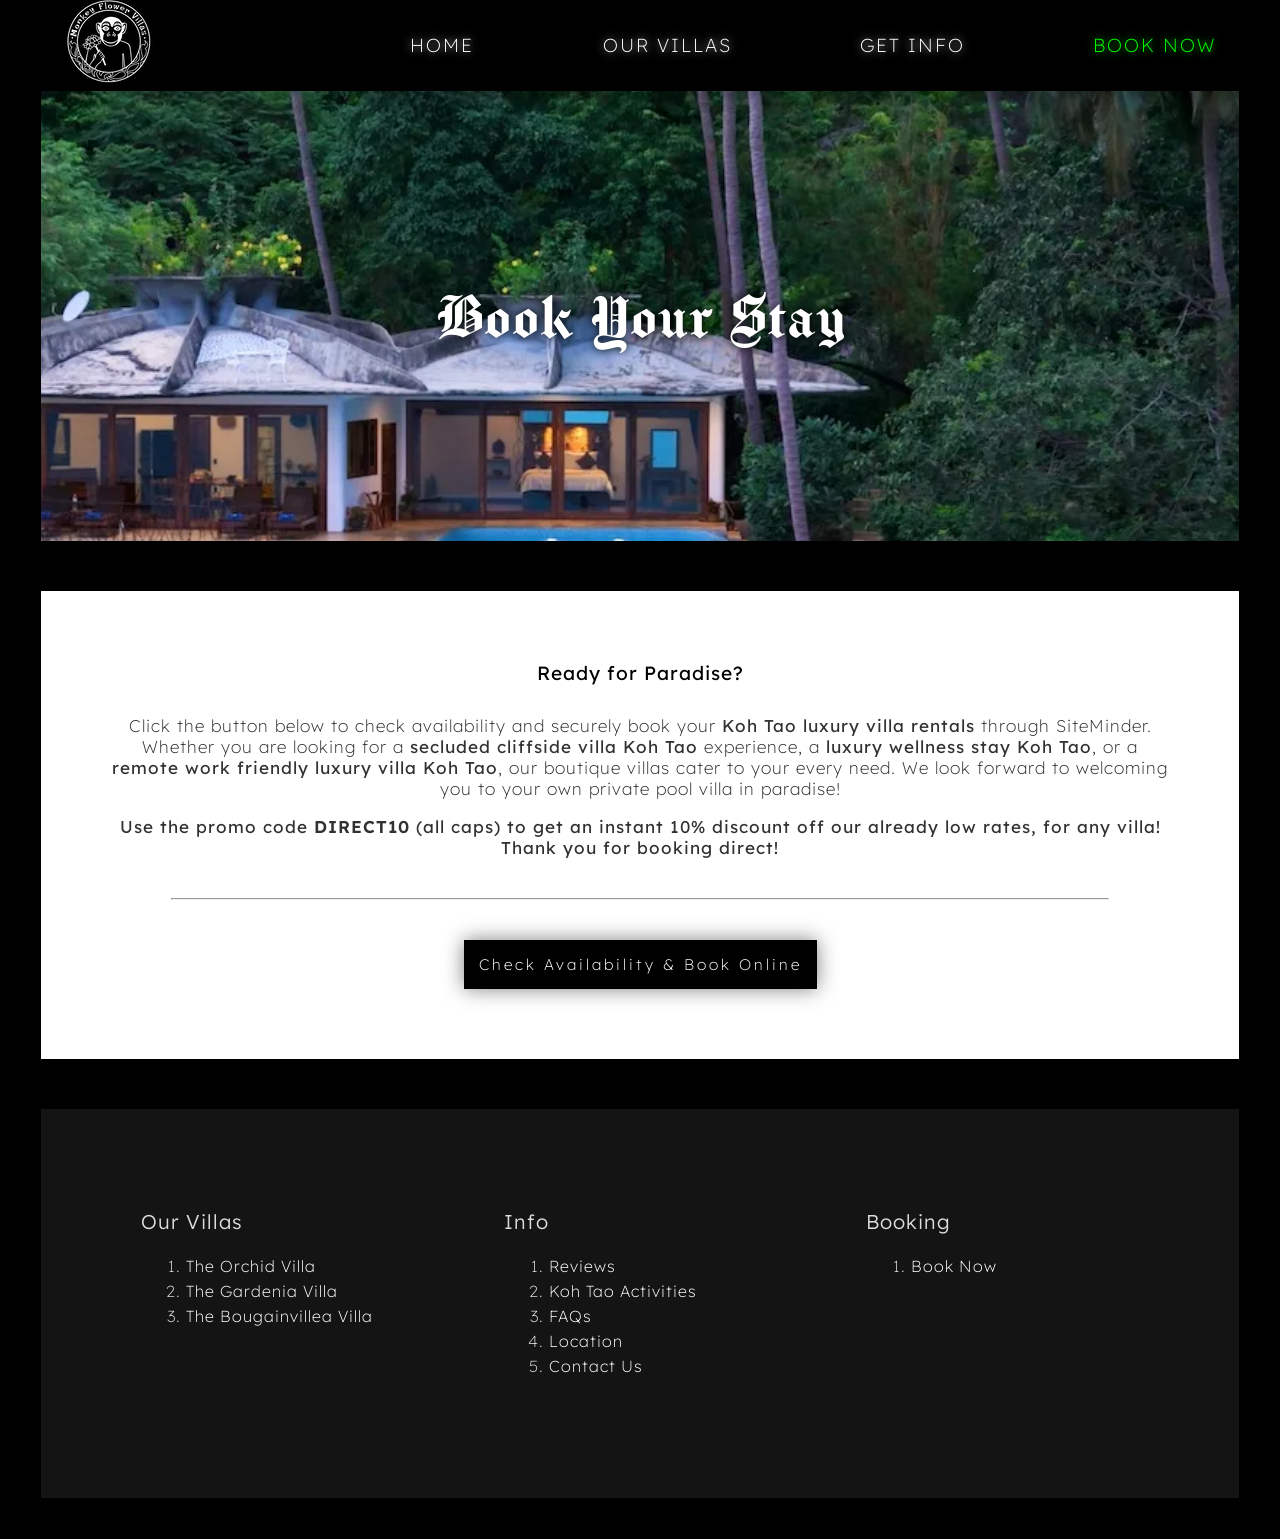
<file: booking.html>
<!DOCTYPE html>
<html lang="en">

<head>
  <meta charset="UTF-8" />
  <meta name="viewport" content="width=device-width, initial-scale=1.0" />
  
  <title>Book Your Stay | Monkey Flower Villas Koh Tao</title>
  <link rel="icon" type="image/webp" href="/media/images/logos/monkey-flower-villas-logo-mini.webp" />
  
  <meta name="description" content="Book your luxury private pool villa at Monkey Flower Villas in Koh Tao. Check availability, view rates, and secure your tropical island getaway online.">
  <meta name="author" content="Monkey Flower Villas">
  <meta name="robots" content="index, follow">
  
  <link rel="canonical" href="https://kotaovilla.com/booking.html" />
  
  
  <meta property="og:type" content="website" />
  <meta property="og:url" content="https://kotaovilla.com/booking.html" />
  <meta property="og:title" content="Book Your Stay at Monkey Flower Villas" />
  <meta property="og:description" content="Secure your luxury private pool villa in Koh Tao today. Check availability and rates." />
  <meta property="og:image" content="https://kotaovilla.com/media/images/hero-images/orchid-villa-hero-compressed.webp" />
  <meta property="og:site_name" content="Monkey Flower Villas" />
  
  
  <meta property="twitter:card" content="summary_large_image" />
  <meta property="twitter:title" content="Book Monkey Flower Villas Koh Tao" />
  <meta property="twitter:description" content="Check availability and book your luxury private pool villa." />
  <meta property="twitter:image" content="https://kotaovilla.com/media/images/hero-images/orchid-villa-hero-compressed.webp" />
  
  
  <link rel="preload" href="/styles/style.css" as="style">
  <link rel="preload" href="/media/fonts/Lexend/Lexend-VariableFont_wght.ttf" as="font" type="font/ttf" crossorigin>
  <link rel="preload" href="/media/fonts/Manufacturing_Consent/ManufacturingConsent-Regular.ttf" as="font" type="font/ttf" crossorigin>
  <link rel="stylesheet" href="/styles/style.css">
  

  <script type="application/ld+json">
  {
    "@context": "https://schema.org",
    "@type": "Resort",
    "name": "Monkey Flower Villas",
    "image": "https://kotaovilla.com/media/images/hero-images/orchid-villa-hero-compressed.webp",
    "url": "https://kotaovilla.com/booking.html",
    "telephone": "+66924231639",
    "address": {
      "@type": "PostalAddress",
      "streetAddress": "19/6 Moo 1",
      "addressLocality": "Koh Tao",
      "addressRegion": "Surat Thani",
      "postalCode": "84360",
      "addressCountry": "TH"
    },
    "potentialAction": {
      "@type": "ReserveAction",
      "target": {
        "@type": "EntryPoint",
        "urlTemplate": "https://app-apac.thebookingbutton.com/properties/monkeyflowerdirect",
        "inLanguage": "en",
        "actionPlatform": [
          "http://schema.org/DesktopWebPlatform",
          "http://schema.org/MobileWebPlatform"
        ]
      },
      "result": {
        "@type": "LodgingReservation",
        "name": "Book a Villa"
      }
    }
  }
  </script>

  <style>
    body {
      padding: var(--villa-padding);
      background-color: rgb(0, 0, 0);
    }
  </style>
  
  <script async src="https://www.googletagmanager.com/gtag/js?id=G-D87H9ECPYQ"></script>
  <script>
    window.dataLayer = window.dataLayer || [];
    function gtag(){dataLayer.push(arguments);}
    gtag('js', new Date());
    gtag('config', 'G-D87H9ECPYQ');
  </script>
</head>

<body>
  
  
  <header id="header">
    <button class="exit-menu" aria-label="Close Navigation Menu">
        <div></div><div></div>
    </button>

    <div class="nav-menu-container-mobile">
        <a href="/index.html" class="nav-menu-item-mobile">Home</a>
        <div class="nav-menu-separator-mobile"></div>
        <div class="nav-menu-item-mobile">Villas</div>
        
        <a href="/service/the-orchid-villa.html" class="nav-menu-subitem-mobile">Orchid
            <div class="nav-menu-subitem-description-mobile">3 bedrooms<br>2 bathrooms</div>
        </a>
        <a href="/service/the-gardenia-villa.html" class="nav-menu-subitem-mobile">Gardenia
            <div class="nav-menu-subitem-description-mobile">5 bedrooms<br>3 bathrooms</div>
        </a>
        <a href="/service/the-bougainvillea-villa.html" class="nav-menu-subitem-mobile">Bougainvillea
            <div class="nav-menu-subitem-description-mobile">2 bedrooms<br>1 bathroom<br>1 loft</div>
        </a>
        <a href="/galleries/gallery.html" class="nav-menu-subitem-mobile">Gallery</a>
        
        <div class="nav-menu-separator-mobile"></div>
        <div class="nav-menu-item-mobile">Info</div>
        <a href="/reviews.html" class="nav-menu-subitem-mobile">Reviews</a>
        <a href="/things-to-do.html" class="nav-menu-subitem-mobile">Activities</a>
        <a href="/qa.html" class="nav-menu-subitem-mobile">FAQ</a>
        <a href="/location.html" class="nav-menu-subitem-mobile">Location</a>
        <a href="/contact-us.html" class="nav-menu-subitem-mobile">Contact Us</a>

        <div class="nav-menu-separator-mobile"></div>
        <a href="https://app-apac.thebookingbutton.com/properties/monkeyflowerdirect" target="_blank" rel="noopener noreferrer" class="nav-menu-item-mobile" aria-current="page">Book Now</a>
    </div>

    <div class="nav-menu-container">
      <a href="/index.html" aria-label="Go to Monkey Flower Villas Homepage">
        <img src="/media/images/logos/monkey-flower-villas-logo-small.webp" class="nav-menu-logo" alt="Monkey Flower Villas Koh Tao Logo" width="180" height="180">
      </a>
      <div class="nav-menu-spacer"></div>
      <a href="/index.html" class="nav-menu-item">HOME</a>
      <div class="nav-menu-item">OUR VILLAS
        <div class="nav-submenu-container">
          <a href="/service/the-orchid-villa.html" class="nav-submenu-item">Orchid</a>
          <a href="/service/the-gardenia-villa.html" class="nav-submenu-item">Gardenia</a>
          <a href="/service/the-bougainvillea-villa.html" class="nav-submenu-item">Bougainvillea</a>
          <a href="/galleries/gallery.html" class="nav-submenu-item">Gallery</a>
        </div>
      </div>
      <div class="nav-menu-item">GET INFO
        <div class="nav-submenu-container">
          <a href="/reviews.html" class="nav-submenu-item">Reviews</a>
          <a href="/things-to-do.html" class="nav-submenu-item">Activities</a>
          <a href="/qa.html" class="nav-submenu-item">FAQ</a>
          <a href="/location.html" class="nav-submenu-item">Location</a>
          <a href="/contact-us.html" class="nav-submenu-item">Contact Us</a>
        </div>
      </div>
      <a href="/booking.html" target="_blank" rel="noopener noreferrer" class="nav-menu-booking" aria-current="page">BOOK NOW</a>
        <button class="hamburger-menu" aria-label="Open Navigation Menu">
          <div></div>
          <div></div>
          <div></div>
        </button>
    </div>
  </header>

  <main>
    <div style="height: 50px;" aria-hidden="true"></div>

    <h1 class="villa-header" style="background-image: url(/media/images/hero-images/orchid-villa-hero-compressed.webp); background-position: center bottom;">Book Your Stay</h1>

    <div class="villa-slide-container">
        <div class="villa-slide">
            <div class="villa-slide-description">
                <h2 class="basic-header">Ready for Paradise?</h2>
                <p>Click the button below to check availability and securely book your <strong>Koh Tao luxury villa rentals</strong> through SiteMinder. Whether you are looking for a <strong>secluded cliffside villa Koh Tao</strong> experience, a <strong>luxury wellness stay Koh Tao</strong>, or a <strong>remote work friendly luxury villa Koh Tao</strong>, our boutique villas cater to your every need. We look forward to welcoming you to your own private pool villa in paradise!</p>
                <p style="margin-top: 15px; font-weight: 400;">Use the promo code <strong style="font-weight: 600;">DIRECT10</strong> (all caps) to get an instant 10% discount off our already low rates, for any villa! <br> Thank you for booking direct!</p>
                <hr>
                
                <a class="slide-button-inverted" href="https://app-apac.thebookingbutton.com/properties/monkeyflowerdirect" target="_blank" rel="noopener noreferrer">
                    Check Availability & Book Online
                </a>
            </div>
        </div>
    </div>

    
    <footer>
        <div class="thin-footer-container" >
            <div class="thin-footer-wrapper">
            <div class="thin-footer-header">Our Villas</div>
                <ol>
                    <li class="thin-footer-item"><a href="/service/the-orchid-villa.html">The Orchid Villa</a></li>
                    <li class="thin-footer-item"><a href="/service/the-gardenia-villa.html">The Gardenia Villa</a></li>
                    <li class="thin-footer-item"><a href="/service/the-bougainvillea-villa.html">The Bougainvillea Villa</a></li>
                </ol>
            </div>

            <div class="thin-footer-wrapper">
            <div class="thin-footer-header">Info</div>
                <ol>
                    <li class="thin-footer-item"><a href="/reviews.html">Reviews</a></li>
                    <li class="thin-footer-item"><a href="/things-to-do.html">Koh Tao Activities</a></li>
                    <li class="thin-footer-item"><a href="/qa.html">FAQs</a></li>
                    <li class="thin-footer-item"><a href="/location.html">Location</a></li>
                    <li class="thin-footer-item"><a href="/contact-us.html">Contact Us</a></li>
                </ol>
            </div>

            <div class="thin-footer-wrapper">
            <div class="thin-footer-header">Booking</div>
                <ol>
                    <li class="thin-footer-item"><a href="/booking.html">Book Now</a></li>
                </ol>
            </div>
        </div>
    </footer>
  </main>

  <script src="/scripts/script.js"></script>

    <noscript>
        <div style="background-color: yellow; padding: 10px; border: 1px solid orange; text-align: center; z-index: 999;">
            <strong>Warning:</strong> JavaScript is disabled. Some visual effects may not appear.
        </div>
    </noscript>
</body>
</html>
</file>
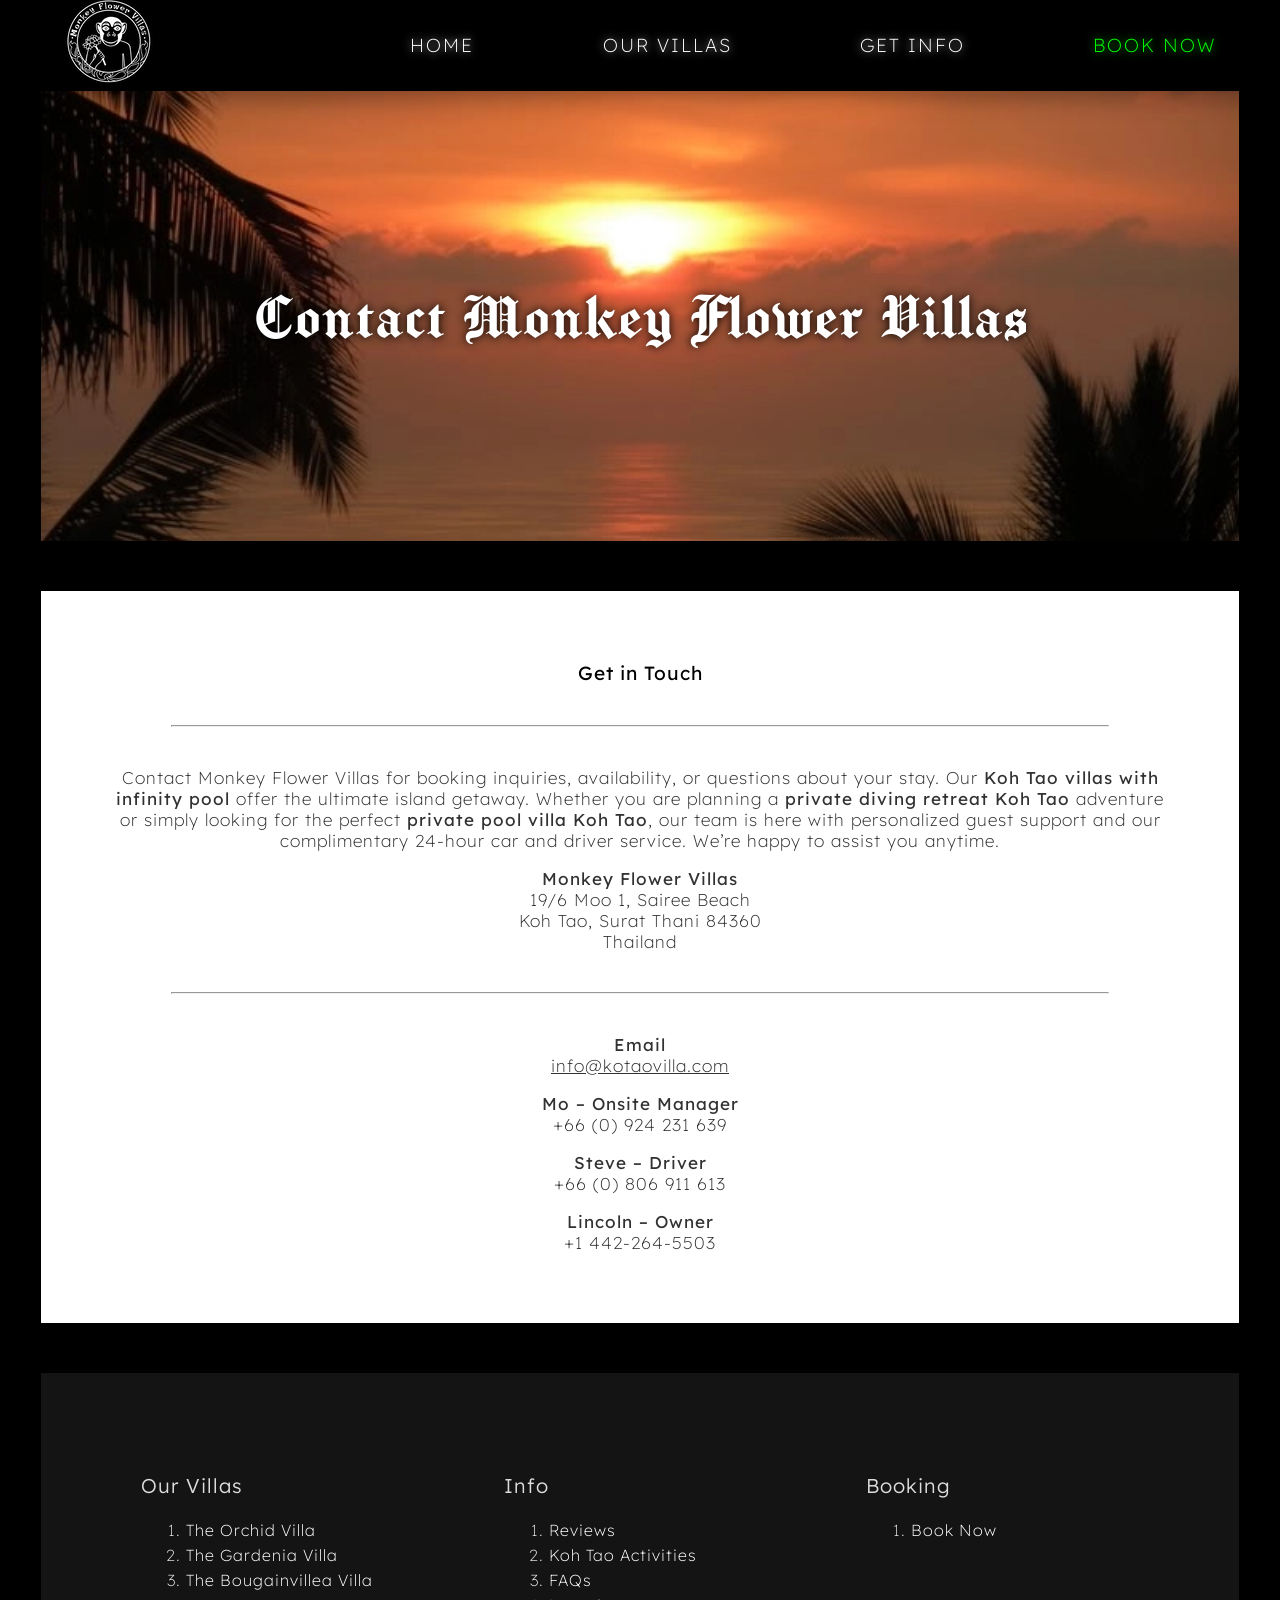
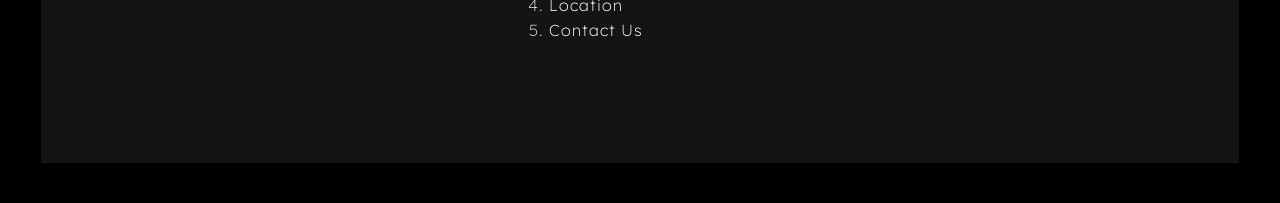
<file: contact-us.html>
<!DOCTYPE html>
<html lang="en">

<head>
  <meta charset="UTF-8" />
  <meta name="viewport" content="width=device-width, initial-scale=1.0" />
  
  <title>Contact Us | Monkey Flower Villas | Koh Tao Resort</title>
  <link rel="icon" type="image/webp" href="/media/images/logos/monkey-flower-villas-logo-mini.webp" />
  
  <meta name="description" content="Get in touch with Monkey Flower Villas in Koh Tao. Contact our team via email or phone for booking inquiries, free shuttle rides, or 24/7 customer service.">
  <meta name="author" content="Monkey Flower Villas">
  <meta name="robots" content="index, follow">
  
  <link rel="canonical" href="https://kotaovilla.com/contact-us.html" />
  
  
  <meta property="og:type" content="website" />
  <meta property="og:url" content="https://kotaovilla.com/contact-us.html" />
  <meta property="og:title" content="Contact Monkey Flower Villas | Koh Tao, Thailand" />
  <meta property="og:description" content="Reach out to the Monkey Flower Villas team. We are available to answer your questions and assist with your luxury Koh Tao vacation." />
  <meta property="og:image" content="https://kotaovilla.com/media/images/homepage/hero-image.webp" />
  <meta property="og:image:alt" content="View of Luxury Resort at Monkey Flower Villas, Koh Tao" />
  <meta property="og:site_name" content="Monkey Flower Villas" />
  
  
  <meta property="twitter:card" content="summary_large_image" />
  <meta property="twitter:title" content="Contact Monkey Flower Villas Koh Tao" />
  <meta property="twitter:description" content="Contact us to book your luxury private pool villa in Koh Tao, Thailand." />
  <meta property="twitter:image" content="https://kotaovilla.com/media/images/homepage/hero-image.webp" />
  <meta property="twitter:image:alt" content="Hero image of Koh Tao luxury resort at Monkey Flower Villas" />
  
  
  <link rel="preload" href="/styles/style.css" as="style">
  <link rel="preload" href="/media/fonts/Lexend/Lexend-VariableFont_wght.ttf" as="font" type="font/ttf" crossorigin>
  <link rel="preload" href="/media/fonts/Manufacturing_Consent/ManufacturingConsent-Regular.ttf" as="font" type="font/ttf" crossorigin>
  <link rel="stylesheet" href="/styles/style.css">
  

  
  <script type="application/ld+json">
  {
    "@context": "https://schema.org",
    "@type": "Resort",
    "name": "Monkey Flower Villas",
    "image": "https://kotaovilla.com/media/images/homepage/hero-image.webp",
    "url": "https://kotaovilla.com/",
    "telephone": "+66924231639",
    "email": "info@kotaovilla.com",
    "address": {
      "@type": "PostalAddress",
      "streetAddress": "19/6 Moo 1, Sairee Beach",
      "addressLocality": "Koh Tao",
      "addressRegion": "Surat Thani",
      "postalCode": "84360",
      "addressCountry": "TH"
    },
    "contactPoint": [
      {
        "@type": "ContactPoint",
        "telephone": "+66924231639",
        "contactType": "customer service",
        "availableLanguage": ["en", "th"]
      },
      {
        "@type": "ContactPoint",
        "telephone": "+14422645503",
        "contactType": "management",
        "availableLanguage": "en"
      }
    ]
  }
  </script>

  <link rel="preload" as="image" href="/media/images/scenery/sunset-between-trees.webp">

  <style>
    body {
      padding: var(--villa-padding);
      background-color: rgb(0, 0, 0);
    }
  </style>
  
  <script async src="https://www.googletagmanager.com/gtag/js?id=G-D87H9ECPYQ"></script>
  <script>
    window.dataLayer = window.dataLayer || [];
    function gtag(){dataLayer.push(arguments);}
    gtag('js', new Date());
    gtag('config', 'G-D87H9ECPYQ');
  </script>
</head>

<body>
  
  
  <header id="header">
    <button class="exit-menu" aria-label="Close Navigation Menu">
        <div></div><div></div>
    </button>

    <div class="nav-menu-container-mobile" role="navigation" aria-label="Mobile Navigation">
        <a href="/index.html" class="nav-menu-item-mobile">Home</a>
        <div class="nav-menu-separator-mobile"></div>
        <div class="nav-menu-item-mobile">Villas</div>
        
        <a href="/service/the-orchid-villa.html" class="nav-menu-subitem-mobile">Orchid
            <div class="nav-menu-subitem-description-mobile">3 bedrooms<br>2 bathrooms</div>
        </a>
        <a href="/service/the-gardenia-villa.html" class="nav-menu-subitem-mobile">Gardenia
            <div class="nav-menu-subitem-description-mobile">5 bedrooms<br>3 bathrooms</div>
        </a>
        <a href="/service/the-bougainvillea-villa.html" class="nav-menu-subitem-mobile">Bougainvillea
            <div class="nav-menu-subitem-description-mobile">2 bedrooms<br>1 bathroom<br>1 loft</div>
        </a>
        <a href="/galleries/gallery.html" class="nav-menu-subitem-mobile">Gallery</a>
        
        <div class="nav-menu-separator-mobile"></div>
        <div class="nav-menu-item-mobile">Info</div>
        <a href="/reviews.html" class="nav-menu-subitem-mobile">Reviews</a>
        <a href="/things-to-do.html" class="nav-menu-subitem-mobile">Activities</a>
        
        <a href="/qa.html" class="nav-menu-subitem-mobile">FAQ</a>
        <a href="/location.html" class="nav-menu-subitem-mobile">Location</a>
        <a href="/contact-us.html" class="nav-menu-subitem-mobile" aria-current="page">Contact Us</a>

        <div class="nav-menu-separator-mobile"></div>
        <a href="https://app-apac.thebookingbutton.com/properties/monkeyflowerdirect" target="_blank" rel="noopener noreferrer nofollow" class="nav-menu-item-mobile">Book Now</a>
    </div>

    <div class="nav-menu-container" role="navigation" aria-label="Main Navigation">
      <a href="/index.html" aria-label="Go to Monkey Flower Villas Homepage">
        <img src="/media/images/logos/monkey-flower-villas-logo-small.webp" class="nav-menu-logo" alt="Monkey Flower Villas official logo" width="180" height="180">
      </a>
      <div class="nav-menu-spacer"></div>
      <a href="/index.html" class="nav-menu-item">HOME</a>
      <div class="nav-menu-item">OUR VILLAS
        <div class="nav-submenu-container">
          <a href="/service/the-orchid-villa.html" class="nav-submenu-item">Orchid</a>
          <a href="/service/the-gardenia-villa.html" class="nav-submenu-item">Gardenia</a>
          <a href="/service/the-bougainvillea-villa.html" class="nav-submenu-item">Bougainvillea</a>
          <a href="/galleries/gallery.html" class="nav-submenu-item">Gallery</a>
        </div>
      </div>
      <div class="nav-menu-item">GET INFO
        <div class="nav-submenu-container">
          <a href="/reviews.html" class="nav-submenu-item">Reviews</a>
          <a href="/things-to-do.html" class="nav-submenu-item">Activities</a>
          <a href="/qa.html" class="nav-submenu-item">FAQ</a>
          <a href="/location.html" class="nav-submenu-item">Location</a>
          
          <a href="/contact-us.html" class="nav-submenu-item" aria-current="page">Contact Us</a>
        </div>
      </div>
      <a href="/booking.html" target="_blank" rel="noopener noreferrer nofollow" class="nav-menu-booking">BOOK NOW</a>
        <button class="hamburger-menu" aria-label="Open Navigation Menu">
          <div></div>
          <div></div>
          <div></div>
        </button>
    </div>
  </header>

  <main>
    <div style="height: 50px;" aria-hidden="true"></div>

    <h1 class="villa-header" style="background-image: url(/media/images/scenery/sunset-between-trees.webp); background-position: center bottom;">Contact Monkey Flower Villas</h1>

    <div class="villa-slide-container">
        <div class="villa-slide">
            <div class="villa-slide-description">
                <h2 class="basic-header">Get in Touch</h2>
                
                <hr>
                <p>Contact Monkey Flower Villas for booking inquiries, availability, or questions about your stay. Our <strong>Koh Tao villas with infinity pool</strong> offer the ultimate island getaway. Whether you are planning a <strong>private diving retreat Koh Tao</strong> adventure or simply looking for the perfect <strong>private pool villa Koh Tao</strong>, our team is here with personalized guest support and our complimentary 24-hour car and driver service. We’re happy to assist you anytime.</p>

                <address style="font-style: normal; margin-bottom: 20px;">
                    <strong>Monkey Flower Villas</strong><br>
                    19/6 Moo 1, Sairee Beach<br>
                    Koh Tao, Surat Thani 84360<br>
                    Thailand
                </address>
                <hr>

                <p><strong>Email</strong><br><a class="info" href="mailto:info@kotaovilla.com" style="text-decoration: underline;" title="Email Monkey Flower Villas">info@kotaovilla.com</a></p>
                <p><strong>Mo – Onsite Manager</strong><br><a class="info" href="tel:+66924231639" title="Call Mo">+66 (0) 924 231 639</a></p>
                <p><strong>Steve – Driver</strong><br><a class="info" href="tel:+66806911613" title="Call Steve">+66 (0) 806 911 613</a></p>
                <p><strong>Lincoln – Owner</strong><br><a class="info" href="tel:+14422645503" title="Call Lincoln">+1 442-264-5503</a></p>
            </div>
        </div>
    </div>

    
    <footer role="contentinfo">
        <div class="thin-footer-container">
            <div class="thin-footer-wrapper">
            <div class="thin-footer-header">Our Villas</div>
                <ol>
                    <li class="thin-footer-item"><a href="/service/the-orchid-villa.html">The Orchid Villa</a></li>
                    <li class="thin-footer-item"><a href="/service/the-gardenia-villa.html">The Gardenia Villa</a></li>
                    <li class="thin-footer-item"><a href="/service/the-bougainvillea-villa.html">The Bougainvillea Villa</a></li>
                </ol>
            </div>

            <div class="thin-footer-wrapper">
            <div class="thin-footer-header">Info</div>
                <ol>
                    <li class="thin-footer-item"><a href="/reviews.html">Reviews</a></li>
                    <li class="thin-footer-item"><a href="/things-to-do.html">Koh Tao Activities</a></li>
                    <li class="thin-footer-item"><a href="/qa.html">FAQs</a></li>
                    <li class="thin-footer-item"><a href="/location.html">Location</a></li>
                    <li class="thin-footer-item"><a href="/contact-us.html" aria-current="page">Contact Us</a></li>
                </ol>
            </div>

            <div class="thin-footer-wrapper">
            <div class="thin-footer-header">Booking</div>
                <ol>
                    <li class="thin-footer-item"><a href="/booking.html">Book Now</a></li>
                </ol>
            </div>
        </div>
    </footer>
  </main>

  <script src="/scripts/script.js"></script>

    <noscript>
        <div style="background-color: yellow; padding: 10px; border: 1px solid orange; text-align: center; z-index: 999;">
            <strong>Warning:</strong> JavaScript is disabled. Some visual effects may not appear.
        </div>
    </noscript>
</body>
</html>
</file>
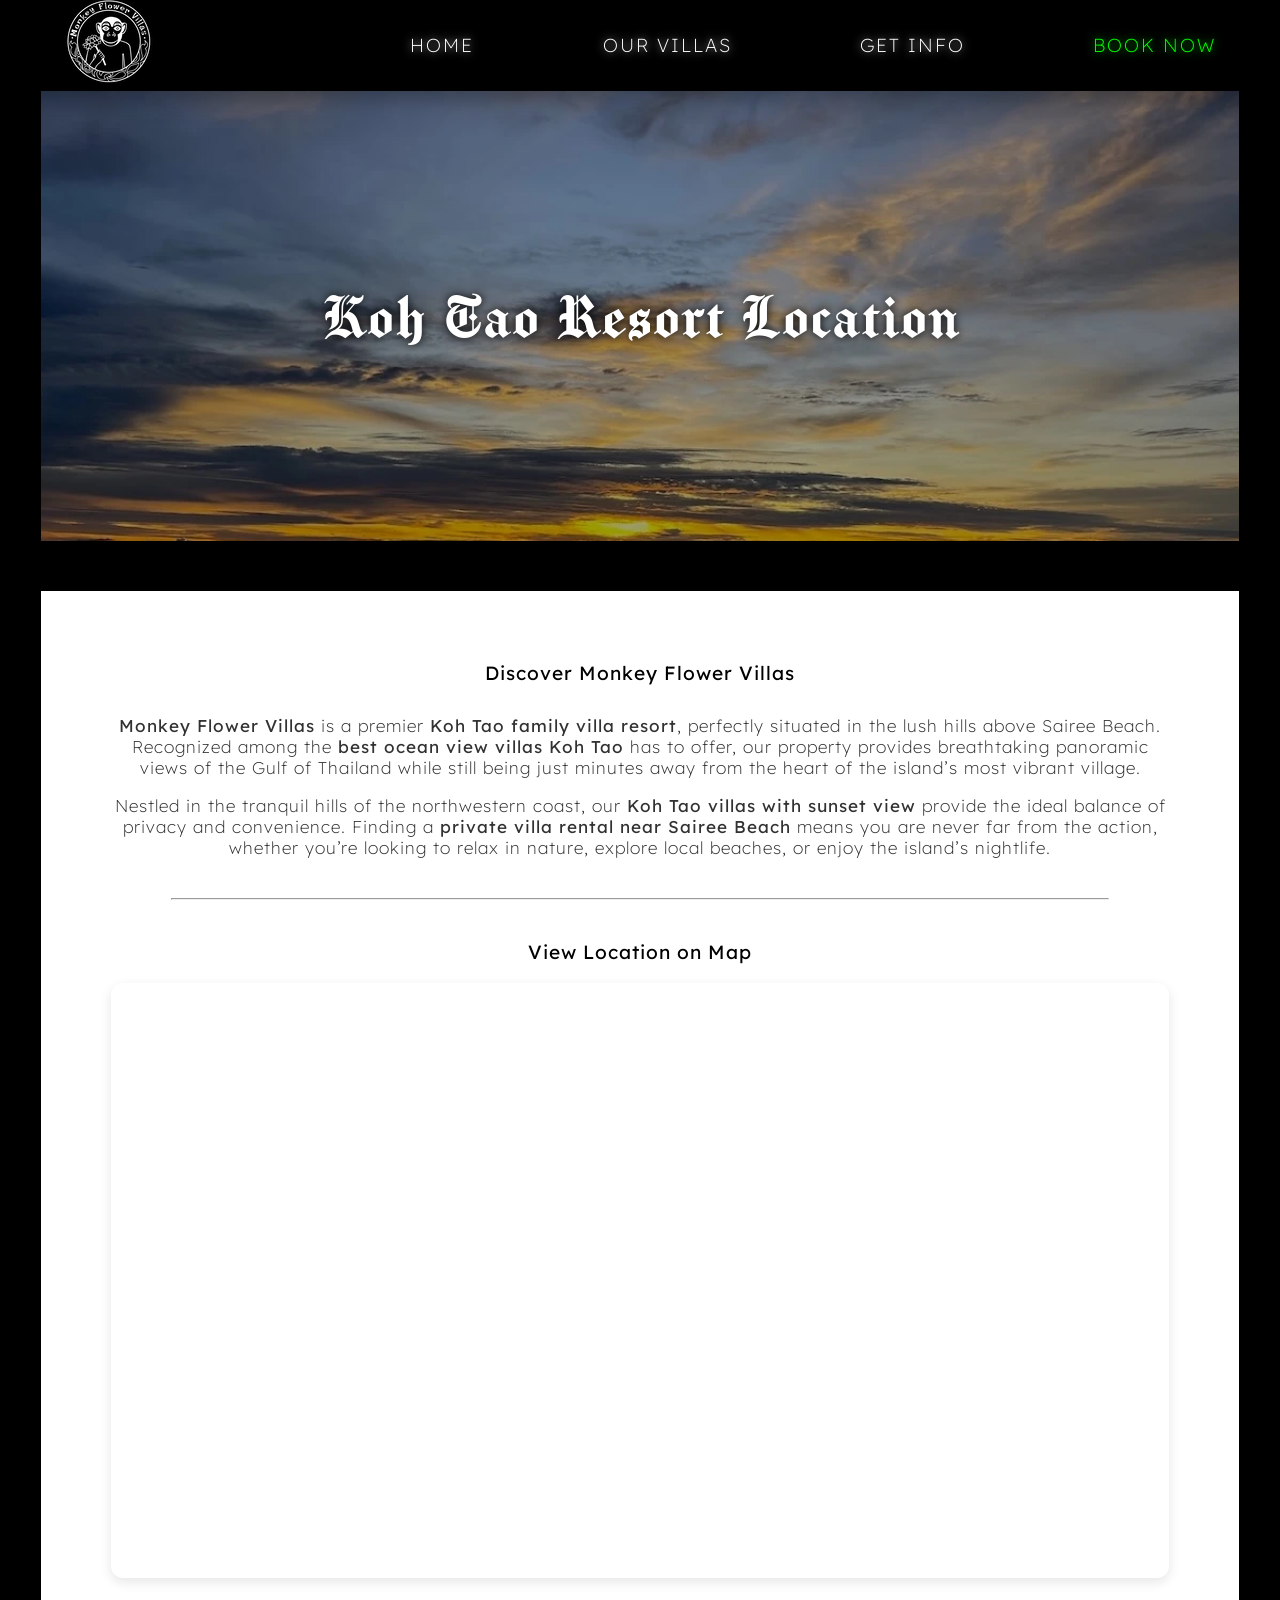
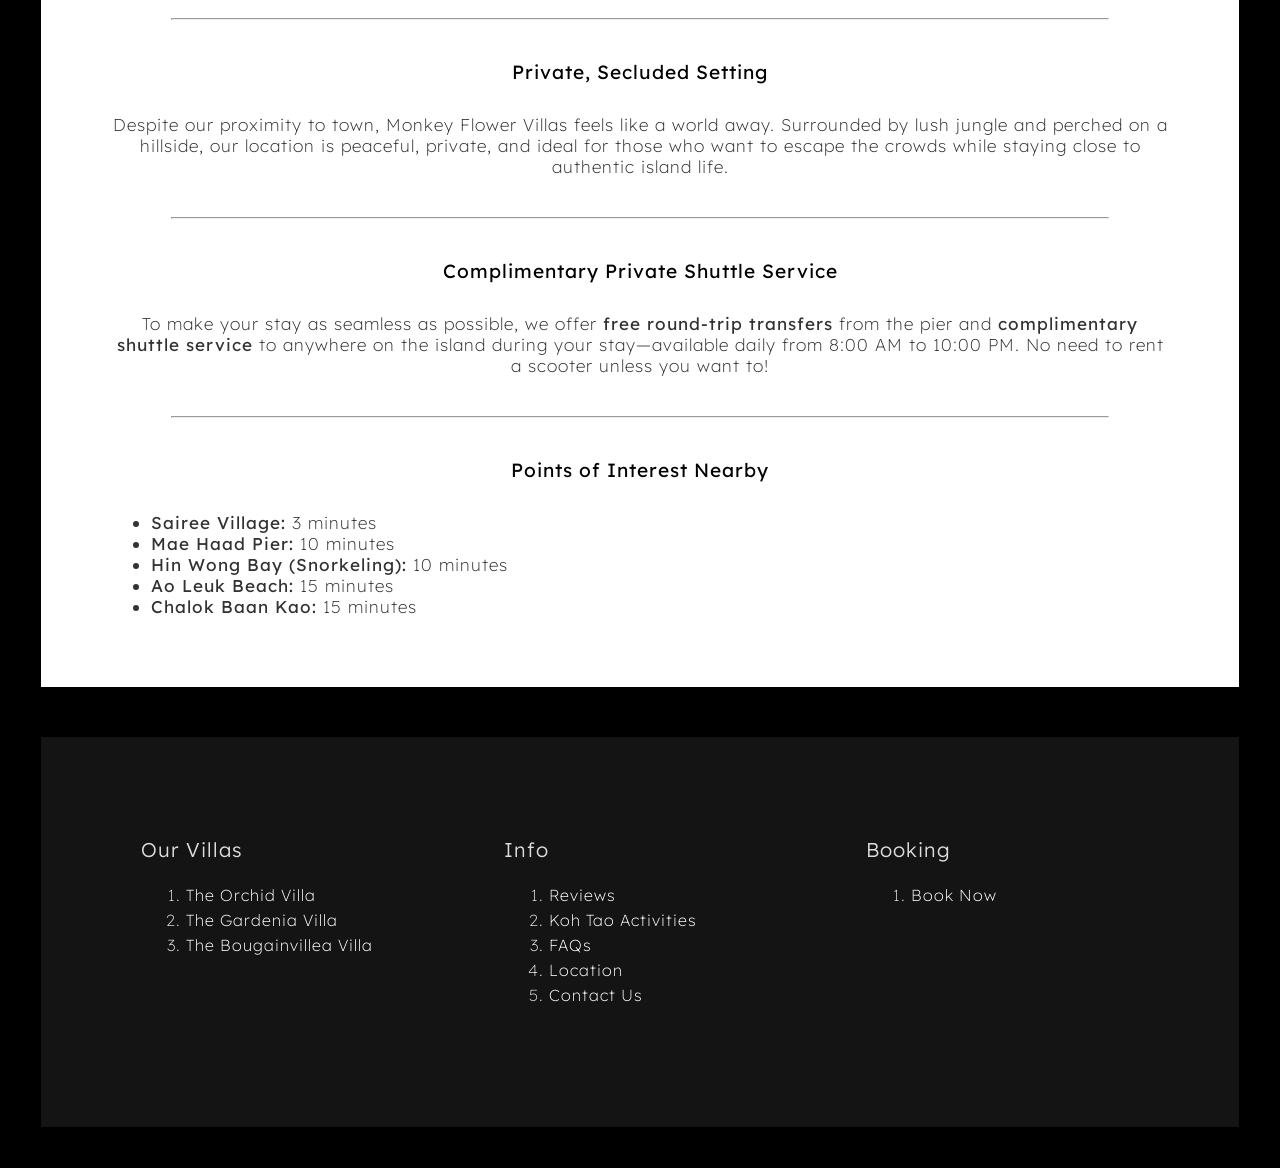
<file: location.html>
<!DOCTYPE html>
<html lang="en">

<head>
  <meta charset="UTF-8" />
  <meta name="viewport" content="width=device-width, initial-scale=1.0" />
  
  <title>Location & Map | Monkey Flower Villas Koh Tao | Sairee Beach</title>
  <link rel="icon" type="image/webp" href="/media/images/logos/monkey-flower-villas-logo-mini.webp" />
  
  <meta name="description" content="Discover the perfect location of Monkey Flower Villas in Koh Tao. Nestled in the tranquil hills above Sairee Beach with panoramic ocean views and a free 24/7 shuttle.">
  <meta name="author" content="Monkey Flower Villas">
  <meta name="robots" content="index, follow">
  
  <link rel="canonical" href="https://kotaovilla.com/location.html" />
  
  <meta property="og:type" content="website" />
  <meta property="og:url" content="https://kotaovilla.com/location.html" />
  <meta property="og:title" content="Monkey Flower Villas Location & Map | Koh Tao, Thailand" />
  <meta property="og:description" content="Located just minutes from Sairee Beach, our luxury villas offer the perfect balance of jungle tranquility and convenient island access." />
  <meta property="og:image" content="https://kotaovilla.com/media/images/scenery/ocean-with-boat.webp" />
  <meta property="og:site_name" content="Monkey Flower Villas" />
  
  
  <meta property="twitter:card" content="summary_large_image" />
  <meta property="twitter:title" content="Location of Monkey Flower Villas Koh Tao" />
  <meta property="twitter:description" content="Explore our location map and nearby attractions in Koh Tao, Thailand." />
  <meta property="twitter:image" content="https://kotaovilla.com/media/images/scenery/ocean-with-boat.webp" />
  
  
  <link rel="preload" href="/styles/style.css" as="style">
  <link rel="preload" href="/media/fonts/Lexend/Lexend-VariableFont_wght.ttf" as="font" type="font/ttf" crossorigin>
  <link rel="preload" href="/media/fonts/Manufacturing_Consent/ManufacturingConsent-Regular.ttf" as="font" type="font/ttf" crossorigin>
  <link rel="stylesheet" href="/styles/style.css">
  

  <script type="application/ld+json">
  {
    "@context": "https://schema.org",
    "@type": "Resort",
    "name": "Monkey Flower Villas",
    "image": "https://kotaovilla.com/media/images/homepage/hero-image.webp",
    "url": "https://kotaovilla.com/location.html",
    "telephone": "+66924231639",
    "email": "info@kotaovilla.com",
    "address": {
      "@type": "PostalAddress",
      "streetAddress": "19/6 Moo 1",
      "addressLocality": "Koh Tao",
      "addressRegion": "Surat Thani",
      "postalCode": "84360",
      "addressCountry": "TH"
    },
    "geo": {
      "@type": "GeoCoordinates",
      "latitude": "10.102673",
      "longitude": "99.827055"
    },
    "hasMap": "https://www.google.com/maps/embed?pb=!1m14!1m8!1m3!1d3927.956177632528!2d99.827055!3d10.102673!3m2!1i1024!2i768!4f13.1!3m3!1m2!1s0x3055a1c6aaaaaaab%3A0xd61fcc64ec64f851!2sMonkey%20Flower%20Villas!5e0!3m2!1sen!2sus!4v1773534134030!5m2!1sen!2sus",
    "contactPoint": [
      {
        "@type": "ContactPoint",
        "telephone": "+66924231639",
        "contactType": "customer service",
        "availableLanguage": ["en", "th"]
      }
    ]
  }
  </script>

  <link rel="preload" as="image" href="/media/images/scenery/ocean-with-boat.webp">

  <style>
    body {
      padding: var(--villa-padding);
      background-color: rgb(0, 0, 0);
    }
  </style>
  
  <script async src="https://www.googletagmanager.com/gtag/js?id=G-D87H9ECPYQ"></script>
  <script>
    window.dataLayer = window.dataLayer || [];
    function gtag(){dataLayer.push(arguments);}
    gtag('js', new Date());
    gtag('config', 'G-D87H9ECPYQ');
  </script>
</head>

<body>
  
  
  <header id="header">
    <button class="exit-menu" aria-label="Close Navigation Menu">
        <div></div><div></div>
    </button>

    <div class="nav-menu-container-mobile">
        <a href="/index.html" class="nav-menu-item-mobile">Home</a>
        <div class="nav-menu-separator-mobile"></div>
        <div class="nav-menu-item-mobile">Villas</div>
        
        <a href="/service/the-orchid-villa.html" class="nav-menu-subitem-mobile">Orchid
            <div class="nav-menu-subitem-description-mobile">3 bedrooms<br>2 bathrooms</div>
        </a>
        <a href="/service/the-gardenia-villa.html" class="nav-menu-subitem-mobile">Gardenia
            <div class="nav-menu-subitem-description-mobile">5 bedrooms<br>3 bathrooms</div>
        </a>
        <a href="/service/the-bougainvillea-villa.html" class="nav-menu-subitem-mobile">Bougainvillea
            <div class="nav-menu-subitem-description-mobile">2 bedrooms<br>1 bathroom<br>1 loft</div>
        </a>
        <a href="/galleries/gallery.html" class="nav-menu-subitem-mobile">Gallery</a>
        
        <div class="nav-menu-separator-mobile"></div>
        <div class="nav-menu-item-mobile">Info</div>
        <a href="/reviews.html" class="nav-menu-subitem-mobile">Reviews</a>
        <a href="/things-to-do.html" class="nav-menu-subitem-mobile">Activities</a>
        
        <a href="/qa.html" class="nav-menu-subitem-mobile">FAQ</a>
        
        <a href="/location.html" class="nav-menu-subitem-mobile" aria-current="page">Location</a>
        <a href="/contact-us.html" class="nav-menu-subitem-mobile">Contact Us</a>

        <div class="nav-menu-separator-mobile"></div>
        <a href="https://app-apac.thebookingbutton.com/properties/monkeyflowerdirect" target="_blank" rel="noopener noreferrer" class="nav-menu-item-mobile">Book Now</a>
    </div>

    <div class="nav-menu-container">
      <a href="/index.html" aria-label="Go to Monkey Flower Villas Homepage">
        <img src="/media/images/logos/monkey-flower-villas-logo-small.webp" class="nav-menu-logo" alt="Monkey Flower Villas Koh Tao Logo" width="180" height="180">
      </a>
      <div class="nav-menu-spacer"></div>
      <a href="/index.html" class="nav-menu-item">HOME</a>
      <div class="nav-menu-item">OUR VILLAS
        <div class="nav-submenu-container">
          <a href="/service/the-orchid-villa.html" class="nav-submenu-item">Orchid</a>
          <a href="/service/the-gardenia-villa.html" class="nav-submenu-item">Gardenia</a>
          <a href="/service/the-bougainvillea-villa.html" class="nav-submenu-item">Bougainvillea</a>
          <a href="/galleries/gallery.html" class="nav-submenu-item">Gallery</a>
        </div>
      </div>
      <div class="nav-menu-item">GET INFO
        <div class="nav-submenu-container">
          <a href="/reviews.html" class="nav-submenu-item">Reviews</a>
          <a href="/things-to-do.html" class="nav-submenu-item">Activities</a>
          <a href="/qa.html" class="nav-submenu-item">FAQ</a>
          
          <a href="/location.html" class="nav-submenu-item" aria-current="page">Location</a>
          <a href="/contact-us.html" class="nav-submenu-item">Contact Us</a>
        </div>
      </div>
      <a href="/booking.html" target="_blank" rel="noopener noreferrer" class="nav-menu-booking">BOOK NOW</a>
        <button class="hamburger-menu" aria-label="Open Navigation Menu">
          <div></div>
          <div></div>
          <div></div>
        </button>
    </div>
  </header>

  <main>
    <div style="height: 50px;" aria-hidden="true"></div>

    <h1 class="villa-header" style="background-image: url(/media/images/scenery/ocean-with-boat.webp); background-position: center bottom;">Koh Tao Resort Location</h1>

    <div class="villa-slide-container">
        <div class="villa-slide">
            <div class="villa-slide-description">
                <h2 class="basic-header">Discover Monkey Flower Villas</h2>
                
                <p><strong>Monkey Flower Villas</strong> is a premier <strong>Koh Tao family villa resort</strong>, perfectly situated in the lush hills above Sairee Beach. Recognized among the <strong>best ocean view villas Koh Tao</strong> has to offer, our property provides breathtaking panoramic views of the Gulf of Thailand while still being just minutes away from the heart of the island’s most vibrant village.</p>
                
                <p>Nestled in the tranquil hills of the northwestern coast, our <strong>Koh Tao villas with sunset view</strong> provide the ideal balance of privacy and convenience. Finding a <strong>private villa rental near Sairee Beach</strong> means you are never far from the action, whether you’re looking to relax in nature, explore local beaches, or enjoy the island’s nightlife.</p>
                <hr>

                <h3 class="basic-header">View Location on Map</h3>

                  
                  <div class="map-container-large">
                    <iframe
                      title="Google Maps Location of Monkey Flower Villas in Koh Tao"
                      src="https://www.google.com/maps/embed?pb=!1m14!1m8!1m3!1d3927.956177632528!2d99.827055!3d10.102673!3m2!1i1024!2i768!4f13.1!3m3!1m2!1s0x3055a1c6aaaaaaab%3A0xd61fcc64ec64f851!2sMonkey%20Flower%20Villas!5e0!3m2!1sen!2sus!4v1773534134030!5m2!1sen!2sus"
                      allowfullscreen
                      loading="lazy"
                      referrerpolicy="no-referrer-when-downgrade">
                    </iframe>
                  </div>
                <hr>

                <h2 class="basic-header">Private, Secluded Setting</h2>
                <p>Despite our proximity to town, Monkey Flower Villas feels like a world away. Surrounded by lush jungle and perched on a hillside, our location is peaceful, private, and ideal for those who want to escape the crowds while staying close to authentic island life.</p>
                <hr>

                <h2 class="basic-header">Complimentary Private Shuttle Service</h2>
                <p>To make your stay as seamless as possible, we offer <strong>free round-trip transfers</strong> from the pier and <strong>complimentary shuttle service</strong> to anywhere on the island during your stay—available daily from 8:00 AM to 10:00 PM. No need to rent a scooter unless you want to!</p>
                <hr>

                <h2 class="basic-header">Points of Interest Nearby</h2>
                
                  <ul style="text-align: left;">
                    <li><strong>Sairee Village: </strong>3 minutes</li>
                    <li><strong>Mae Haad Pier: </strong>10 minutes</li>
                    <li><strong>Hin Wong Bay (Snorkeling): </strong>10 minutes</li>
                    <li><strong>Ao Leuk Beach: </strong>15 minutes</li>
                    <li><strong>Chalok Baan Kao: </strong>15 minutes</li>
                  </ul>

            </div>
        </div>
    </div>

    
    <footer>
        <div class="thin-footer-container" >
            <div class="thin-footer-wrapper">
            <div class="thin-footer-header">Our Villas</div>
                <ol>
                    <li class="thin-footer-item"><a href="/service/the-orchid-villa.html">The Orchid Villa</a></li>
                    <li class="thin-footer-item"><a href="/service/the-gardenia-villa.html">The Gardenia Villa</a></li>
                    <li class="thin-footer-item"><a href="/service/the-bougainvillea-villa.html">The Bougainvillea Villa</a></li>
                </ol>
            </div>

            <div class="thin-footer-wrapper">
            <div class="thin-footer-header">Info</div>
                <ol>
                    <li class="thin-footer-item"><a href="/reviews.html">Reviews</a></li>
                    <li class="thin-footer-item"><a href="/things-to-do.html">Koh Tao Activities</a></li>
                    <li class="thin-footer-item"><a href="/qa.html">FAQs</a></li>
                    <li class="thin-footer-item"><a href="/location.html">Location</a></li>
                    <li class="thin-footer-item"><a href="/contact-us.html">Contact Us</a></li>
                </ol>
            </div>

            <div class="thin-footer-wrapper">
            <div class="thin-footer-header">Booking</div>
                <ol>
                    <li class="thin-footer-item"><a href="/booking.html">Book Now</a></li>
                </ol>
            </div>
        </div>
    </footer>
  </main>

  <script src="/scripts/script.js"></script>

    <noscript>
        <div style="background-color: yellow; padding: 10px; border: 1px solid orange; text-align: center; z-index: 999;">
            <strong>Warning:</strong> JavaScript is disabled. Some visual effects may not appear.
        </div>
    </noscript>
</body>
</html>
</file>
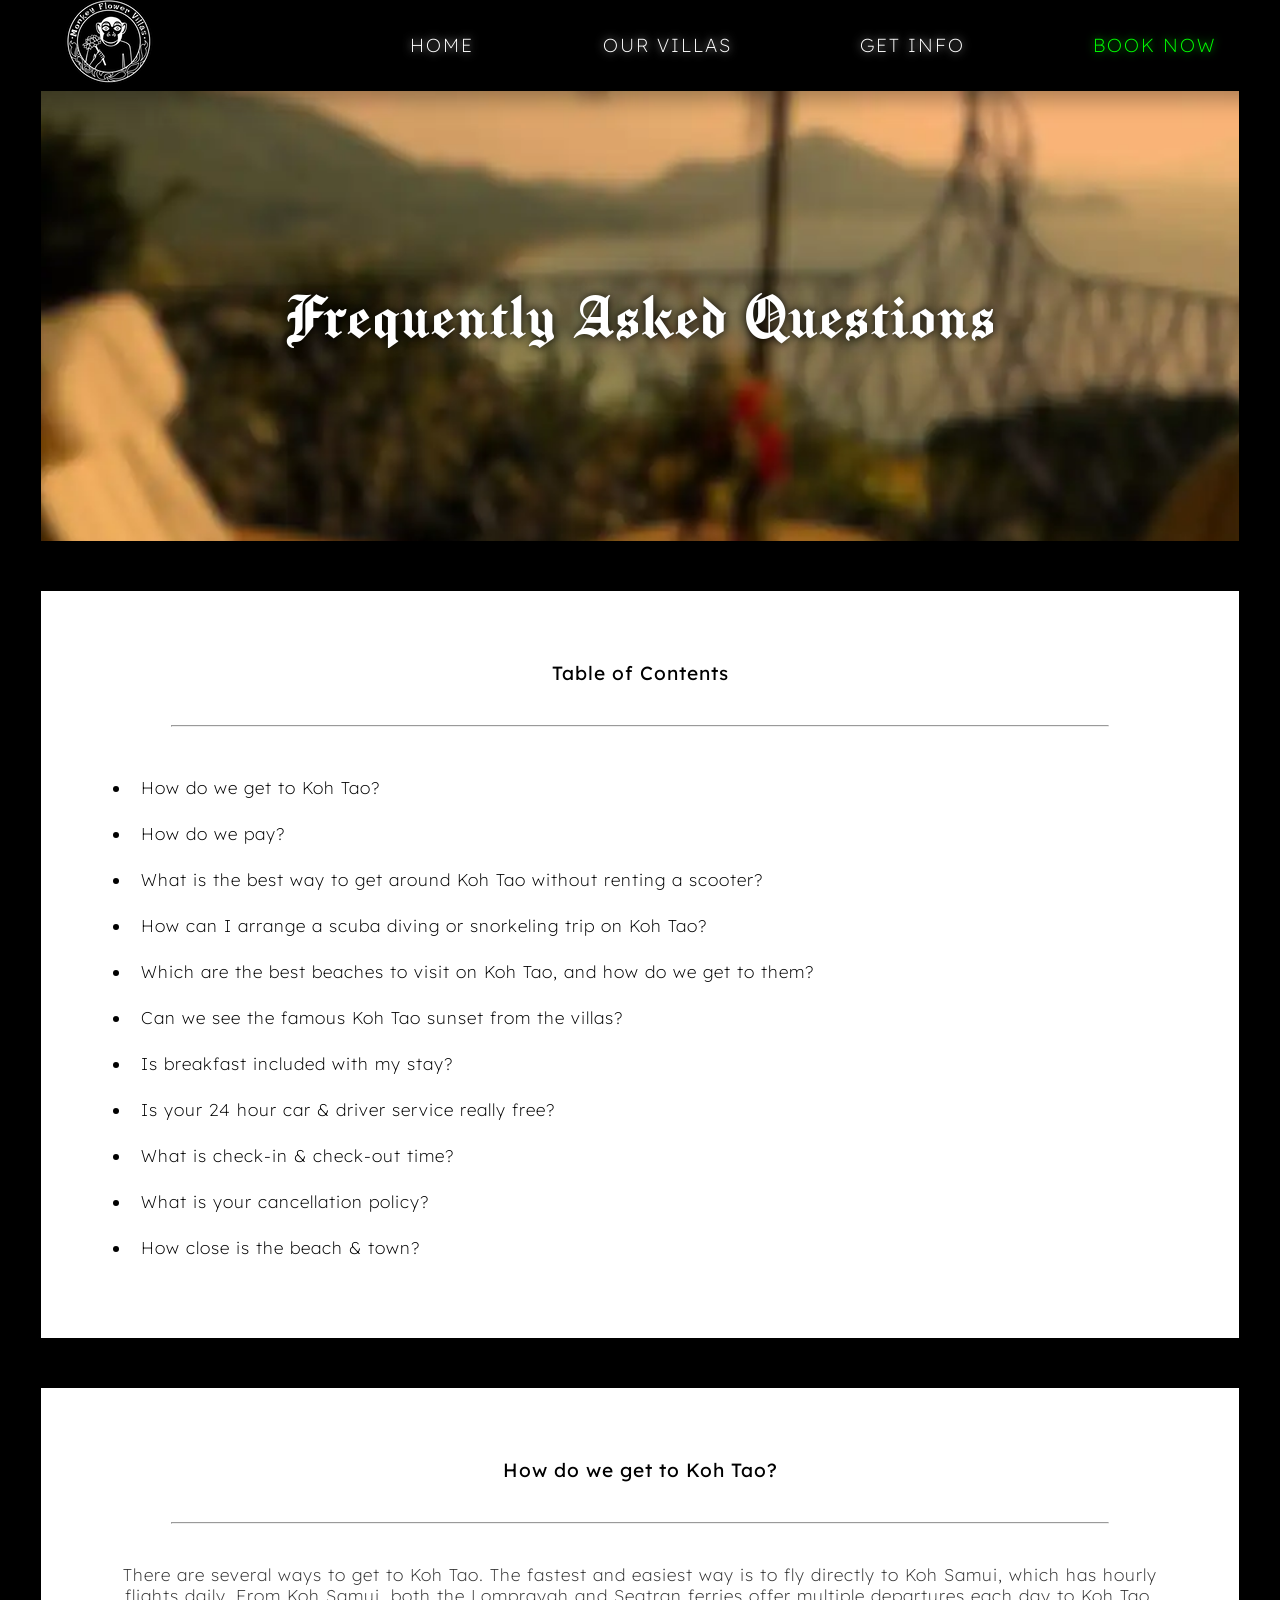
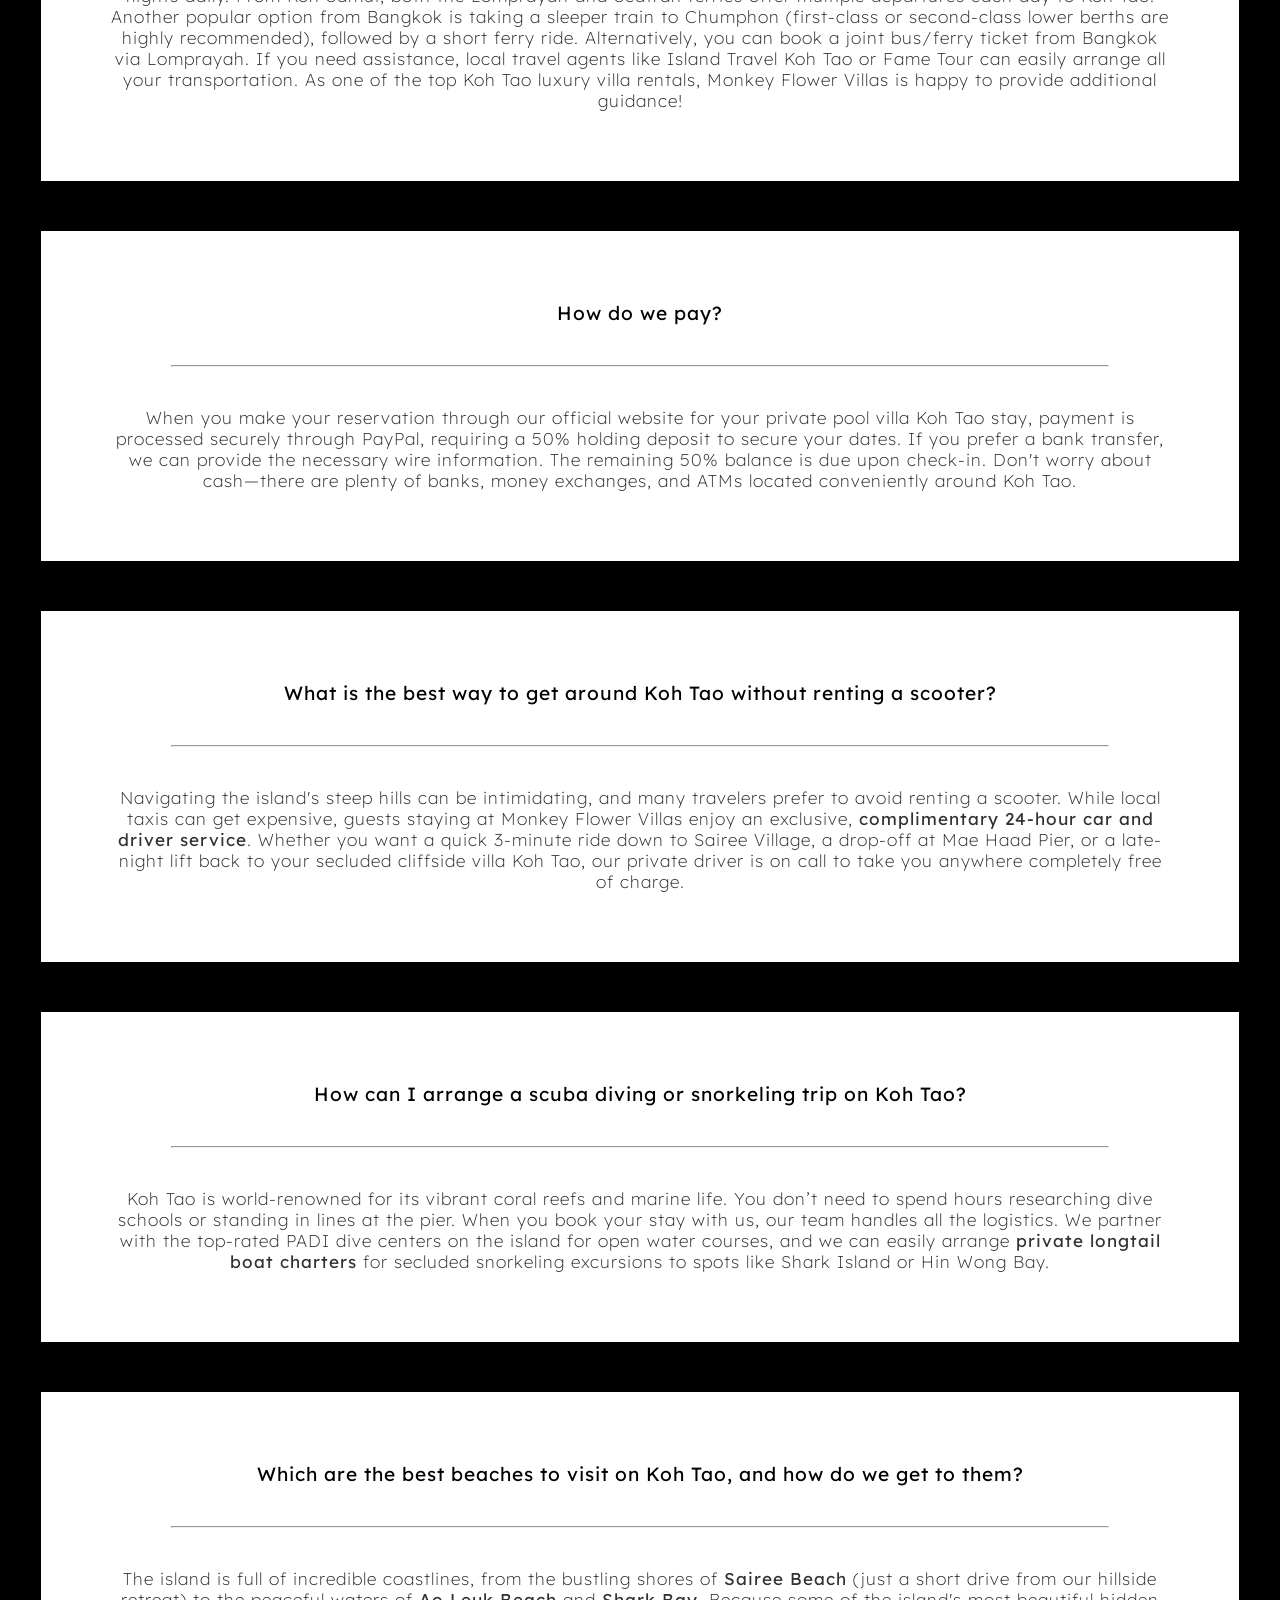
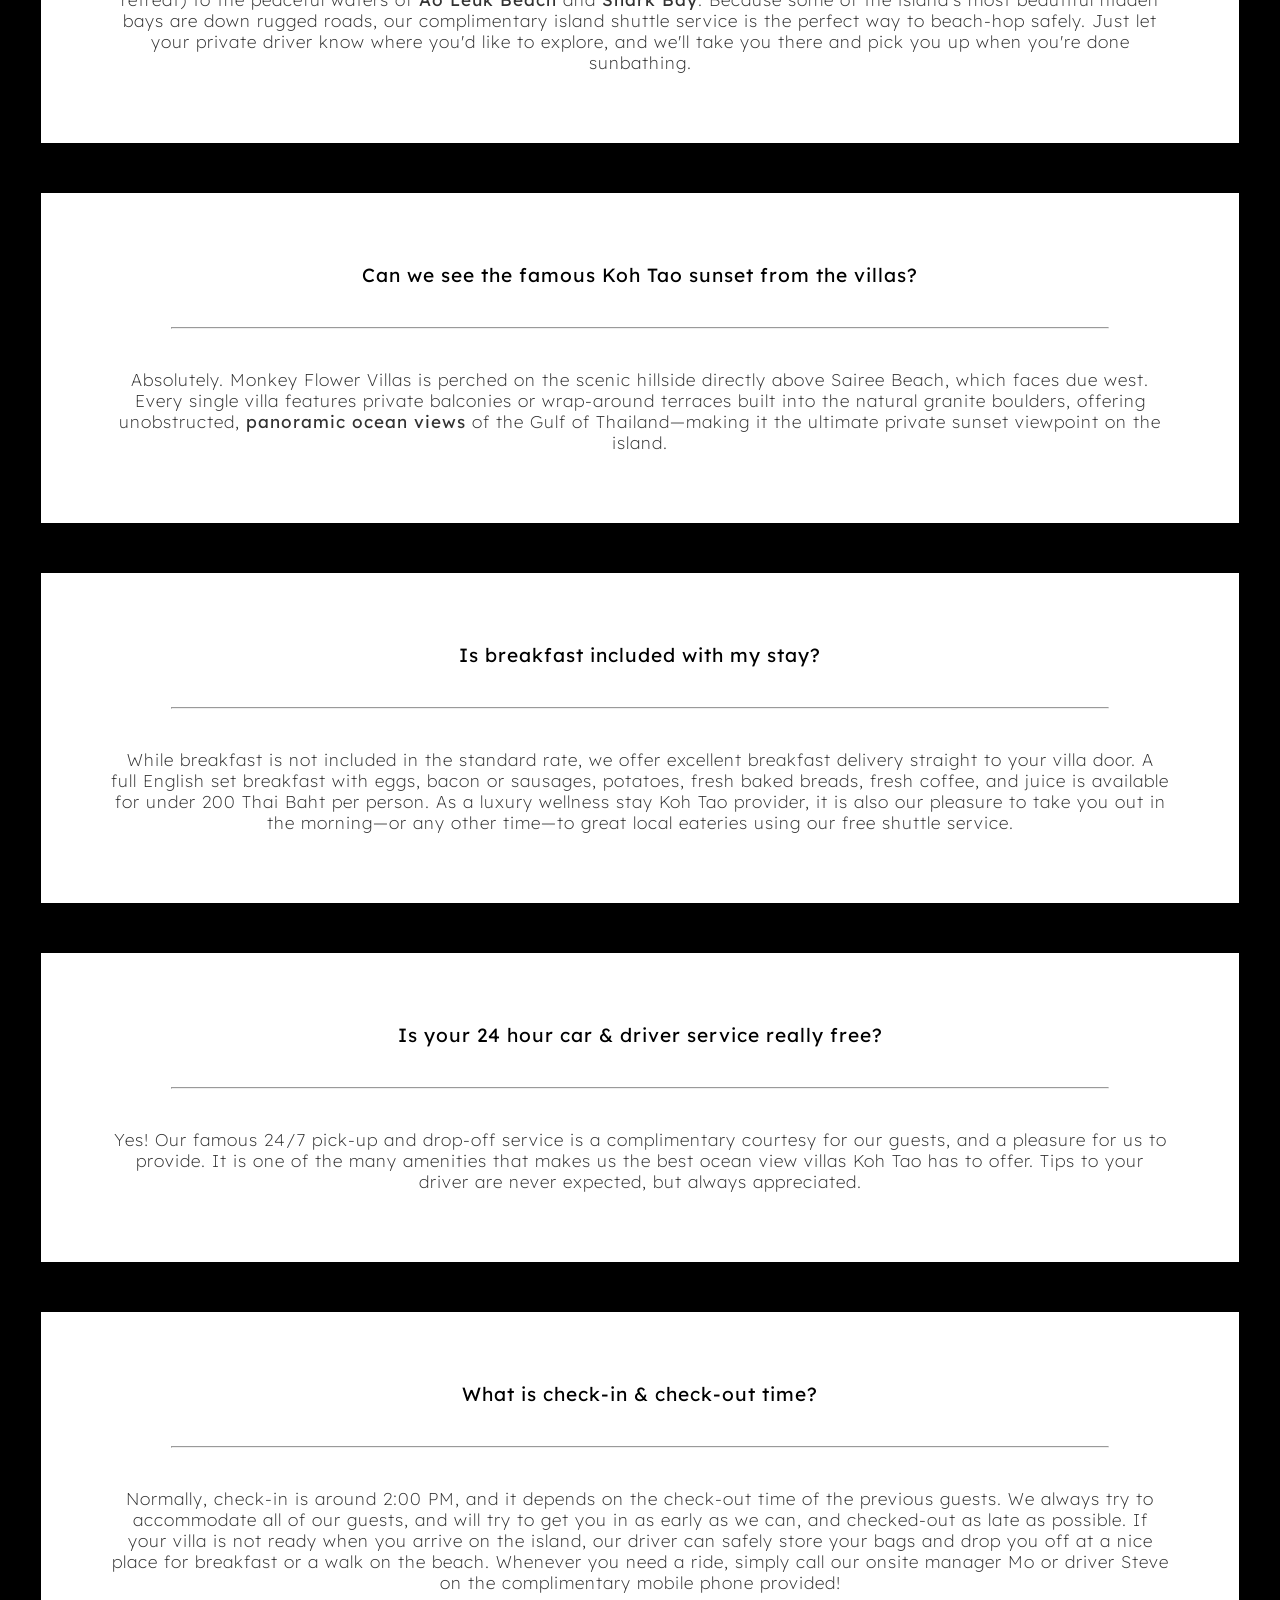
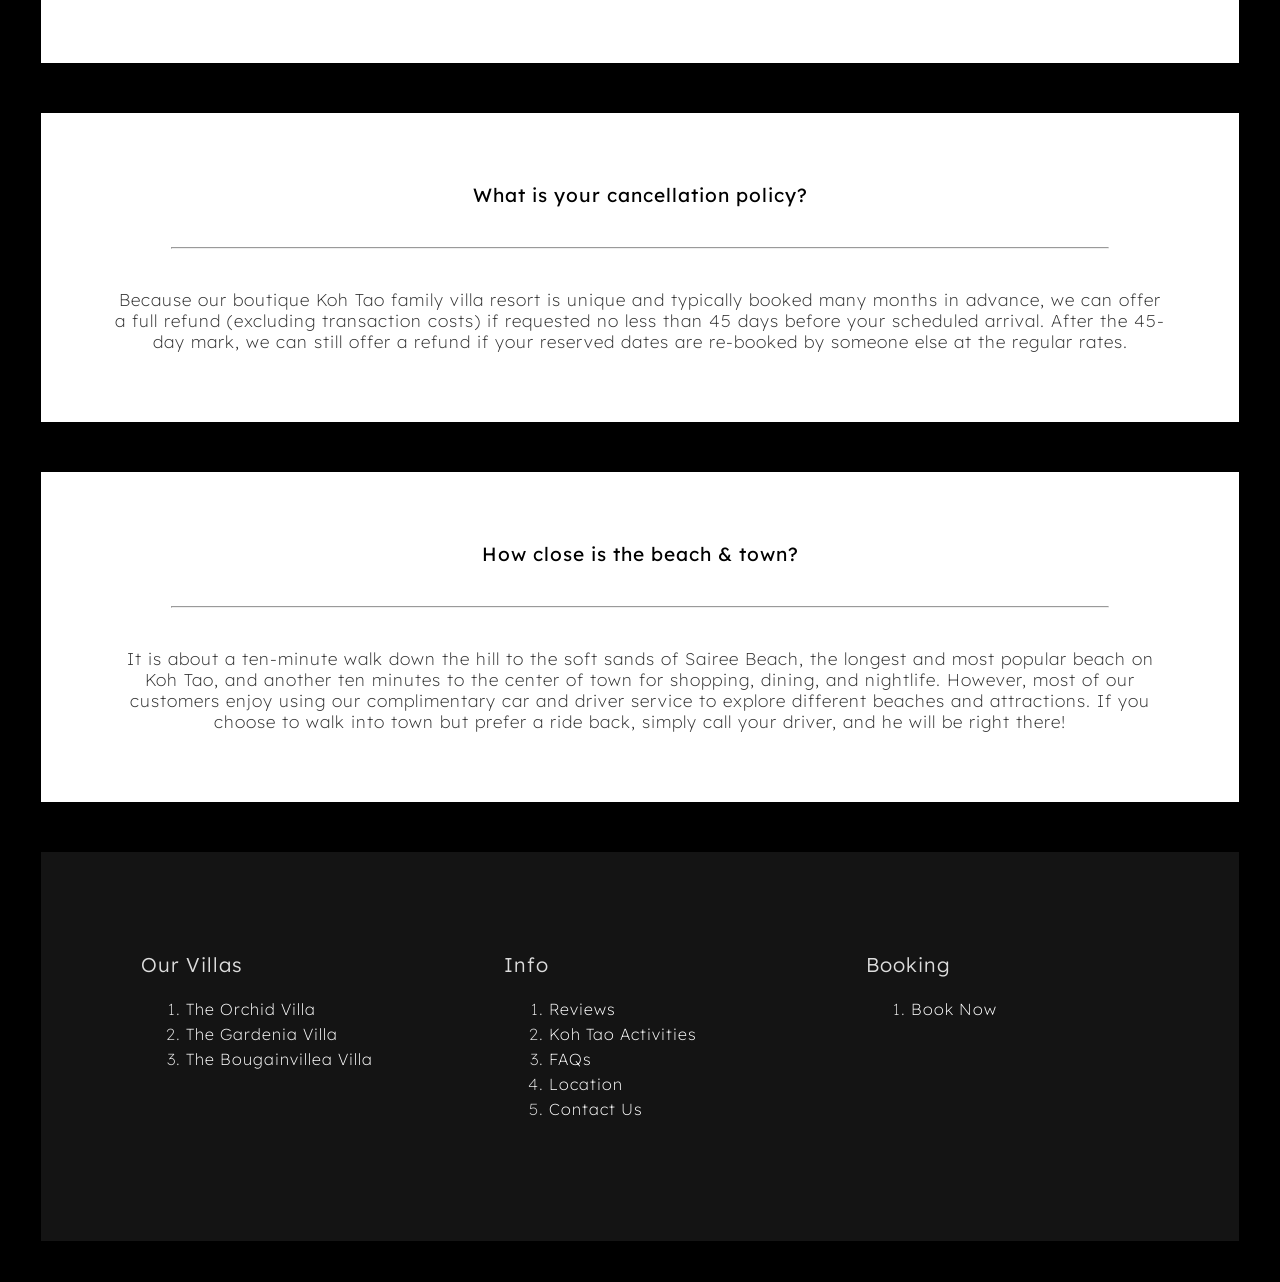
<file: qa.html>
<!DOCTYPE html>
<html lang="en">

<head>
  <meta charset="UTF-8" />
  <meta name="viewport" content="width=device-width, initial-scale=1.0" />
  
  <title>FAQ | Monkey Flower Villas Koh Tao - Frequently Asked Questions</title>
  <link rel="icon" type="image/webp" href="/media/images/logos/monkey-flower-villas-logo-mini.webp" />
  
  <meta name="description" content="Have questions about your stay in Koh Tao? Read the Frequently Asked Questions about Monkey Flower Villas, including transportation, payments, and amenities.">
  <meta name="author" content="Monkey Flower Villas">
  <meta name="robots" content="index, follow">
  
  <link rel="canonical" href="https://kotaovilla.com/qa.html" />
  
  
  <meta property="og:type" content="website" />
  <meta property="og:url" content="https://kotaovilla.com/qa.html" />
  <meta property="og:title" content="FAQ | Monkey Flower Villas Koh Tao" />
  <meta property="og:description" content="Find answers to all your questions about booking, traveling to, and staying at Monkey Flower Villas in Koh Tao." />
  <meta property="og:image" content="https://kotaovilla.com/media/images/homepage/hero-image.webp" />
  <meta property="og:site_name" content="Monkey Flower Villas" />
  
  
  <meta property="twitter:card" content="summary_large_image" />
  <meta property="twitter:title" content="Monkey Flower Villas Koh Tao - FAQ" />
  <meta property="twitter:description" content="Answers to your frequently asked questions about visiting Monkey Flower Villas." />
  <meta property="twitter:image" content="https://kotaovilla.com/media/images/homepage/hero-image.webp" />
  
  
  <link rel="preload" href="/styles/style.css" as="style">
  <link rel="preload" href="/media/fonts/Lexend/Lexend-VariableFont_wght.ttf" as="font" type="font/ttf" crossorigin>
  <link rel="preload" href="/media/fonts/Manufacturing_Consent/ManufacturingConsent-Regular.ttf" as="font" type="font/ttf" crossorigin>
  <link rel="stylesheet" href="/styles/style.css">
  

  
    <script type="application/ld+json">
  {
    "@context": "https://schema.org",
    "@type": "FAQPage",
    "mainEntity": [
      {
        "@type": "Question",
        "name": "How do we get to Koh Tao?",
        "acceptedAnswer": {
          "@type": "Answer",
          "text": "There are several ways to get to Koh Tao. The fastest and easiest way is to fly directly to Koh Samui, which has hourly flights daily. From Koh Samui, both the Lomprayah and Seatran ferries offer multiple departures each day to Koh Tao. Another popular option from Bangkok is taking a sleeper train to Chumphon (first-class or second-class lower berths are highly recommended), followed by a short ferry ride. Alternatively, you can book a joint bus/ferry ticket from Bangkok via Lomprayah. If you need assistance, local travel agents like Island Travel Koh Tao or Fame Tour can easily arrange all your transportation. As one of the top Koh Tao luxury villa rentals, Monkey Flower Villas is happy to provide additional guidance!"
        }
      },
      {
        "@type": "Question",
        "name": "How do we pay?",
        "acceptedAnswer": {
          "@type": "Answer",
          "text": "When you make your reservation through our official website for your private pool villa Koh Tao stay, payment is processed securely through PayPal, requiring a 50% holding deposit to secure your dates. If you prefer a bank transfer, we can provide the necessary wire information. The remaining 50% balance is due upon check-in. Don't worry about cash—there are plenty of banks, money exchanges, and ATMs located conveniently around Koh Tao."
        }
      },
      {
        "@type": "Question",
        "name": "What is the best way to get around Koh Tao without renting a scooter?",
        "acceptedAnswer": {
          "@type": "Answer",
          "text": "Navigating the island's steep hills can be intimidating, and many travelers prefer to avoid renting a scooter. While local taxis can get expensive, guests staying at Monkey Flower Villas enjoy an exclusive, complimentary 24-hour car and driver service. Whether you want a quick 3-minute ride down to Sairee Village, a drop-off at Mae Haad Pier, or a late-night lift back to your secluded cliffside villa Koh Tao, our private driver is on call to take you anywhere completely free of charge."
        }
      },
      {
        "@type": "Question",
        "name": "How can I arrange a scuba diving or snorkeling trip on Koh Tao?",
        "acceptedAnswer": {
          "@type": "Answer",
          "text": "Koh Tao is world-renowned for its vibrant coral reefs and marine life. You don’t need to spend hours researching dive schools or standing in lines at the pier. When you book your stay with us, our team handles all the logistics. We partner with the top-rated PADI dive centers on the island for open water courses, and we can easily arrange private longtail boat charters for secluded snorkeling excursions to spots like Shark Island or Hin Wong Bay."
        }
      },
      {
        "@type": "Question",
        "name": "Which are the best beaches to visit on Koh Tao, and how do we get to them?",
        "acceptedAnswer": {
          "@type": "Answer",
          "text": "The island is full of incredible coastlines, from the bustling shores of Sairee Beach (just a short drive from our hillside retreat) to the peaceful waters of Ao Leuk Beach and Shark Bay. Because some of the island's most beautiful hidden bays are down rugged roads, our complimentary island shuttle service is the perfect way to beach-hop safely. Just let your private driver know where you'd like to explore, and we'll take you there and pick you up when you're done sunbathing."
        }
      },
      {
        "@type": "Question",
        "name": "Can we see the famous Koh Tao sunset from the villas?",
        "acceptedAnswer": {
          "@type": "Answer",
          "text": "Absolutely. Monkey Flower Villas is perched on the scenic hillside directly above Sairee Beach, which faces due west. Every single villa features private balconies or wrap-around terraces built into the natural granite boulders, offering unobstructed, panoramic ocean views of the Gulf of Thailand—making it the ultimate private sunset viewpoint on the island."
        }
      },
      {
        "@type": "Question",
        "name": "Is breakfast included with my stay?",
        "acceptedAnswer": {
          "@type": "Answer",
          "text": "While breakfast is not included in the standard rate, we offer excellent breakfast delivery straight to your villa door. A full English set breakfast with eggs, bacon or sausages, potatoes, fresh baked breads, fresh coffee, and juice is available for under 200 Thai Baht per person. As a luxury wellness stay Koh Tao provider, it is also our pleasure to take you out in the morning—or any other time—to great local eateries using our free shuttle service."
        }
      },
      {
        "@type": "Question",
        "name": "Is your 24 hour car & driver service really free?",
        "acceptedAnswer": {
          "@type": "Answer",
          "text": "Yes! Our famous 24/7 pick-up and drop-off service is a complimentary courtesy for our guests, and a pleasure for us to provide. It is one of the many amenities that makes us the best ocean view villas Koh Tao has to offer. Tips to your driver are never expected, but always appreciated."
        }
      },
      {
        "@type": "Question",
        "name": "What is check-in & check-out time?",
        "acceptedAnswer": {
          "@type": "Answer",
          "text": "Normally, check-in is around 2:00 PM, and it depends on the check-out time of the previous guests. We always try to accommodate all of our guests, and will try to get you in as early as we can, and checked-out as late as possible. If your villa is not ready when you arrive on the island, our driver can safely store your bags and drop you off at a nice place for breakfast or a walk on the beach. Whenever you need a ride, simply call our onsite manager Mo or driver Steve on the complimentary mobile phone provided!"
        }
      },
      {
        "@type": "Question",
        "name": "What is your cancellation policy?",
        "acceptedAnswer": {
          "@type": "Answer",
          "text": "Because our boutique Koh Tao family villa resort is unique and typically booked many months in advance, we can offer a full refund (excluding transaction costs) if requested no less than 45 days before your scheduled arrival. After the 45-day mark, we can still offer a refund if your reserved dates are re-booked by someone else at the regular rates."
        }
      },
      {
        "@type": "Question",
        "name": "How close is the beach & town?",
        "acceptedAnswer": {
          "@type": "Answer",
          "text": "It is about a ten-minute walk down the hill to the soft sands of Sairee Beach, the longest and most popular beach on Koh Tao, and another ten minutes to the center of town for shopping, dining, and nightlife. However, most of our customers enjoy using our complimentary car and driver service to explore different beaches and attractions. If you choose to walk into town but prefer a ride back, simply call your driver, and he will be right there!"
        }
      }
    ]
  }
  </script>

  <style>
    body {
      padding: var(--villa-padding);
      background-color: rgb(0, 0, 0);
    }
  </style>
  
  <script async src="https://www.googletagmanager.com/gtag/js?id=G-D87H9ECPYQ"></script>
  <script>
    window.dataLayer = window.dataLayer || [];
    function gtag(){dataLayer.push(arguments);}
    gtag('js', new Date());
    gtag('config', 'G-D87H9ECPYQ');
  </script>
</head>

<body>
  
  
  <header id="header">
    <button class="exit-menu" aria-label="Close Navigation Menu">
      <div></div><div></div>
    </button>

    <div class="nav-menu-container-mobile">
      <a href="/index.html" class="nav-menu-item-mobile">Home</a>
      <div class="nav-menu-separator-mobile"></div>
      <div class="nav-menu-item-mobile">Villas</div>
      
      <a href="/service/the-orchid-villa.html" class="nav-menu-subitem-mobile">Orchid
        <div class="nav-menu-subitem-description-mobile">3 bedrooms<br>2 bathrooms</div>
      </a>
      <a href="/service/the-gardenia-villa.html" class="nav-menu-subitem-mobile">Gardenia
        <div class="nav-menu-subitem-description-mobile">5 bedrooms<br>3 bathrooms</div>
      </a>
      <a href="/service/the-bougainvillea-villa.html" class="nav-menu-subitem-mobile">Bougainvillea
        <div class="nav-menu-subitem-description-mobile">2 bedrooms<br>1 bathroom<br>1 loft</div>
      </a>
      <a href="/galleries/gallery.html" class="nav-menu-subitem-mobile">Gallery</a>
      
      <div class="nav-menu-separator-mobile"></div>
      <div class="nav-menu-item-mobile">Info</div>
      <a href="/reviews.html" class="nav-menu-subitem-mobile">Reviews</a>
      <a href="/things-to-do.html" class="nav-menu-subitem-mobile">Activities</a>
      
      <a href="/qa.html" class="nav-menu-subitem-mobile" aria-current="page">FAQ</a>
      <a href="/location.html" class="nav-menu-subitem-mobile">Location</a>
      <a href="/contact-us.html" class="nav-menu-subitem-mobile">Contact Us</a>

      <div class="nav-menu-separator-mobile"></div>
      <a href="https://app-apac.thebookingbutton.com/properties/monkeyflowerdirect" target="_blank" rel="noopener noreferrer" class="nav-menu-item-mobile">Book Now</a>
    </div>

    <div class="nav-menu-container">
      <a href="/index.html" aria-label="Go to Monkey Flower Villas Homepage">
        <img src="/media/images/logos/monkey-flower-villas-logo-small.webp" class="nav-menu-logo" alt="Monkey Flower Villas Koh Tao Logo" width="180" height="180">
      </a>
      <div class="nav-menu-spacer"></div>
      <a href="/index.html" class="nav-menu-item">HOME</a>
      <div class="nav-menu-item">OUR VILLAS
        <div class="nav-submenu-container">
          <a href="/service/the-orchid-villa.html" class="nav-submenu-item">Orchid</a>
          <a href="/service/the-gardenia-villa.html" class="nav-submenu-item">Gardenia</a>
          <a href="/service/the-bougainvillea-villa.html" class="nav-submenu-item">Bougainvillea</a>
          <a href="/galleries/gallery.html" class="nav-submenu-item">Gallery</a>
        </div>
      </div>
      <div class="nav-menu-item">GET INFO
        <div class="nav-submenu-container">
          <a href="/reviews.html" class="nav-submenu-item">Reviews</a>
          <a href="/things-to-do.html" class="nav-submenu-item">Activities</a>
          
          <a href="/qa.html" class="nav-submenu-item" aria-current="page">FAQ</a>
          <a href="/location.html" class="nav-submenu-item">Location</a>
          <a href="/contact-us.html" class="nav-submenu-item">Contact Us</a>
        </div>
      </div>
      <a href="/booking.html" target="_blank" rel="noopener noreferrer" class="nav-menu-booking">BOOK NOW</a>
        <button class="hamburger-menu" aria-label="Open Navigation Menu">
          <div></div>
          <div></div>
          <div></div>
        </button>
    </div>
  </header>

  <main>
    <div style="height: 50px;" aria-hidden="true"></div>

    <h1 class="villa-header" style="background-image: url(/media/images/homepage/about-us-background.webp);">Frequently Asked Questions</h1>

    <div class="villa-slide-container">
      <div class="villa-slide">
        <div class="villa-slide-description">
          <h2 class="qa"><strong>Table of Contents</strong></h2>
          <hr>
                    <ul class="qa-toc-list">
            <li><a href="#q1">How do we get to Koh Tao?</a></li>
            <li><a href="#q2">How do we pay?</a></li>
            <li><a href="#q3">What is the best way to get around Koh Tao without renting a scooter?</a></li>
            <li><a href="#q4">How can I arrange a scuba diving or snorkeling trip on Koh Tao?</a></li>
            <li><a href="#q5">Which are the best beaches to visit on Koh Tao, and how do we get to them?</a></li>
            <li><a href="#q6">Can we see the famous Koh Tao sunset from the villas?</a></li>
            <li><a href="#q7">Is breakfast included with my stay?</a></li>
            <li><a href="#q8">Is your 24 hour car & driver service really free?</a></li>
            <li><a href="#q9">What is check-in & check-out time?</a></li>
            <li><a href="#q10">What is your cancellation policy?</a></li>
            <li><a href="#q11">How close is the beach & town?</a></li>
          </ul>
        </div>
      </div>
            <div class="villa-slide">
        <div class="villa-slide-description">
          <h2 id="q1" class="qa"><strong>How do we get to Koh Tao?</strong></h2>
          <hr>
          <p>There are several ways to get to Koh Tao. The fastest and easiest way is to fly directly to Koh Samui, which has hourly flights daily. From Koh Samui, both the Lomprayah and Seatran ferries offer multiple departures each day to Koh Tao. Another popular option from Bangkok is taking a sleeper train to Chumphon (first-class or second-class lower berths are highly recommended), followed by a short ferry ride. Alternatively, you can book a joint bus/ferry ticket from Bangkok via Lomprayah. If you need assistance, local travel agents like Island Travel Koh Tao or Fame Tour can easily arrange all your transportation. As one of the top Koh Tao luxury villa rentals, Monkey Flower Villas is happy to provide additional guidance!</p>
        </div>
      </div>
      <div class="villa-slide">
        <div class="villa-slide-description">
          <h2 id="q2" class="qa"><strong>How do we pay?</strong></h2>
          <hr>
          <p>When you make your reservation through our official website for your private pool villa Koh Tao stay, payment is processed securely through PayPal, requiring a 50% holding deposit to secure your dates. If you prefer a bank transfer, we can provide the necessary wire information. The remaining 50% balance is due upon check-in. Don't worry about cash—there are plenty of banks, money exchanges, and ATMs located conveniently around Koh Tao.</p>
        </div>
      </div>
      <div class="villa-slide">
        <div class="villa-slide-description">
          <h2 id="q3" class="qa"><strong>What is the best way to get around Koh Tao without renting a scooter?</strong></h2>
          <hr>
          <p>Navigating the island's steep hills can be intimidating, and many travelers prefer to avoid renting a scooter. While local taxis can get expensive, guests staying at Monkey Flower Villas enjoy an exclusive, <strong>complimentary 24-hour car and driver service</strong>. Whether you want a quick 3-minute ride down to Sairee Village, a drop-off at Mae Haad Pier, or a late-night lift back to your secluded cliffside villa Koh Tao, our private driver is on call to take you anywhere completely free of charge.</p>
        </div>
      </div>
      <div class="villa-slide">
        <div class="villa-slide-description">
          <h2 id="q4" class="qa"><strong>How can I arrange a scuba diving or snorkeling trip on Koh Tao?</strong></h2>
          <hr>
          <p>Koh Tao is world-renowned for its vibrant coral reefs and marine life. You don’t need to spend hours researching dive schools or standing in lines at the pier. When you book your stay with us, our team handles all the logistics. We partner with the top-rated PADI dive centers on the island for open water courses, and we can easily arrange <strong>private longtail boat charters</strong> for secluded snorkeling excursions to spots like Shark Island or Hin Wong Bay.</p>
        </div>
      </div>
      <div class="villa-slide">
        <div class="villa-slide-description">
          <h2 id="q5" class="qa"><strong>Which are the best beaches to visit on Koh Tao, and how do we get to them?</strong></h2>
          <hr>
          <p>The island is full of incredible coastlines, from the bustling shores of <strong>Sairee Beach</strong> (just a short drive from our hillside retreat) to the peaceful waters of <strong>Ao Leuk Beach</strong> and <strong>Shark Bay</strong>. Because some of the island's most beautiful hidden bays are down rugged roads, our complimentary island shuttle service is the perfect way to beach-hop safely. Just let your private driver know where you'd like to explore, and we'll take you there and pick you up when you're done sunbathing.</p>
        </div>
      </div>
      <div class="villa-slide">
        <div class="villa-slide-description">
          <h2 id="q6" class="qa"><strong>Can we see the famous Koh Tao sunset from the villas?</strong></h2>
          <hr>
          <p>Absolutely. Monkey Flower Villas is perched on the scenic hillside directly above Sairee Beach, which faces due west. Every single villa features private balconies or wrap-around terraces built into the natural granite boulders, offering unobstructed, <strong>panoramic ocean views</strong> of the Gulf of Thailand—making it the ultimate private sunset viewpoint on the island.</p>
        </div>
      </div>
      <div class="villa-slide">
        <div class="villa-slide-description">
          <h2 id="q7" class="qa"><strong>Is breakfast included with my stay?</strong></h2>
          <hr>
          <p>While breakfast is not included in the standard rate, we offer excellent breakfast delivery straight to your villa door. A full English set breakfast with eggs, bacon or sausages, potatoes, fresh baked breads, fresh coffee, and juice is available for under 200 Thai Baht per person. As a luxury wellness stay Koh Tao provider, it is also our pleasure to take you out in the morning—or any other time—to great local eateries using our free shuttle service.</p>
        </div>
      </div>
      <div class="villa-slide">
        <div class="villa-slide-description">
          <h2 id="q8" class="qa"><strong>Is your 24 hour car & driver service really free?</strong></h2>
          <hr>
          <p>Yes! Our famous 24/7 pick-up and drop-off service is a complimentary courtesy for our guests, and a pleasure for us to provide. It is one of the many amenities that makes us the best ocean view villas Koh Tao has to offer. Tips to your driver are never expected, but always appreciated.</p>
        </div>
      </div>
      <div class="villa-slide">
        <div class="villa-slide-description">
          <h2 id="q9" class="qa"><strong>What is check-in & check-out time?</strong></h2>
          <hr>
          <p>Normally, check-in is around 2:00 PM, and it depends on the check-out time of the previous guests. We always try to accommodate all of our guests, and will try to get you in as early as we can, and checked-out as late as possible. If your villa is not ready when you arrive on the island, our driver can safely store your bags and drop you off at a nice place for breakfast or a walk on the beach. Whenever you need a ride, simply call our onsite manager Mo or driver Steve on the complimentary mobile phone provided!</p>
        </div>
      </div>
      <div class="villa-slide">
        <div class="villa-slide-description">
          <h2 id="q10" class="qa"><strong>What is your cancellation policy?</strong></h2>
          <hr>
          <p>Because our boutique Koh Tao family villa resort is unique and typically booked many months in advance, we can offer a full refund (excluding transaction costs) if requested no less than 45 days before your scheduled arrival. After the 45-day mark, we can still offer a refund if your reserved dates are re-booked by someone else at the regular rates.</p>
        </div>
      </div>
      <div class="villa-slide">
        <div class="villa-slide-description">
          <h2 id="q11" class="qa"><strong>How close is the beach & town?</strong></h2>
          <hr>
          <p>It is about a ten-minute walk down the hill to the soft sands of Sairee Beach, the longest and most popular beach on Koh Tao, and another ten minutes to the center of town for shopping, dining, and nightlife. However, most of our customers enjoy using our complimentary car and driver service to explore different beaches and attractions. If you choose to walk into town but prefer a ride back, simply call your driver, and he will be right there!</p>
        </div>
      </div>
    </div>

    
    <footer>
      <div class="thin-footer-container" >
        <div class="thin-footer-wrapper">
          <div class="thin-footer-header">Our Villas</div>
          <ol>
            <li class="thin-footer-item"><a href="/service/the-orchid-villa.html">The Orchid Villa</a></li>
            <li class="thin-footer-item"><a href="/service/the-gardenia-villa.html">The Gardenia Villa</a></li>
            <li class="thin-footer-item"><a href="/service/the-bougainvillea-villa.html">The Bougainvillea Villa</a></li>
          </ol>
        </div>

        <div class="thin-footer-wrapper">
          <div class="thin-footer-header">Info</div>
          <ol>
            <li class="thin-footer-item"><a href="/reviews.html">Reviews</a></li>
            <li class="thin-footer-item"><a href="/things-to-do.html">Koh Tao Activities</a></li>
            <li class="thin-footer-item"><a href="/qa.html">FAQs</a></li>
            <li class="thin-footer-item"><a href="/location.html">Location</a></li>
            <li class="thin-footer-item"><a href="/contact-us.html">Contact Us</a></li>
          </ol>
        </div>

        <div class="thin-footer-wrapper">
          <div class="thin-footer-header">Booking</div>
          <ol>
            <li class="thin-footer-item"><a href="/booking.html">Book Now</a></li>
          </ol>
        </div>
      </div>
    </footer>
  </main>

  <script src="/scripts/script.js"></script>

  <noscript>
    <div style="background-color: yellow; padding: 10px; border: 1px solid orange; text-align: center; z-index: 999;">
      <strong>Warning:</strong> JavaScript is disabled. Some visual effects may not appear.
    </div>
  </noscript>
</body>
</html>
</file>
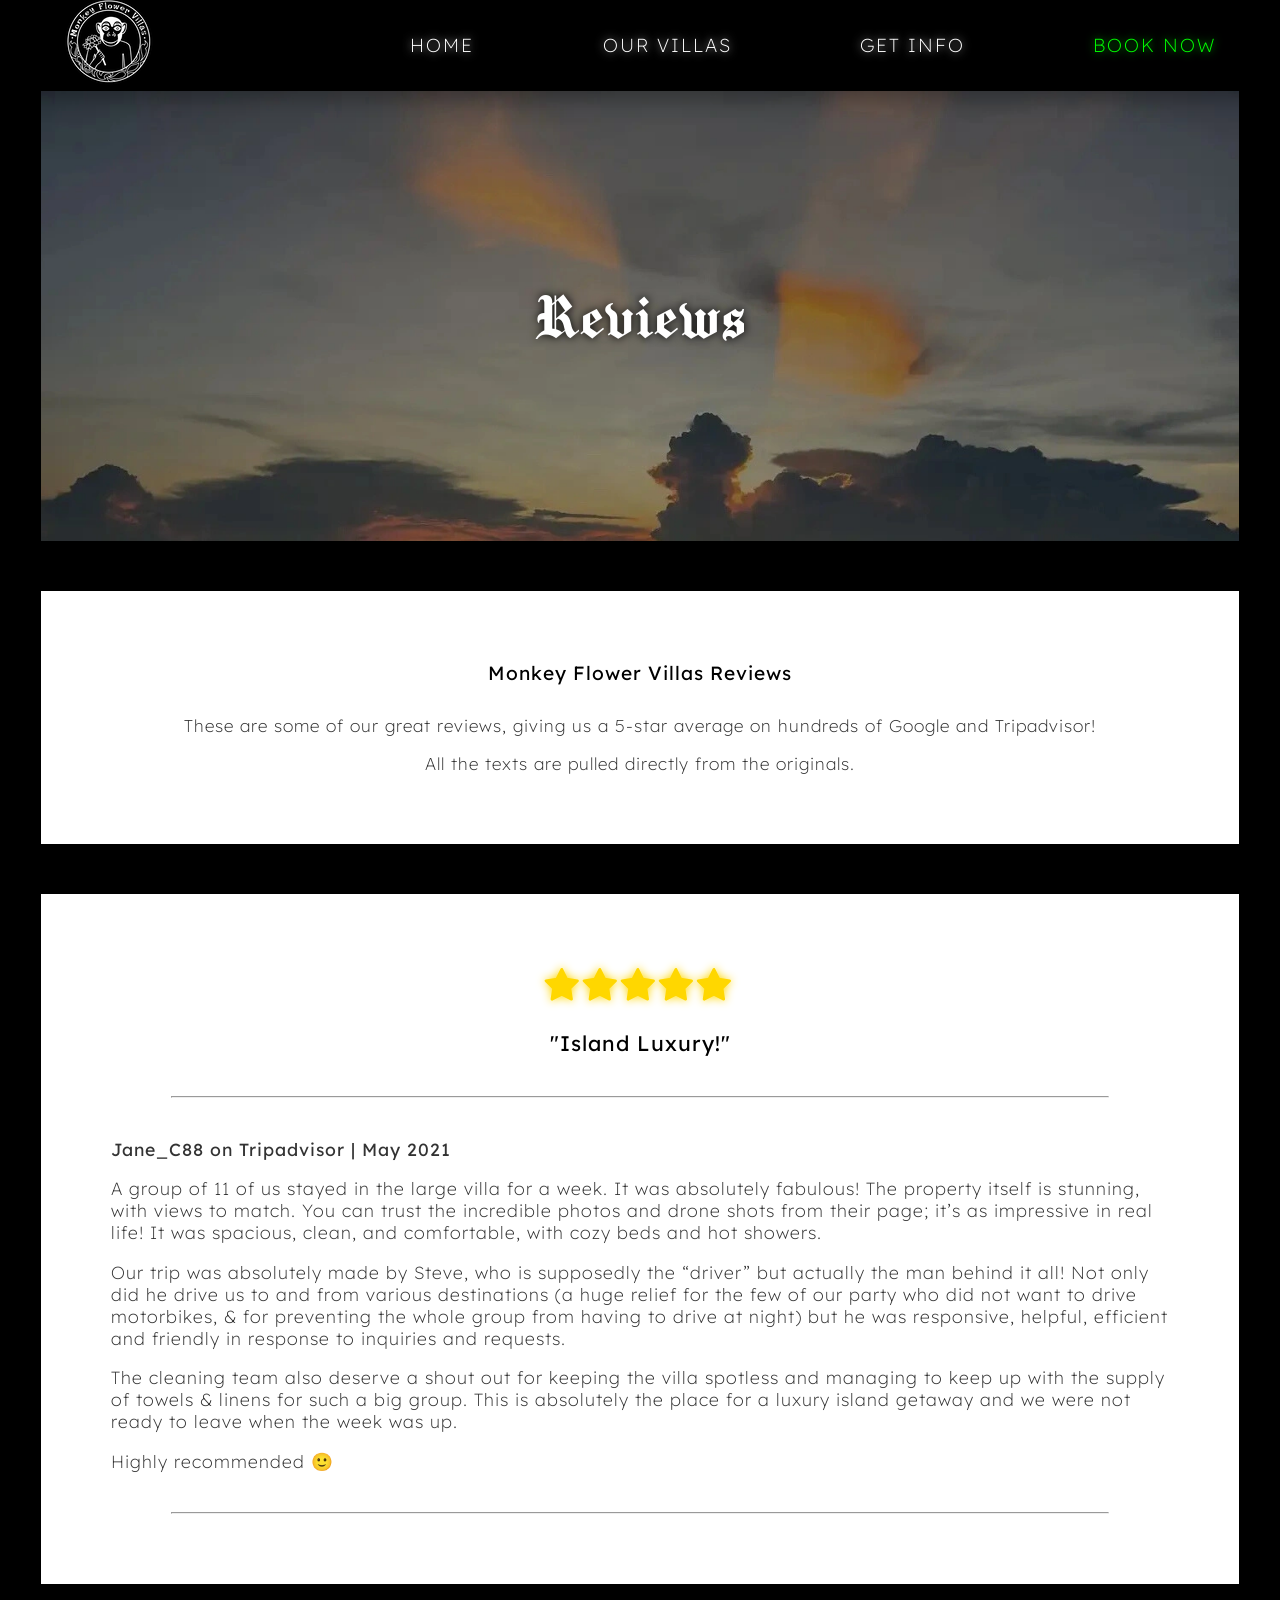
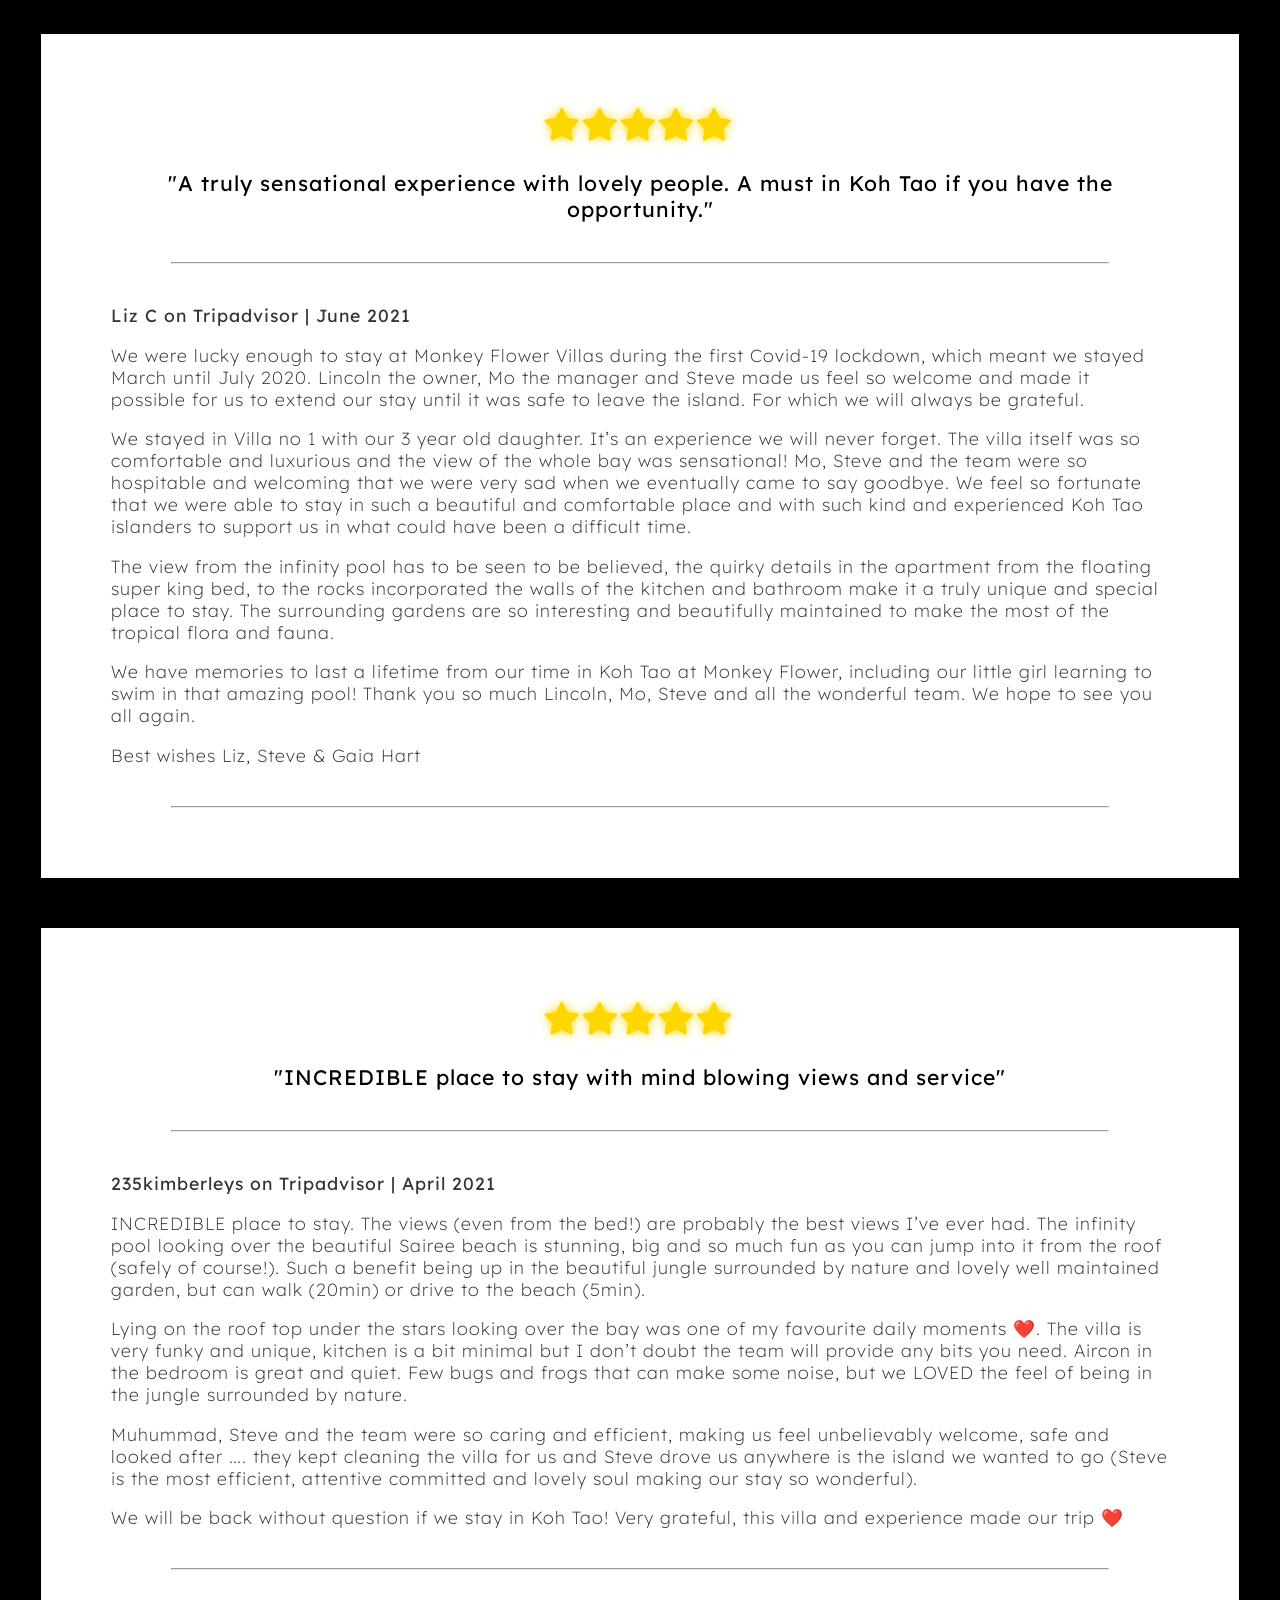
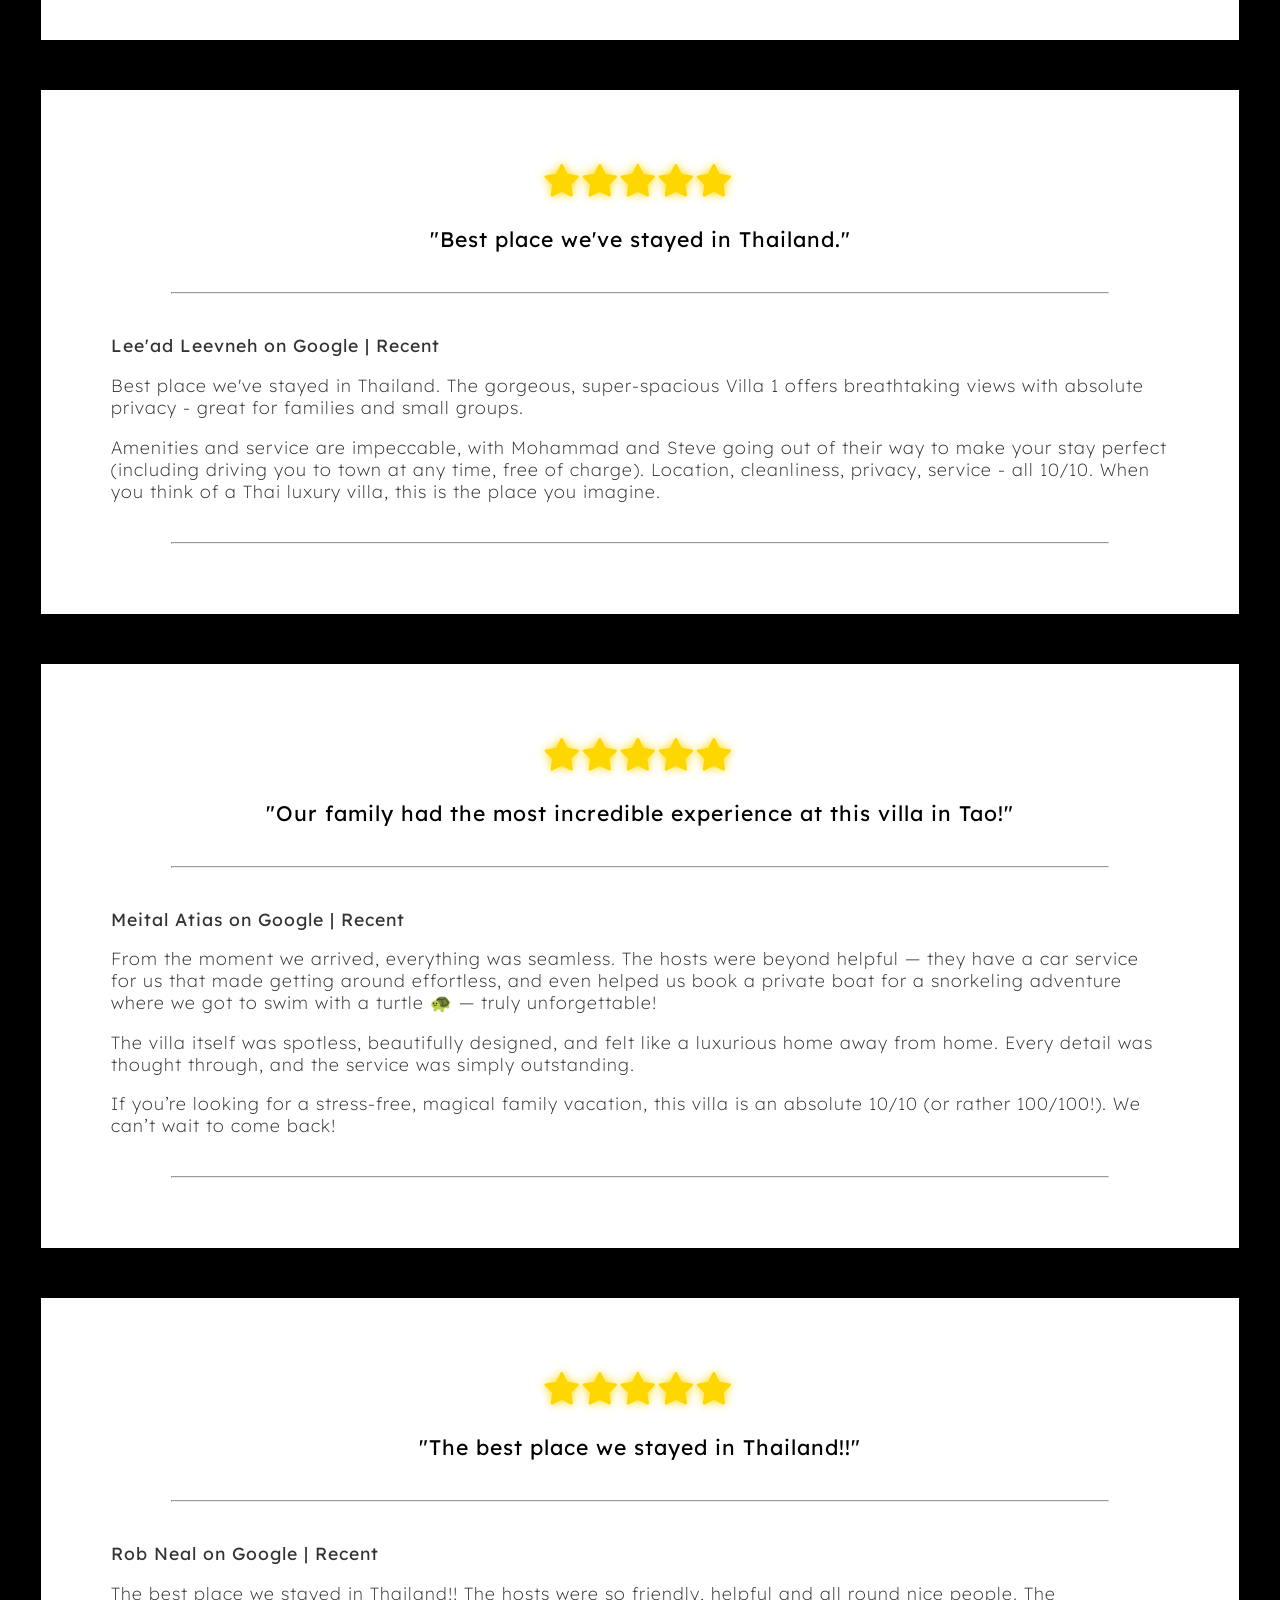
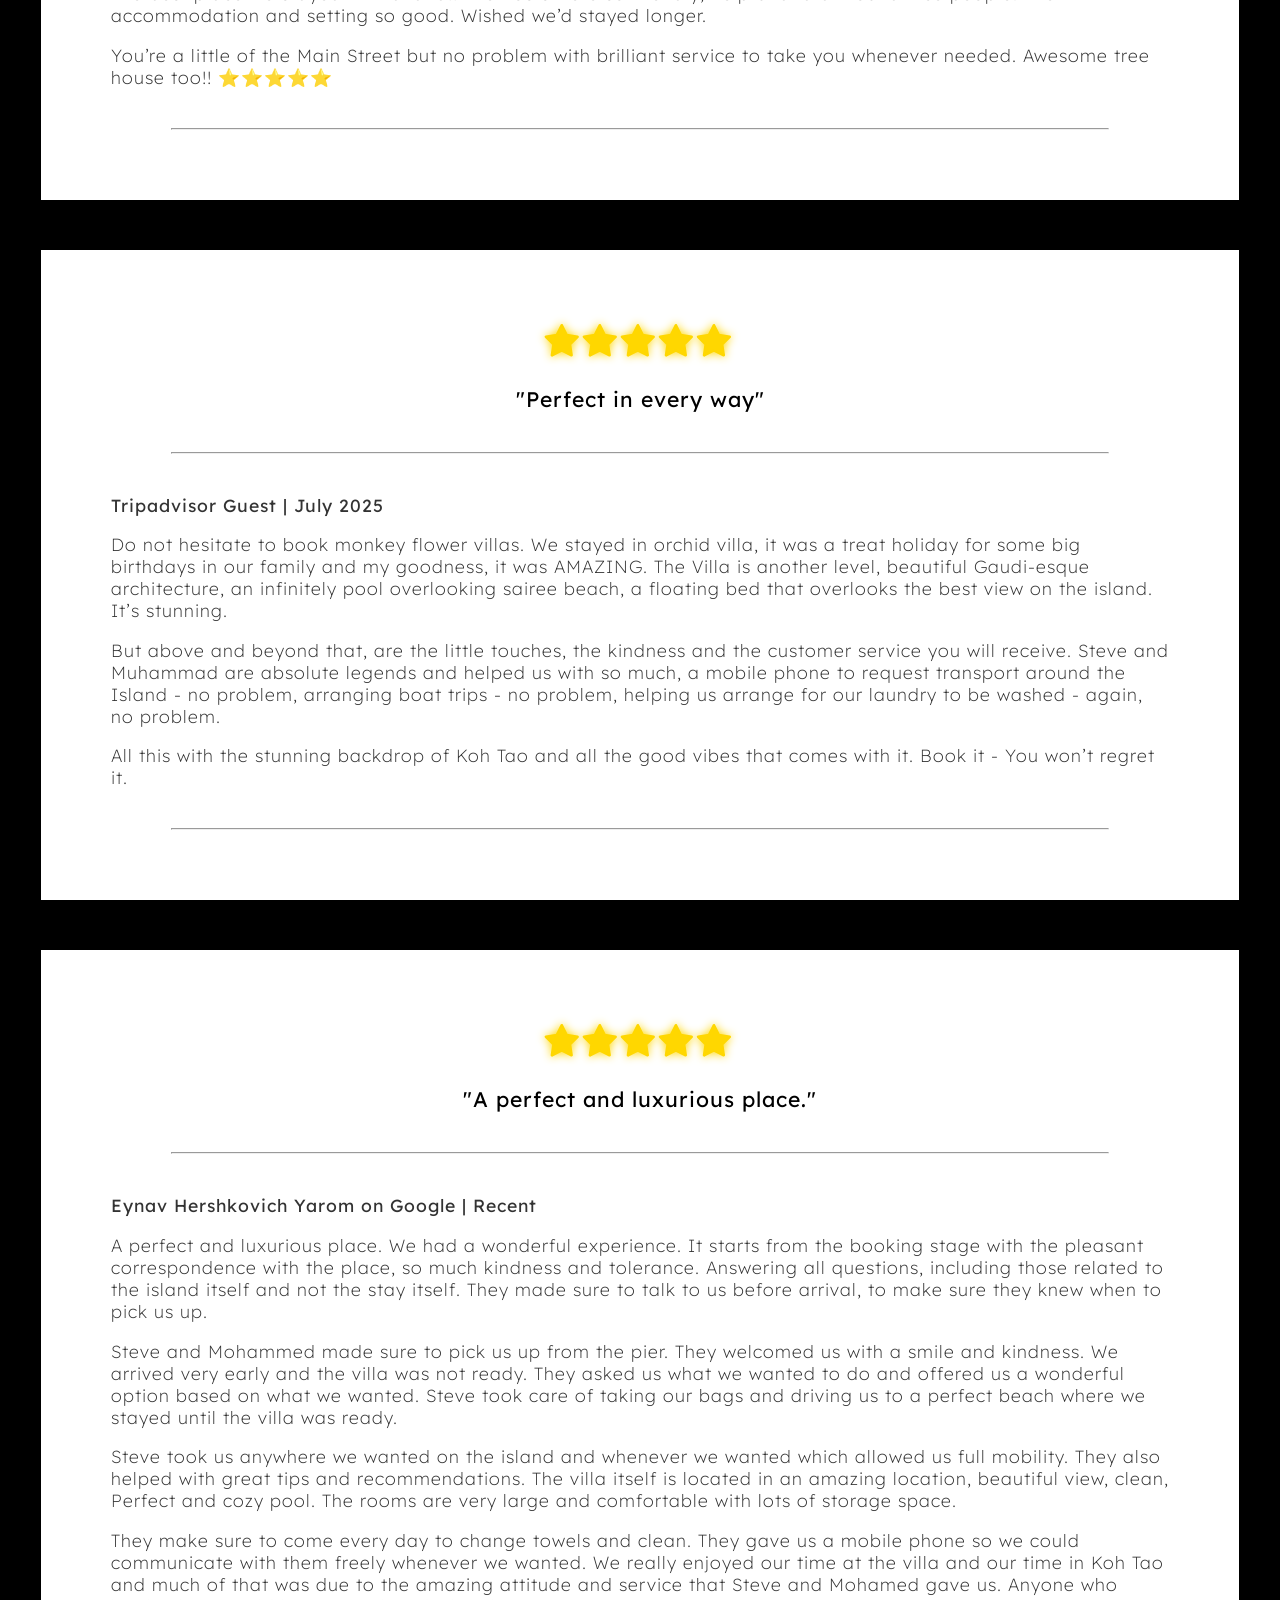
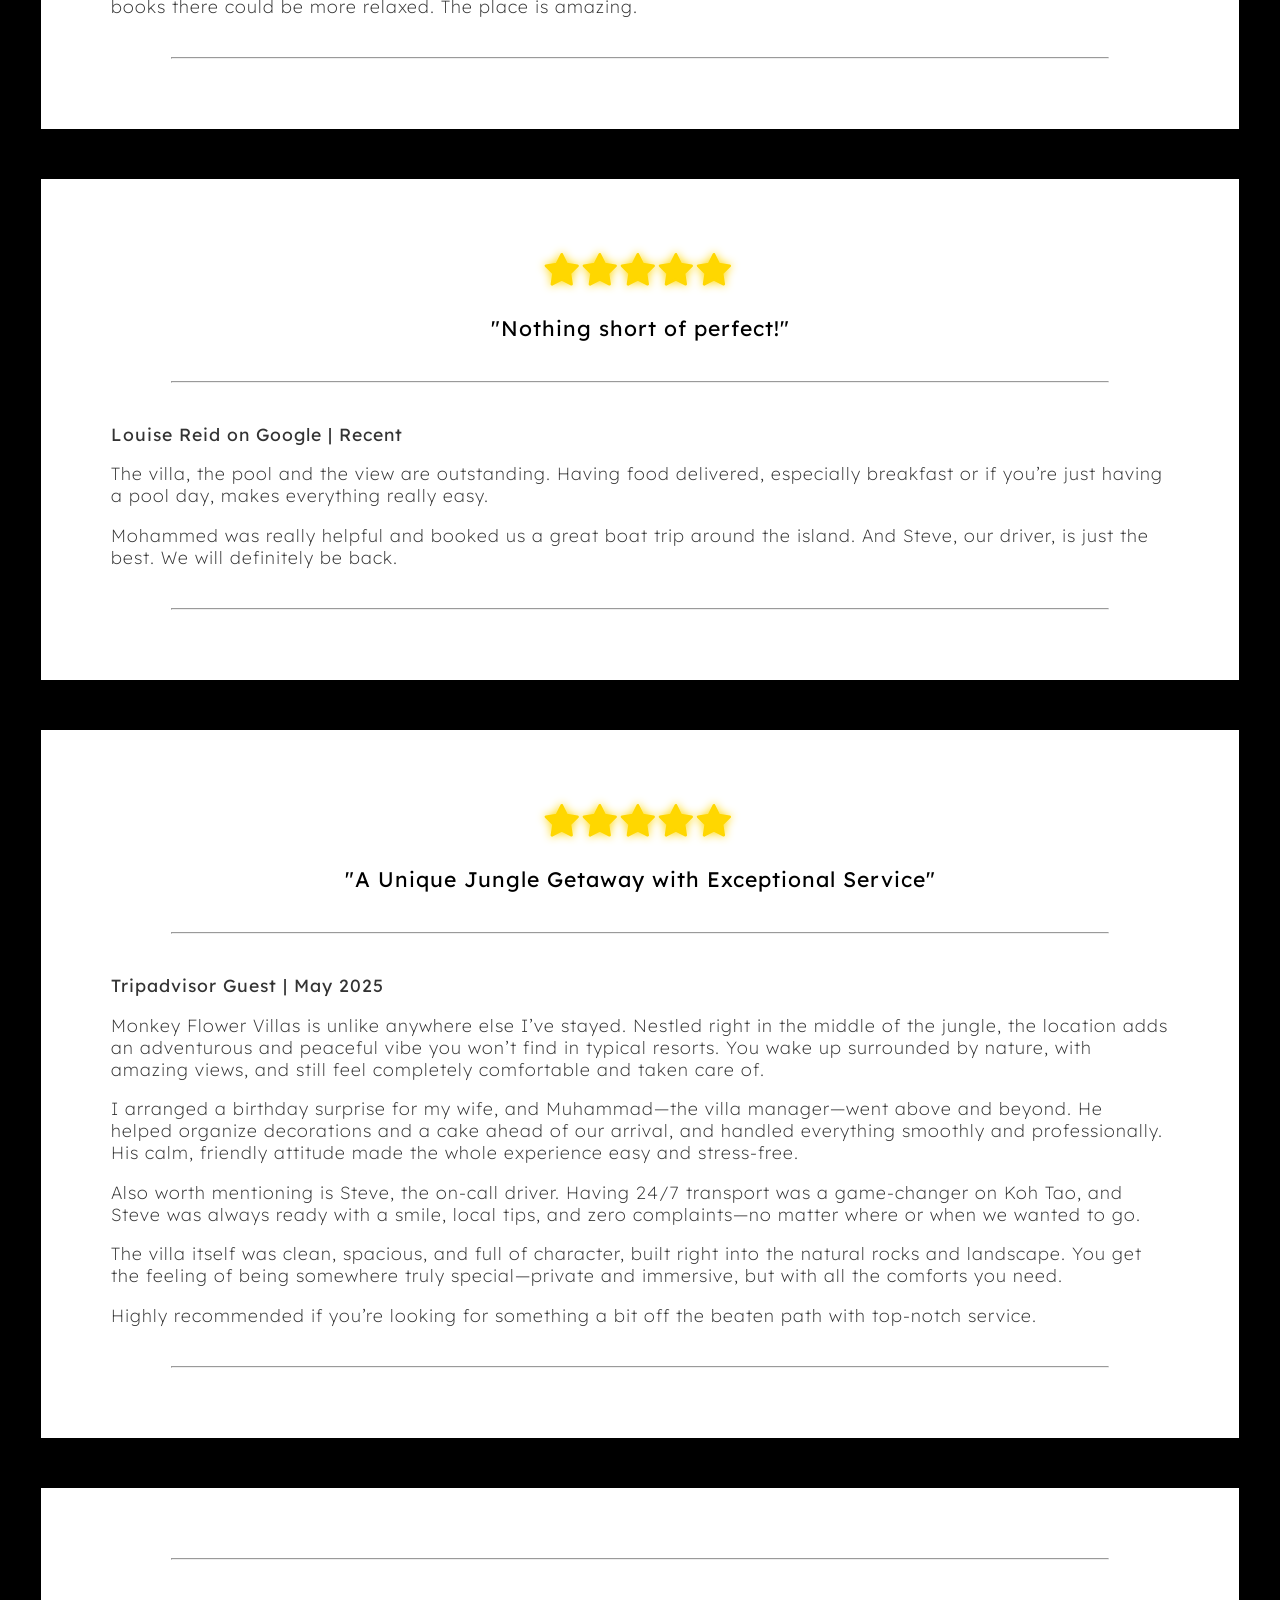
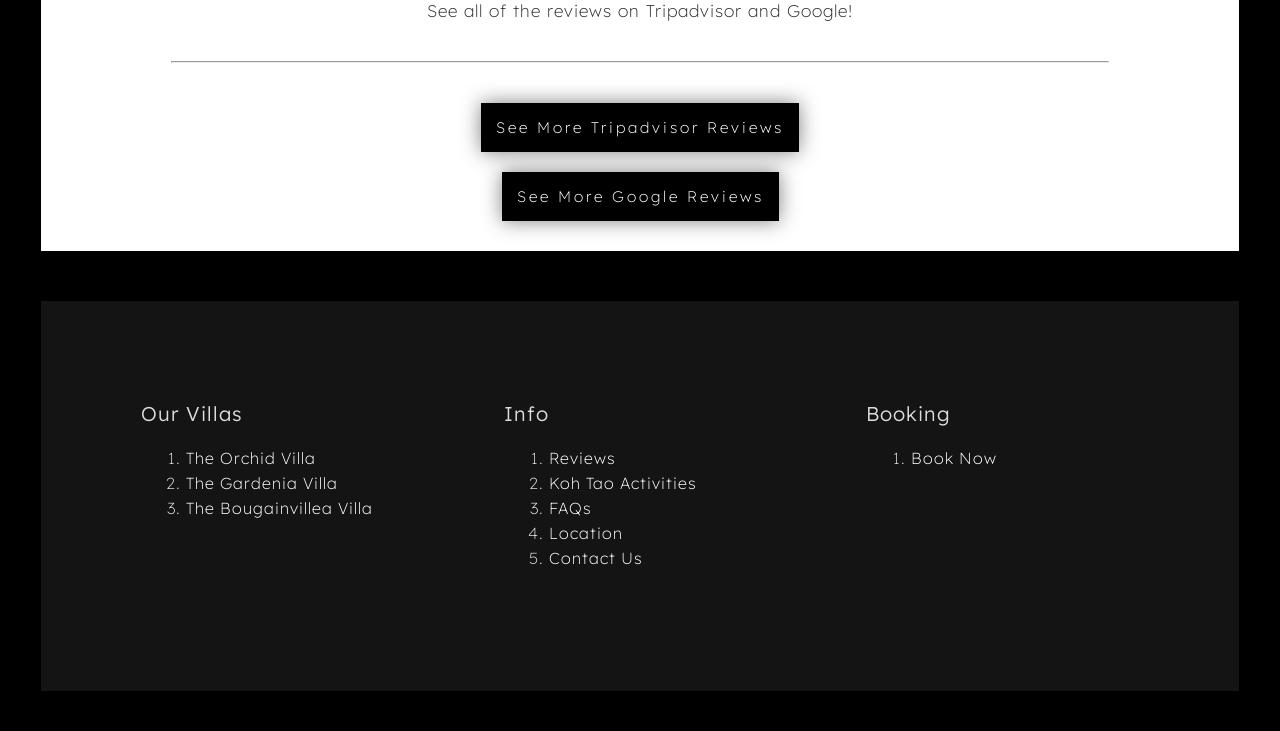
<file: reviews.html>
<!DOCTYPE html>
<html lang="en">

<head>
<meta charset="UTF-8" />
<meta name="viewport" content="width=device-width, initial-scale=1.0" />

<title>Guest Reviews | Monkey Flower Villas Koh Tao</title>
  <link rel="icon" type="image/webp" href="/media/images/logos/monkey-flower-villas-logo-mini.webp" />

<meta name="description" content="Read real guest reviews of Monkey Flower Villas in Koh Tao. Discover why travelers love our luxury private pool villas, stunning ocean views, and exceptional service.">
<meta name="author" content="Monkey Flower Villas">
<meta name="robots" content="index, follow">

<link rel="canonical" href="https://kotaovilla.com/reviews.html" />


<meta property="og:type" content="website" />
<meta property="og:url" content="https://kotaovilla.com/reviews.html" />
<meta property="og:title" content="Guest Reviews | Monkey Flower Villas Koh Tao" />
<meta property="og:description" content="See what guests are saying about Monkey Flower Villas. Read 5-star experiences from travelers who stayed in our luxury Koh Tao villas.">
<meta property="og:image" content="https://kotaovilla.com/media/images/homepage/hero-image.webp" />
<meta property="og:site_name" content="Monkey Flower Villas" />


<meta property="twitter:card" content="summary_large_image" />
<meta property="twitter:title" content="Monkey Flower Villas Reviews | Koh Tao Luxury Villas" />
<meta property="twitter:description" content="Explore real guest reviews of Monkey Flower Villas in Koh Tao. Luxury villas, ocean views, and unforgettable stays.">
<meta property="twitter:image" content="https://kotaovilla.com/media/images/homepage/hero-image.webp" />


<link rel="preload" href="/styles/style.css" as="style">
  <link rel="preload" href="/media/fonts/Lexend/Lexend-VariableFont_wght.ttf" as="font" type="font/ttf" crossorigin>
  <link rel="preload" href="/media/fonts/Manufacturing_Consent/ManufacturingConsent-Regular.ttf" as="font" type="font/ttf" crossorigin>
  <link rel="stylesheet" href="/styles/style.css">
  

<script type="application/ld+json">
{
    "@context": "https://schema.org",
    "@type": "Resort",
    "name": "Monkey Flower Villas",
    "image": "https://kotaovilla.com/media/images/homepage/hero-image.webp",
    "url": "https://kotaovilla.com/reviews.html",
    "telephone": "+66924231639",
    "priceRange": "$$$",
    "address": {
        "@type": "PostalAddress",
        "streetAddress": "19/6 Moo 1",
        "addressLocality": "Koh Tao",
        "addressRegion": "Surat Thani",
        "postalCode": "84360",
        "addressCountry": "TH"
    },
    "areaServed": {
        "@type": "Place",
        "name": "Koh Tao"
    },
    "sameAs": [
        "https://www.tripadvisor.com/Hotel_Review-g303910-d1508113-Reviews-Monkey_Flower_Villas-Koh_Tao_Surat_Thani_Province.html",
        "https://www.google.com/travel/search?q=monkey+flower+villas"
    ],
    "amenityFeature": [
        { "@type": "LocationFeatureSpecification", "name": "Private Pool", "value": true },
        { "@type": "LocationFeatureSpecification", "name": "Free Shuttle Service", "value": true },
        { "@type": "LocationFeatureSpecification", "name": "Ocean View", "value": true }
    ]
}
</script>

<link rel="preload" as="image" href="/media/images/scenery/ocean-with-boat.webp">

<style>
    body {
    padding: var(--villa-padding);
    background-color: rgb(0, 0, 0);
    }
</style>
  
  <script async src="https://www.googletagmanager.com/gtag/js?id=G-D87H9ECPYQ"></script>
  <script>
    window.dataLayer = window.dataLayer || [];
    function gtag(){dataLayer.push(arguments);}
    gtag('js', new Date());
    gtag('config', 'G-D87H9ECPYQ');
  </script>
</head>

<body>

    
    <header id="header">
        <button class="exit-menu" aria-label="Close Navigation Menu">
            <div></div><div></div>
        </button>

        <div class="nav-menu-container-mobile">
            <a href="/index.html" class="nav-menu-item-mobile">Home</a>
            <div class="nav-menu-separator-mobile"></div>
            <div class="nav-menu-item-mobile">Villas</div>
            
            <a href="/service/the-orchid-villa.html" class="nav-menu-subitem-mobile">Orchid
                <div class="nav-menu-subitem-description-mobile">3 bedrooms<br>2 bathrooms</div>
            </a>
            <a href="/service/the-gardenia-villa.html" class="nav-menu-subitem-mobile">Gardenia
                <div class="nav-menu-subitem-description-mobile">5 bedrooms<br>3 bathrooms</div>
            </a>
            <a href="/service/the-bougainvillea-villa.html" class="nav-menu-subitem-mobile">Bougainvillea
                <div class="nav-menu-subitem-description-mobile">2 bedrooms<br>1 bathroom<br>1 loft</div>
            </a>
            <a href="/galleries/gallery.html" class="nav-menu-subitem-mobile">Gallery</a>
            
            <div class="nav-menu-separator-mobile"></div>
            <div class="nav-menu-item-mobile">Info</div>
            <a href="/reviews.html" class="nav-menu-subitem-mobile" aria-current="page">Reviews</a>
            <a href="/things-to-do.html" class="nav-menu-subitem-mobile">Activities</a>
            
            <a href="/qa.html" class="nav-menu-subitem-mobile">FAQ</a>
            <a href="/location.html" class="nav-menu-subitem-mobile">Location</a>
            <a href="/contact-us.html" class="nav-menu-subitem-mobile">Contact Us</a>

            <div class="nav-menu-separator-mobile"></div>
            <a href="https://app-apac.thebookingbutton.com/properties/monkeyflowerdirect" target="_blank" rel="noopener noreferrer" class="nav-menu-item-mobile">Book Now</a>
        </div>

        <div class="nav-menu-container">
        <a href="/index.html" aria-label="Go to Monkey Flower Villas Homepage">
            <img src="/media/images/logos/monkey-flower-villas-logo-small.webp" class="nav-menu-logo" alt="Monkey Flower Villas Koh Tao Logo" width="180" height="180">
        </a>
        <div class="nav-menu-spacer"></div>
        <a href="/index.html" class="nav-menu-item">HOME</a>
        <div class="nav-menu-item">OUR VILLAS
            <div class="nav-submenu-container">
            <a href="/service/the-orchid-villa.html" class="nav-submenu-item">Orchid</a>
            <a href="/service/the-gardenia-villa.html" class="nav-submenu-item">Gardenia</a>
            <a href="/service/the-bougainvillea-villa.html" class="nav-submenu-item">Bougainvillea</a>
            <a href="/galleries/gallery.html" class="nav-submenu-item">Gallery</a>
            </div>
        </div>
        <div class="nav-menu-item">GET INFO
            <div class="nav-submenu-container">
            <a href="/reviews.html" class="nav-submenu-item" aria-current="page">Reviews</a>
            <a href="/things-to-do.html" class="nav-submenu-item">Activities</a>
            <a href="/qa.html" class="nav-submenu-item">FAQ</a>
            <a href="/location.html" class="nav-submenu-item">Location</a>
            
            <a href="/contact-us.html" class="nav-submenu-item">Contact Us</a>
            </div>
        </div>
        <a href="/booking.html" target="_blank" rel="noopener noreferrer" class="nav-menu-booking">BOOK NOW</a>
            <button class="hamburger-menu" aria-label="Open Navigation Menu">
            <div></div>
            <div></div>
            <div></div>
            </button>
        </div>
    </header>

    <main>
        <div style="height: 50px;" aria-hidden="true"></div>

        <h1 class="villa-header" style="background-image: url(/media/images/scenery/sairee-beach-sunset.webp); background-position: center bottom;">Reviews</h1>

        <div class="villa-slide-container">
            
            <div class="villa-slide">
                <div class="villa-slide-description">
                    <h2 class="basic-header">Monkey Flower Villas Reviews</h2>
                    <p>These are some of our great reviews, giving us a 5-star average on hundreds of Google and Tripadvisor!</p>
                    <p>All the texts are pulled directly from the originals.</p>
                </div>
            </div>

            
            <div class="villa-slide">
                <div class="villa-slide-description">
                    <div class="star-rating-2">
                        <img src="/media/svgs/five-stars.svg" alt="Rated 5 out of 5 stars" width="200" height="40">
                    </div>
                    <h3 class="review-header">"Island Luxury!"</h3>
                    <hr>
                    <article class="review-villa">
                        <header>
                            <strong>Jane_C88 on Tripadvisor | <time datetime="2021-05">May 2021</time></strong>
                        </header>
                        <p>A group of 11 of us stayed in the large villa for a week. It was absolutely fabulous! The property itself is stunning, with views to match. You can trust the incredible photos and drone shots from their page; it’s as impressive in real life! It was spacious, clean, and comfortable, with cozy beds and hot showers.</p>
                        <p>Our trip was absolutely made by Steve, who is supposedly the “driver” but actually the man behind it all! Not only did he drive us to and from various destinations (a huge relief for the few of our party who did not want to drive motorbikes, & for preventing the whole group from having to drive at night) but he was responsive, helpful, efficient and friendly in response to inquiries and requests.</p>
                        <p>The cleaning team also deserve a shout out for keeping the villa spotless and managing to keep up with the supply of towels & linens for such a big group. This is absolutely the place for a luxury island getaway and we were not ready to leave when the week was up.</p>
                        <p>Highly recommended 🙂</p>
                    </article>
                    <hr>
                </div>
            </div>

            
            <div class="villa-slide">
                <div class="villa-slide-description">
                    <div class="star-rating-2">
                        <img src="/media/svgs/five-stars.svg" alt="Rated 5 out of 5 stars" width="200" height="40">
                    </div>
                    <h3 class="review-header">"A truly sensational experience with lovely people. A must in Koh Tao if you have the opportunity."</h3>
                    <hr>
                    <article class="review-villa">
                        <header>
                            <strong>Liz C on Tripadvisor | <time datetime="2021-06">June 2021</time></strong>
                        </header>
                        <p>We were lucky enough to stay at Monkey Flower Villas during the first Covid-19 lockdown, which meant we stayed March until July 2020. Lincoln the owner, Mo the manager and Steve made us feel so welcome and made it possible for us to extend our stay until it was safe to leave the island. For which we will always be grateful.</p>
                        <p>We stayed in Villa no 1 with our 3 year old daughter. It’s an experience we will never forget. The villa itself was so comfortable and luxurious and the view of the whole bay was sensational! Mo, Steve and the team were so hospitable and welcoming that we were very sad when we eventually came to say goodbye. We feel so fortunate that we were able to stay in such a beautiful and comfortable place and with such kind and experienced Koh Tao islanders to support us in what could have been a difficult time.</p>
                        <p>The view from the infinity pool has to be seen to be believed, the quirky details in the apartment from the floating super king bed, to the rocks incorporated the walls of the kitchen and bathroom make it a truly unique and special place to stay. The surrounding gardens are so interesting and beautifully maintained to make the most of the tropical flora and fauna.</p>
                        <p>We have memories to last a lifetime from our time in Koh Tao at Monkey Flower, including our little girl learning to swim in that amazing pool! Thank you so much Lincoln, Mo, Steve and all the wonderful team. We hope to see you all again.</p>
                        <p>Best wishes Liz, Steve & Gaia Hart</p>
                    </article>
                    <hr>
                </div>
            </div>

            
            <div class="villa-slide">
                <div class="villa-slide-description">
                    <div class="star-rating-2">
                        <img src="/media/svgs/five-stars.svg" alt="Rated 5 out of 5 stars" width="200" height="40">
                    </div>
                    <h3 class="review-header">"INCREDIBLE place to stay with mind blowing views and service"</h3>
                    <hr>
                    <article class="review-villa">
                        <header>
                            <strong>235kimberleys on Tripadvisor | <time datetime="2021-04">April 2021</time></strong>
                        </header>
                        <p>INCREDIBLE place to stay. The views (even from the bed!) are probably the best views I’ve ever had. The infinity pool looking over the beautiful Sairee beach is stunning, big and so much fun as you can jump into it from the roof (safely of course!). Such a benefit being up in the beautiful jungle surrounded by nature and lovely well maintained garden, but can walk (20min) or drive to the beach (5min).</p>
                        <p>Lying on the roof top under the stars looking over the bay was one of my favourite daily moments ❤️. The villa is very funky and unique, kitchen is a bit minimal but I don’t doubt the team will provide any bits you need. Aircon in the bedroom is great and quiet. Few bugs and frogs that can make some noise, but we LOVED the feel of being in the jungle surrounded by nature.</p>
                        <p>Muhummad, Steve and the team were so caring and efficient, making us feel unbelievably welcome, safe and looked after …. they kept cleaning the villa for us and Steve drove us anywhere is the island we wanted to go (Steve is the most efficient, attentive committed and lovely soul making our stay so wonderful).</p>
                        <p>We will be back without question if we stay in Koh Tao! Very grateful, this villa and experience made our trip ❤️</p>
                    </article>
                    <hr>
                </div>
            </div>

            
            <div class="villa-slide">
                <div class="villa-slide-description">
                    <div class="star-rating-2">
                        <img src="/media/svgs/five-stars.svg" alt="Rated 5 out of 5 stars" width="200" height="40">
                    </div>
                    <h3 class="review-header">"Best place we've stayed in Thailand."</h3>
                    <hr>
                    <article class="review-villa">
                        <header>
                            <strong>Lee'ad Leevneh on Google | <time datetime="2024-11">Recent</time></strong>
                        </header>
                        <p>Best place we've stayed in Thailand. The gorgeous, super-spacious Villa 1 offers breathtaking views with absolute privacy - great for families and small groups.</p>
                        <p>Amenities and service are impeccable, with Mohammad and Steve going out of their way to make your stay perfect (including driving you to town at any time, free of charge). Location, cleanliness, privacy, service - all 10/10. When you think of a Thai luxury villa, this is the place you imagine.</p>
                    </article>
                    <hr>
                </div>
            </div>

            
            <div class="villa-slide">
                <div class="villa-slide-description">
                    <div class="star-rating-2">
                        <img src="/media/svgs/five-stars.svg" alt="Rated 5 out of 5 stars" width="200" height="40">
                    </div>
                    <h3 class="review-header">"Our family had the most incredible experience at this villa in Tao!"</h3>
                    <hr>
                    <article class="review-villa">
                        <header>
                            <strong>Meital Atias on Google | <time datetime="2024-08">Recent</time></strong>
                        </header>
                        <p>From the moment we arrived, everything was seamless. The hosts were beyond helpful — they have a car service for us that made getting around effortless, and even helped us book a private boat for a snorkeling adventure where we got to swim with a turtle 🐢 — truly unforgettable!</p>
                        <p>The villa itself was spotless, beautifully designed, and felt like a luxurious home away from home. Every detail was thought through, and the service was simply outstanding.</p>
                        <p>If you’re looking for a stress-free, magical family vacation, this villa is an absolute 10/10 (or rather 100/100!). We can’t wait to come back!</p>
                    </article>
                    <hr>
                </div>
            </div>

            
            <div class="villa-slide">
                <div class="villa-slide-description">
                    <div class="star-rating-2">
                        <img src="/media/svgs/five-stars.svg" alt="Rated 5 out of 5 stars" width="200" height="40">
                    </div>
                    <h3 class="review-header">"The best place we stayed in Thailand!!"</h3>
                    <hr>
                    <article class="review-villa">
                        <header>
                            <strong>Rob Neal on Google | <time datetime="2024-09">Recent</time></strong>
                        </header>
                        <p>The best place we stayed in Thailand!! The hosts were so friendly, helpful and all round nice people. The accommodation and setting so good. Wished we’d stayed longer.</p>
                        <p>You’re a little of the Main Street but no problem with brilliant service to take you whenever needed. Awesome tree house too!! ⭐️⭐️⭐️⭐️⭐️</p>
                    </article>
                    <hr>
                </div>
            </div>

            
            <div class="villa-slide">
                <div class="villa-slide-description">
                    <div class="star-rating-2">
                        <img src="/media/svgs/five-stars.svg" alt="Rated 5 out of 5 stars" width="200" height="40">
                    </div>
                    <h3 class="review-header">"Perfect in every way"</h3>
                    <hr>
                    <article class="review-villa">
                        <header>
                            <strong>Tripadvisor Guest | <time datetime="2025-07-23">July 2025</time></strong>
                        </header>
                        <p>Do not hesitate to book monkey flower villas. We stayed in orchid villa, it was a treat holiday for some big birthdays in our family and my goodness, it was AMAZING. The Villa is another level, beautiful Gaudi-esque architecture, an infinitely pool overlooking sairee beach, a floating bed that overlooks the best view on the island. It’s stunning.</p>
                        <p>But above and beyond that, are the little touches, the kindness and the customer service you will receive. Steve and Muhammad are absolute legends and helped us with so much, a mobile phone to request transport around the Island - no problem, arranging boat trips - no problem, helping us arrange for our laundry to be washed - again, no problem.</p>
                        <p>All this with the stunning backdrop of Koh Tao and all the good vibes that comes with it. Book it - You won’t regret it.</p>
                    </article>
                    <hr>
                </div>
            </div>

            
            <div class="villa-slide">
                <div class="villa-slide-description">
                    <div class="star-rating-2">
                        <img src="/media/svgs/five-stars.svg" alt="Rated 5 out of 5 stars" width="200" height="40">
                    </div>
                    <h3 class="review-header">"A perfect and luxurious place."</h3>
                    <hr>
                    <article class="review-villa">
                        <header>
                            <strong>Eynav Hershkovich Yarom on Google | <time datetime="2024-06">Recent</time></strong>
                        </header>
                        <p>A perfect and luxurious place. We had a wonderful experience. It starts from the booking stage with the pleasant correspondence with the place, so much kindness and tolerance. Answering all questions, including those related to the island itself and not the stay itself. They made sure to talk to us before arrival, to make sure they knew when to pick us up.</p>
                        <p>Steve and Mohammed made sure to pick us up from the pier. They welcomed us with a smile and kindness. We arrived very early and the villa was not ready. They asked us what we wanted to do and offered us a wonderful option based on what we wanted. Steve took care of taking our bags and driving us to a perfect beach where we stayed until the villa was ready.</p>
                        <p>Steve took us anywhere we wanted on the island and whenever we wanted which allowed us full mobility. They also helped with great tips and recommendations. The villa itself is located in an amazing location, beautiful view, clean, Perfect and cozy pool. The rooms are very large and comfortable with lots of storage space.</p>
                        <p>They make sure to come every day to change towels and clean. They gave us a mobile phone so we could communicate with them freely whenever we wanted. We really enjoyed our time at the villa and our time in Koh Tao and much of that was due to the amazing attitude and service that Steve and Mohamed gave us. Anyone who books there could be more relaxed. The place is amazing.</p>
                    </article>
                    <hr>
                </div>
            </div>

            
            <div class="villa-slide">
                <div class="villa-slide-description">
                    <div class="star-rating-2">
                        <img src="/media/svgs/five-stars.svg" alt="Rated 5 out of 5 stars" width="200" height="40">
                    </div>
                    <h3 class="review-header">"Nothing short of perfect!"</h3>
                    <hr>
                    <article class="review-villa">
                        <header>
                            <strong>Louise Reid on Google | <time datetime="2024-06">Recent</time></strong>
                        </header>
                        <p>The villa, the pool and the view are outstanding. Having food delivered, especially breakfast or if you’re just having a pool day, makes everything really easy.</p>
                        <p>Mohammed was really helpful and booked us a great boat trip around the island. And Steve, our driver, is just the best. We will definitely be back.</p>
                    </article>
                    <hr>
                </div>
            </div>

            
            <div class="villa-slide">
                <div class="villa-slide-description">
                    <div class="star-rating-2">
                        <img src="/media/svgs/five-stars.svg" alt="Rated 5 out of 5 stars" width="200" height="40">
                    </div>
                    <h3 class="review-header">"A Unique Jungle Getaway with Exceptional Service"</h3>
                    <hr>
                    <article class="review-villa">
                        <header>
                            <strong>Tripadvisor Guest | <time datetime="2025-05-02">May 2025</time></strong>
                        </header>
                        <p>Monkey Flower Villas is unlike anywhere else I’ve stayed. Nestled right in the middle of the jungle, the location adds an adventurous and peaceful vibe you won’t find in typical resorts. You wake up surrounded by nature, with amazing views, and still feel completely comfortable and taken care of.</p>
                        <p>I arranged a birthday surprise for my wife, and Muhammad—the villa manager—went above and beyond. He helped organize decorations and a cake ahead of our arrival, and handled everything smoothly and professionally. His calm, friendly attitude made the whole experience easy and stress-free.</p>
                        <p>Also worth mentioning is Steve, the on-call driver. Having 24/7 transport was a game-changer on Koh Tao, and Steve was always ready with a smile, local tips, and zero complaints—no matter where or when we wanted to go.</p>
                        <p>The villa itself was clean, spacious, and full of character, built right into the natural rocks and landscape. You get the feeling of being somewhere truly special—private and immersive, but with all the comforts you need.</p>
                        <p>Highly recommended if you’re looking for something a bit off the beaten path with top-notch service.</p>
                    </article>
                    <hr>
                </div>
            </div>

            
            <div class="villa-slide">
                <div class="villa-slide-description">
                    <hr>
                    See all of the reviews on Tripadvisor and Google!
                    <hr>
                </div>

                <a class="slide-button-inverted" target="_blank" href="https://www.tripadvisor.com/Hotel_Review-g303910-d1508113-Reviews-Monkey_Flower_Villas-Koh_Tao_Surat_Thani_Province.html#REVIEWS">
                    See More Tripadvisor Reviews
                </a>
                <div style="height: 20px;" aria-hidden="true"></div>
                <a class="slide-button-inverted" target="_blank" href="https://www.google.com/travel/search?g2lb=4965990,72471280,72560029,72573224,72647020,72686036,72803964,72882230,72958624,73059275,73064764,121529350&hl=en-US&gl=us&cs=1&ssta=1&q=monkey+flower+villas&ts=CAEaRwopEicyJTB4MzA1NWExYzZhYWFhYWFhYjoweGQ2MWZjYzY0ZWM2NGY4NTESGhIUCgcI6g8QBBgREgcI6g8QBBgSGAEyAhAA&qs=CAEyFENnc0kwZkNUNDg2TTg0X1dBUkFCOAJCCQlR-GTsZMwf1kIJCVH4ZOxkzB_W&ap=ugEHcmV2aWV3cw&ictx=111&ved=1t:1250">
                    See More Google Reviews
                </a>
            </div>
        </div>

        
        <footer>
            <div class="thin-footer-container" >
                <div class="thin-footer-wrapper">
                <div class="thin-footer-header">Our Villas</div>
                    <ol>
                        <li class="thin-footer-item"><a href="/service/the-orchid-villa.html">The Orchid Villa</a></li>
                        <li class="thin-footer-item"><a href="/service/the-gardenia-villa.html">The Gardenia Villa</a></li>
                        <li class="thin-footer-item"><a href="/service/the-bougainvillea-villa.html">The Bougainvillea Villa</a></li>
                    </ol>
                </div>

                <div class="thin-footer-wrapper">
                <div class="thin-footer-header">Info</div>
                    <ol>
                        <li class="thin-footer-item"><a href="/reviews.html">Reviews</a></li>
                        <li class="thin-footer-item"><a href="/things-to-do.html">Koh Tao Activities</a></li>
                        <li class="thin-footer-item"><a href="/qa.html">FAQs</a></li>
                        <li class="thin-footer-item"><a href="/location.html">Location</a></li>
                        <li class="thin-footer-item"><a href="/contact-us.html">Contact Us</a></li>
                    </ol>
                </div>

                <div class="thin-footer-wrapper">
                <div class="thin-footer-header">Booking</div>
                    <ol>
                        <li class="thin-footer-item"><a href="/booking.html">Book Now</a></li>
                    </ol>
                </div>
            </div>
        </footer>
    </main>

<script src="/scripts/script.js"></script>

    <noscript>
        <div style="background-color: yellow; padding: 10px; border: 1px solid orange; text-align: center; z-index: 999;">
            <strong>Warning:</strong> JavaScript is disabled. Some visual effects may not appear.
        </div>
    </noscript>
</body>
</html>
</file>
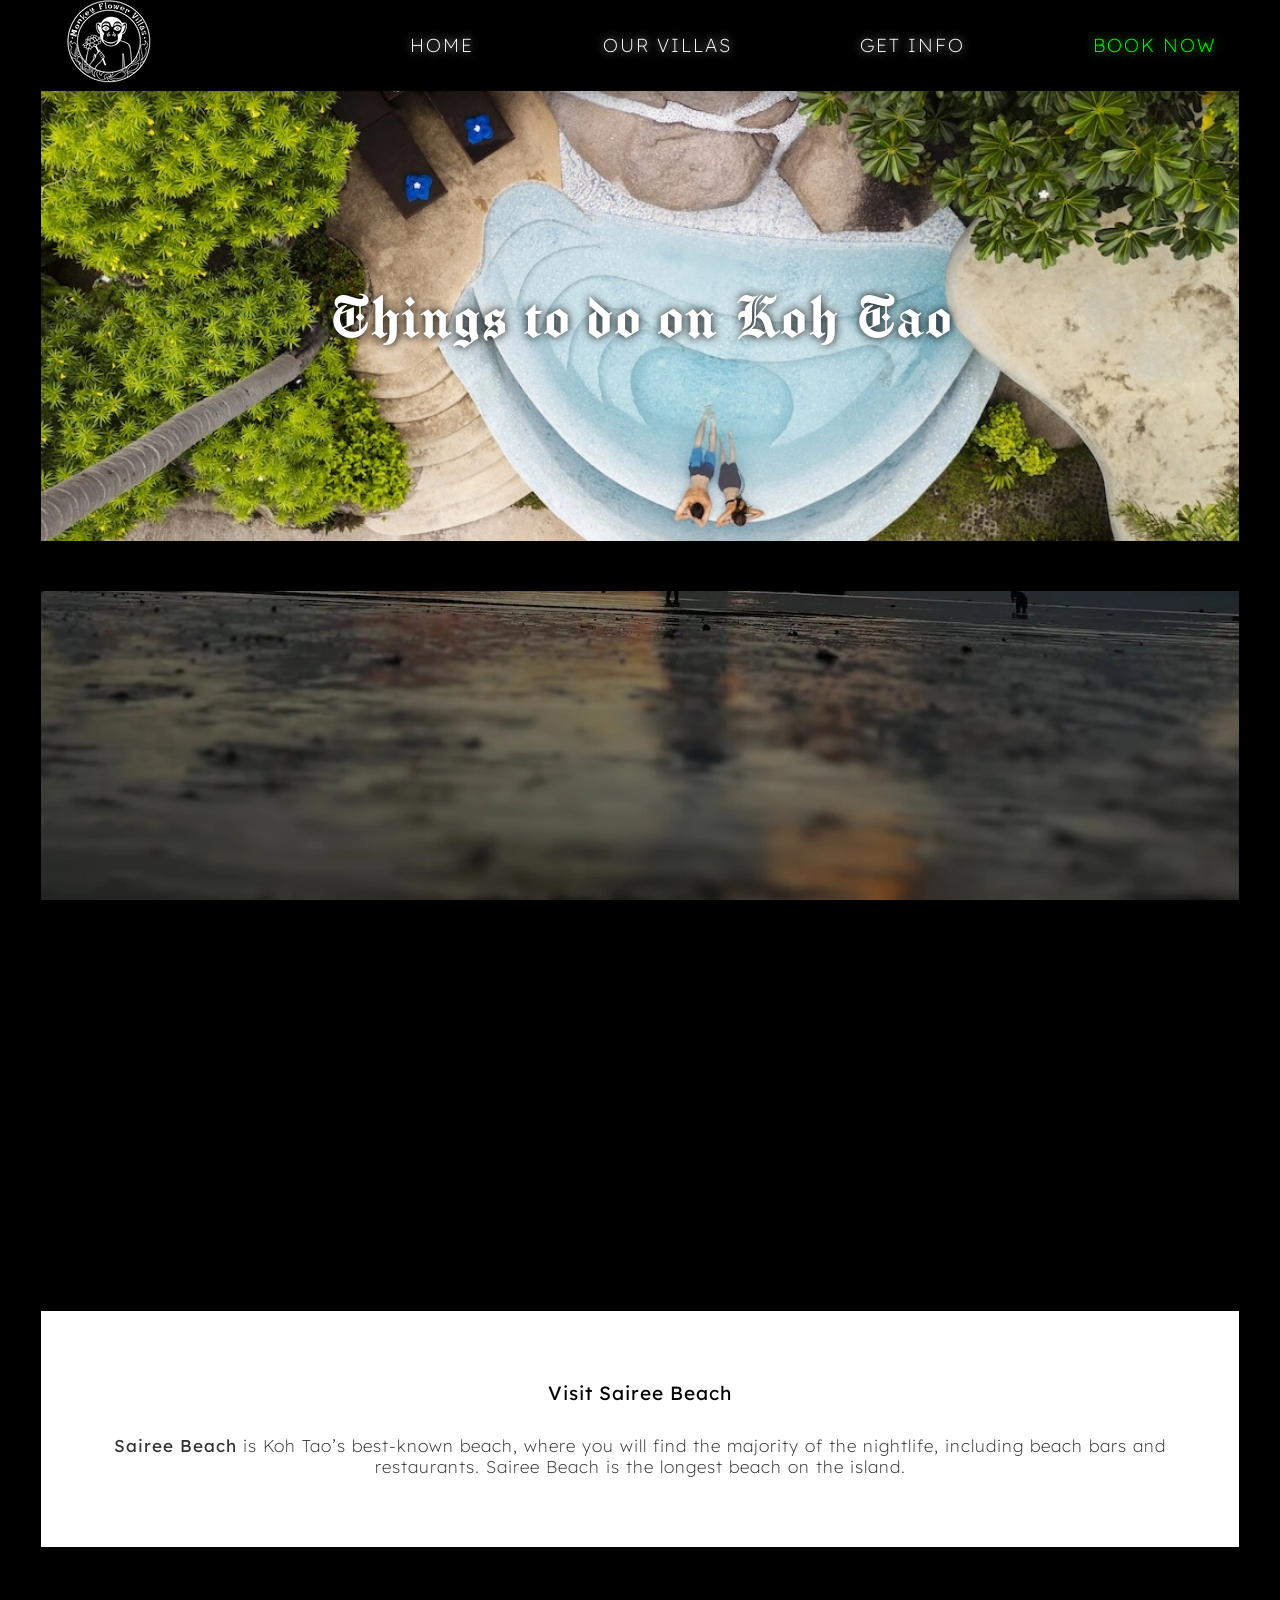
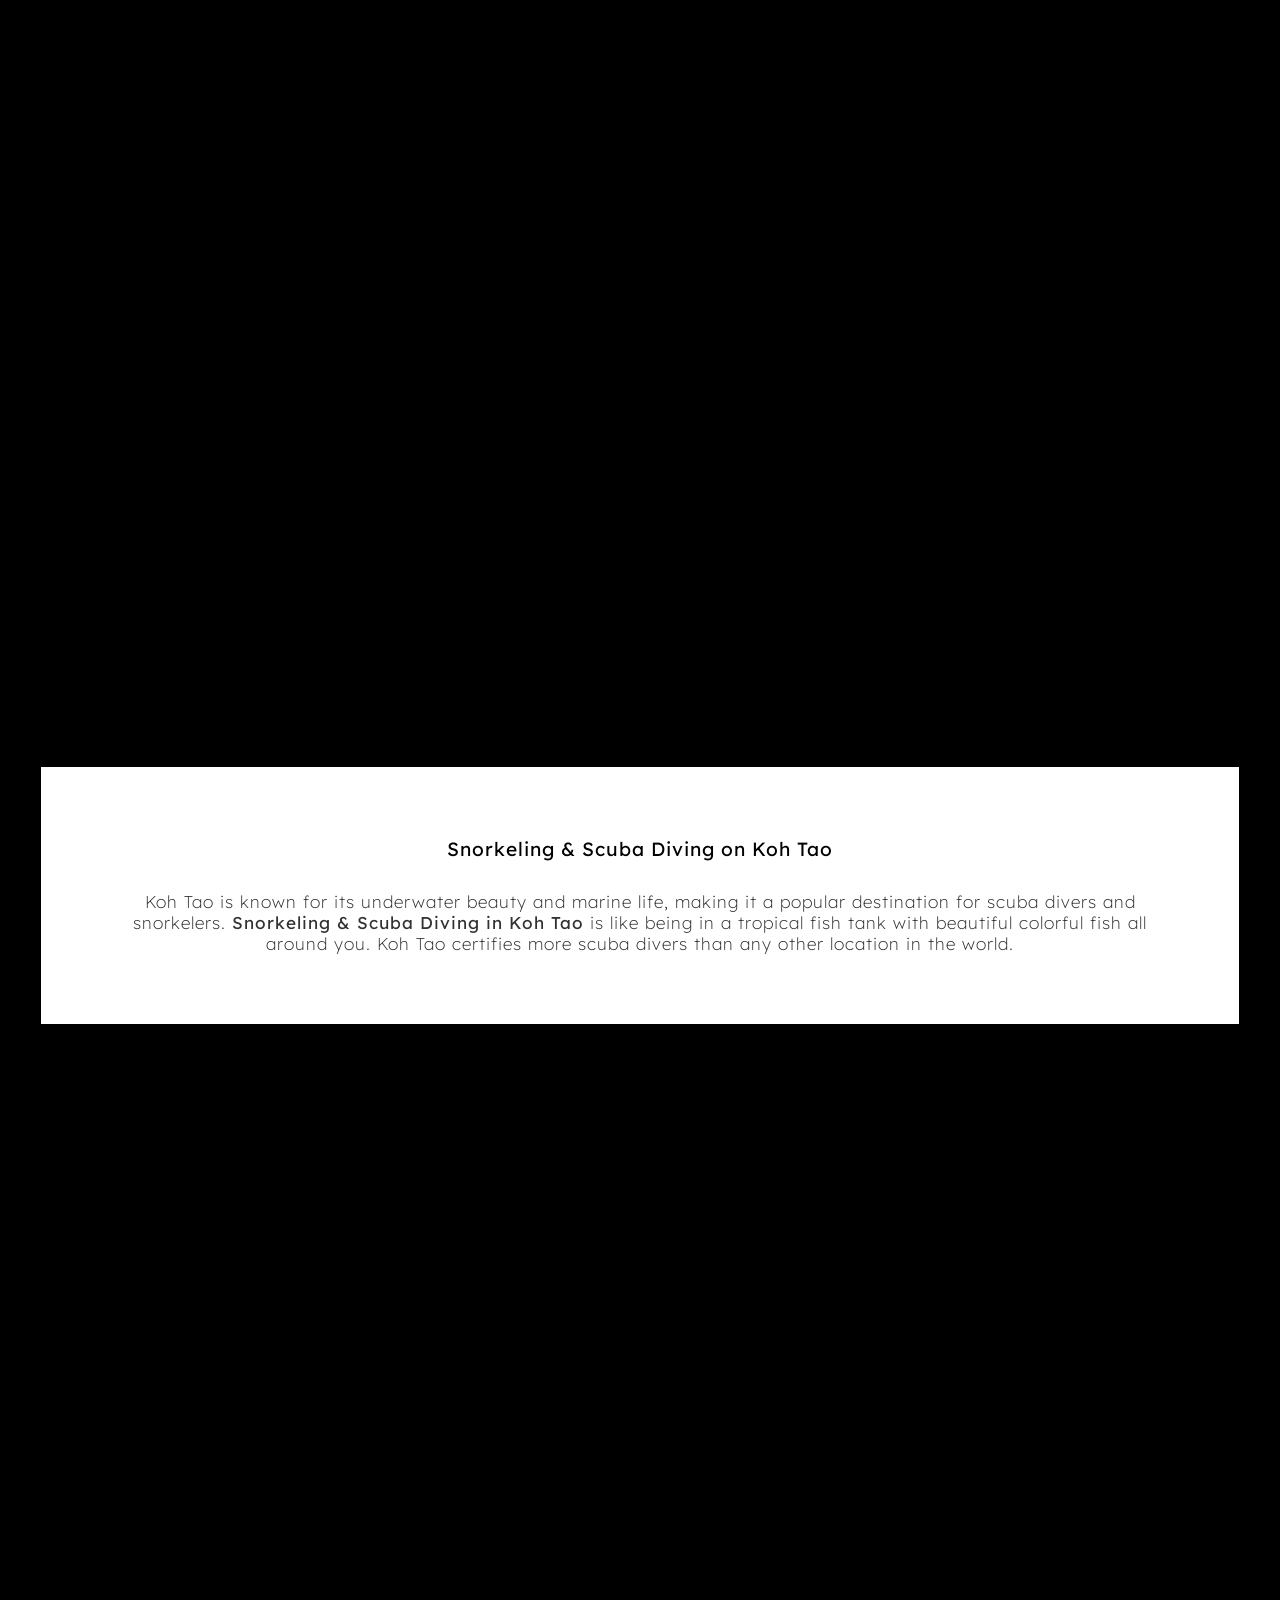
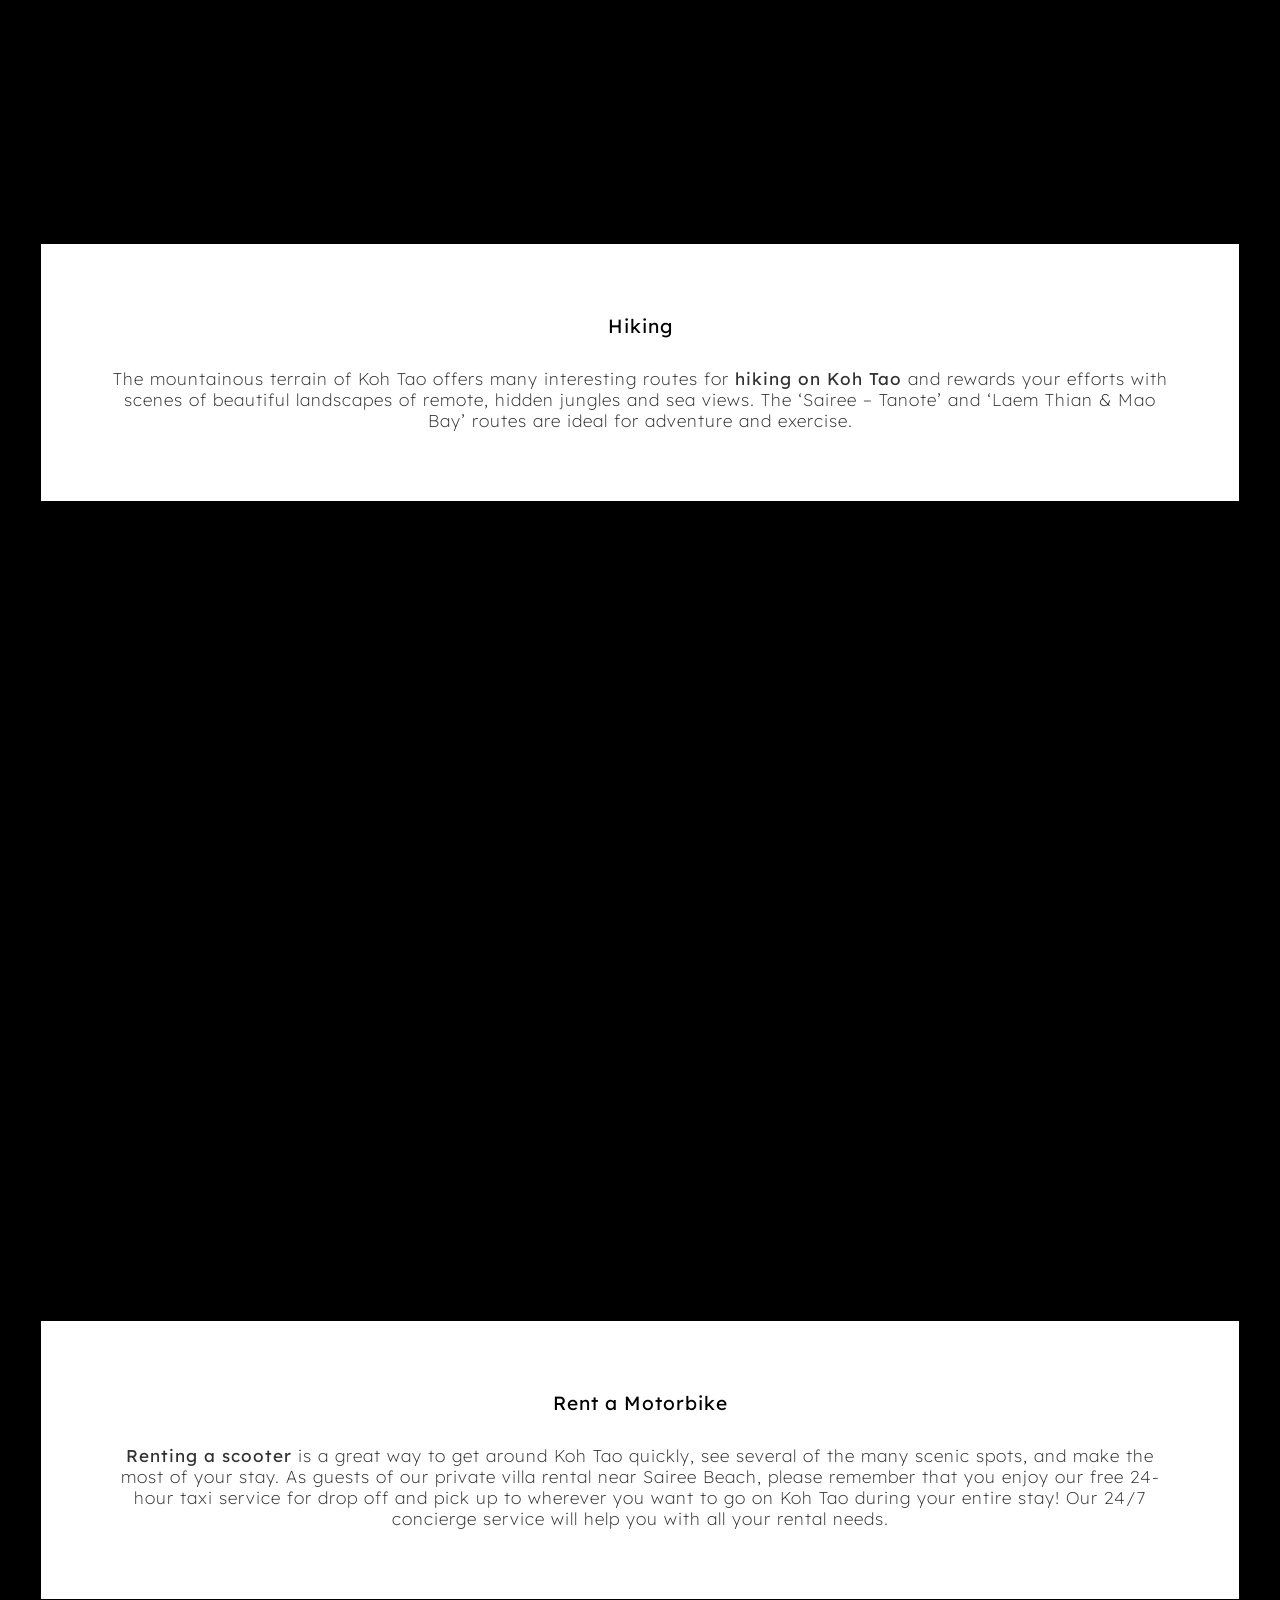
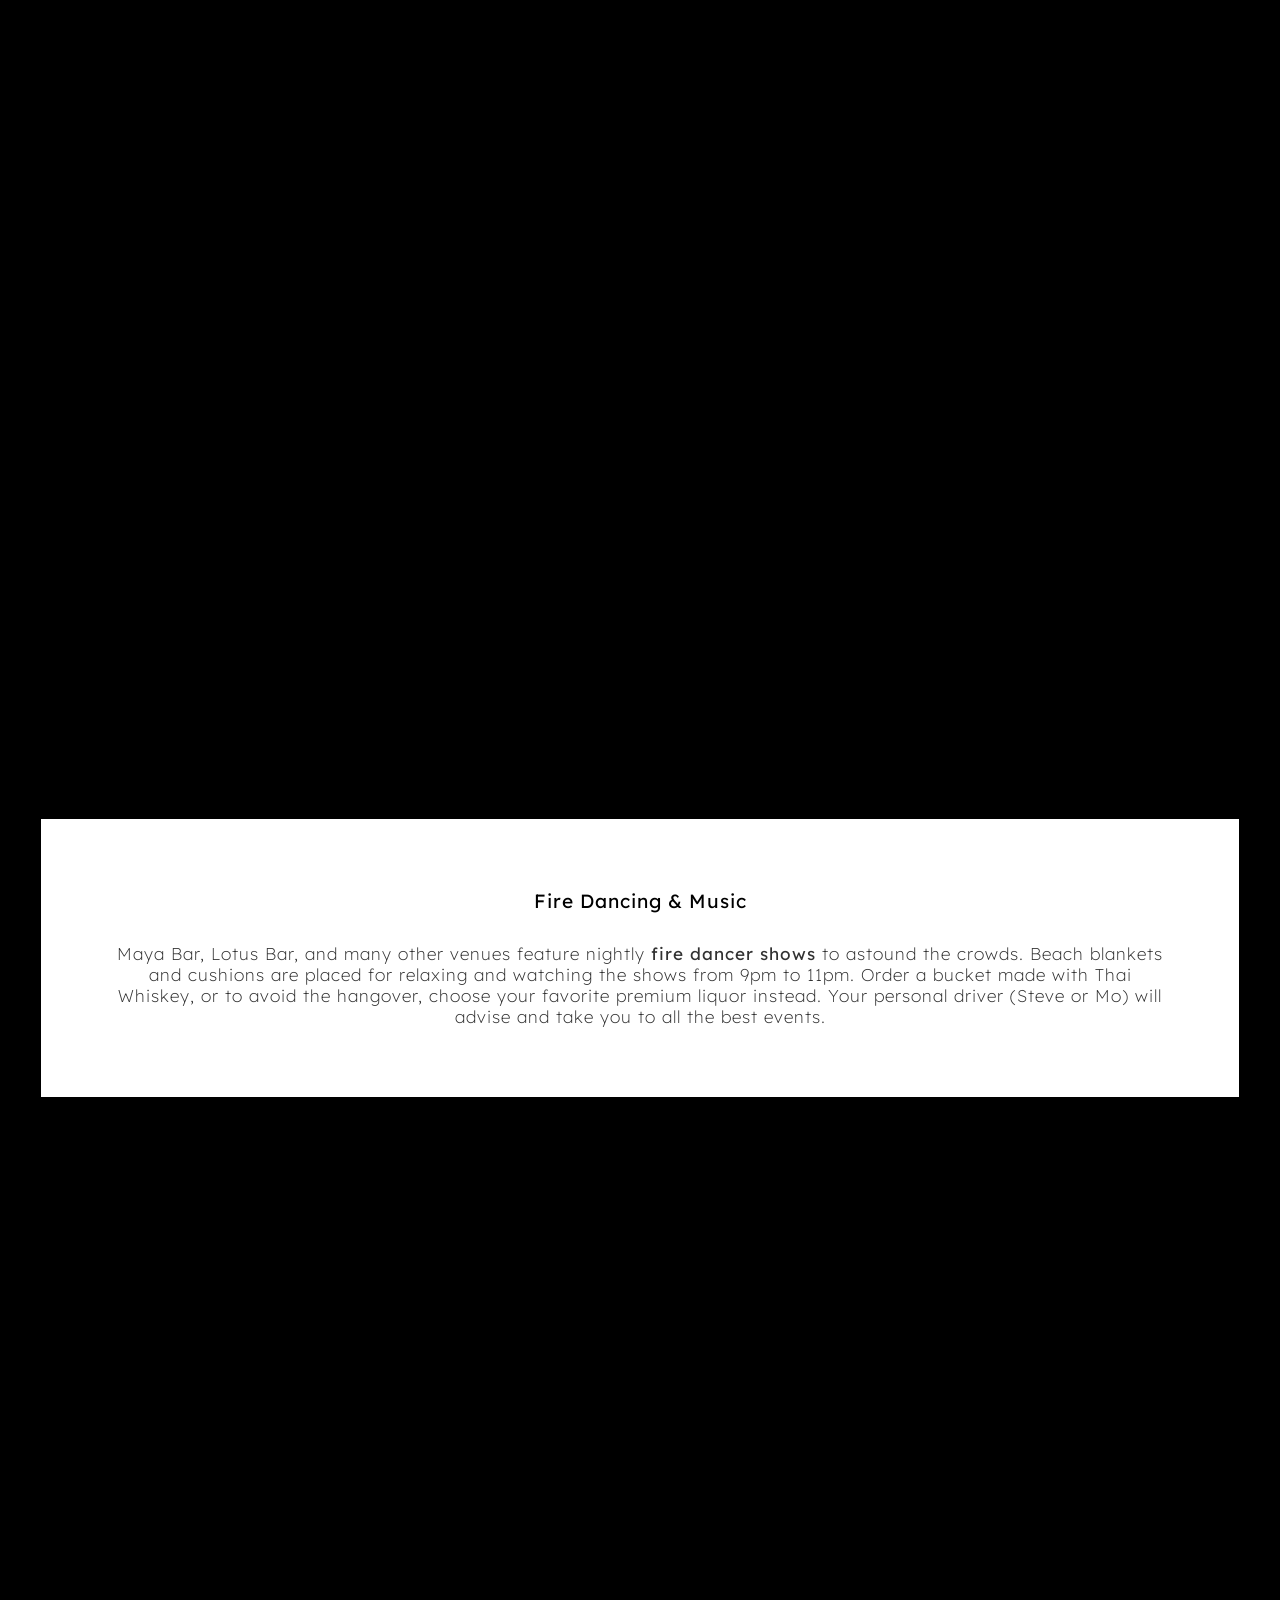
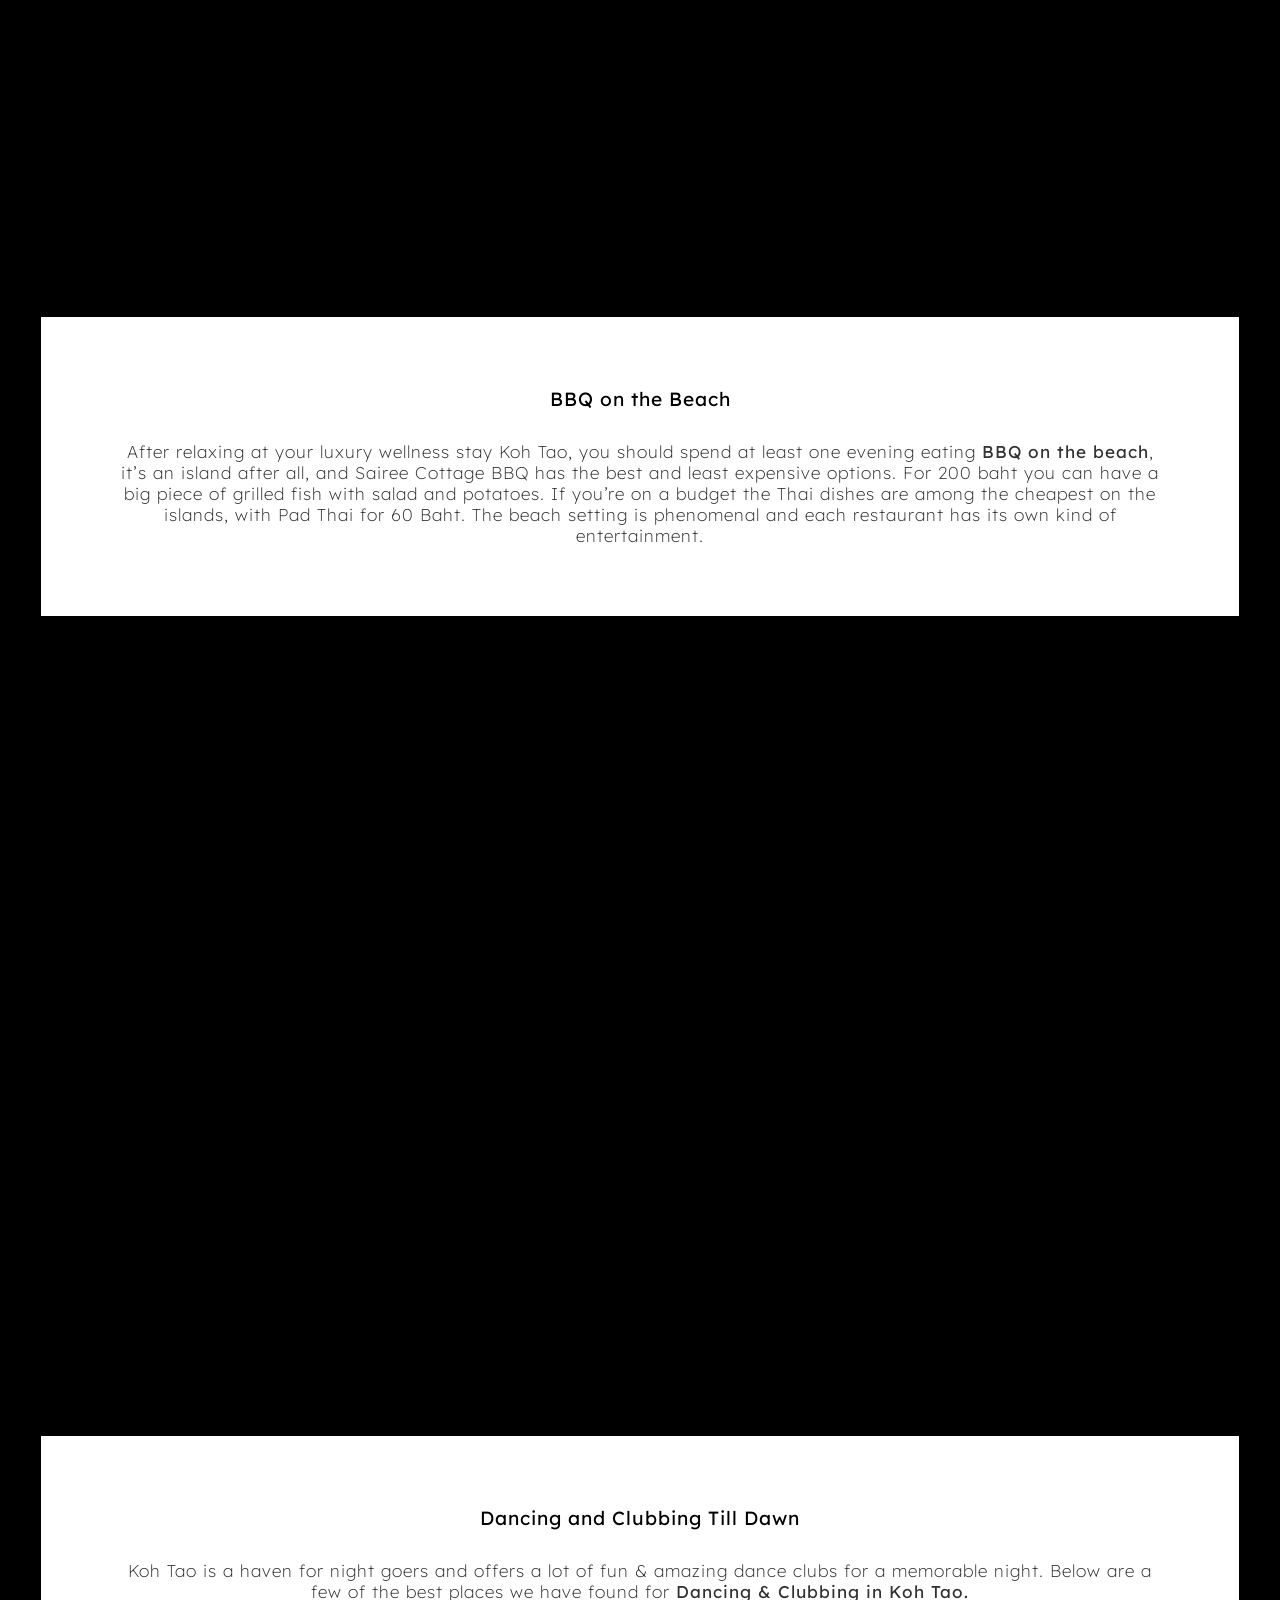
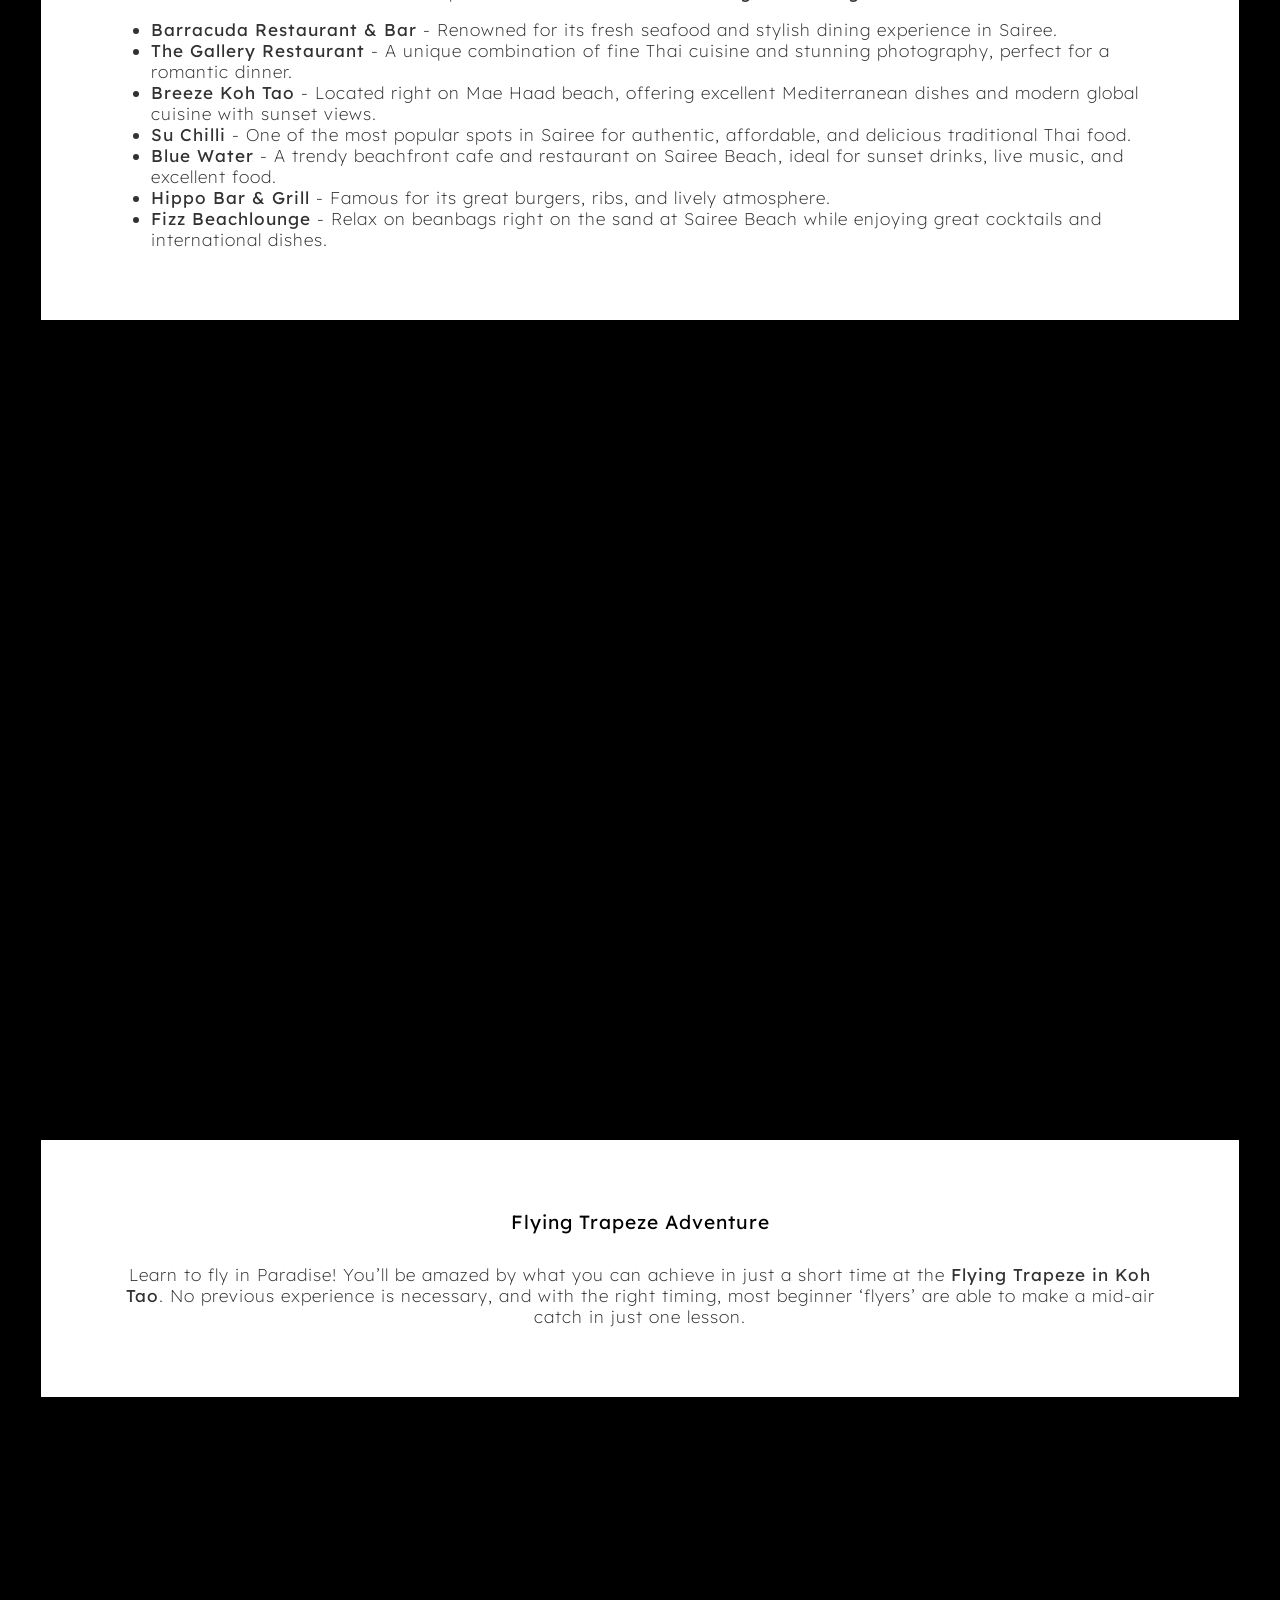
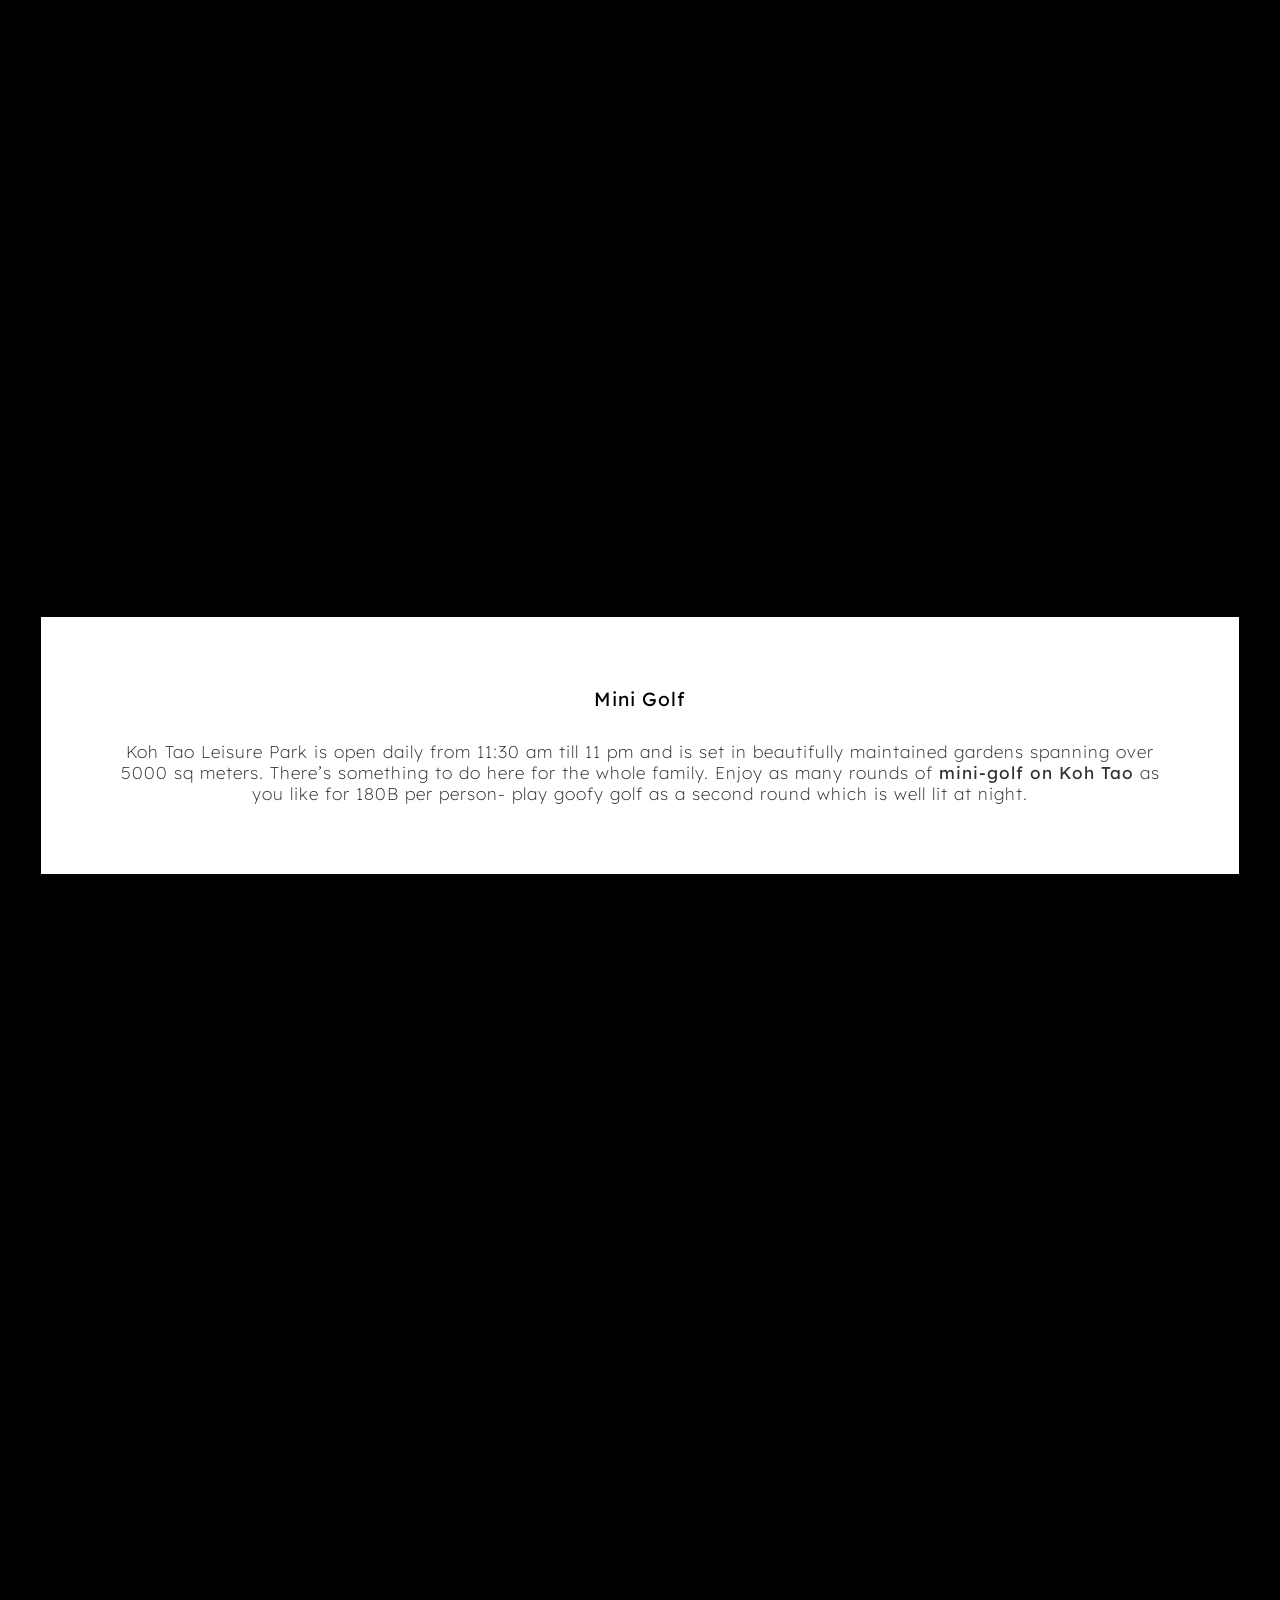
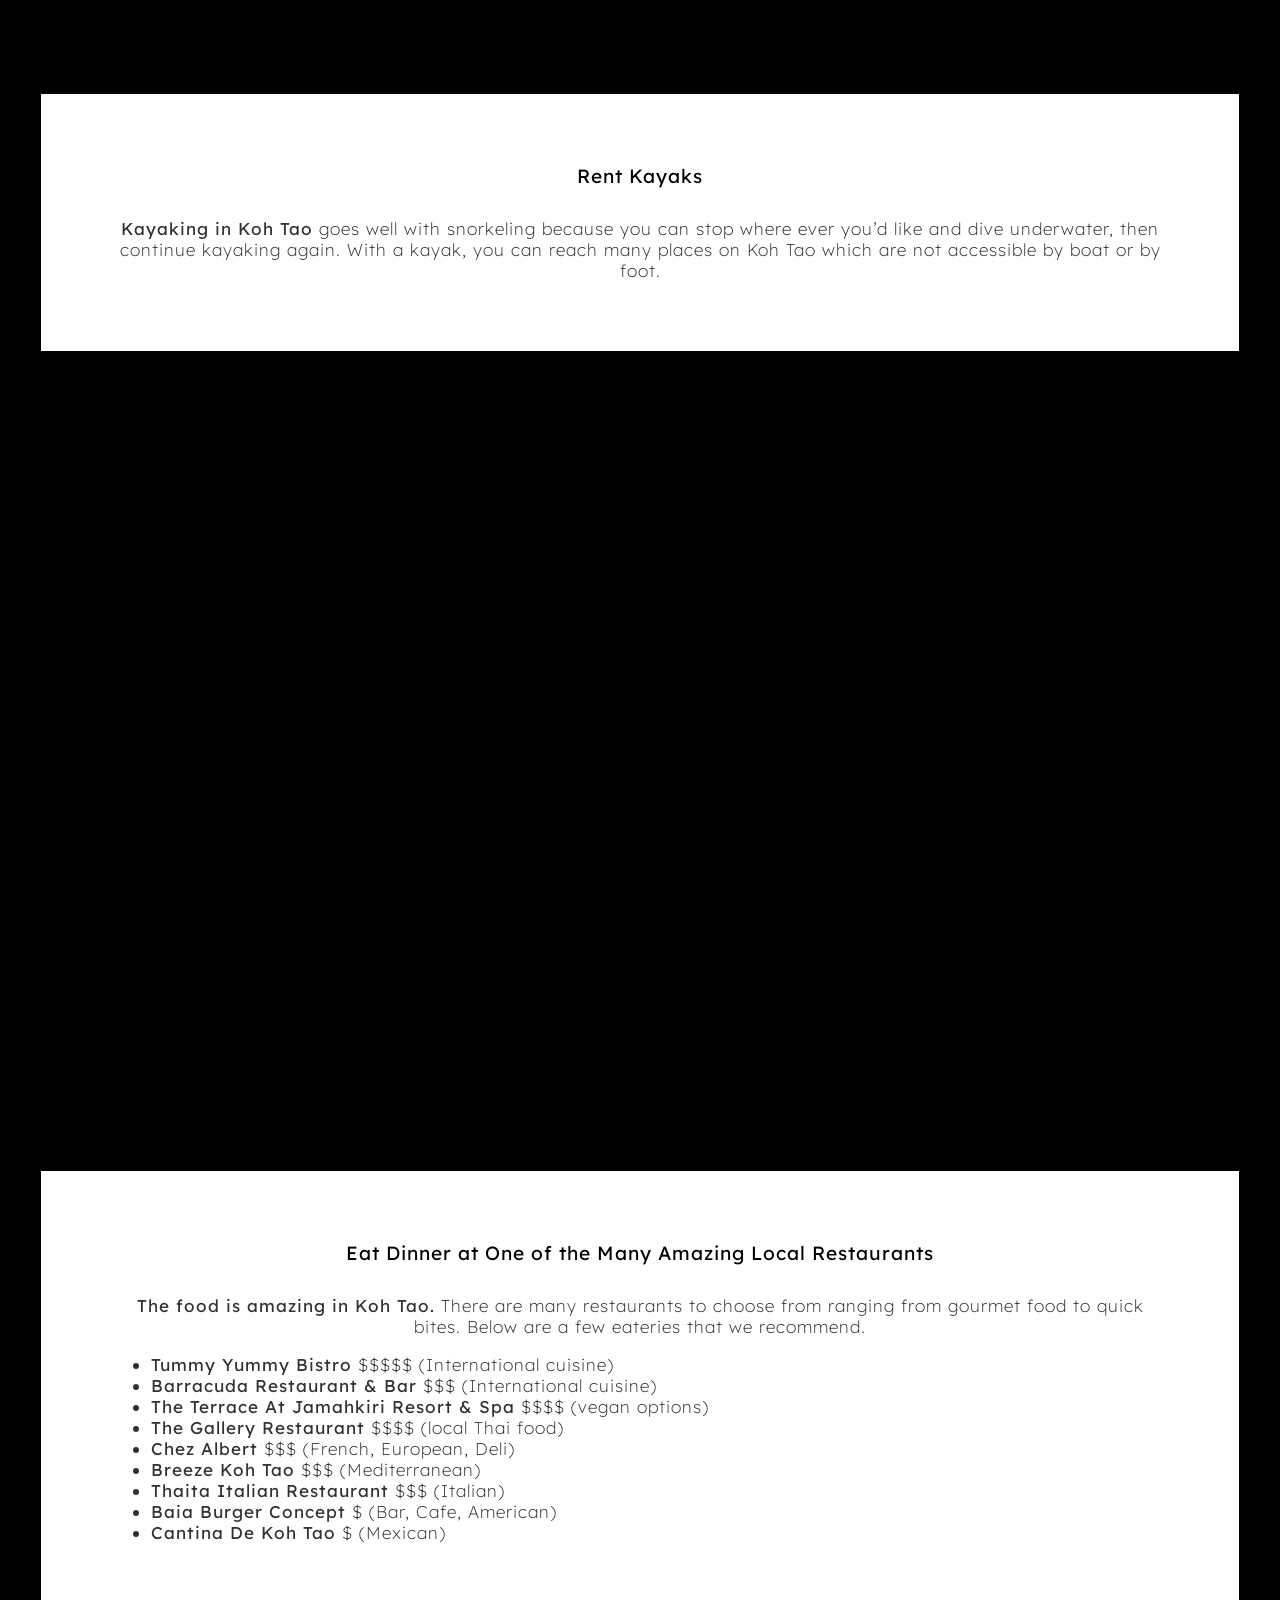
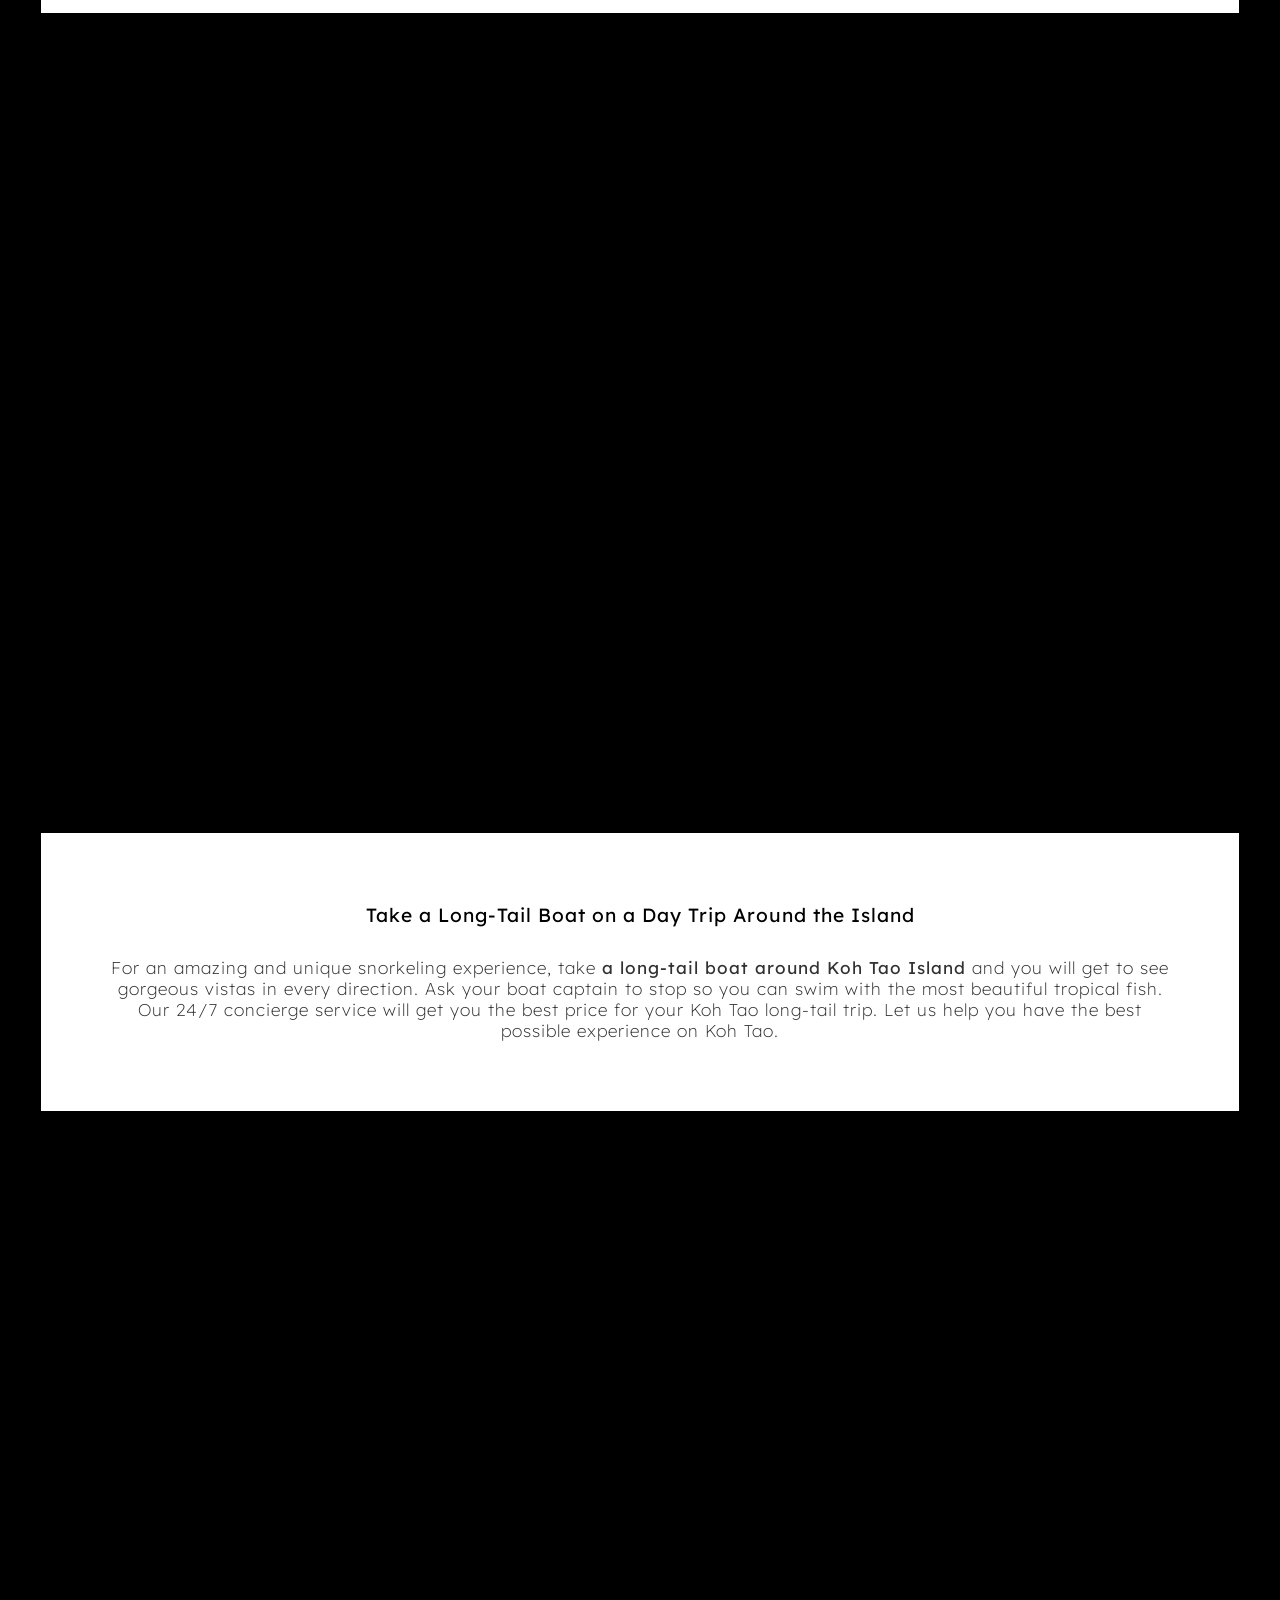
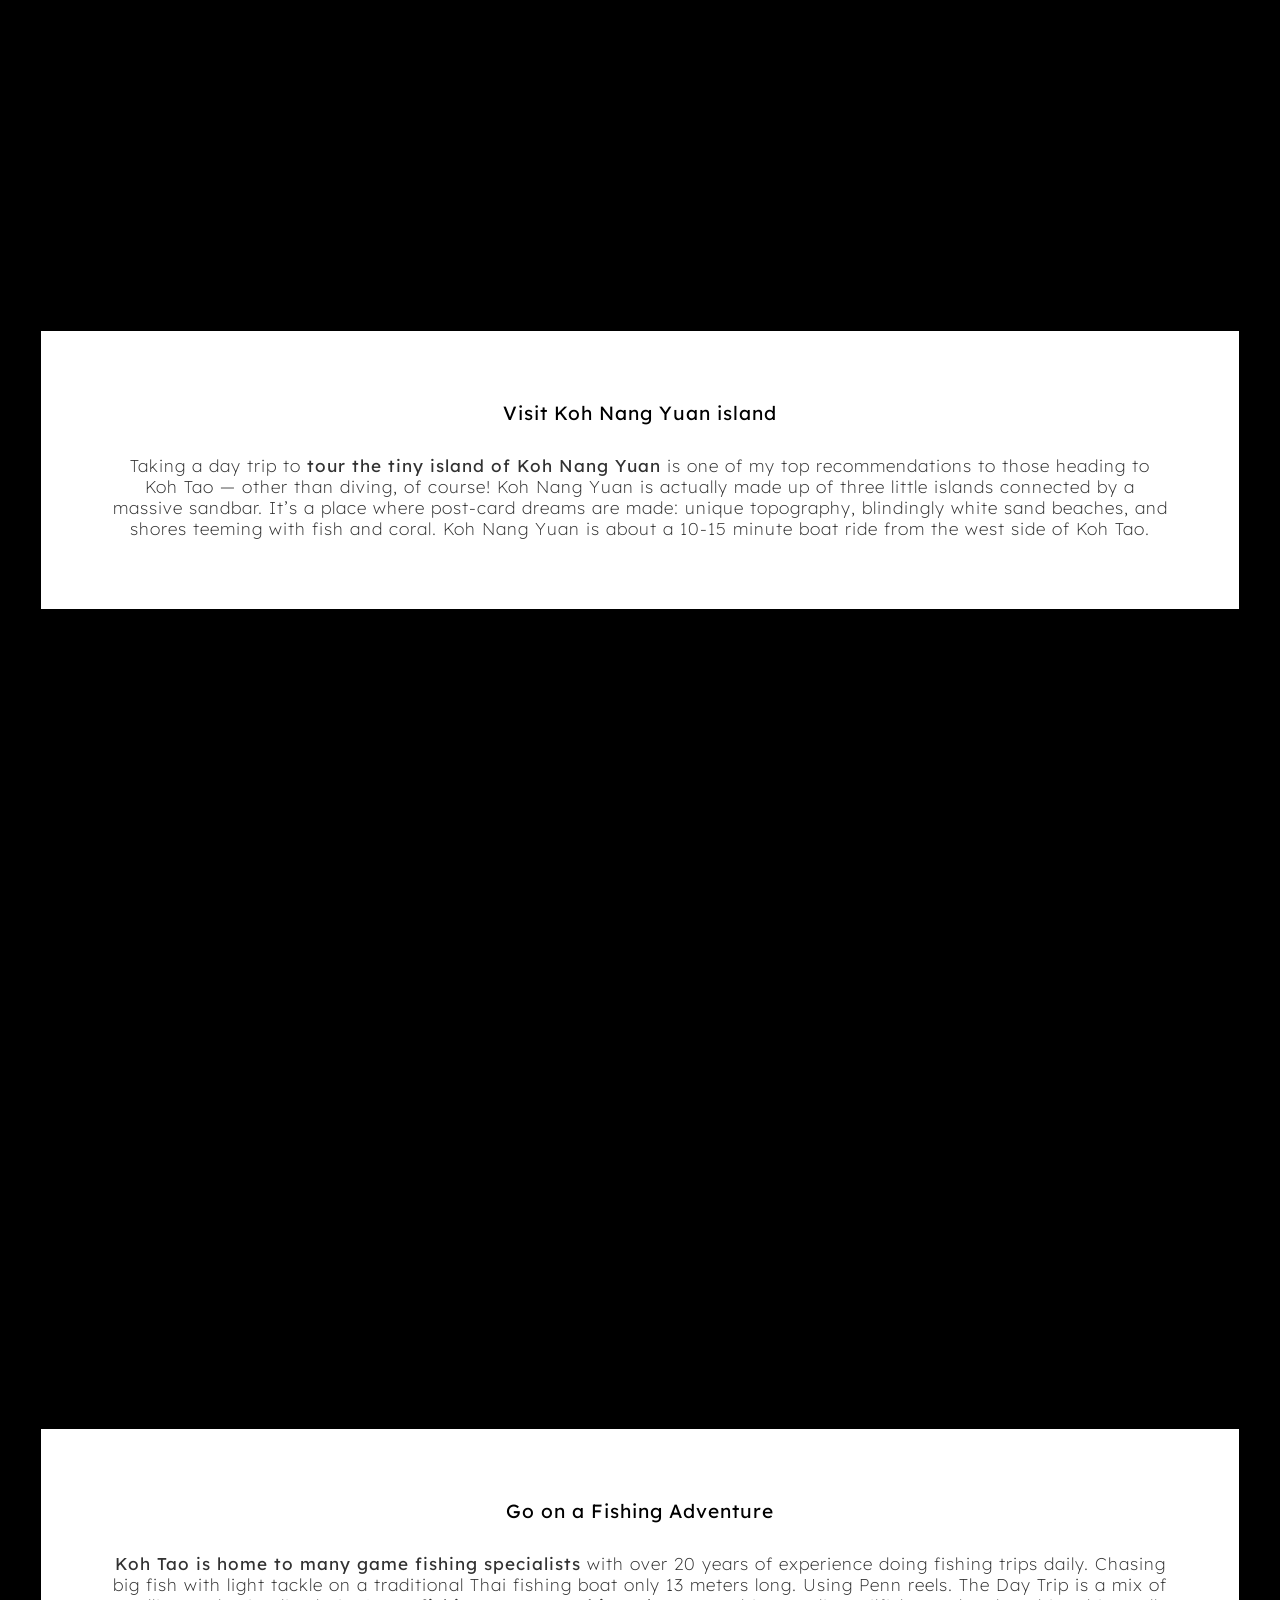
<file: things-to-do.html>
<!DOCTYPE html>
<html lang="en">

<head>
  <meta charset="UTF-8" />
  <meta name="viewport" content="width=device-width, initial-scale=1.0" />
  
  <title>Top Things To Do in Koh Tao | Activities & Guide | Monkey Flower Villas</title>
  <link rel="icon" type="image/webp" href="/media/images/logos/monkey-flower-villas-logo-mini.webp" />
  
  <meta name="description" content="Discover the best things to do in Koh Tao. From scuba diving and snorkeling to Sairee Beach nightlife, hiking, and dining. Plan your ultimate island adventure.">
  <meta name="author" content="Monkey Flower Villas">
  <meta name="robots" content="index, follow">
  
  <link rel="canonical" href="https://kotaovilla.com/things-to-do.html" />
  
  <meta property="og:type" content="article" />
  <meta property="og:url" content="https://kotaovilla.com/things-to-do.html" />
  <meta property="og:title" content="The Best Things To Do in Koh Tao, Thailand" />
  <meta property="og:description" content="Explore Koh Tao's top activities including pristine beaches, hiking trails, scuba diving, and vibrant nightlife." />
  <meta property="og:image" content="https://kotaovilla.com/media/images/scenery/ocean-with-boat.webp" />
  <meta property="og:site_name" content="Monkey Flower Villas" />
  
  
  <meta property="twitter:card" content="summary_large_image" />
  <meta property="twitter:title" content="Top Koh Tao Activities & Excursions" />
  <meta property="twitter:description" content="Explore Koh Tao's top activities including pristine beaches, hiking trails, scuba diving, and vibrant nightlife." />
  <meta property="twitter:image" content="https://kotaovilla.com/media/images/scenery/ocean-with-boat.webp" />
  
  
  <link rel="preload" href="/styles/style.css" as="style">
  <link rel="preload" href="/media/fonts/Lexend/Lexend-VariableFont_wght.ttf" as="font" type="font/ttf" crossorigin>
  <link rel="preload" href="/media/fonts/Manufacturing_Consent/ManufacturingConsent-Regular.ttf" as="font" type="font/ttf" crossorigin>
  <link rel="stylesheet" href="/styles/style.css">
  

  <script type="application/ld+json">
  {
    "@context": "https://schema.org",
    "@graph": [
      {
        "@type": "Resort",
        "@id": "https://kotaovilla.com/#resort",
        "name": "Monkey Flower Villas",
        "image": "https://kotaovilla.com/media/images/homepage/hero-image.webp",
        "url": "https://kotaovilla.com/",
        "telephone": "+66924231639",
        "address": {
          "@type": "PostalAddress",
          "streetAddress": "19/6 Moo 1",
          "addressLocality": "Koh Tao",
          "addressRegion": "Surat Thani",
          "postalCode": "84360",
          "addressCountry": "TH"
        }
      },
      {
        "@type": "ItemList",
        "name": "Top Things to Do in Koh Tao",
        "description": "A guide to the best activities and attractions in Koh Tao, Thailand.",
        "itemListElement": [
          { "@type": "ListItem", "position": 1, "name": "Visit Sairee Beach" },
          { "@type": "ListItem", "position": 2, "name": "Snorkeling & Scuba Diving" },
          { "@type": "ListItem", "position": 3, "name": "Hiking Trails" },
          { "@type": "ListItem", "position": 4, "name": "Charter a Sail Boat" },
          { "@type": "ListItem", "position": 5, "name": "Visit Koh Nang Yuan" }
        ]
      }
    ]
  }
  </script>

  <link rel="preload" as="image" href="/media/images/bougainvillea-villa/drone-shots/luxury-resort-drone-shot-pool-above-view/full.webp">

  <style>
    body {
      padding: var(--villa-padding);
      background-color: rgb(0, 0, 0);
    }
    
    .sr-only {
      position: absolute;
      width: 1px;
      height: 1px;
      padding: 0;
      margin: -1px;
      overflow: hidden;
      clip: rect(0, 0, 0, 0);
      border: 0;
    }
  </style>
  
  <script async src="https://www.googletagmanager.com/gtag/js?id=G-D87H9ECPYQ"></script>
  <script>
    window.dataLayer = window.dataLayer || [];
    function gtag(){dataLayer.push(arguments);}
    gtag('js', new Date());
    gtag('config', 'G-D87H9ECPYQ');
  </script>
</head>

<body>

    
    <header id="header">
        <button class="exit-menu" aria-label="Close Navigation Menu">
            <div></div><div></div>
        </button>

        <div class="nav-menu-container-mobile">
            <a href="/index.html" class="nav-menu-item-mobile">Home</a>
            <div class="nav-menu-separator-mobile"></div>
            <div class="nav-menu-item-mobile">Villas</div>
            
            <a href="/service/the-orchid-villa.html" class="nav-menu-subitem-mobile">Orchid
                <div class="nav-menu-subitem-description-mobile">3 bedrooms<br>2 bathrooms</div>
            </a>
            <a href="/service/the-gardenia-villa.html" class="nav-menu-subitem-mobile">Gardenia
                <div class="nav-menu-subitem-description-mobile">5 bedrooms<br>3 bathrooms</div>
            </a>
            <a href="/service/the-bougainvillea-villa.html" class="nav-menu-subitem-mobile">Bougainvillea
                <div class="nav-menu-subitem-description-mobile">2 bedrooms<br>1 bathroom<br>1 loft</div>
            </a>
            <a href="/galleries/gallery.html" class="nav-menu-subitem-mobile">Gallery</a>
            
            <div class="nav-menu-separator-mobile"></div>
            <div class="nav-menu-item-mobile">Info</div>
            <a href="/reviews.html" class="nav-menu-subitem-mobile">Reviews</a>
            
            <a href="/things-to-do.html" class="nav-menu-subitem-mobile" aria-current="page">Activities</a>
            <a href="/qa.html" class="nav-menu-subitem-mobile">FAQ</a>
            <a href="/location.html" class="nav-menu-subitem-mobile">Location</a>
            <a href="/contact-us.html" class="nav-menu-subitem-mobile">Contact Us</a>

            <div class="nav-menu-separator-mobile"></div>
            <a href="https://app-apac.thebookingbutton.com/properties/monkeyflowerdirect" target="_blank" rel="noopener noreferrer" class="nav-menu-item-mobile">Book Now</a>
        </div>

        <div class="nav-menu-container">
        <a href="/index.html" aria-label="Go to Monkey Flower Villas Homepage">
            <img src="/media/images/logos/monkey-flower-villas-logo-small.webp" class="nav-menu-logo" alt="Monkey Flower Villas Koh Tao Logo" width="180" height="180">
        </a>
        <div class="nav-menu-spacer"></div>
        <a href="/index.html" class="nav-menu-item">HOME</a>
        <div class="nav-menu-item">OUR VILLAS
            <div class="nav-submenu-container">
            <a href="/service/the-orchid-villa.html" class="nav-submenu-item">Orchid</a>
            <a href="/service/the-gardenia-villa.html" class="nav-submenu-item">Gardenia</a>
            <a href="/service/the-bougainvillea-villa.html" class="nav-submenu-item">Bougainvillea</a>
            <a href="/galleries/gallery.html" class="nav-submenu-item">Gallery</a>
            </div>
        </div>
        <div class="nav-menu-item">GET INFO
            <div class="nav-submenu-container">
            <a href="/reviews.html" class="nav-submenu-item">Reviews</a>
            
            <a href="/things-to-do.html" class="nav-submenu-item" aria-current="page">Activities</a>
            <a href="/qa.html" class="nav-submenu-item">FAQ</a>
            <a href="/location.html" class="nav-submenu-item">Location</a>
            <a href="/contact-us.html" class="nav-submenu-item">Contact Us</a>
            </div>
        </div>
        <a href="/booking.html" target="_blank" rel="noopener noreferrer" class="nav-menu-booking">BOOK NOW</a>
            <button class="hamburger-menu" aria-label="Open Navigation Menu">
            <div></div>
            <div></div>
            <div></div>
            </button>
        </div>
    </header>

    <main>
        <div style="height: 50px;" aria-hidden="true"></div>

        <h1 class="villa-header" style="background-image: url(/media/images/bougainvillea-villa/drone-shots/luxury-resort-drone-shot-pool-above-view/full.webp); background-position: center 150%;">
            Things to do on Koh Tao
        </h1>

        <div class="villa-slide-container" style="gap: 0;">
            
            <div class="villa-image-large" role="img" aria-label="View of beautiful Sairee Beach" style="background-image: url(/media/images/scenery/sairee-beach-sunset.webp); background-position: center bottom;">
                <img src="/media/images/scenery/sairee-beach-sunset.webp" alt="Beautiful photo of Sairee Beach during a sunset" class="sr-only" width="1500" height="1125">
            </div>

            <div class="villa-slide" style="margin-bottom: 100px;">
                <div class="villa-slide-description">
                    <h2 class="basic-header">Visit Sairee Beach</h2>
                    <p><strong>Sairee Beach</strong> is Koh Tao’s best-known beach, where you will find the majority of the nightlife, including beach bars and restaurants. Sairee Beach is the longest beach on the island.</p>
                </div>
            </div>

            
            <div class="villa-image-large lazy-loading" role="img" aria-label="Snorkeling and Scuba Diving in Koh Tao" style="background-image: url(/media/images/koh-tao/diving-koh-tao.webp); background-position: center bottom;">
                <img src="/media/images/koh-tao/diving-koh-tao.webp" alt="Underwater view representing Snorkeling & Scuba Diving in Koh Tao" class="sr-only" width="1100" height="825">
            </div>
            <div class="villa-slide" style="margin-bottom: 100px;">
                <div class="villa-slide-description">
                    <h2 class="basic-header">Snorkeling & Scuba Diving on Koh Tao</h2>
                    <p>Koh Tao is known for its underwater beauty and marine life, making it a popular destination for scuba divers and snorkelers. <strong>Snorkeling & Scuba Diving in Koh Tao</strong> is like being in a tropical fish tank with beautiful colorful fish all around you. Koh Tao certifies more scuba divers than any other location in the world.</p>
                </div>
            </div>

            
            <div class="villa-image-large lazy-loading" role="img" aria-label="Koh Tao hiking trails and jungle views" style="background-image: url(/media/images/koh-tao/view-after-hiking.webp); background-position: center bottom;">
                <img src="/media/images/koh-tao/view-after-hiking.webp" alt="Lush green jungle representing hiking trails in Koh Tao" class="sr-only" width="1100" height="733">
            </div>
            <div class="villa-slide" style="margin-bottom: 100px;">
                <div class="villa-slide-description">
                    <h2 class="basic-header">Hiking</h2>
                    <p>The mountainous terrain of Koh Tao offers many interesting routes for <strong>hiking on Koh Tao</strong> and rewards your efforts with scenes of beautiful landscapes of remote, hidden jungles and sea views. The ‘Sairee – Tanote’ and ‘Laem Thian & Mao Bay’ routes are ideal for adventure and exercise.</p>
                </div>
            </div>

            
            <div class="villa-image-large lazy-loading" role="img" aria-label="Motorbike riding across Koh Tao island" style="background-image: url(/media/images/koh-tao/rent-a-motorbike.webp); background-position: center bottom;">
                <img src="/media/images/koh-tao/rent-a-motorbike.webp" alt="Rent A Motorbike - Koh Tao Island Experience for guests at Monkey Flower Villas" class="sr-only" width="1100" height="809">
            </div>
            <div class="villa-slide" style="margin-bottom: 100px;">
                <div class="villa-slide-description">
                    <h2 class="basic-header">Rent a Motorbike</h2>
                    <p><strong>Renting a scooter</strong> is a great way to get around Koh Tao quickly, see several of the many scenic spots, and make the most of your stay. As guests of our private villa rental near Sairee Beach, please remember that you enjoy our free 24-hour taxi service for drop off and pick up to wherever you want to go on Koh Tao during your entire stay! Our 24/7 concierge service will help you with all your rental needs.</p>
                </div>
            </div>

            
            <div class="villa-image-large lazy-loading" role="img" aria-label="Fire dancing shows on the beach at night" style="background-image: url(/media/images/koh-tao/fire-dancing-koh-tao.webp); background-position: center bottom;">
                <img src="/media/images/koh-tao/fire-dancing-koh-tao.webp" alt="Fire Dancing Koh Tao - Koh Tao Island Experience for guests at Monkey Flower Villas" class="sr-only" width="1100" height="617">
            </div>
            <div class="villa-slide" style="margin-bottom: 100px;">
                <div class="villa-slide-description">
                    <h2 class="basic-header">Fire Dancing & Music</h2>
                    <p>Maya Bar, Lotus Bar, and many other venues feature nightly <strong>fire dancer shows</strong> to astound the crowds. Beach blankets and cushions are placed for relaxing and watching the shows from 9pm to 11pm. Order a bucket made with Thai Whiskey, or to avoid the hangover, choose your favorite premium liquor instead. Your personal driver (Steve or Mo) will advise and take you to all the best events.</p>
                </div>
            </div>

            
            <div class="villa-image-large lazy-loading" role="img" aria-label="Beachfront BBQ dining in Koh Tao" style="background-image: url(/media/images/koh-tao/barbecue-koh-tao.webp); background-position: center bottom;">
                <img src="/media/images/koh-tao/barbecue-koh-tao.webp" alt="Barbecue Koh Tao - Koh Tao Island Experience for guests at Monkey Flower Villas" class="sr-only" width="1100" height="825">
            </div>
            <div class="villa-slide" style="margin-bottom: 100px;">
                <div class="villa-slide-description">
                    <h2 class="basic-header">BBQ on the Beach</h2>
                    <p>After relaxing at your luxury wellness stay Koh Tao, you should spend at least one evening eating <strong>BBQ on the beach</strong>, it’s an island after all, and Sairee Cottage BBQ has the best and least expensive options. For 200 baht you can have a big piece of grilled fish with salad and potatoes. If you’re on a budget the Thai dishes are among the cheapest on the islands, with Pad Thai for 60 Baht. The beach setting is phenomenal and each restaurant has its own kind of entertainment.</p>
                </div>
            </div>

            
            <div class="villa-image-large lazy-loading" role="img" aria-label="Nightlife and beach clubs in Koh Tao" style="background-image: url(/media/images/koh-tao/party-koh-tao.webp); background-position: center bottom;">
                <img src="/media/images/koh-tao/party-koh-tao.webp" alt="Party Koh Tao - Koh Tao Island Experience for guests at Monkey Flower Villas" class="sr-only" width="1100" height="731">
            </div>
            <div class="villa-slide" style="margin-bottom: 100px;">
                <div class="villa-slide-description">
                    <h2 class="basic-header">Dancing and Clubbing Till Dawn</h2>
                    <p>Koh Tao is a haven for night goers and offers a lot of fun & amazing dance clubs for a memorable night. Below are a few of the best places we have found for <strong>Dancing & Clubbing in Koh Tao.</strong></p>
                    <ul style="text-align: left;">
                        <li><strong>Barracuda Restaurant &amp; Bar</strong> - Renowned for its fresh seafood and stylish dining experience in Sairee.</li>
                        <li><strong>The Gallery Restaurant</strong> - A unique combination of fine Thai cuisine and stunning photography, perfect for a romantic dinner.</li>
                        <li><strong>Breeze Koh Tao</strong> - Located right on Mae Haad beach, offering excellent Mediterranean dishes and modern global cuisine with sunset views.</li>
                        <li><strong>Su Chilli</strong> - One of the most popular spots in Sairee for authentic, affordable, and delicious traditional Thai food.</li>
                        <li><strong>Blue Water</strong> - A trendy beachfront cafe and restaurant on Sairee Beach, ideal for sunset drinks, live music, and excellent food.</li>
                        <li><strong>Hippo Bar &amp; Grill</strong> - Famous for its great burgers, ribs, and lively atmosphere.</li>
                        <li><strong>Fizz Beachlounge</strong> - Relax on beanbags right on the sand at Sairee Beach while enjoying great cocktails and international dishes.</li>
                    </ul>
                </div>
            </div>

            
            <div class="villa-image-large lazy-loading" role="img" aria-label="Flying Trapeze adventure activity" style="background-image: url(/media/images/koh-tao/flying-trapeze-koh-tao.webp); background-position: center bottom;">
                <img src="/media/images/koh-tao/flying-trapeze-koh-tao.webp" alt="Flying Trapeze Koh Tao - Koh Tao Island Experience for guests at Monkey Flower Villas" class="sr-only" width="1100" height="622">
            </div>
            <div class="villa-slide" style="margin-bottom: 100px;">
                <div class="villa-slide-description">
                    <h2 class="basic-header">Flying Trapeze Adventure</h2>
                    <p>Learn to fly in Paradise! You’ll be amazed by what you can achieve in just a short time at the <strong>Flying Trapeze in Koh Tao</strong>. No previous experience is necessary, and with the right timing, most beginner ‘flyers’ are able to make a mid-air catch in just one lesson.</p>
                </div>
            </div>
            
            
            <div class="villa-image-large lazy-loading" role="img" aria-label="Mini golf course on Koh Tao" style="background-image: url(/media/images/koh-tao/mini-golf-koh-tao.webp); background-position: center bottom;">
                <img src="/media/images/koh-tao/mini-golf-koh-tao.webp" alt="Mini Golf Koh Tao - Koh Tao Island Experience for guests at Monkey Flower Villas" class="sr-only" width="1100" height="826">
            </div>
            <div class="villa-slide" style="margin-bottom: 100px;">
                <div class="villa-slide-description">
                    <h2 class="basic-header">Mini Golf</h2>
                    <p>Koh Tao Leisure Park is open daily from 11:30 am till 11 pm and is set in beautifully maintained gardens spanning over 5000 sq meters. There’s something to do here for the whole family. Enjoy as many rounds of <strong>mini-golf on Koh Tao</strong> as you like for 180B per person- play goofy golf as a second round which is well lit at night.</p>
                </div>
            </div>

            
            <div class="villa-image-large lazy-loading" role="img" aria-label="Kayaking in the clear waters of Koh Tao" style="background-image: url(/media/images/koh-tao/kayaking-koh-tao.webp); background-position: center bottom;">
                <img src="/media/images/koh-tao/kayaking-koh-tao.webp" alt="Kayaking Koh Tao - Koh Tao Island Experience for guests at Monkey Flower Villas" class="sr-only" width="1100" height="880">
            </div>
            <div class="villa-slide" style="margin-bottom: 100px;">
                <div class="villa-slide-description">
                    <h2 class="basic-header">Rent Kayaks</h2>
                    <p><strong>Kayaking in Koh Tao</strong> goes well with snorkeling because you can stop where ever you’d like and dive underwater, then continue kayaking again. With a kayak, you can reach many places on Koh Tao which are not accessible by boat or by foot.</p>
                </div>
            </div>

            
            <div class="villa-image-large lazy-loading" role="img" aria-label="Fine dining and local restaurants on Koh Tao" style="background-image: url(/media/images/koh-tao/dining-koh-tao.webp); background-position: center bottom;">
                <img src="/media/images/koh-tao/dining-koh-tao.webp" alt="Dining Koh Tao - Koh Tao Island Experience for guests at Monkey Flower Villas" class="sr-only" width="1100" height="744">
            </div>
            <div class="villa-slide" style="margin-bottom: 100px;">
                <div class="villa-slide-description">
                    <h2 class="basic-header">Eat Dinner at One of the Many Amazing Local Restaurants</h2>
                    <p><strong>The food is amazing in Koh Tao.</strong> There are many restaurants to choose from ranging from gourmet food to quick bites. Below are a few eateries that we recommend.</p>
                    <ul style="text-align: left;">
                        <li><strong>Tummy Yummy Bistro</strong> $$$$$ (International cuisine)</li>
                        <li><strong>Barracuda Restaurant & Bar</strong> $$$ (International cuisine)</li>
                        <li><strong>The Terrace At Jamahkiri Resort & Spa</strong> $$$$ (vegan options)</li>
                        <li><strong>The Gallery Restaurant</strong> $$$$ (local Thai food)</li>
                        <li><strong>Chez Albert</strong> $$$ (French, European, Deli)</li>
                        <li><strong>Breeze Koh Tao</strong> $$$ (Mediterranean)</li>
                        <li><strong>Thaita Italian Restaurant</strong> $$$ (Italian)</li>
                        <li><strong>Baia Burger Concept</strong> $ (Bar, Cafe, American)</li>
                        <li><strong>Cantina De Koh Tao</strong> $ (Mexican)</li>
                    </ul>
                </div>
            </div>

            
            <div class="villa-image-large lazy-loading" role="img" aria-label="Traditional long-tail boat trip around Koh Tao" style="background-image: url(/media/images/koh-tao/longtail-boat-koh-tao.webp); background-position: center bottom;">
                <img src="/media/images/koh-tao/longtail-boat-koh-tao.webp" alt="Longtail Boat Koh Tao - Koh Tao Island Experience for guests at Monkey Flower Villas" class="sr-only" width="1100" height="733">
            </div>
            <div class="villa-slide" style="margin-bottom: 100px;">
                <div class="villa-slide-description">
                    <h2 class="basic-header">Take a Long-Tail Boat on a Day Trip Around the Island</h2>
                    <p>For an amazing and unique snorkeling experience, take <strong>a long-tail boat around Koh Tao Island</strong> and you will get to see gorgeous vistas in every direction. Ask your boat captain to stop so you can swim with the most beautiful tropical fish. Our 24/7 concierge service will get you the best price for your Koh Tao long-tail trip. Let us help you have the best possible experience on Koh Tao.</p>
                </div>
            </div>

            
            <div class="villa-image-large lazy-loading" role="img" aria-label="Stunning view of Koh Nang Yuan island sandbar" style="background-image: url(/media/images/koh-tao/nang-yuan-island-koh-tao.webp); background-position: center bottom;">
                <img src="/media/images/koh-tao/nang-yuan-island-koh-tao.webp" alt="Nang Yuan Island Koh Tao - Koh Tao Island Experience for guests at Monkey Flower Villas" class="sr-only" width="1100" height="733">
            </div>
            <div class="villa-slide" style="margin-bottom: 100px;">
                <div class="villa-slide-description">
                    <h2 class="basic-header">Visit Koh Nang Yuan island</h2>
                    <p>Taking a day trip to <strong>tour the tiny island of Koh Nang Yuan</strong> is one of my top recommendations to those heading to Koh Tao — other than diving, of course! Koh Nang Yuan is actually made up of three little islands connected by a massive sandbar. It’s a place where post-card dreams are made: unique topography, blindingly white sand beaches, and shores teeming with fish and coral. Koh Nang Yuan is about a 10-15 minute boat ride from the west side of Koh Tao.</p>
                </div>
            </div>

            
            <div class="villa-image-large lazy-loading" role="img" aria-label="Deep sea fishing adventure in Koh Tao" style="background-image: url(/media/images/koh-tao/person-fishing-koh-tao.webp); background-position: center bottom;">
                <img src="/media/images/koh-tao/person-fishing-koh-tao.webp" alt="Person Fishing Koh Tao - Koh Tao Island Experience for guests at Monkey Flower Villas" class="sr-only" width="1100" height="733">
            </div>
            <div class="villa-slide" style="margin-bottom: 100px;">
                <div class="villa-slide-description">
                    <h2 class="basic-header">Go on a Fishing Adventure</h2>
                    <p><strong>Koh Tao is home to many game fishing specialists</strong> with over 20 years of experience doing fishing trips daily. Chasing big fish with light tackle on a traditional Thai fishing boat only 13 meters long. Using Penn reels. The Day Trip is a mix of trolling and using live bait. <strong>Great fishing year-round in Koh Tao</strong> catching marlin, sailfish, mackerel, Mahi Mahi, small tuna, and others.</p>
                </div>
            </div>

             
            <div class="villa-image-large lazy-loading" role="img" aria-label="Boulder cliff jumping into the ocean at Koh Tao" style="background-image: url(/media/images/koh-tao/boulder-jumping-koh-tao.webp); background-position: center bottom;">
                <img src="/media/images/koh-tao/boulder-jumping-koh-tao.webp" alt="Boulder Jumping Koh Tao - Koh Tao Island Experience for guests at Monkey Flower Villas" class="sr-only" width="1100" height="599">
            </div>
            <div class="villa-slide" style="margin-bottom: 100px;">
                <div class="villa-slide-description">
                    <h2 class="basic-header">Jump Off Big Boulders Into the Deep Warm Water</h2>
                    <p>If you are brave, a good swimmer, and looking for a real adrenaline rush, jumping off a perfectly good boulder could be for you! There is one isolated spot perfectly suited for <strong>Boulder Diving in Koh Tao</strong> with accessible cliffs and deep water. You can go alone or as part of a tour. Don’t forget to bring your snorkeling gear.</p>
                </div>
            </div>

             
            <div class="villa-image-large lazy-loading" role="img" aria-label="Rock climbing and abseiling on Koh Tao cliffs" style="background-image: url(/media/images/koh-tao/rock-climbing-koh-tao.webp); background-position: center bottom;">
                <img src="/media/images/koh-tao/rock-climbing-koh-tao.webp" alt="Rock Climbing Koh Tao - Koh Tao Island Experience for guests at Monkey Flower Villas" class="sr-only" width="1100" height="825">
            </div>
            <div class="villa-slide" style="margin-bottom: 100px;">
                <div class="villa-slide-description">
                    <h2 class="basic-header">Go on a Rock Climbing Adventure</h2>
                    <p><strong>Rock climbing on Koh Tao – your options are endless</strong>, ranging from mountain top complexes of walls and routes with amazing panoramic views to seaside cliffs with erosion patterns etched into the rocks where you can climb and watch fish swim amongst the corals below. You’ll also find lowland boulder fields amongst coconut plantations and huge isolated rocks deep in the jungle just waiting to be climbed.</p>
                </div>
            </div>

            
            <div class="villa-image-large lazy-loading" role="img" aria-label="Sunset view over Koh Tao" style="background-image: url(/media/images/koh-tao/koh-tao-island.webp); background-position: center bottom;">
                <img src="/media/images/koh-tao/koh-tao-island.webp" alt="Koh Tao Island - Koh Tao Island Experience for guests at Monkey Flower Villas" class="sr-only" width="1100" height="697">
            </div>
            <div class="villa-slide" style="margin-bottom: -50px">
                <div class="villa-slide-description">
                    <h2 class="basic-header">...and so much more!</h2>
                    <p>Koh Tao is a truly magical island, with so many things to do. The longer you stay, the more you will love it!</p>
                    <p>Love, health & happiness<br>Lincoln, Family, & Staff<br>Monkey Flower Villas</p>
                </div>
            </div>
        </div>

        
        <footer>
            <div class="thin-footer-container" >
                <div class="thin-footer-wrapper">
                <div class="thin-footer-header">Our Villas</div>
                    
                    <ol>
                        <li class="thin-footer-item"><a href="/service/the-orchid-villa.html">The Orchid Villa</a></li>
                        <li class="thin-footer-item"><a href="/service/the-gardenia-villa.html">The Gardenia Villa</a></li>
                        <li class="thin-footer-item"><a href="/service/the-bougainvillea-villa.html">The Bougainvillea Villa</a></li>
                    </ol>
                </div>

                <div class="thin-footer-wrapper">
                <div class="thin-footer-header">Info</div>
                    <ol>
                        <li class="thin-footer-item"><a href="/reviews.html">Reviews</a></li>
                        <li class="thin-footer-item"><a href="/things-to-do.html">Koh Tao Activities</a></li>
                        <li class="thin-footer-item"><a href="/qa.html">FAQs</a></li>
                        <li class="thin-footer-item"><a href="/location.html">Location</a></li>
                        <li class="thin-footer-item"><a href="/contact-us.html">Contact Us</a></li>
                    </ol>
                </div>

                <div class="thin-footer-wrapper">
                <div class="thin-footer-header">Booking</div>
                    <ol>
                        <li class="thin-footer-item"><a href="/booking.html">Book Now</a></li>
                    </ol>
                </div>
            </div>
        </footer>
    </main>

    <script src="/scripts/script.js"></script>

    <noscript>
        <div style="background-color: yellow; padding: 10px; border: 1px solid orange; text-align: center; z-index: 999;">
            <strong>Warning:</strong> JavaScript is disabled. Some visual effects may not appear.
        </div>
    </noscript>
</body>
</html>
</file>
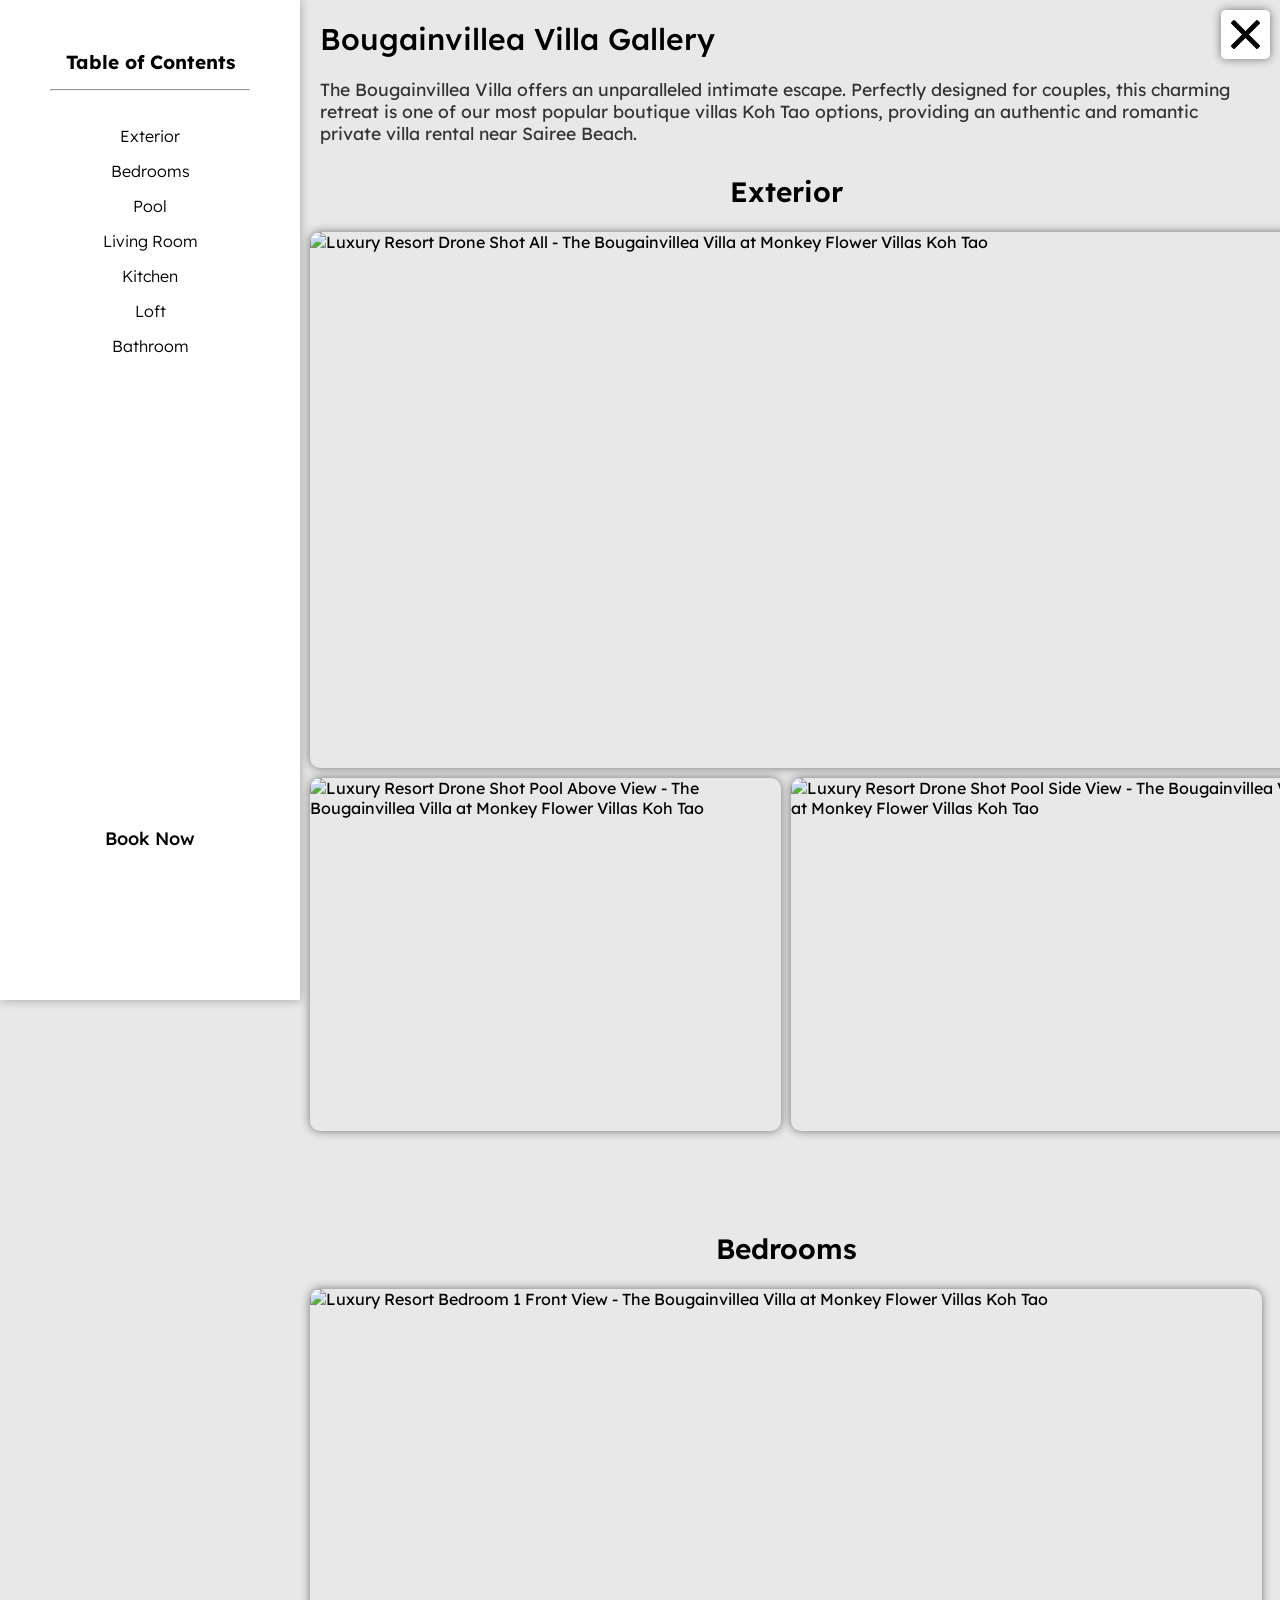
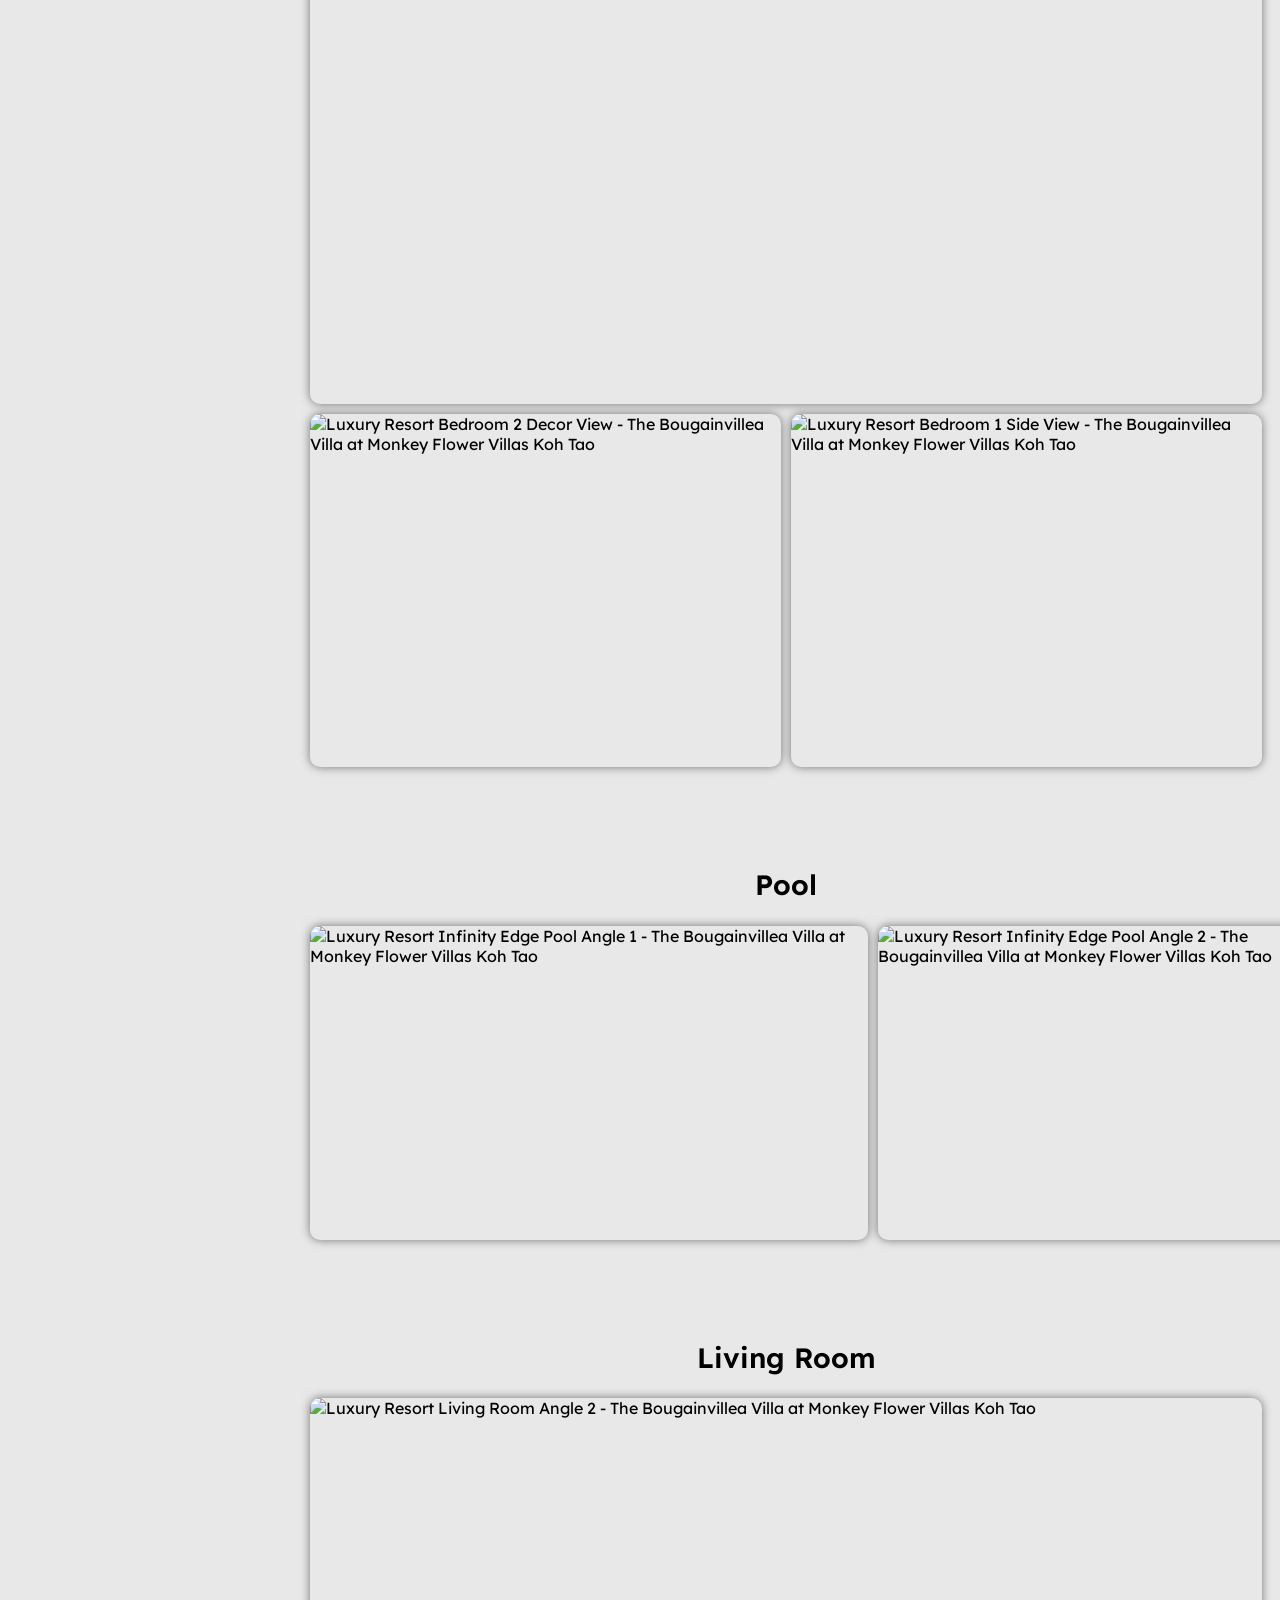
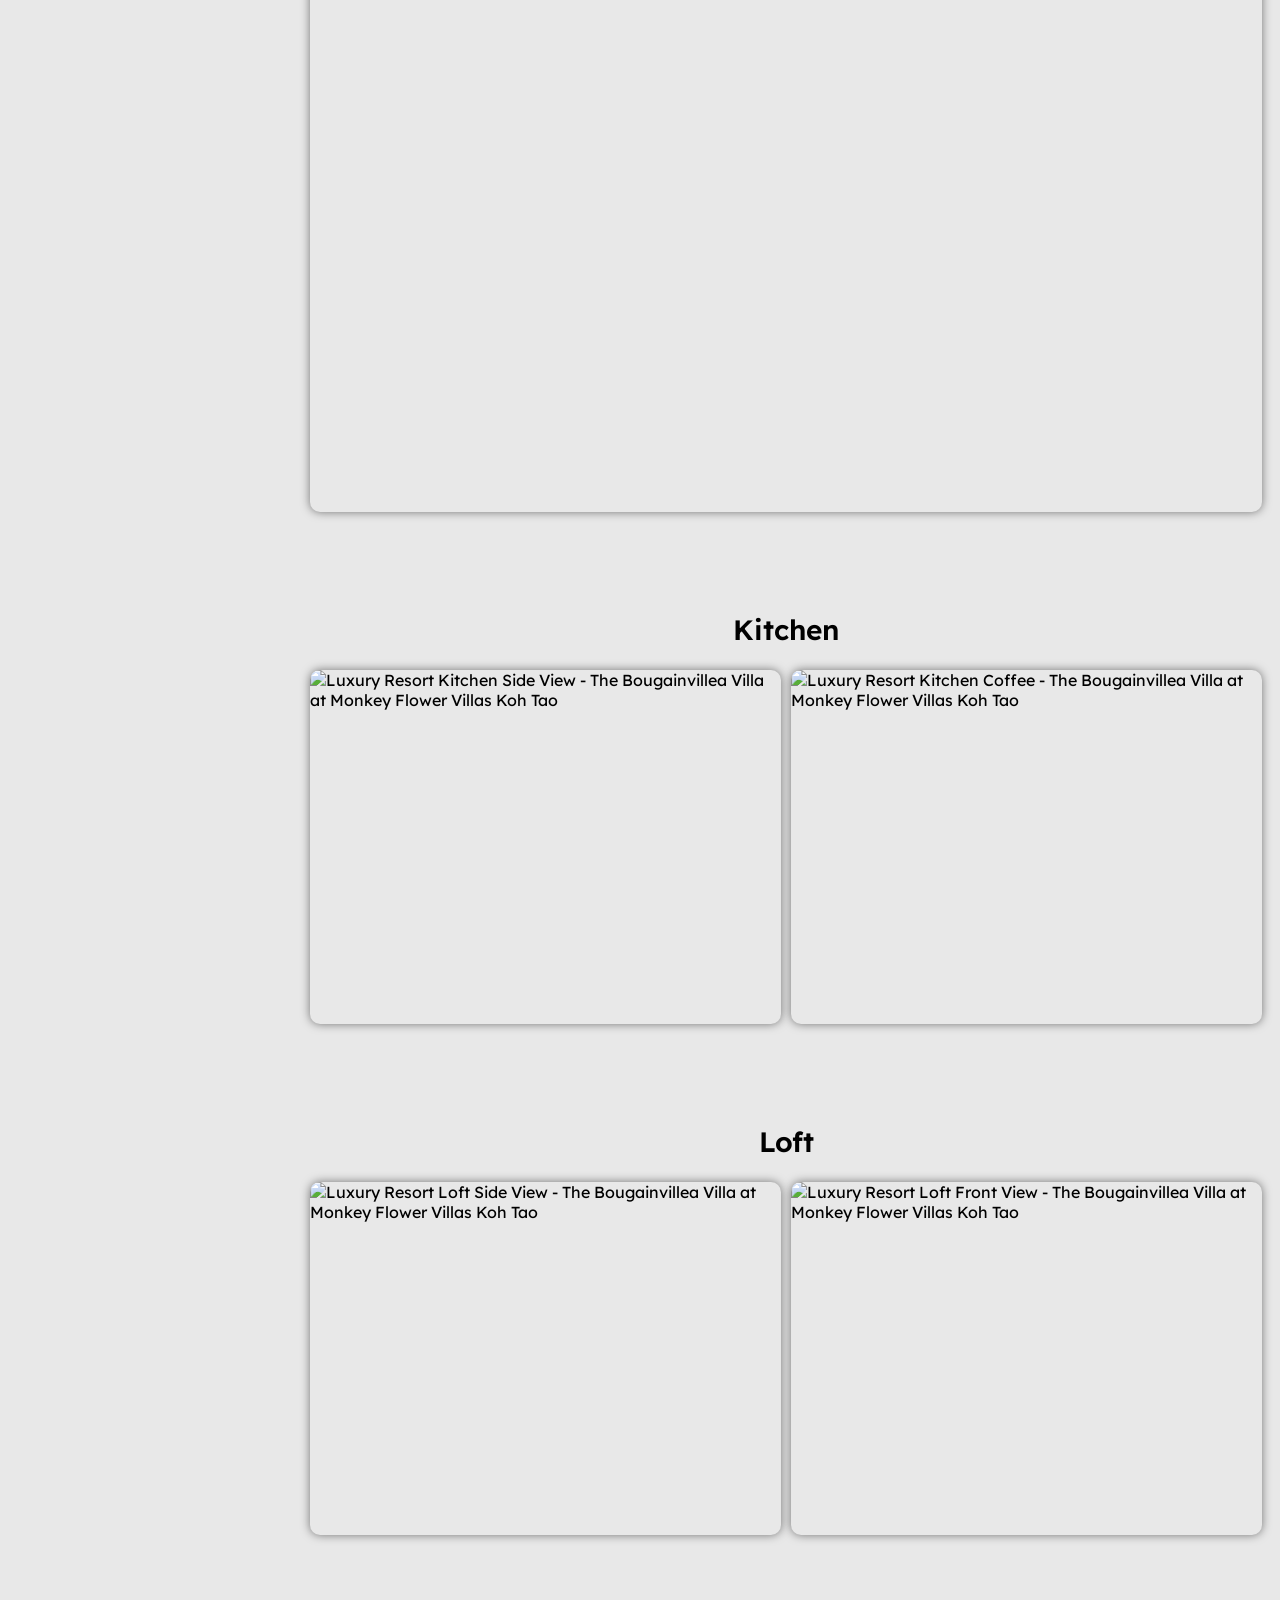
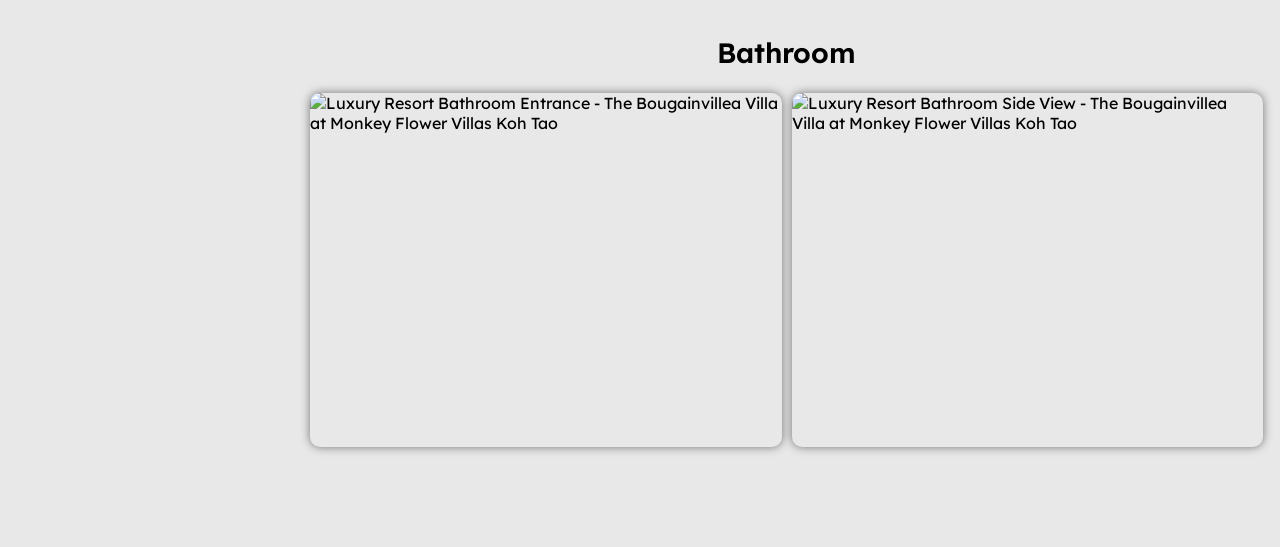
<file: galleries/bougainvillea-villa-gallery.html>
<!DOCTYPE html>
<html lang="en">

<head>
  <meta charset="UTF-8" />
  <meta name="viewport" content="width=device-width, initial-scale=1.0" />
  
  <title>Bougainvillea Villa Gallery | Monkey Flower Villas | Koh Tao Resort</title>
  <link rel="icon" type="image/webp" href="/media/images/logos/monkey-flower-villas-logo-mini.webp" />
  
  <meta name="description" content="Explore the breathtaking Bougainvillea Villa gallery. Contact Monkey Flower Villas in Koh Tao via email or phone for booking inquiries, free shuttle rides, or 24/7 customer service.">
  <meta name="author" content="Monkey Flower Villas">
  <meta name="robots" content="index, follow">
  
  <link rel="canonical" href="https://kotaovilla.com/galleries/bougainvillea-villa-gallery.html" />
  
  <meta property="og:type" content="website" />
  <meta property="og:url" content="https://kotaovilla.com/galleries/bougainvillea-villa-gallery.html" />
  <meta property="og:title" content="Bougainvillea Villa Gallery | Monkey Flower Villas Koh Tao" />
  <meta property="og:description" content="View the luxury private spaces of the Bougainvillea Villa, featuring stunning views, private pool, and premium amenities in Koh Tao, Thailand." />
  <meta property="og:image" content="https://kotaovilla.com/media/images/homepage/hero-image.webp" />
  <meta property="og:site_name" content="Monkey Flower Villas" />
  
  <meta property="twitter:card" content="summary_large_image" />
  <meta property="twitter:title" content="Bougainvillea Villa Gallery | Koh Tao" />
  <meta property="twitter:description" content="Contact us to book your luxury private pool villa in Koh Tao, Thailand." />
  <meta property="twitter:image" content="https://kotaovilla.com/media/images/homepage/hero-image.webp" />
  
  <link rel="stylesheet" href="/styles/gallery.css">

  <script type="application/ld+json">
  {
    "@context": "https://schema.org",
    "@type": "Resort",
    "name": "Monkey Flower Villas",
    "image": "https://kotaovilla.com/media/images/homepage/hero-image.webp",
    "url": "https://kotaovilla.com/galleries/bougainvillea-villa-gallery.html",
    "telephone": "+66924231639",
    "email": "info@kotaovilla.com",
    "address": {
      "@type": "PostalAddress",
      "streetAddress": "19/6 Moo 1",
      "addressLocality": "Koh Tao",
      "addressRegion": "Surat Thani",
      "postalCode": "84360",
      "addressCountry": "TH"
    }
  }
  </script>

  <link rel="preload" as="image" href="/media/images/scenery/ocean-with-boat.webp">
  
  <script async src="https://www.googletagmanager.com/gtag/js?id=G-D87H9ECPYQ"></script>
  <script>
    window.dataLayer = window.dataLayer || [];
    function gtag(){dataLayer.push(arguments);}
    gtag('js', new Date());
    gtag('config', 'G-D87H9ECPYQ');
  </script>
</head>

<body>

  <main>
    <h1 id="gallery-title">Bougainvillea Villa Gallery</h1>

    <p class="gallery-description">The Bougainvillea Villa offers an unparalleled intimate escape. Perfectly designed for couples, this charming retreat is one of our most popular boutique villas Koh Tao options, providing an authentic and romantic private villa rental near Sairee Beach.</p>

    <a href="/service/the-bougainvillea-villa.html">
      <div id="corner-exit-button" title="Close gallery"></div>
    </a>

    <div class="table-of-contents">
      <h2 class="table-of-contents-title">Table of Contents</h2>
      <hr>

      <a href="#exterior" class="table-of-contents-item" style="margin-top: 20px;">Exterior</a>
      <a href="#bedrooms" class="table-of-contents-item">Bedrooms</a>
      <a href="#pool" class="table-of-contents-item">Pool</a>
      <a href="#living-room" class="table-of-contents-item">Living Room</a>
      <a href="#kitchen" class="table-of-contents-item">Kitchen</a>
      <a href="#loft" class="table-of-contents-item">Loft</a>
      <a href="#bathroom" class="table-of-contents-item">Bathroom</a>

      <a href="/booking.html" id="exit-button">Book Now</a>
    </div>

    <section>

        <section id="exterior">
            <h2 class="section-title">Exterior</h2>
            <div class="image-grid">
                <img  class="zoomable span-2" data-src="/media/images/bougainvillea-villa/drone-shots/luxury-resort-drone-shot-all/full.webp" data-full="/media/images/bougainvillea-villa/drone-shots/luxury-resort-drone-shot-all/full.webp" alt="Luxury Resort Drone Shot All - The Bougainvillea Villa at Monkey Flower Villas Koh Tao" width="1200" height="675">
            <img  class="zoomable" data-src="/media/images/bougainvillea-villa/drone-shots/luxury-resort-drone-shot-pool-above-view/thumb.webp" data-full="/media/images/bougainvillea-villa/drone-shots/luxury-resort-drone-shot-pool-above-view/full.webp" alt="Luxury Resort Drone Shot Pool Above View - The Bougainvillea Villa at Monkey Flower Villas Koh Tao" width="600" height="450">
            <img  class="zoomable" data-src="/media/images/bougainvillea-villa/drone-shots/luxury-resort-drone-shot-pool-side-view/thumb.webp" data-full="/media/images/bougainvillea-villa/drone-shots/luxury-resort-drone-shot-pool-side-view/full.webp" alt="Luxury Resort Drone Shot Pool Side View - The Bougainvillea Villa at Monkey Flower Villas Koh Tao" width="600" height="400">
            </div>
        </section>
  
      <section id="bedrooms">
        <h2 class="section-title">Bedrooms</h2>
        <div class="image-grid">
          <img  class="zoomable span-2" data-src="/media/images/bougainvillea-villa/bedrooms/luxury-resort-bedroom-1-front-view/full.webp" data-full="/media/images/bougainvillea-villa/bedrooms/luxury-resort-bedroom-1-front-view/full.webp" alt="Luxury Resort Bedroom 1 Front View - The Bougainvillea Villa at Monkey Flower Villas Koh Tao" width="1100" height="826">
          <img  class="zoomable" data-src="/media/images/bougainvillea-villa/bedrooms/luxury-resort-bedroom-2-decor-view/thumb.webp" data-full="/media/images/bougainvillea-villa/bedrooms/luxury-resort-bedroom-2-decor-view/full.webp" alt="Luxury Resort Bedroom 2 Decor View - The Bougainvillea Villa at Monkey Flower Villas Koh Tao" width="600" height="450">
          <img  class="zoomable" data-src="/media/images/bougainvillea-villa/bedrooms/luxury-resort-bedroom-1-side-view/thumb.webp" data-full="/media/images/bougainvillea-villa/bedrooms/luxury-resort-bedroom-1-side-view/full.webp" alt="Luxury Resort Bedroom 1 Side View - The Bougainvillea Villa at Monkey Flower Villas Koh Tao" width="600" height="450">
        </div>
      </section>

      <section id="pool">
        <h2 class="section-title">Pool</h2>
        <div class="image-grid">
          <img  class="zoomable" data-src="/media/images/bougainvillea-villa/pool/luxury-resort-infinity-edge-pool-angle-1/thumb.webp" data-full="/media/images/bougainvillea-villa/pool/luxury-resort-infinity-edge-pool-angle-1/full.webp" alt="Luxury Resort Infinity Edge Pool Angle 1 - The Bougainvillea Villa at Monkey Flower Villas Koh Tao" width="650" height="366">
          <img  class="zoomable" data-src="/media/images/bougainvillea-villa/pool/luxury-resort-infinity-edge-pool-angle-2/thumb.webp" data-full="/media/images/bougainvillea-villa/pool/luxury-resort-infinity-edge-pool-angle-2/full.webp" alt="Luxury Resort Infinity Edge Pool Angle 2 - The Bougainvillea Villa at Monkey Flower Villas Koh Tao" width="600" height="400">
        </div>
      </section>

      <section id="living-room">
        <h2 class="section-title">Living Room</h2>
        <div class="image-grid">
          <img  class="zoomable span-2" data-src="/media/images/bougainvillea-villa/loft/luxury-resort-loft-side-view/full.webp" data-full="/media/images/bougainvillea-villa/loft/luxury-resort-loft-side-view/full.webp" alt="Luxury Resort Living Room Angle 2 - The Bougainvillea Villa at Monkey Flower Villas Koh Tao" width="1150" height="863">
        </div>
      </section>

      <section id="kitchen">
        <h2 class="section-title">Kitchen</h2>
        <div class="image-grid">
          <img  class="zoomable" data-src="/media/images/bougainvillea-villa/kitchen/luxury-resort-kitchen-side-view/thumb.webp" data-full="/media/images/bougainvillea-villa/kitchen/luxury-resort-kitchen-side-view/full.webp" alt="Luxury Resort Kitchen Side View - The Bougainvillea Villa at Monkey Flower Villas Koh Tao" width="600" height="450">
          <img  class="zoomable" data-src="/media/images/bougainvillea-villa/kitchen/luxury-resort-kitchen-coffee/thumb.webp" data-full="/media/images/bougainvillea-villa/kitchen/luxury-resort-kitchen-coffee/full.webp" alt="Luxury Resort Kitchen Coffee - The Bougainvillea Villa at Monkey Flower Villas Koh Tao" width="600" height="450">
        </div>
      </section>

      <section id="loft">
        <h2 class="section-title">Loft</h2>
        <div class="image-grid">
          <img  class="zoomable" data-src="/media/images/bougainvillea-villa/loft/luxury-resort-loft-side-view/thumb.webp" data-full="/media/images/bougainvillea-villa/loft/luxury-resort-loft-side-view/full.webp" alt="Luxury Resort Loft Side View - The Bougainvillea Villa at Monkey Flower Villas Koh Tao" width="600" height="450">
          <img  class="zoomable" data-src="/media/images/bougainvillea-villa/loft/luxury-resort-loft-front-view/thumb.webp" data-full="/media/images/bougainvillea-villa/loft/luxury-resort-loft-front-view/full.webp" alt="Luxury Resort Loft Front View - The Bougainvillea Villa at Monkey Flower Villas Koh Tao" width="600" height="450">
        </div>
      </section>

      <section id="bathroom">
        <h2 class="section-title">Bathroom</h2>
        <div class="image-grid">
          <img  class="zoomable" data-src="/media/images/bougainvillea-villa/bathroom/luxury-resort-bathroom-entrance/thumb.webp" data-full="/media/images/bougainvillea-villa/bathroom/luxury-resort-bathroom-entrance/full.webp" alt="Luxury Resort Bathroom Entrance - The Bougainvillea Villa at Monkey Flower Villas Koh Tao" width="600" height="450">
          <img  class="zoomable" data-src="/media/images/bougainvillea-villa/bathroom/luxury-resort-bathroom-side-view/thumb.webp" data-full="/media/images/bougainvillea-villa/bathroom/luxury-resort-bathroom-side-view/full.webp" alt="Luxury Resort Bathroom Side View - The Bougainvillea Villa at Monkey Flower Villas Koh Tao" width="600" height="451">
        </div>
      </section>

    </section>

    <div id="lightbox">
      <img id="lightbox-img" alt="Enlarged gallery view of Monkey Flower Villas Koh Tao">
    </div>
  </main>

  <script src="/scripts/gallery.js"></script>

  <noscript>
    <div style="background-color: yellow; padding: 10px; border: 1px solid orange; text-align: center; z-index: 999;">
        <strong>Warning:</strong> JavaScript is disabled. Some visual effects may not appear.
    </div>
  </noscript>
</body>
</html>
</file>
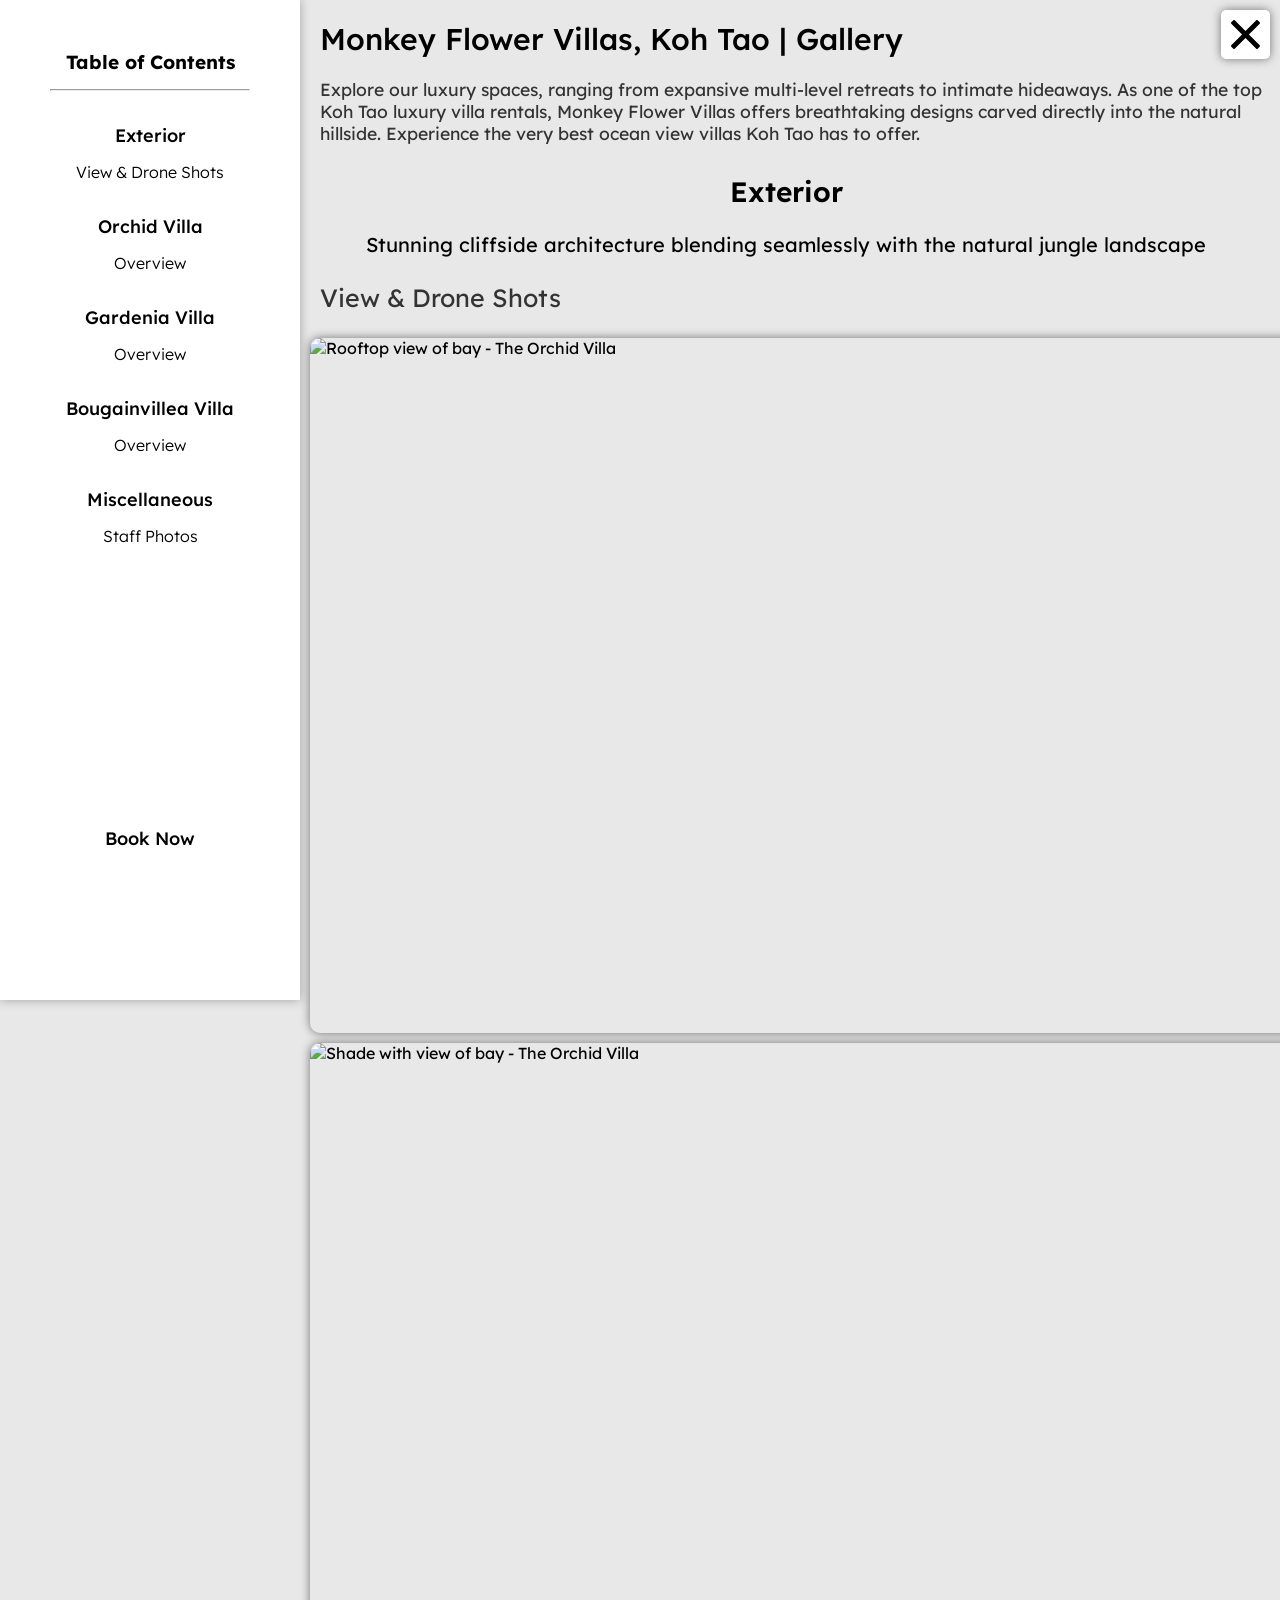
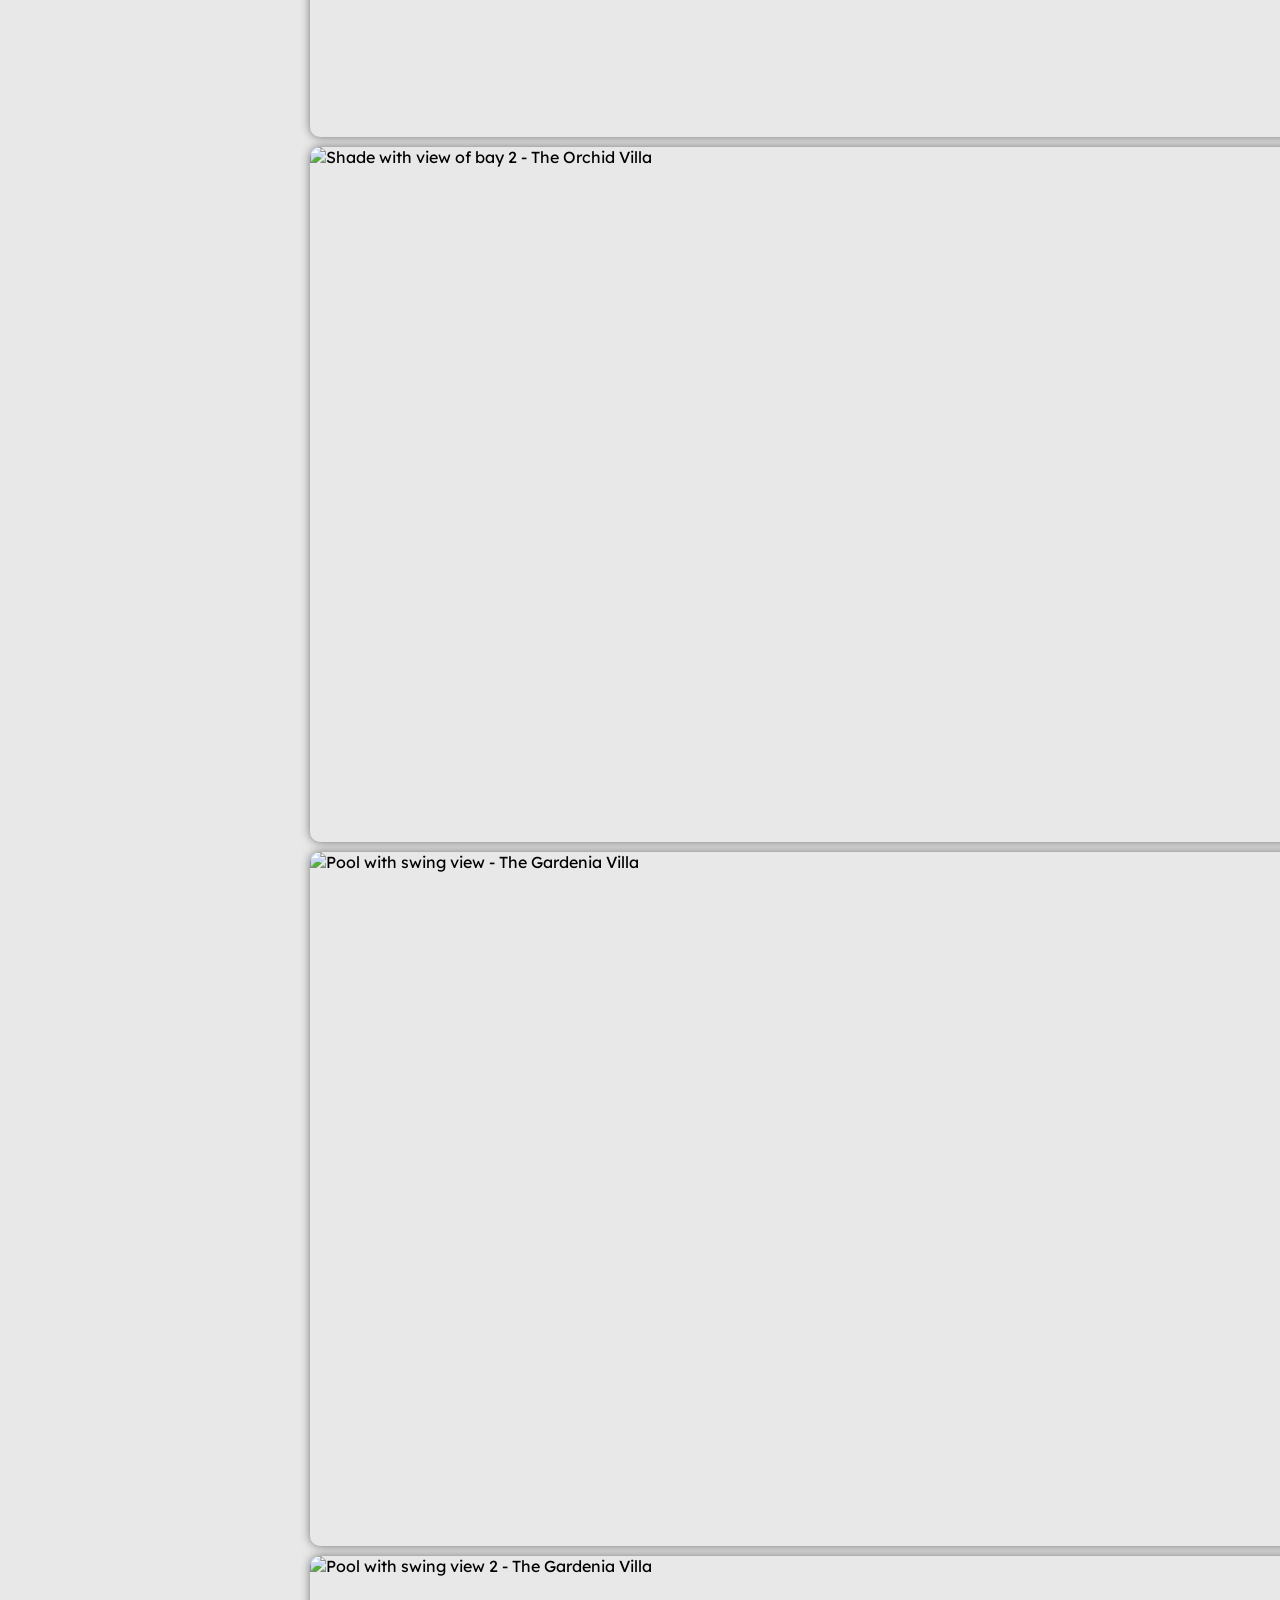
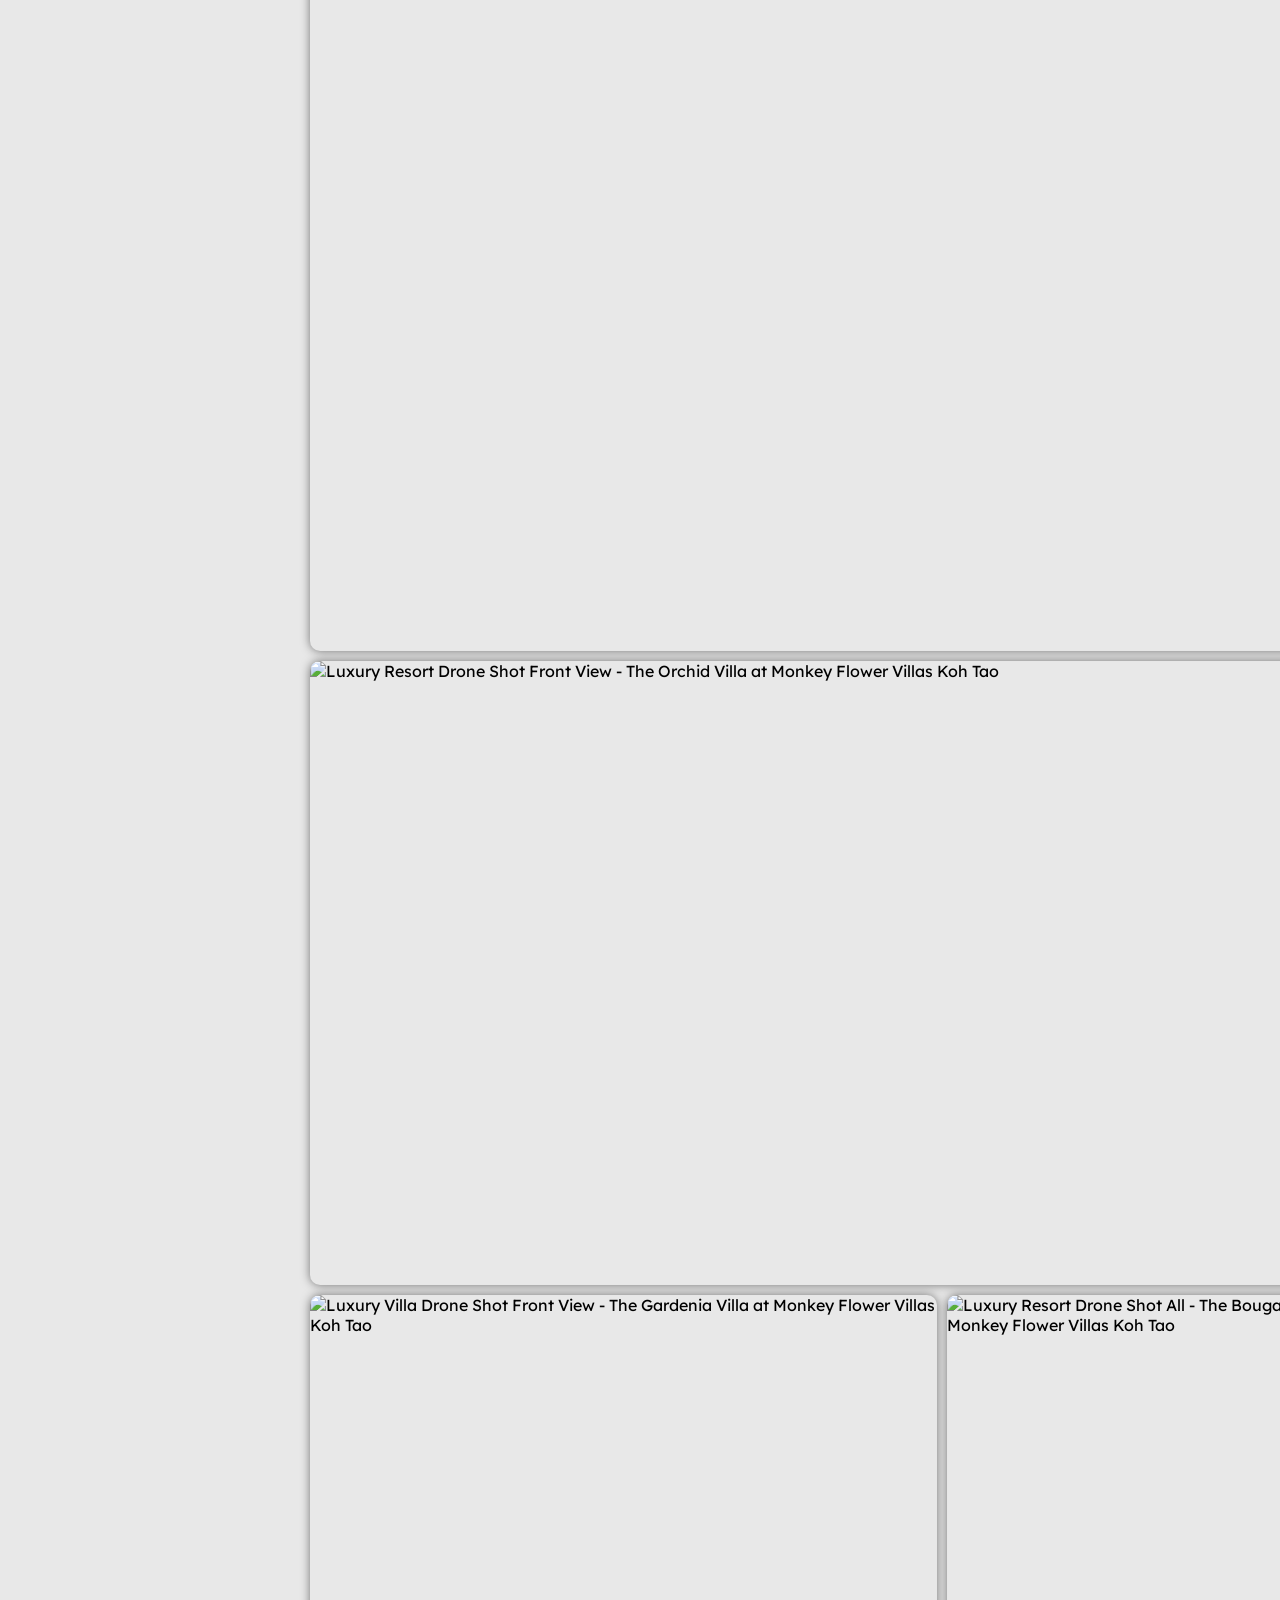
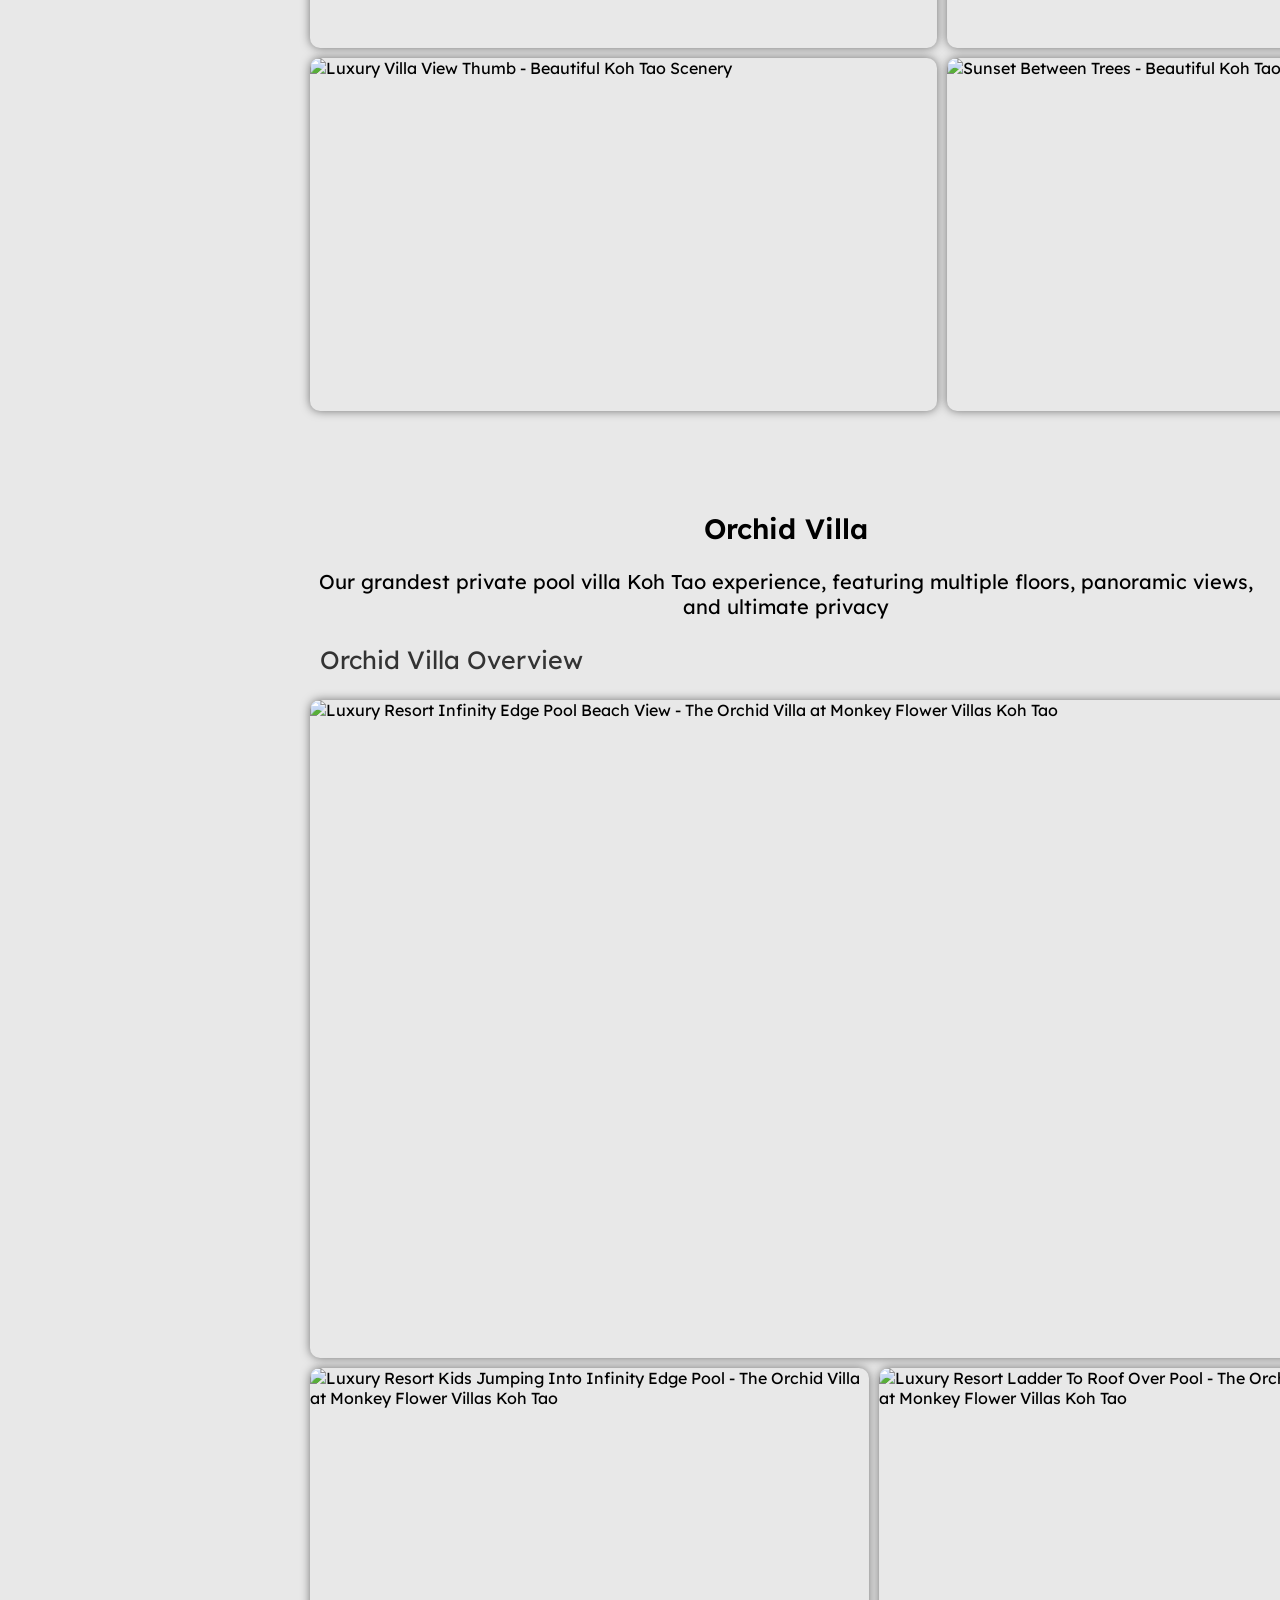
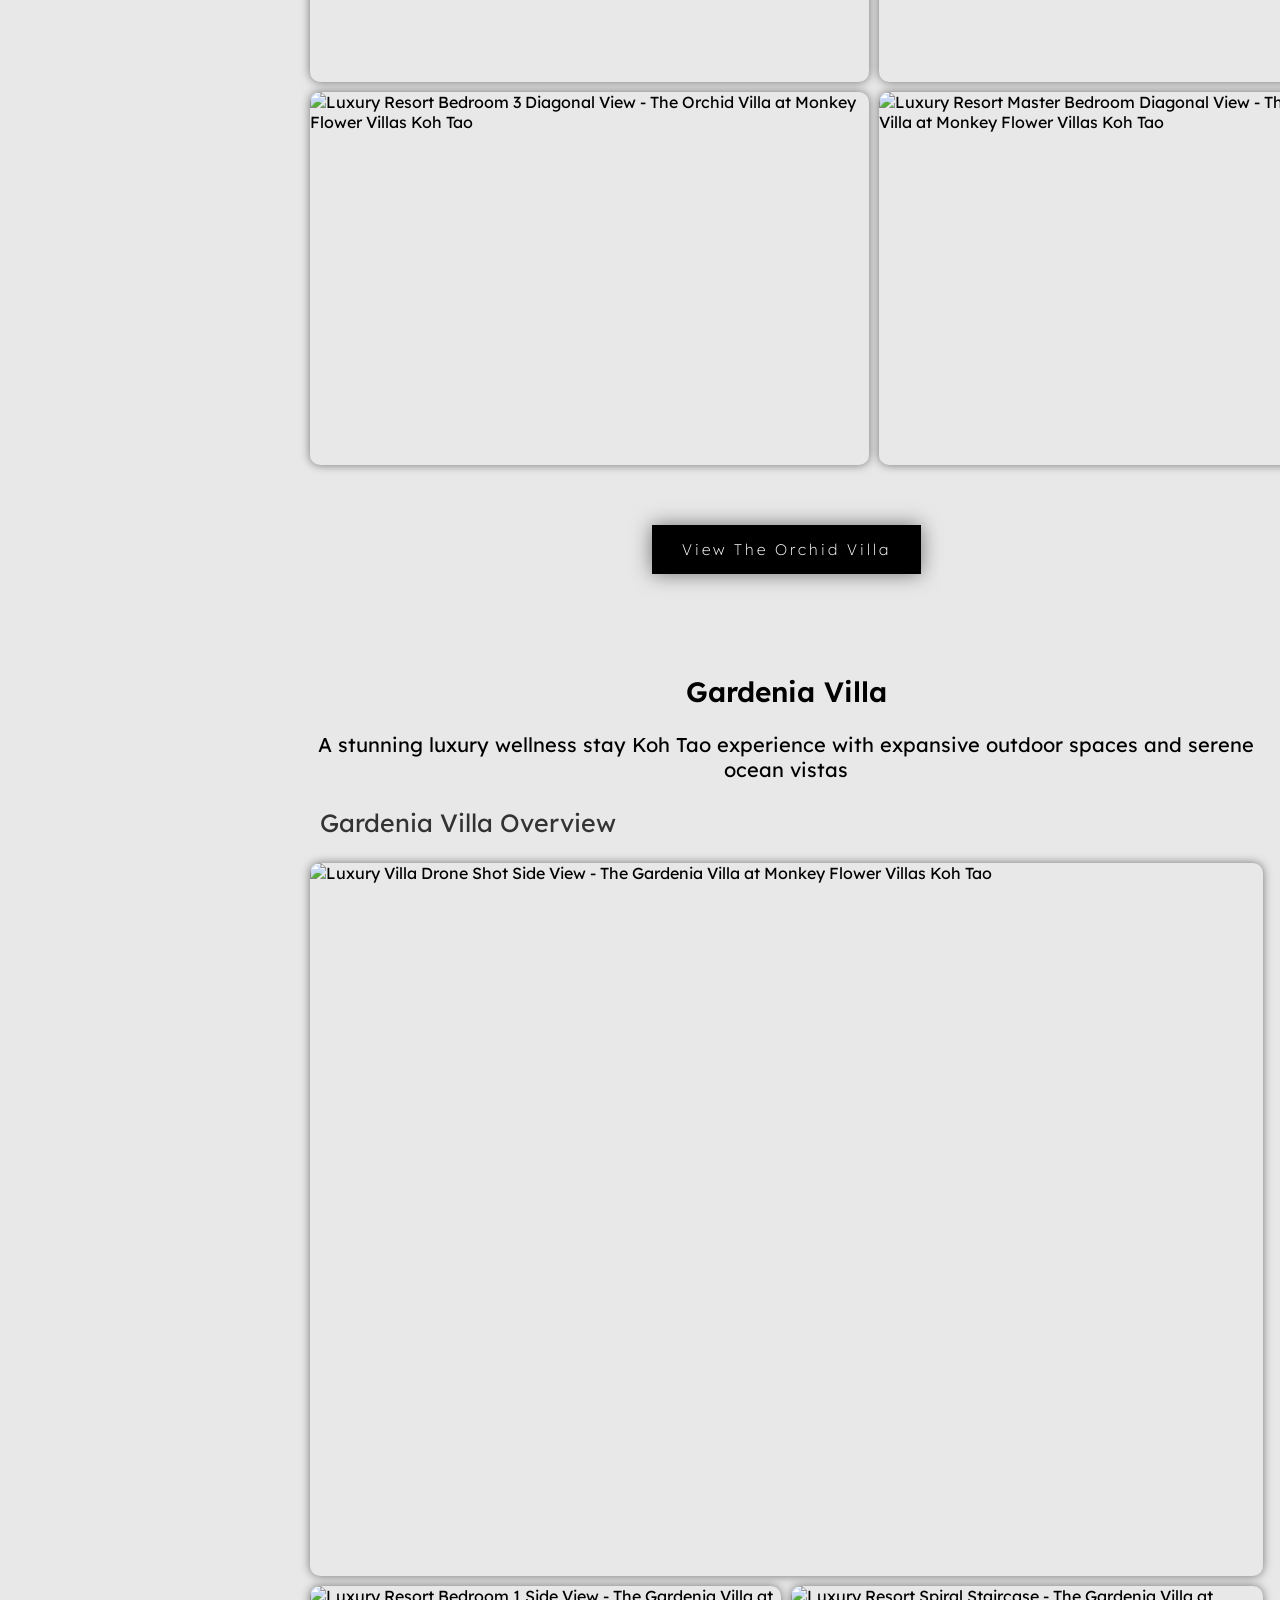
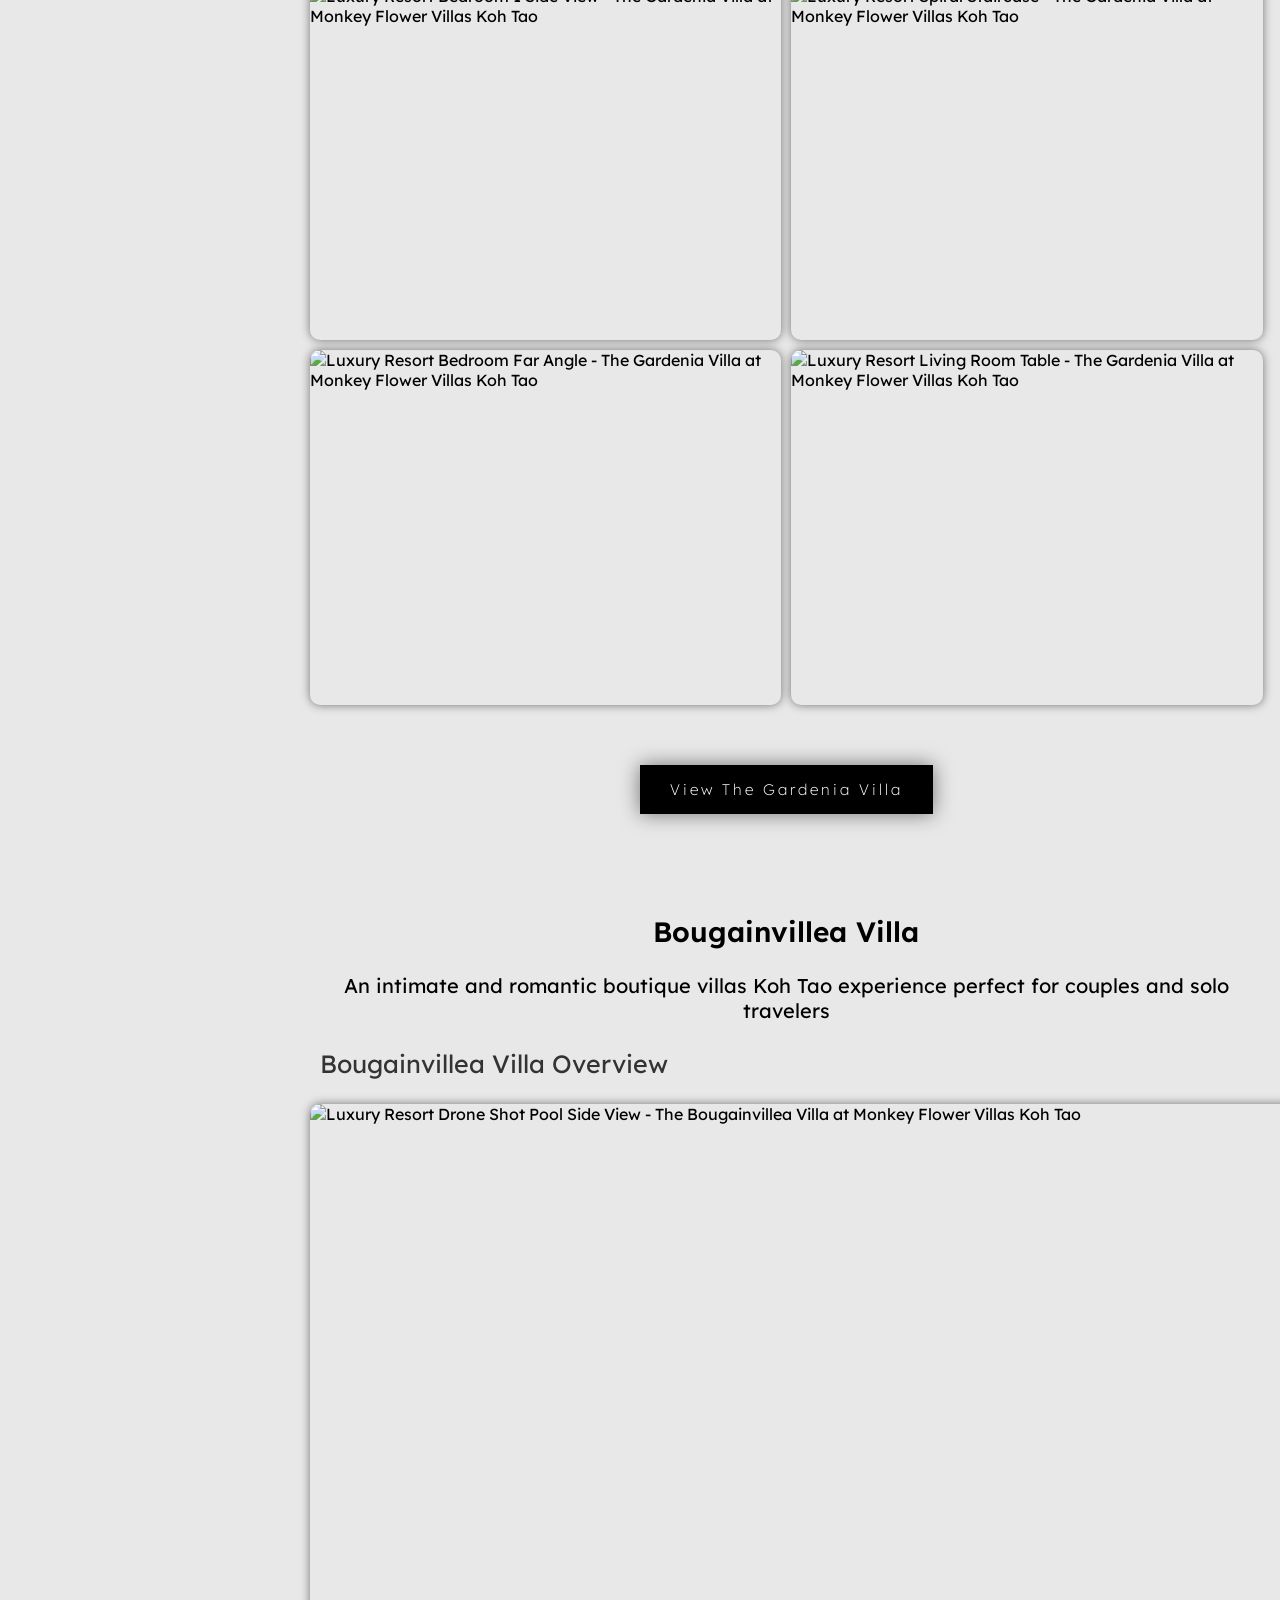
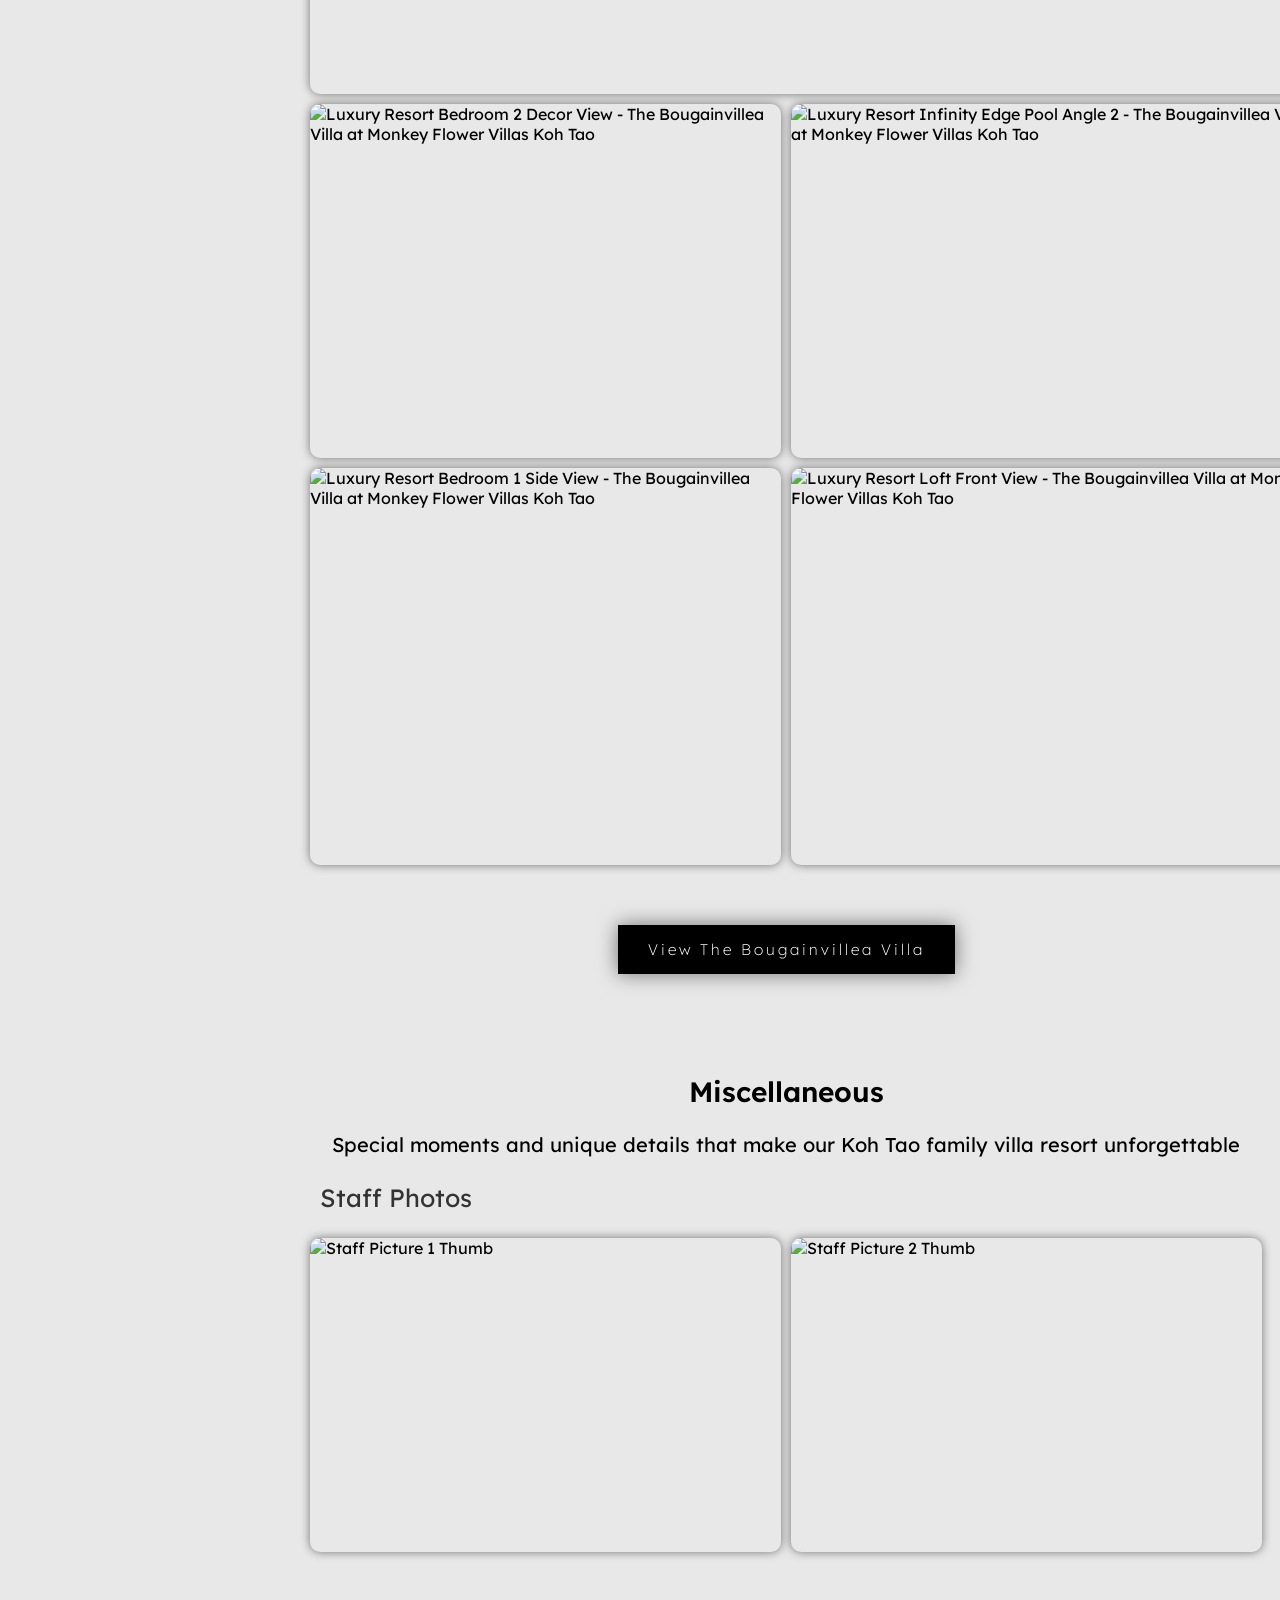
<file: galleries/gallery.html>
<!DOCTYPE html>
<html lang="en">

<head>
  <meta charset="UTF-8" />
  <meta name="viewport" content="width=device-width, initial-scale=1.0" />
  
  <title>Monkey Flower Villas Gallery | Koh Tao Resort</title>
  <link rel="icon" type="image/webp" href="/media/images/logos/monkey-flower-villas-logo-mini.webp" />
  
  <meta name="description" content="View our luxury villas and Koh Tao scenery in the Monkey Flower Villas gallery.">
  <meta name="author" content="Monkey Flower Villas">
  <meta name="robots" content="index, follow">
  
  <link rel="canonical" href="https://kotaovilla.com/galleries/gallery.html" />
  
  
  <meta property="og:type" content="website" />
  <meta property="og:url" content="https://kotaovilla.com/galleries/gallery.html" />
  <meta property="og:title" content="Monkey Flower Villas Gallery" />
  <meta property="og:description" content="View our luxury villas and Koh Tao scenery in the Monkey Flower Villas gallery." />
  <meta property="og:image" content="https://kotaovilla.com/media/images/homepage/hero-image.webp" />
  <meta property="og:site_name" content="Monkey Flower Villas" />
  
  
  <meta property="twitter:card" content="summary_large_image" />
  <meta property="twitter:title" content="Monkey Flower Villas Gallery" />
  <meta property="twitter:description" content="View our luxury villas and Koh Tao scenery in the Monkey Flower Villas gallery." />
  <meta property="twitter:image" content="https://kotaovilla.com/media/images/homepage/hero-image.webp" />
  
  
  <link rel="stylesheet" href="/styles/gallery.css">

  <script type="application/ld+json">
  {
    "@context": "https://schema.org",
    "@type": "Resort",
    "name": "Monkey Flower Villas",
    "image": "https://kotaovilla.com/media/images/homepage/hero-image.webp",
    "url": "https://kotaovilla.com/galleries/gallery.html",
    "telephone": "+66924231639",
    "email": "info@kotaovilla.com",
    "address": {
      "@type": "PostalAddress",
      "streetAddress": "19/6 Moo 1",
      "addressLocality": "Koh Tao",
      "addressRegion": "Surat Thani",
      "postalCode": "84360",
      "addressCountry": "TH"
    }
  }
  </script>

  <link rel="preload" as="image" href="/media/images/scenery/ocean-with-boat.webp">
  
  <script async src="https://www.googletagmanager.com/gtag/js?id=G-D87H9ECPYQ"></script>
  <script>
    window.dataLayer = window.dataLayer || [];
    function gtag(){dataLayer.push(arguments);}
    gtag('js', new Date());
    gtag('config', 'G-D87H9ECPYQ');
  </script>
</head>

<body>

  <main>
    <h1 id="gallery-title">Monkey Flower Villas, Koh Tao | Gallery</h1>

    <p class="gallery-description">Explore our luxury spaces, ranging from expansive multi-level retreats to intimate hideaways. As one of the top Koh Tao luxury villa rentals, Monkey Flower Villas offers breathtaking designs carved directly into the natural hillside. Experience the very best ocean view villas Koh Tao has to offer.</p>

    
    <a href="/index.html">
      <div id="corner-exit-button" title="Close gallery"></div>
    </a>

    
    <div class="table-of-contents">
      <h2 class="table-of-contents-title">Table of Contents</h2>
      <hr>

      <h3 class="table-of-contents-header">Exterior</h3>
      <a href="#drone-shots" class="table-of-contents-item">View & Drone Shots</a>

      <h3 class="table-of-contents-header">Orchid Villa</h3>
      <a href="#orchid-villa-overview" class="table-of-contents-item">Overview</a>

      <h3 class="table-of-contents-header">Gardenia Villa</h3>
      <a href="#gardenia-villa-overview" class="table-of-contents-item">Overview</a>
      
      <h3 class="table-of-contents-header">Bougainvillea Villa</h3>
      <a href="#bougainvillea-villa-overview" class="table-of-contents-item">Overview</a>

<h3 class="table-of-contents-header">Miscellaneous</h3>
      <a href="#staff-photos" class="table-of-contents-item">Staff Photos</a>
<a href="/booking.html" id="exit-button">Book Now</a>
    </div>

    <h2 class="section-title">Exterior</h2>
      <p class="section-subtitle">Stunning cliffside architecture blending seamlessly with the natural jungle landscape</p>

      <section id="drone-shots">
        <h3 class="section-header">View & Drone Shots</h3>
  
        <div class="image-grid">
            
            <img  class="zoomable span-2" data-src="/media/images/orchid-villa/view/rooftop-view-of-bay/full.webp" data-full="/media/images/orchid-villa/view/rooftop-view-of-bay/full.webp" alt="Rooftop view of bay - The Orchid Villa" width="1100" height="1100">
            <img  class="zoomable span-2" data-src="/media/images/orchid-villa/view/shade-with-view-of-bay-1/full.webp" data-full="/media/images/orchid-villa/view/shade-with-view-of-bay-1/full.webp" alt="Shade with view of bay - The Orchid Villa" width="1150" height="766">
            <img  class="zoomable span-2" data-src="/media/images/orchid-villa/view/shade-with-view-of-bay-2/full.webp" data-full="/media/images/orchid-villa/view/shade-with-view-of-bay-2/full.webp" alt="Shade with view of bay 2 - The Orchid Villa" width="1100" height="733">
            <img  class="zoomable span-2" data-src="/media/images/gardenia-villa/pool/pool-with-swing-1/full.webp" data-full="/media/images/gardenia-villa/pool/pool-with-swing-1/full.webp" alt="Pool with swing view - The Gardenia Villa" width="1100" height="825">
            <img  class="zoomable span-2" data-src="/media/images/gardenia-villa/pool/pool-with-swing-2/full.webp" data-full="/media/images/gardenia-villa/pool/pool-with-swing-2/full.webp" alt="Pool with swing view 2 - The Gardenia Villa" width="1200" height="900">
            <img  class="zoomable span-2" data-src="/media/images/orchid-villa/drone-shots/luxury-resort-drone-shot-front-view/full.webp" data-full="/media/images/orchid-villa/drone-shots/luxury-resort-drone-shot-front-view/full.webp" alt="Luxury Resort Drone Shot Front View - The Orchid Villa at Monkey Flower Villas Koh Tao" width="1100" height="619">
            <img  class="zoomable" data-src="/media/images/gardenia-villa/drone-shots/luxury-villa-drone-shot-front-view/thumb.webp" data-full="/media/images/gardenia-villa/drone-shots/luxury-villa-drone-shot-front-view/full.webp" alt="Luxury Villa Drone Shot Front View - The Gardenia Villa at Monkey Flower Villas Koh Tao" width="600" height="338">
            <img  class="zoomable" data-src="/media/images/bougainvillea-villa/drone-shots/luxury-resort-drone-shot-all/thumb.webp" data-full="/media/images/bougainvillea-villa/drone-shots/luxury-resort-drone-shot-all/full.webp" alt="Luxury Resort Drone Shot All - The Bougainvillea Villa at Monkey Flower Villas Koh Tao" width="600" height="338">
            <img  class="zoomable" data-src="/media/images/scenery/luxury-villa-view-thumb.webp" data-full="/media/images/scenery/luxury-villa-view.webp" alt="Luxury Villa View Thumb - Beautiful Koh Tao Scenery" width="600" height="338">
            <img  class="zoomable" data-src="/media/images/scenery/sunset-between-trees.webp" data-full="/media/images/scenery/sunset-between-trees.webp" alt="Sunset Between Trees - Beautiful Koh Tao Scenery" width="800" height="600">
        </div>
  
      </section>


    <section>
      <h2 class="section-title">Orchid Villa</h2>
      <p class="section-subtitle">Our grandest private pool villa Koh Tao experience, featuring multiple floors, panoramic views, and ultimate privacy</p>
  
      <section id="orchid-villa-overview">
        <h3 class="section-header">Orchid Villa Overview</h3>
  
        <div class="image-grid">
            <img  class="zoomable span-2" data-src="/media/images/orchid-villa/pool/luxury-resort-infinity-edge-pool-beach-view/full.webp" data-full="/media/images/orchid-villa/pool/luxury-resort-infinity-edge-pool-beach-view/full.webp" alt="Luxury Resort Infinity Edge Pool Beach View - The Orchid Villa at Monkey Flower Villas Koh Tao" width="1100" height="828">
            <img  class="zoomable" data-src="/media/images/orchid-villa/pool/luxury-resort-kids-jumping-into-infinity-edge-pool/thumb.webp" data-full="/media/images/orchid-villa/pool/luxury-resort-kids-jumping-into-infinity-edge-pool/full.webp" alt="Luxury Resort Kids Jumping Into Infinity Edge Pool - The Orchid Villa at Monkey Flower Villas Koh Tao" width="600" height="337">
            <img  class="zoomable" data-src="/media/images/orchid-villa/pool/luxury-resort-ladder-to-roof-over-pool/thumb.webp" data-full="/media/images/orchid-villa/pool/luxury-resort-ladder-to-roof-over-pool/full.webp" alt="Luxury Resort Ladder To Roof Over Pool - The Orchid Villa at Monkey Flower Villas Koh Tao" width="600" height="400">
            <img  class="zoomable" data-src="/media/images/orchid-villa/bedrooms/luxury-resort-bedroom-3-diagonal-view/thumb.webp" data-full="/media/images/orchid-villa/bedrooms/luxury-resort-bedroom-3-diagonal-view/full.webp" alt="Luxury Resort Bedroom 3 Diagonal View - The Orchid Villa at Monkey Flower Villas Koh Tao" width="600" height="400">
            <img  class="zoomable" data-src="/media/images/orchid-villa/bedrooms/luxury-resort-master-bedroom-diagonal-view/thumb.webp" data-full="/media/images/orchid-villa/bedrooms/luxury-resort-master-bedroom-diagonal-view/full.webp" alt="Luxury Resort Master Bedroom Diagonal View - The Orchid Villa at Monkey Flower Villas Koh Tao" width="600" height="400">
        </div>
  
      </section>
      <a href="/service/the-orchid-villa.html" class="gallery-redirect-button">View The Orchid Villa</a>
      <h2 class="section-title">Gardenia Villa</h2>
      <p class="section-subtitle">A stunning luxury wellness stay Koh Tao experience with expansive outdoor spaces and serene ocean vistas</p>
  
      <section id="gardenia-villa-overview">
        <h3 class="section-header">Gardenia Villa Overview</h3>
  
        <div class="image-grid">
            <img  class="zoomable span-2" data-src="/media/images/gardenia-villa/drone-shots/luxury-villa-drone-shot-side-view/full.webp" data-full="/media/images/gardenia-villa/drone-shots/luxury-villa-drone-shot-side-view/full.webp" alt="Luxury Villa Drone Shot Side View - The Gardenia Villa at Monkey Flower Villas Koh Tao" width="1100" height="825">
            <img  class="zoomable" data-src="/media/images/gardenia-villa/second-floor/luxury-resort-bedroom-1-side-view/thumb.webp" data-full="/media/images/gardenia-villa/second-floor/luxury-resort-bedroom-1-side-view/full.webp" alt="Luxury Resort Bedroom 1 Side View - The Gardenia Villa at Monkey Flower Villas Koh Tao" width="600" height="451">
            <img  class="zoomable" data-src="/media/images/gardenia-villa/second-floor/luxury-resort-spiral-staircase/thumb.webp" data-full="/media/images/gardenia-villa/second-floor/luxury-resort-spiral-staircase/full.webp" alt="Luxury Resort Spiral Staircase - The Gardenia Villa at Monkey Flower Villas Koh Tao" width="500" height="375">
            <img  class="zoomable" data-src="/media/images/gardenia-villa/third-floor/luxury-resort-bedroom-far-angle/thumb.webp" data-full="/media/images/gardenia-villa/third-floor/luxury-resort-bedroom-far-angle/full.webp" alt="Luxury Resort Bedroom Far Angle - The Gardenia Villa at Monkey Flower Villas Koh Tao" width="500" height="376">
            <img  class="zoomable" data-src="/media/images/gardenia-villa/first-floor/luxury-resort-living-room-table/thumb.webp" data-full="/media/images/gardenia-villa/first-floor/luxury-resort-living-room-table/full.webp" alt="Luxury Resort Living Room Table - The Gardenia Villa at Monkey Flower Villas Koh Tao" width="600" height="451">
        </div>
  
      </section>
      <a href="/service/the-gardenia-villa.html" class="gallery-redirect-button">View The Gardenia Villa</a>
      <h2 class="section-title">Bougainvillea Villa</h2>
      <p class="section-subtitle">An intimate and romantic boutique villas Koh Tao experience perfect for couples and solo travelers</p>
  
      <section id="bougainvillea-villa-overview">
        <h3 class="section-header">Bougainvillea Villa Overview</h3>
  
        <div class="image-grid">
            <img  class="zoomable span-2" data-src="/media/images/bougainvillea-villa/drone-shots/luxury-resort-drone-shot-pool-side-view/full.webp" data-full="/media/images/bougainvillea-villa/drone-shots/luxury-resort-drone-shot-pool-side-view/full.webp" alt="Luxury Resort Drone Shot Pool Side View - The Bougainvillea Villa at Monkey Flower Villas Koh Tao" width="1150" height="767">
            <img  class="zoomable" data-src="/media/images/bougainvillea-villa/bedrooms/luxury-resort-bedroom-2-decor-view/thumb.webp" data-full="/media/images/bougainvillea-villa/bedrooms/luxury-resort-bedroom-2-decor-view/full.webp" alt="Luxury Resort Bedroom 2 Decor View - The Bougainvillea Villa at Monkey Flower Villas Koh Tao" width="600" height="450">
            <img  class="zoomable" data-src="/media/images/bougainvillea-villa/pool/luxury-resort-infinity-edge-pool-angle-2/thumb.webp" data-full="/media/images/bougainvillea-villa/pool/luxury-resort-infinity-edge-pool-angle-2/full.webp" alt="Luxury Resort Infinity Edge Pool Angle 2 - The Bougainvillea Villa at Monkey Flower Villas Koh Tao" width="600" height="400">
            <img  class="zoomable" data-src="/media/images/bougainvillea-villa/bedrooms/luxury-resort-bedroom-1-side-view/thumb.webp" data-full="/media/images/bougainvillea-villa/bedrooms/luxury-resort-bedroom-1-side-view/full.webp" alt="Luxury Resort Bedroom 1 Side View - The Bougainvillea Villa at Monkey Flower Villas Koh Tao" width="600" height="450">
            <img  class="zoomable" data-src="/media/images/bougainvillea-villa/loft/luxury-resort-loft-front-view/thumb.webp" data-full="/media/images/bougainvillea-villa/loft/luxury-resort-loft-front-view/full.webp" alt="Luxury Resort Loft Front View - The Bougainvillea Villa at Monkey Flower Villas Koh Tao" width="600" height="450">
        </div>
  
      </section>
      <a href="/service/the-bougainvillea-villa.html" class="gallery-redirect-button">View The Bougainvillea Villa</a>
<h2 class="section-title">Miscellaneous</h2>
      <p class="section-subtitle">Special moments and unique details that make our Koh Tao family villa resort unforgettable</p>
  
      <section id="staff-photos">
        <h3 class="section-header">Staff Photos</h3>
        <div class="image-grid">
          <img  class="zoomable" data-src="/media/images/extras/staff-picture-1-thumb.webp" data-full="/media/images/extras/staff-picture-1.webp" alt="Staff Picture 1 Thumb" width="600" height="400">
          <img  class="zoomable" data-src="/media/images/extras/staff-picture-2-thumb.webp" data-full="/media/images/extras/staff-picture-2.webp" alt="Staff Picture 2 Thumb" width="600" height="400">
        </div>
      </section>

<div id="lightbox">
        <img id="lightbox-img" alt="Enlarged gallery view of Monkey Flower Villas Koh Tao">
    </div>
  </main>

  <script src="/scripts/gallery.js"></script>

    <noscript>
        <div style="background-color: yellow; padding: 10px; border: 1px solid orange; text-align: center; z-index: 999;">
            <strong>Warning:</strong> JavaScript is disabled. Some visual effects may not appear.
        </div>
    </noscript>
</body>
</html>
</file>
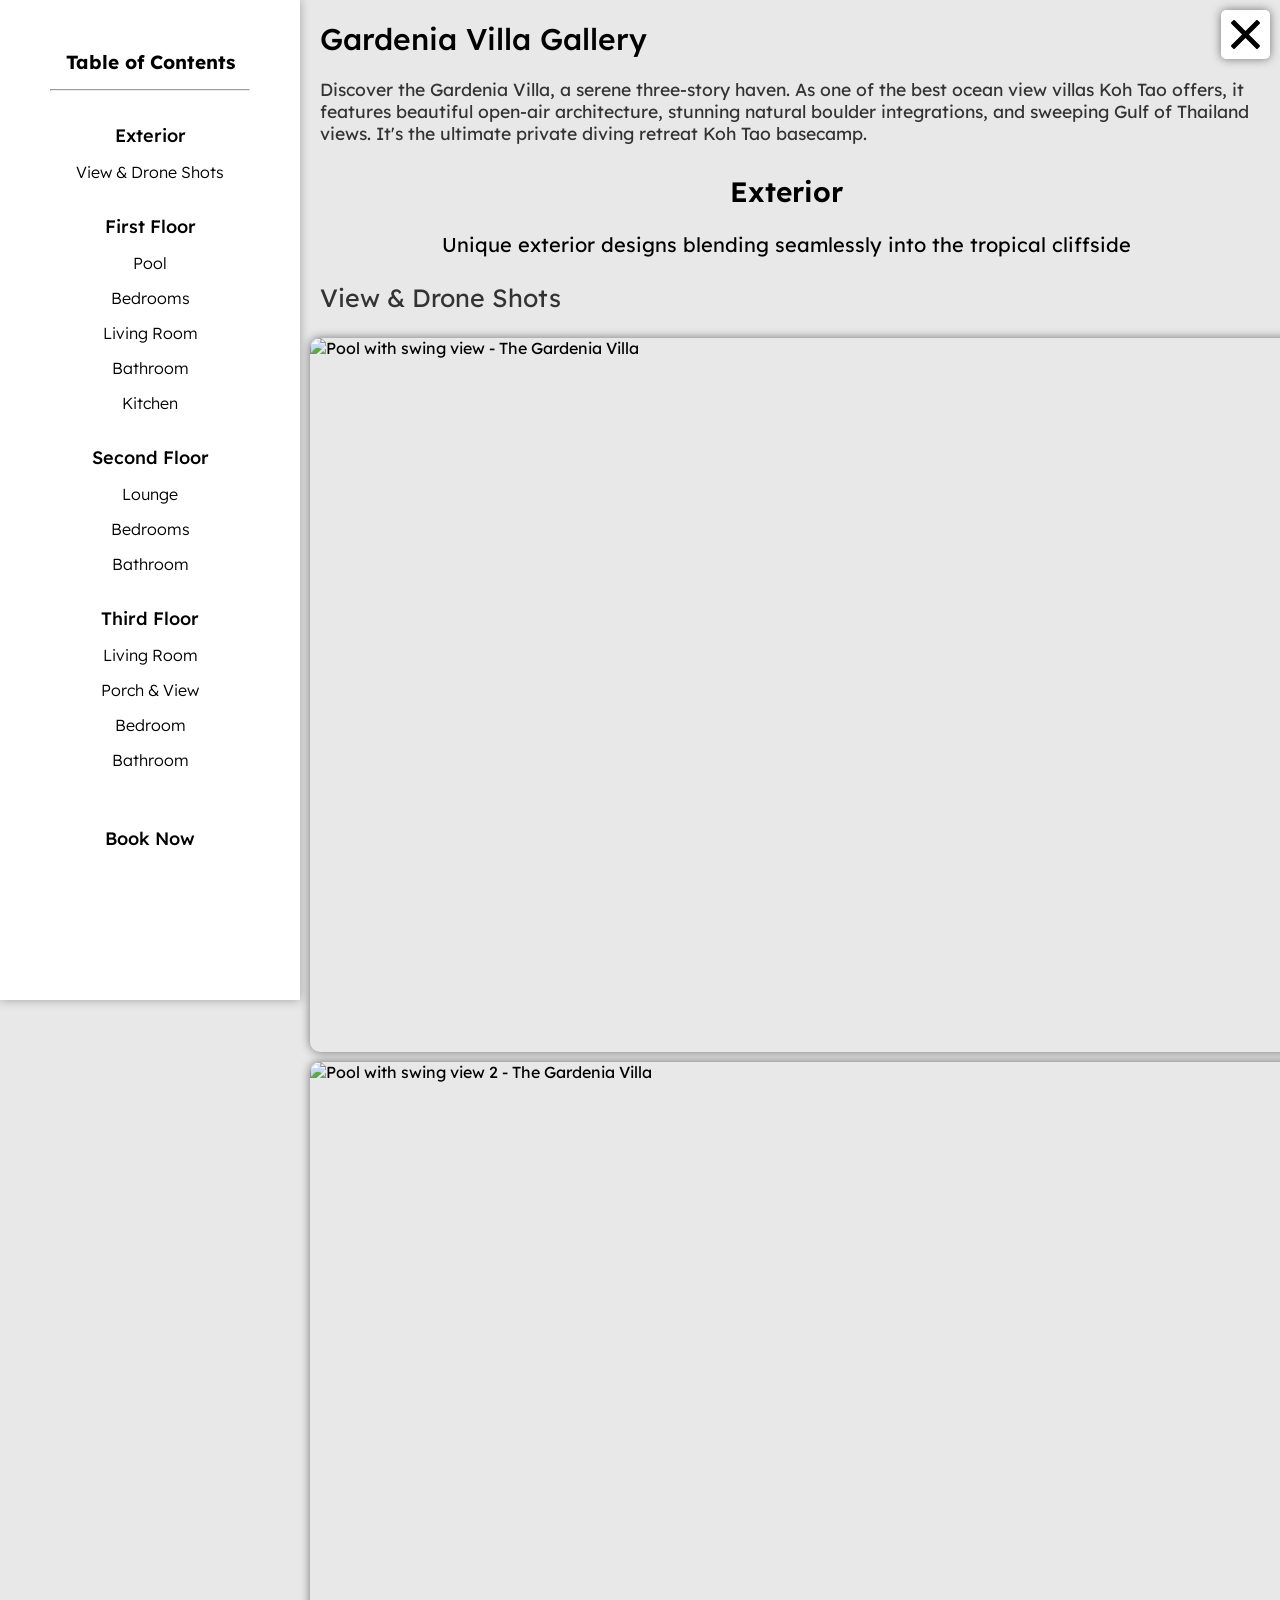
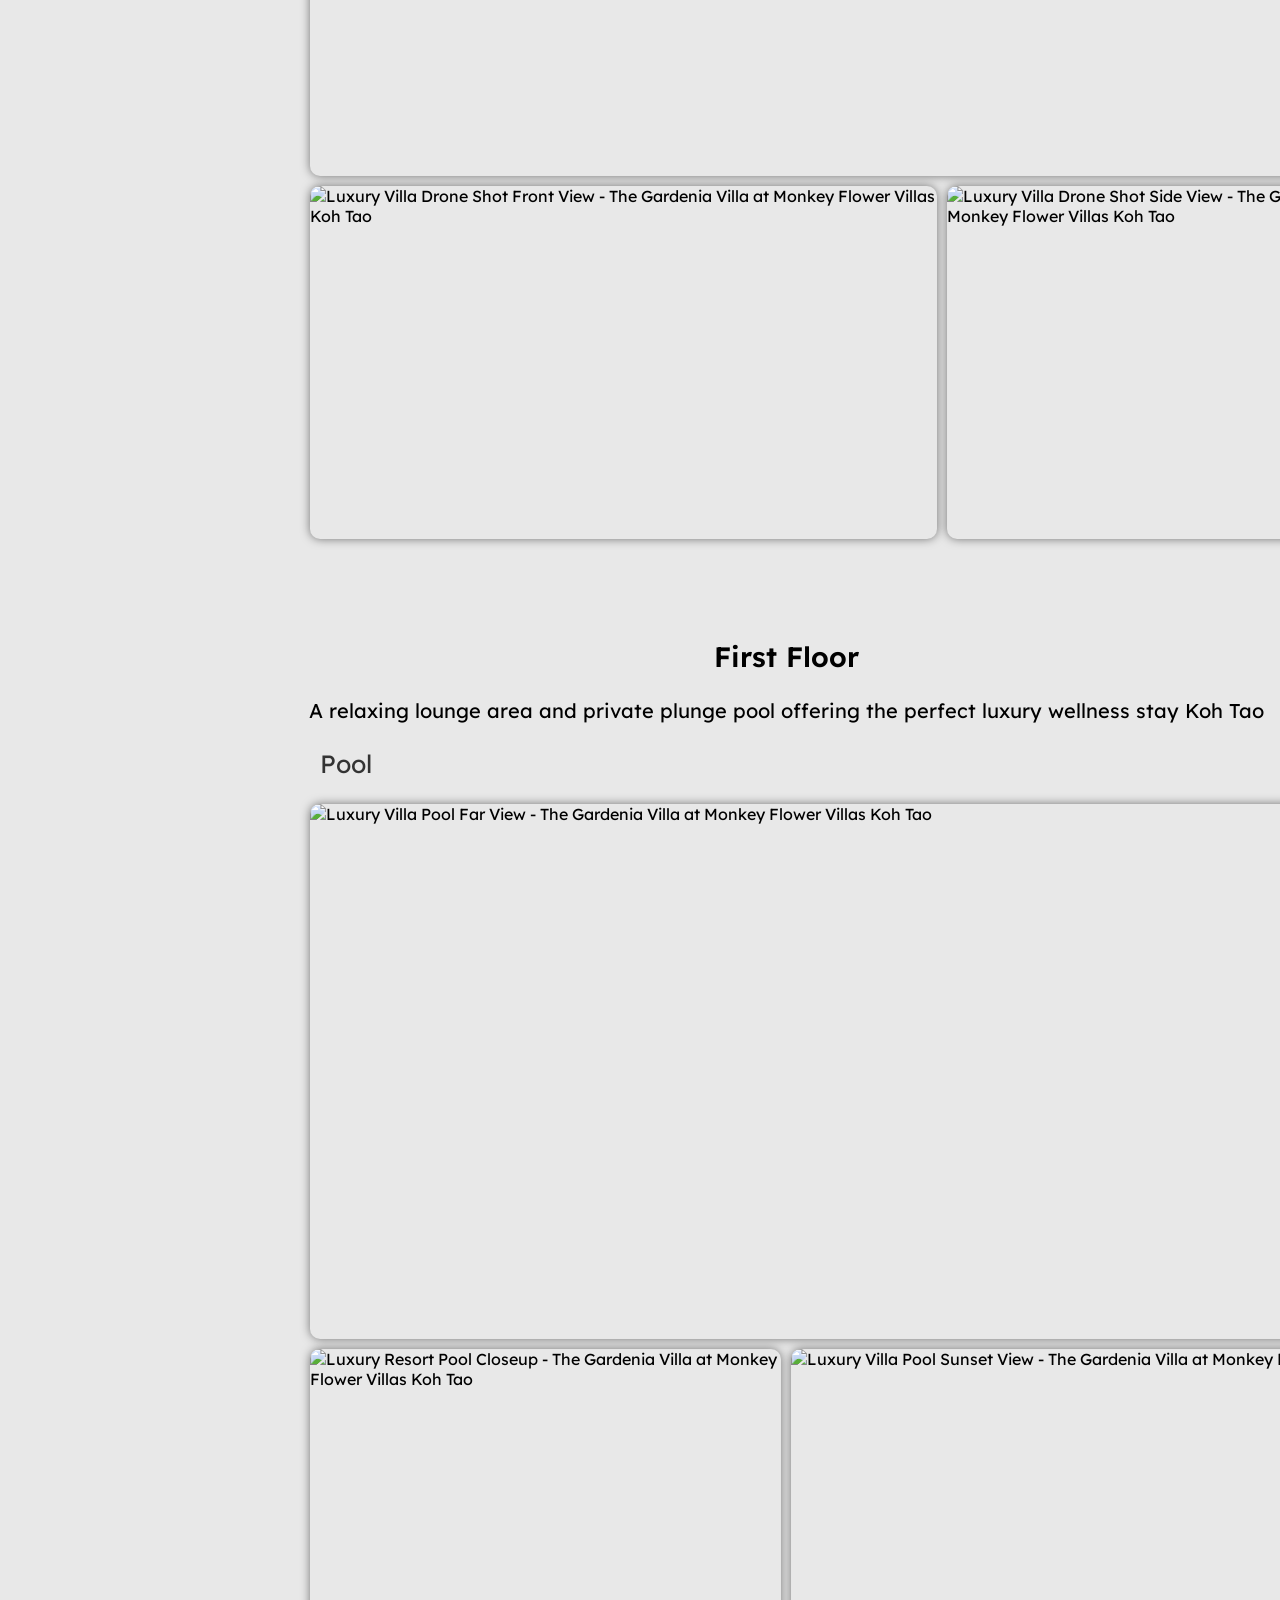
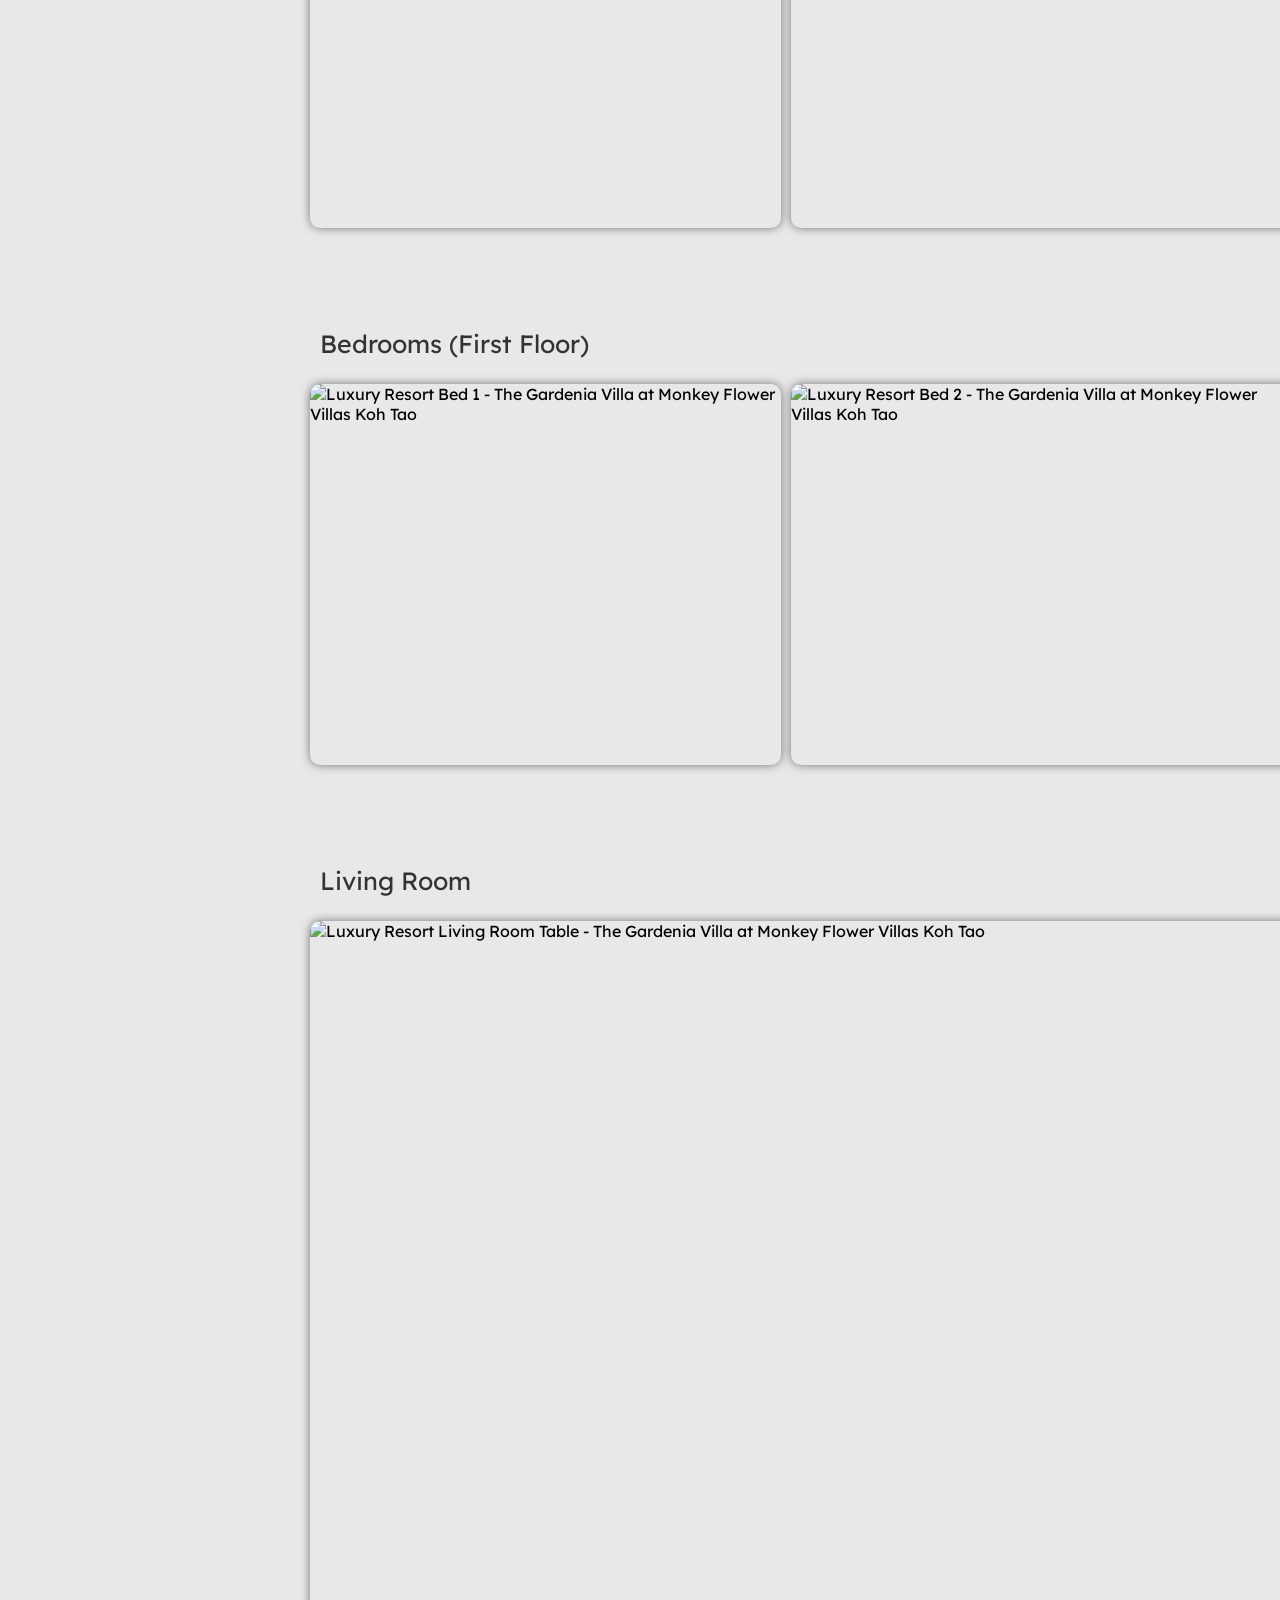
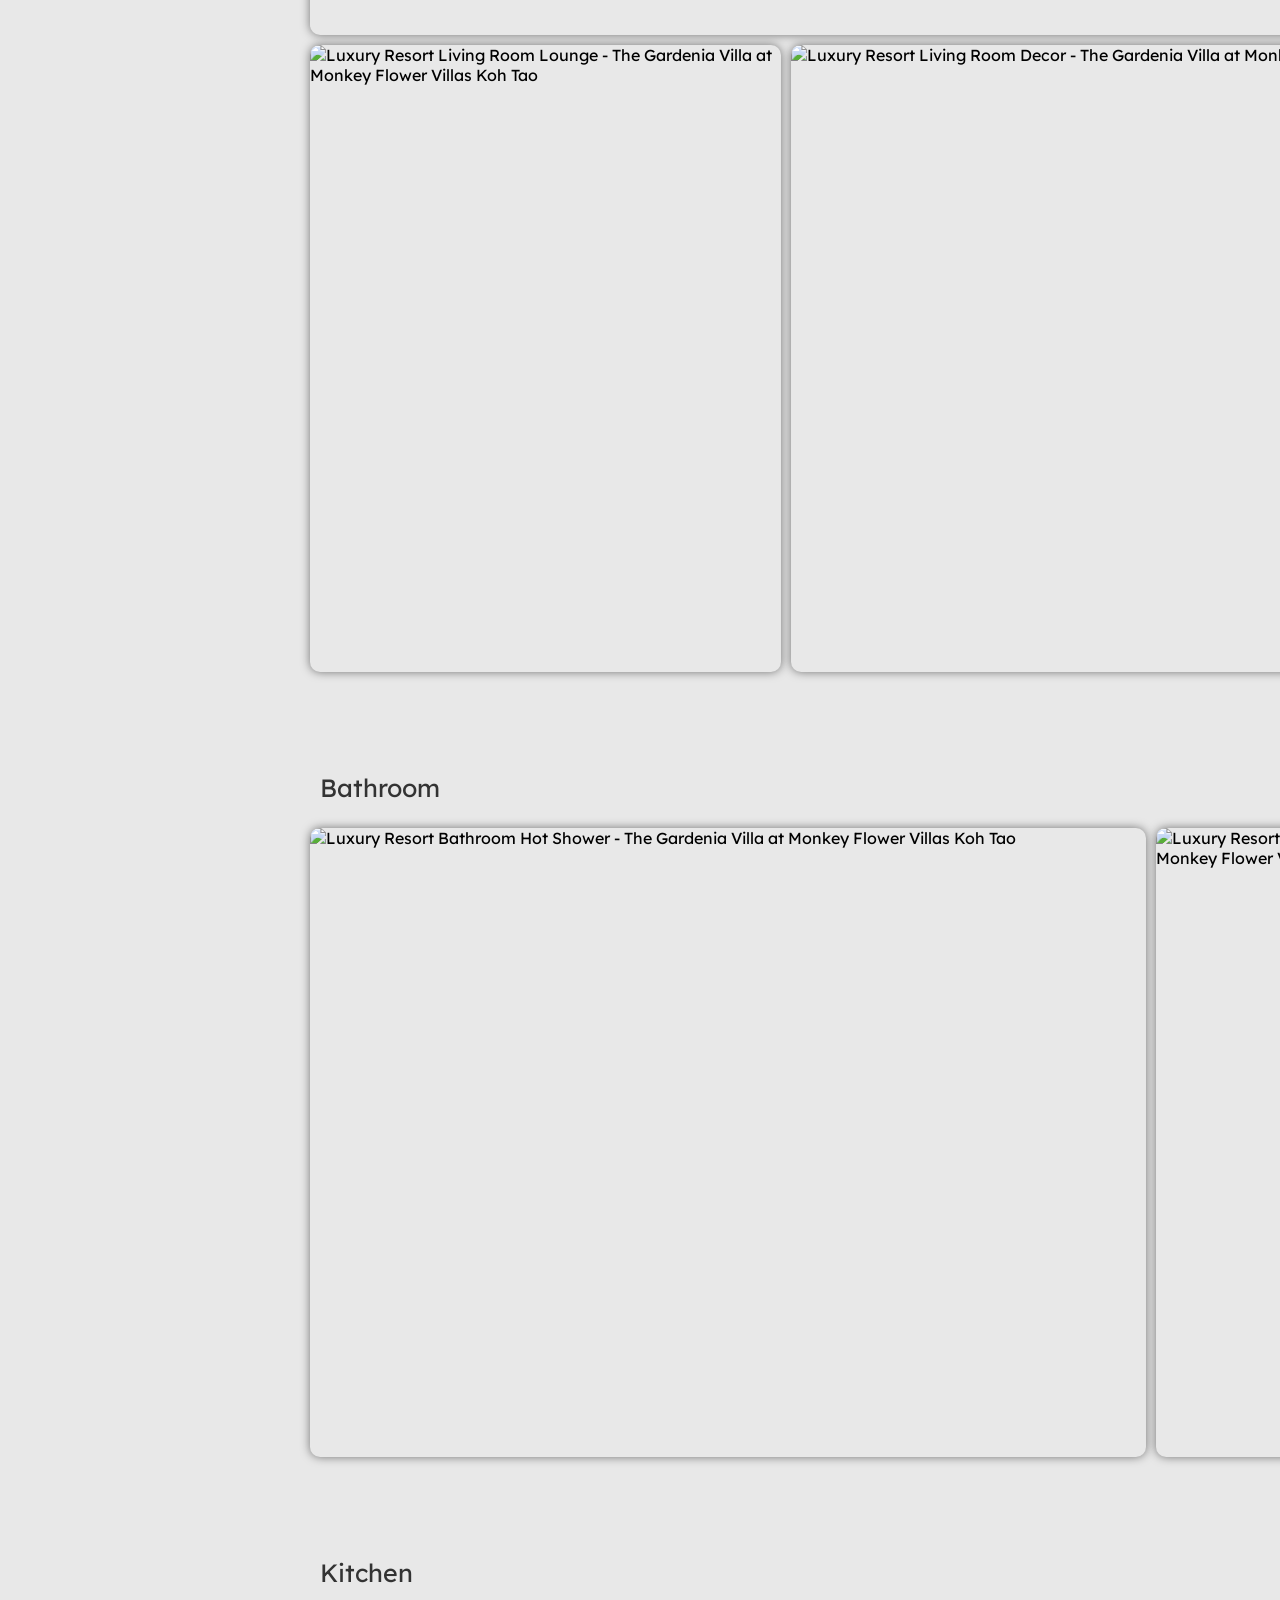
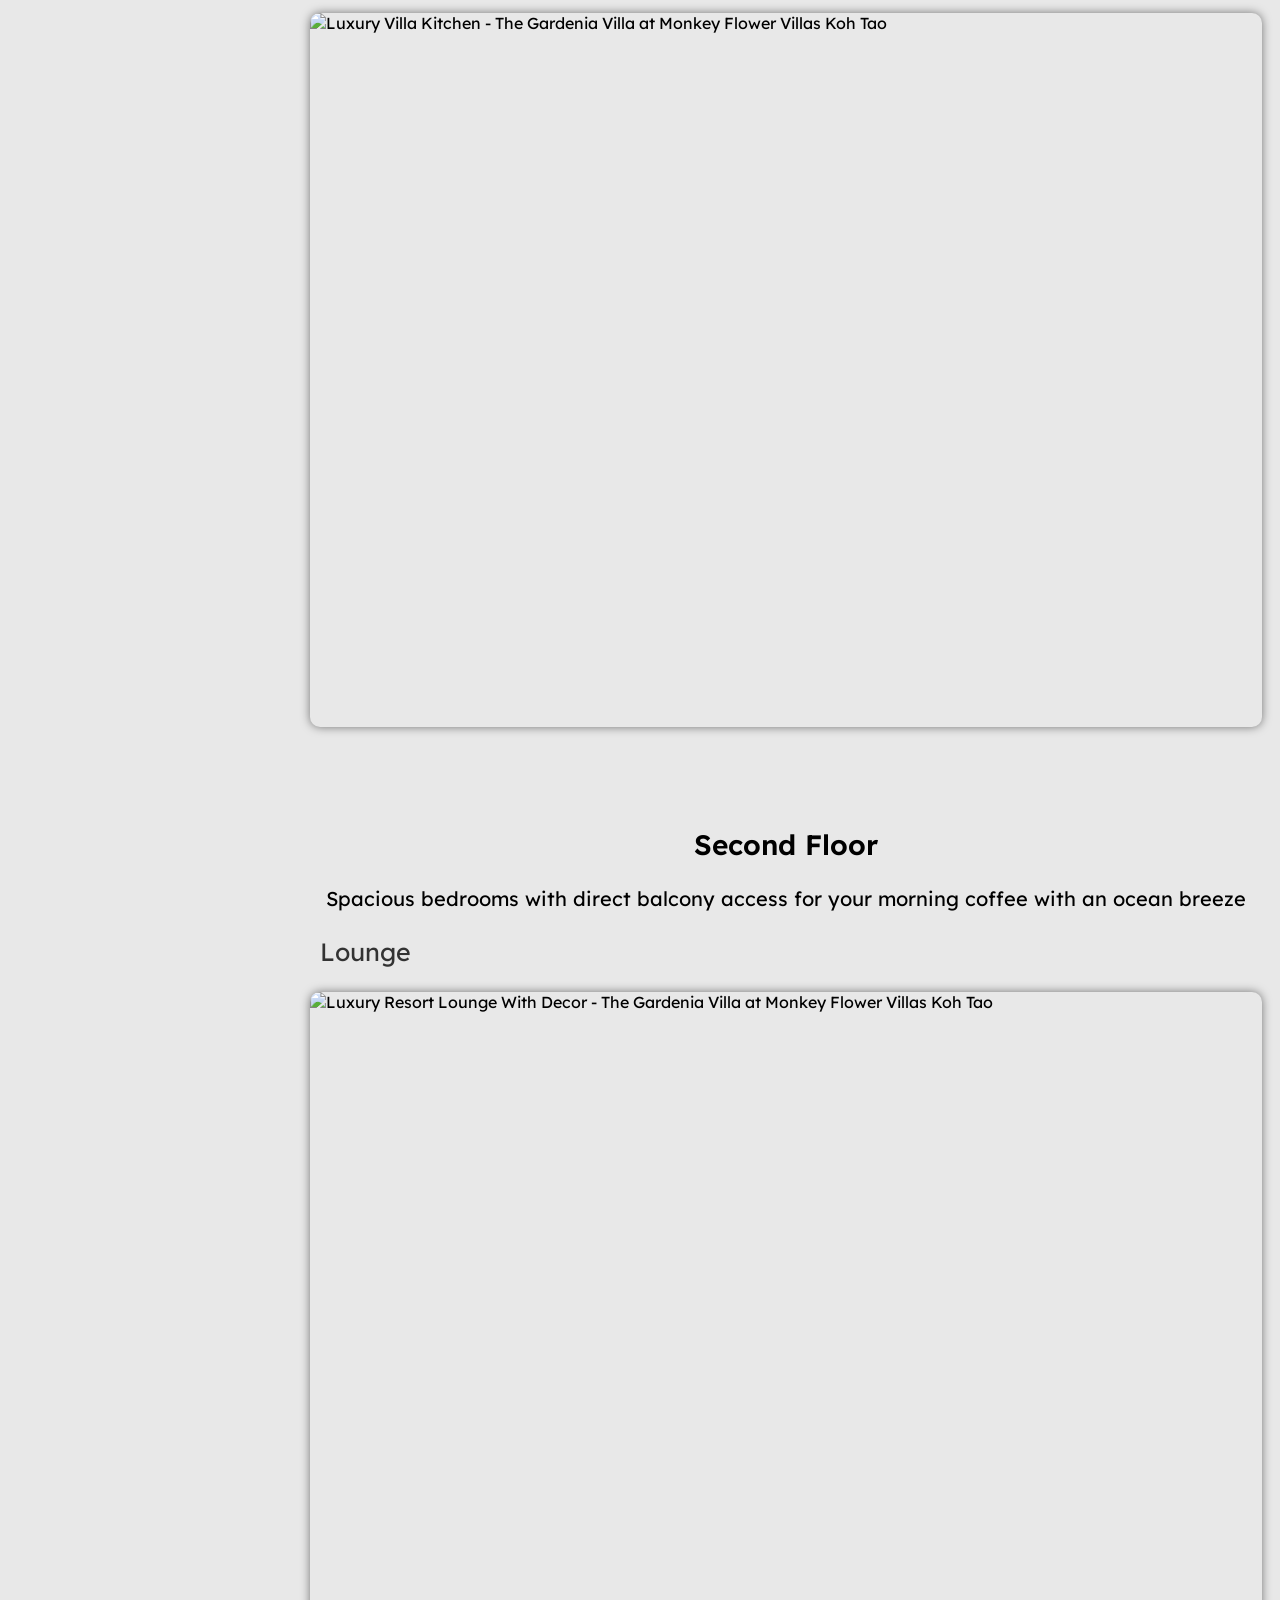
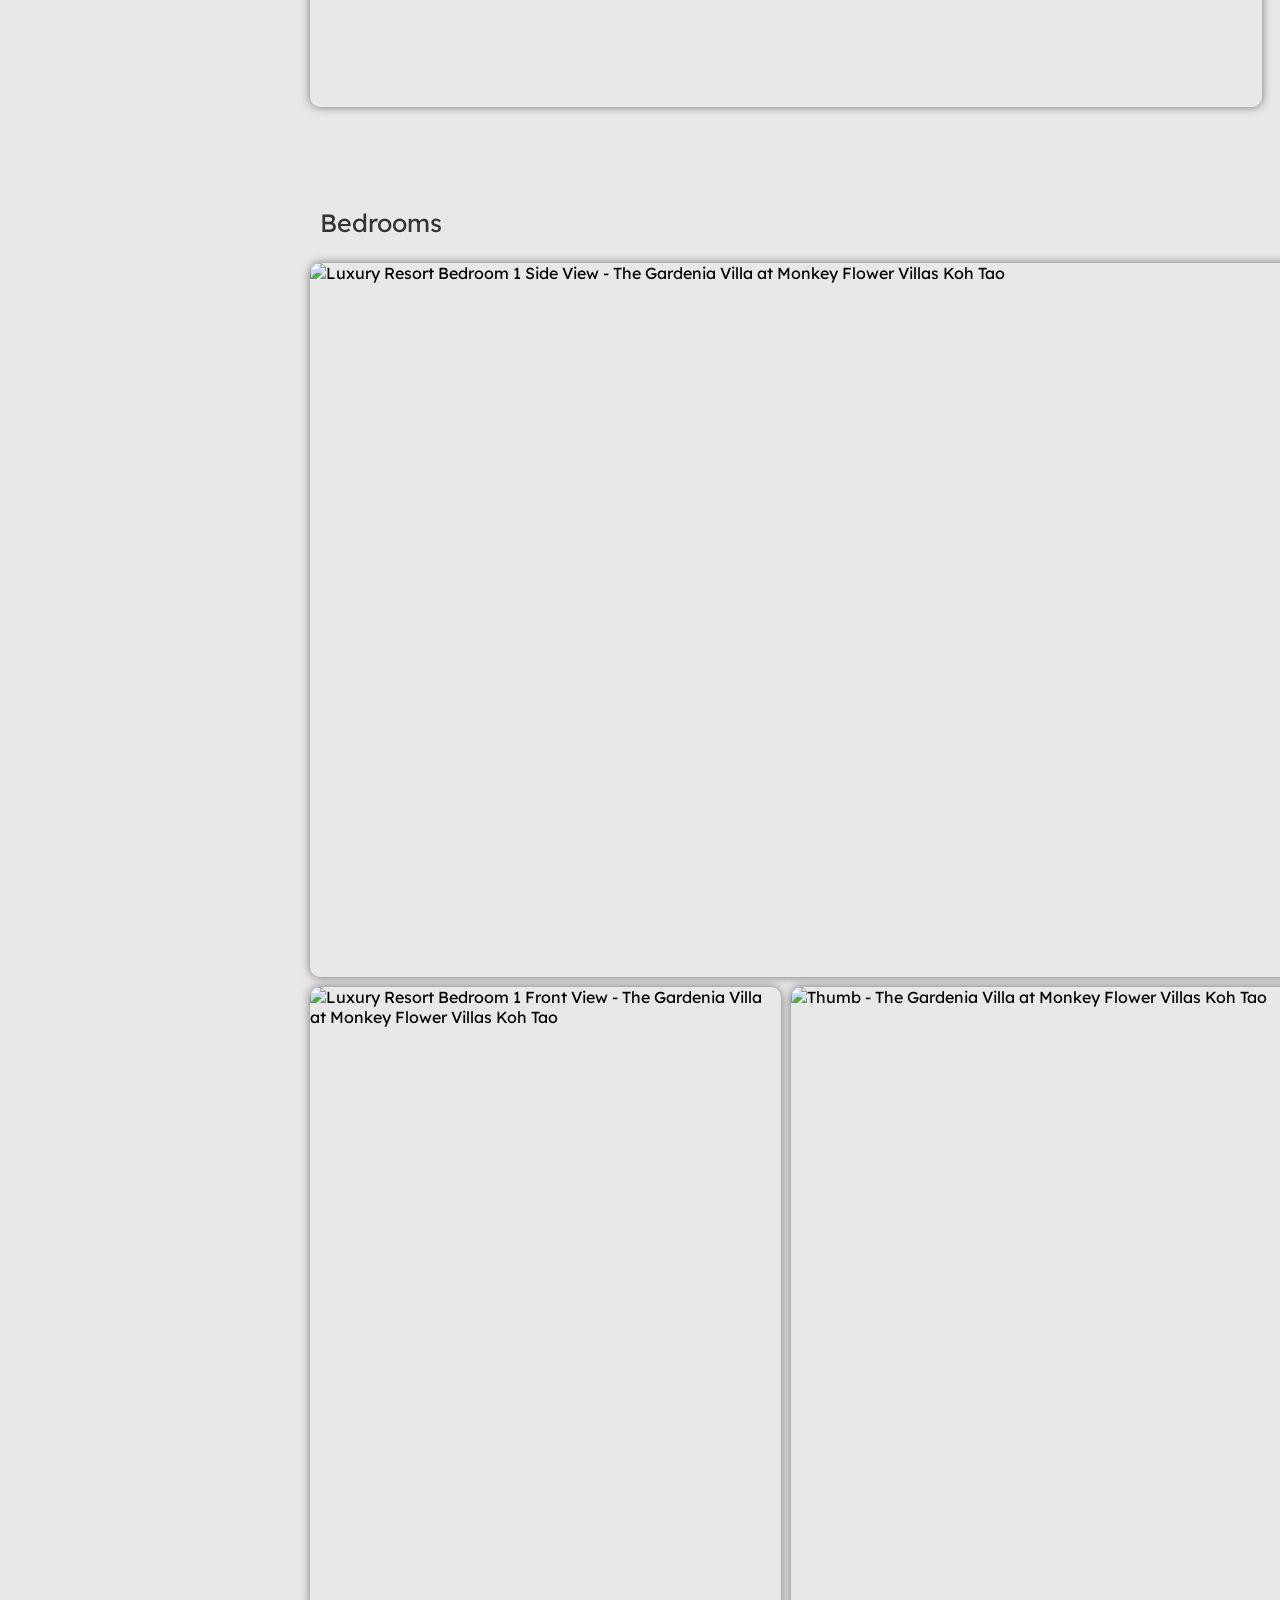
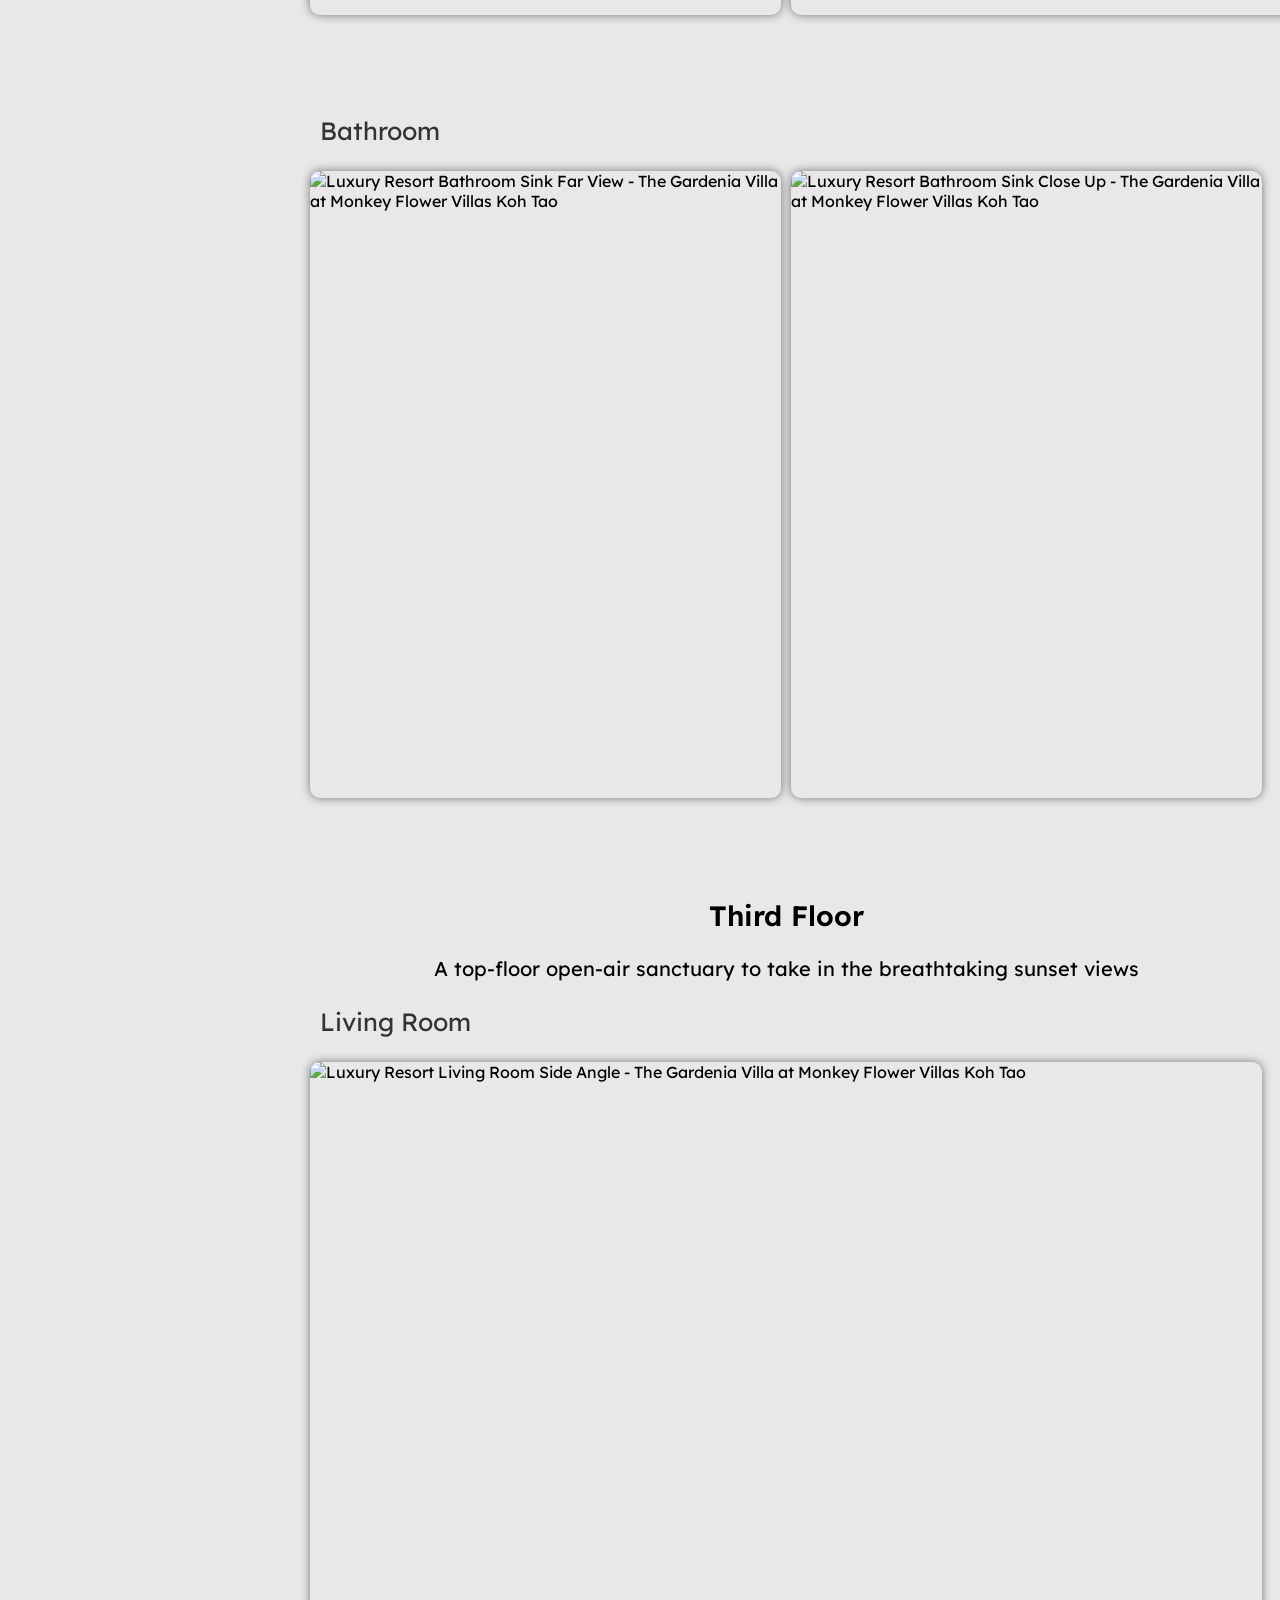
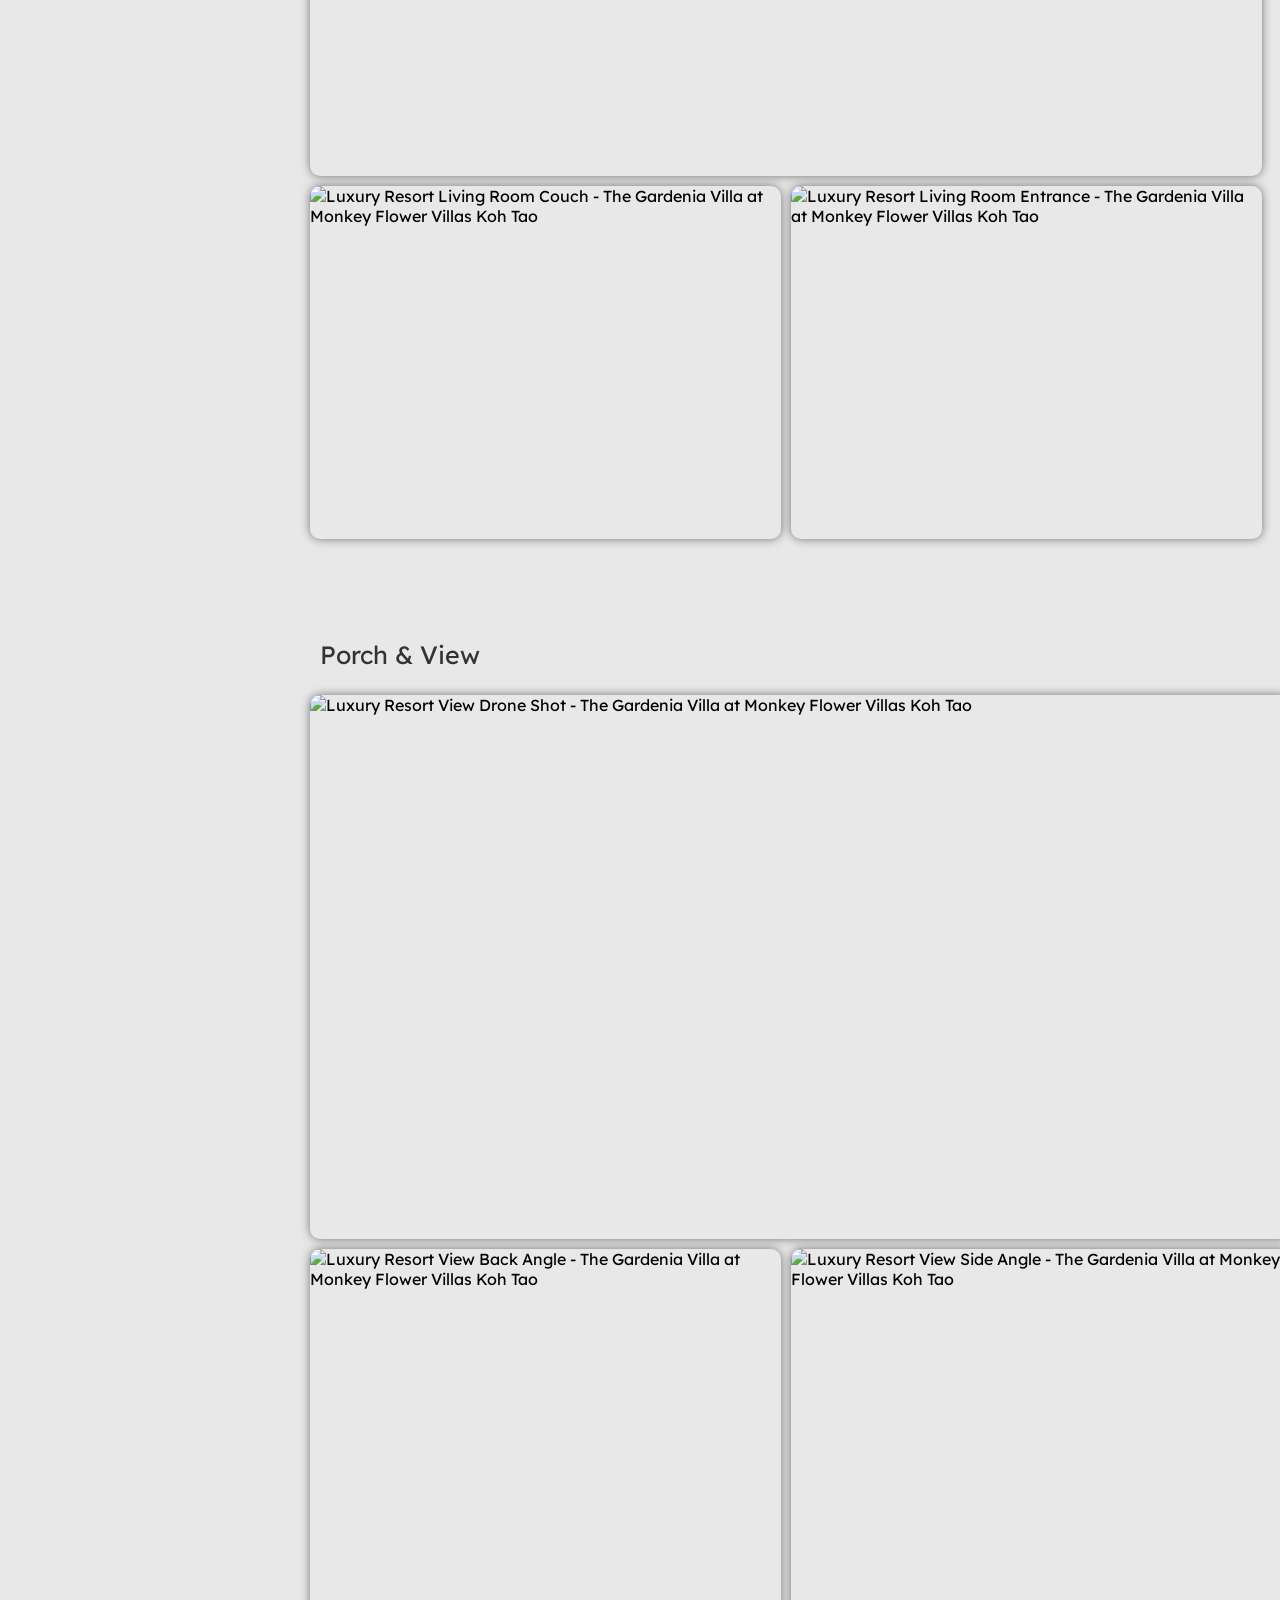
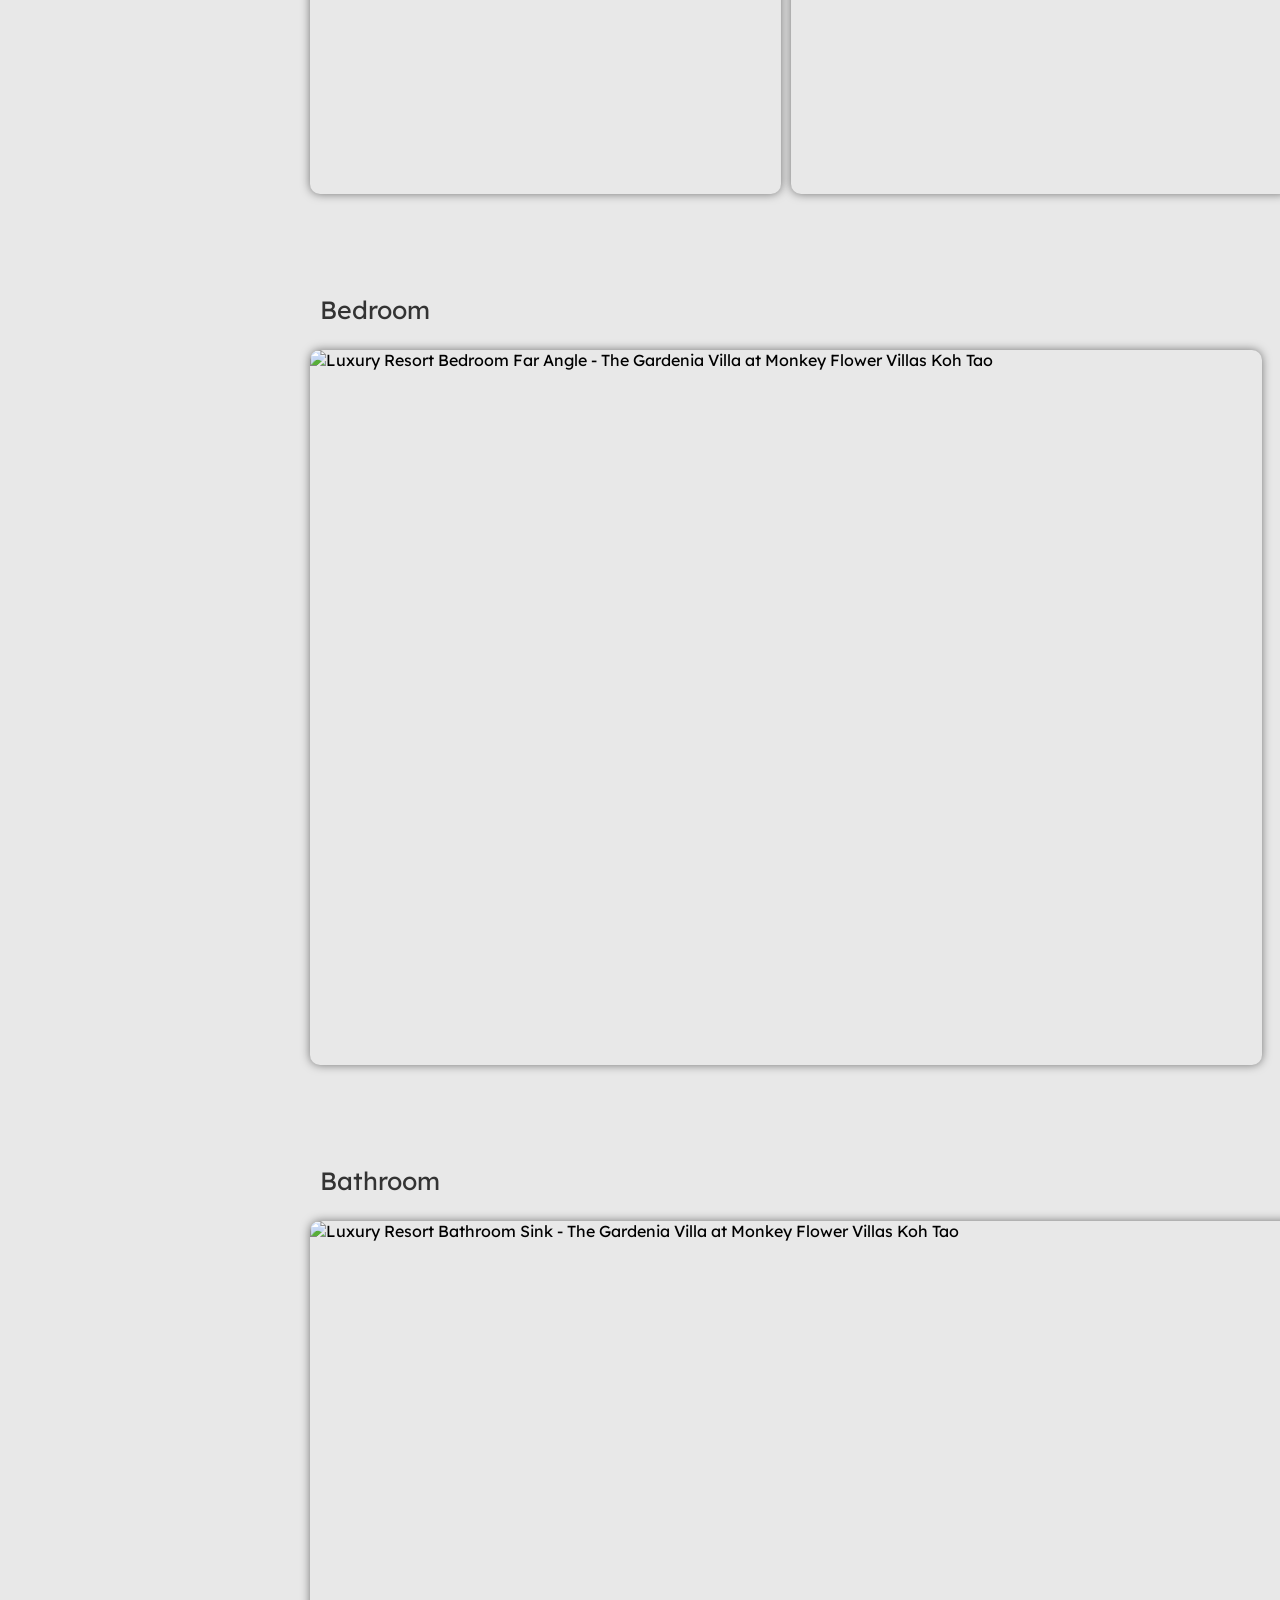
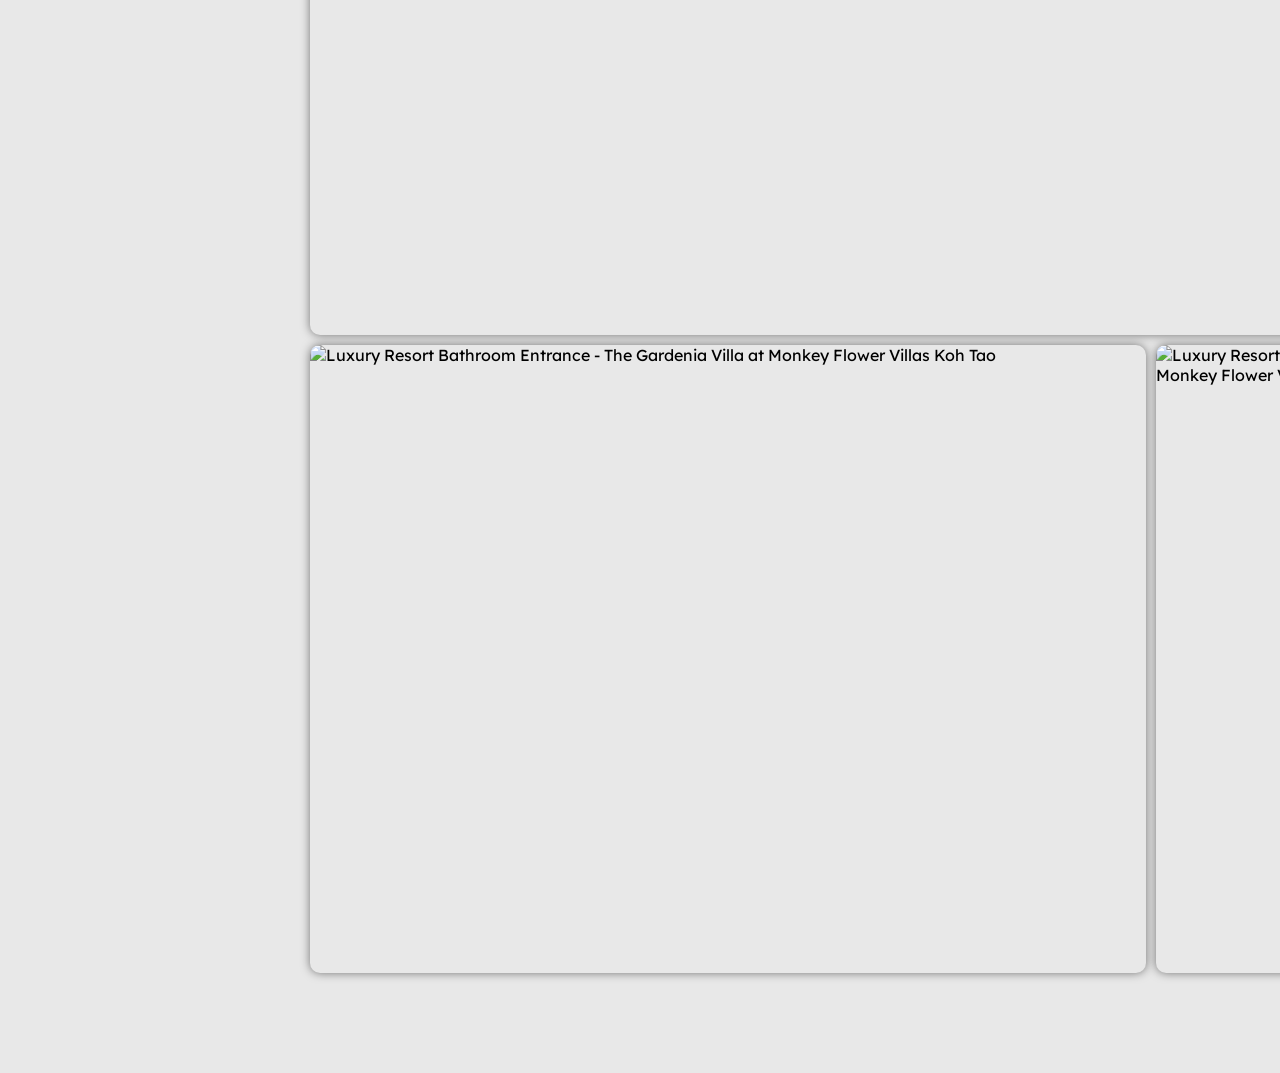
<file: galleries/gardenia-villa-gallery.html>
<!DOCTYPE html>
<html lang="en">

<head>
  <meta charset="UTF-8" />
  <meta name="viewport" content="width=device-width, initial-scale=1.0" />
  
  <title>Gardenia Villa Gallery | Monkey Flower Villas | Koh Tao Resort</title>
  <link rel="icon" type="image/webp" href="/media/images/logos/monkey-flower-villas-logo-mini.webp" />
  
  <meta name="description" content="View the Gardenia Villa at Monkey Flower Villas in Koh Tao.">
  <meta name="author" content="Monkey Flower Villas">
  <meta name="robots" content="index, follow">
  
  <link rel="canonical" href="https://kotaovilla.com/galleries/gardenia-villa-gallery.html" />
  
  
  <meta property="og:type" content="website" />
  <meta property="og:url" content="https://kotaovilla.com/galleries/gardenia-villa-gallery.html" />
  <meta property="og:title" content="Gardenia Villa Gallery" />
  <meta property="og:description" content="View the Gardenia Villa at Monkey Flower Villas in Koh Tao." />
  <meta property="og:image" content="https://kotaovilla.com/media/images/homepage/hero-image.webp" />
  <meta property="og:site_name" content="Monkey Flower Villas" />
  
  
  <meta property="twitter:card" content="summary_large_image" />
  <meta property="twitter:title" content="Gardenia Villa Gallery" />
  <meta property="twitter:description" content="View the Gardenia Villa at Monkey Flower Villas in Koh Tao." />
  <meta property="twitter:image" content="https://kotaovilla.com/media/images/homepage/hero-image.webp" />
  
  
  <link rel="stylesheet" href="/styles/gallery.css">

  <script type="application/ld+json">
  {
    "@context": "https://schema.org",
    "@type": "Resort",
    "name": "Monkey Flower Villas",
    "image": "https://kotaovilla.com/media/images/homepage/hero-image.webp",
    "url": "https://kotaovilla.com/galleries/gardenia-villa-gallery.html",
    "telephone": "+66924231639",
    "email": "info@kotaovilla.com",
    "address": {
      "@type": "PostalAddress",
      "streetAddress": "19/6 Moo 1",
      "addressLocality": "Koh Tao",
      "addressRegion": "Surat Thani",
      "postalCode": "84360",
      "addressCountry": "TH"
    }
  }
  </script>

  <link rel="preload" as="image" href="/media/images/scenery/ocean-with-boat.webp">
  
  <script async src="https://www.googletagmanager.com/gtag/js?id=G-D87H9ECPYQ"></script>
  <script>
    window.dataLayer = window.dataLayer || [];
    function gtag(){dataLayer.push(arguments);}
    gtag('js', new Date());
    gtag('config', 'G-D87H9ECPYQ');
  </script>
</head>

<body>

  <main>
    <h1 id="gallery-title">Gardenia Villa Gallery</h1>

    <p class="gallery-description">Discover the Gardenia Villa, a serene three-story haven. As one of the best ocean view villas Koh Tao offers, it features beautiful open-air architecture, stunning natural boulder integrations, and sweeping Gulf of Thailand views. It's the ultimate private diving retreat Koh Tao basecamp.</p>

    
    <a href="/service/the-gardenia-villa.html">
      <div id="corner-exit-button" title="Close gallery"></div>
    </a>

    
    <div class="table-of-contents">
      <h2 class="table-of-contents-title">Table of Contents</h2>
      <hr>

      <h3 class="table-of-contents-header">Exterior</h3>
      <a href="#drone-shots" class="table-of-contents-item">View & Drone Shots</a>

      <h3 class="table-of-contents-header">First Floor</h3>
      
      <a href="#pool" class="table-of-contents-item">Pool</a>
      <a href="#first-floor-bedrooms" class="table-of-contents-item">Bedrooms</a>
      <a href="#first-floor-living-room" class="table-of-contents-item">Living Room</a>
      <a href="#first-floor-bathroom" class="table-of-contents-item">Bathroom</a>
      <a href="#kitchen" class="table-of-contents-item">Kitchen</a>

      <h3 class="table-of-contents-header">Second Floor</h3>
      <a href="#lounge" class="table-of-contents-item">Lounge</a>
      <a href="#second-floor-bedrooms" class="table-of-contents-item">Bedrooms</a>
      <a href="#second-floor-bathroom" class="table-of-contents-item">Bathroom</a>

      <h3 class="table-of-contents-header">Third Floor</h3>
      <a href="#third-floor-living-room" class="table-of-contents-item">Living Room</a>
      <a href="#porch" class="table-of-contents-item">Porch & View</a>
      <a href="#third-floor-bedrooms" class="table-of-contents-item">Bedroom</a>
      <a href="#third-floor-bathroom" class="table-of-contents-item">Bathroom</a>

      <a href="/booking.html" id="exit-button">Book Now</a>
    </div>

    <section>
      <h2 class="section-title">Exterior</h2>
      <p class="section-subtitle">Unique exterior designs blending seamlessly into the tropical cliffside</p>

      <section id="drone-shots">
        <h3 class="section-header">View & Drone Shots</h3>
  
        <div class="image-grid">
          
            <img  class="zoomable span-2" data-src="/media/images/gardenia-villa/pool/pool-with-swing-1/full.webp" data-full="/media/images/gardenia-villa/pool/pool-with-swing-1/full.webp" alt="Pool with swing view - The Gardenia Villa" width="1100" height="825">
            <img  class="zoomable span-2" data-src="/media/images/gardenia-villa/pool/pool-with-swing-2/full.webp" data-full="/media/images/gardenia-villa/pool/pool-with-swing-2/full.webp" alt="Pool with swing view 2 - The Gardenia Villa" width="1200" height="900">
            <img  class="zoomable" data-src="/media/images/gardenia-villa/drone-shots/luxury-villa-drone-shot-front-view/thumb.webp" data-full="/media/images/gardenia-villa/drone-shots/luxury-villa-drone-shot-front-view/full.webp" alt="Luxury Villa Drone Shot Front View - The Gardenia Villa at Monkey Flower Villas Koh Tao" width="600" height="338">
          <img  class="zoomable" data-src="/media/images/gardenia-villa/drone-shots/luxury-villa-drone-shot-side-view/thumb.webp" data-full="/media/images/gardenia-villa/drone-shots/luxury-villa-drone-shot-side-view/full.webp" alt="Luxury Villa Drone Shot Side View - The Gardenia Villa at Monkey Flower Villas Koh Tao" width="600" height="450">
        </div>
      </section>

      <h2 class="section-title">First Floor</h2>
      <p class="section-subtitle">A relaxing lounge area and private plunge pool offering the perfect luxury wellness stay Koh Tao</p>

      <section id="pool">
        <h3 class="section-header">Pool</h3>
  
        <div class="image-grid">
          <img  class="zoomable span-2" data-src="/media/images/gardenia-villa/pool/luxury-villa-pool-far-view/full.webp" data-full="/media/images/gardenia-villa/pool/luxury-villa-pool-far-view/full.webp" alt="Luxury Villa Pool Far View - The Gardenia Villa at Monkey Flower Villas Koh Tao" width="1100" height="619">
          <img  class="zoomable" data-src="/media/images/gardenia-villa/pool/luxury-resort-pool-closeup/thumb.webp" data-full="/media/images/gardenia-villa/pool/luxury-resort-pool-closeup/full.webp" alt="Luxury Resort Pool Closeup - The Gardenia Villa at Monkey Flower Villas Koh Tao" width="768" height="780">
          <img  class="zoomable" data-src="/media/images/gardenia-villa/pool/luxury-villa-pool-sunset-view/full.webp" data-full="/media/images/gardenia-villa/pool/luxury-villa-pool-sunset-view/full.webp" alt="Luxury Villa Pool Sunset View - The Gardenia Villa at Monkey Flower Villas Koh Tao" width="1400" height="933">
        </div>
  
      </section>

      <section id="first-floor-bedrooms">
        <h3 class="section-header">Bedrooms (First Floor)</h3>
  
        <div class="image-grid">
          <img  class="zoomable" data-src="/media/images/gardenia-villa/first-floor/luxury-resort-bed-1/thumb.webp" data-full="/media/images/gardenia-villa/first-floor/luxury-resort-bed-1/full.webp" alt="Luxury Resort Bed 1 - The Gardenia Villa at Monkey Flower Villas Koh Tao" width="600" height="485">
          <img  class="zoomable" data-src="/media/images/gardenia-villa/first-floor/luxury-resort-bed-2/thumb.webp" data-full="/media/images/gardenia-villa/first-floor/luxury-resort-bed-2/full.webp" alt="Luxury Resort Bed 2 - The Gardenia Villa at Monkey Flower Villas Koh Tao" width="600" height="451">
        </div>
  
      </section>

      <section id="first-floor-living-room">
        <h3 class="section-header">Living Room</h3>
  
        <div class="image-grid">
          <img  class="zoomable span-2" data-src="/media/images/gardenia-villa/first-floor/luxury-resort-living-room-table/full.webp" data-full="/media/images/gardenia-villa/first-floor/luxury-resort-living-room-table/full.webp" alt="Luxury Resort Living Room Table - The Gardenia Villa at Monkey Flower Villas Koh Tao" width="1200" height="901">
          <img  class="zoomable" data-src="/media/images/gardenia-villa/first-floor/luxury-resort-living-room-lounge/thumb.webp" data-full="/media/images/gardenia-villa/first-floor/luxury-resort-living-room-lounge/full.webp" alt="Luxury Resort Living Room Lounge - The Gardenia Villa at Monkey Flower Villas Koh Tao" width="600" height="799">
          <img  class="zoomable" data-src="/media/images/gardenia-villa/first-floor/luxury-resort-living-room-decor/thumb.webp" data-full="/media/images/gardenia-villa/first-floor/luxury-resort-living-room-decor/full.webp" alt="Luxury Resort Living Room Decor - The Gardenia Villa at Monkey Flower Villas Koh Tao" width="600" height="451">
        </div>
  
      </section>

      <section id="first-floor-bathroom">
        <h3 class="section-header">Bathroom</h3>
  
        <div class="image-grid">
          <img  class="zoomable" data-src="/media/images/gardenia-villa/first-floor/luxury-resort-bathroom-hot-shower/thumb.webp" data-full="/media/images/gardenia-villa/first-floor/luxury-resort-bathroom-hot-shower/full.webp" alt="Luxury Resort Bathroom Hot Shower - The Gardenia Villa at Monkey Flower Villas Koh Tao" width="600" height="451">
          <img  class="zoomable" data-src="/media/images/gardenia-villa/first-floor/luxury-resort-bathroom-sink/thumb.webp" data-full="/media/images/gardenia-villa/first-floor/luxury-resort-bathroom-sink/full.webp" alt="Luxury Resort Bathroom Sink - The Gardenia Villa at Monkey Flower Villas Koh Tao" width="680" height="907">
        </div>
  
      </section>

      <section id="kitchen">
        <h3 class="section-header">Kitchen</h3>
  
        <div class="image-grid">
          <img  class="zoomable span-2" data-src="/media/images/gardenia-villa/first-floor/luxury-villa-kitchen/full.webp" data-full="/media/images/gardenia-villa/first-floor/luxury-villa-kitchen/full.webp" alt="Luxury Villa Kitchen - The Gardenia Villa at Monkey Flower Villas Koh Tao" width="1200" height="901">
        </div>
  
      </section>

      <h2 class="section-title">Second Floor</h2>
      <p class="section-subtitle">Spacious bedrooms with direct balcony access for your morning coffee with an ocean breeze</p>

      <section id="lounge">
        <h3 class="section-header">Lounge</h3>
  
        <div class="image-grid">
          <img  class="zoomable span-2" data-src="/media/images/gardenia-villa/second-floor/luxury-resort-lounge-with-decor/full.webp" data-full="/media/images/gardenia-villa/second-floor/luxury-resort-lounge-with-decor/full.webp" alt="Luxury Resort Lounge With Decor - The Gardenia Villa at Monkey Flower Villas Koh Tao" width="1100" height="826">
        </div>
  
      </section>

      <section id="second-floor-bedrooms">
        <h3 class="section-header">Bedrooms</h3>
  
        <div class="image-grid">
          <img  class="zoomable span-2" data-src="/media/images/gardenia-villa/second-floor/luxury-resort-bedroom-1-side-view/full.webp" data-full="/media/images/gardenia-villa/second-floor/luxury-resort-bedroom-1-side-view/full.webp" alt="Luxury Resort Bedroom 1 Side View - The Gardenia Villa at Monkey Flower Villas Koh Tao" width="1100" height="826">
          <img  class="zoomable" data-src="/media/images/gardenia-villa/second-floor/luxury-resort-bedroom-1-front-view/thumb.webp" data-full="/media/images/gardenia-villa/second-floor/luxury-resort-bedroom-1-front-view/full.webp" alt="Luxury Resort Bedroom 1 Front View - The Gardenia Villa at Monkey Flower Villas Koh Tao" width="600" height="799">
          <img  class="zoomable" data-src="/media/images/gardenia-villa/second-floor/luxury-resort-bedroom-2/thumb.jpg" data-full="/media/images/gardenia-villa/second-floor/luxury-resort-bedroom-2/thumb.jpg" alt="Thumb - The Gardenia Villa at Monkey Flower Villas Koh Tao" width="1000" height="750">
        </div>
  
      </section>

      <section id="second-floor-bathroom">
        <h3 class="section-header">Bathroom</h3>
  
        <div class="image-grid">
          <img  class="zoomable" data-src="/media/images/gardenia-villa/second-floor/luxury-resort-bathroom-sink-far-view/thumb.webp" data-full="/media/images/gardenia-villa/second-floor/luxury-resort-bathroom-sink-far-view/full.webp" alt="Luxury Resort Bathroom Sink Far View - The Gardenia Villa at Monkey Flower Villas Koh Tao" width="600" height="799">
          <img  class="zoomable" data-src="/media/images/gardenia-villa/second-floor/luxury-resort-bathroom-sink-close-up/thumb.webp" data-full="/media/images/gardenia-villa/second-floor/luxury-resort-bathroom-sink-close-up/full.webp" alt="Luxury Resort Bathroom Sink Close Up - The Gardenia Villa at Monkey Flower Villas Koh Tao" width="600" height="799">
        </div>
  
      </section>

      <h2 class="section-title">Third Floor</h2>
      <p class="section-subtitle">A top-floor open-air sanctuary to take in the breathtaking sunset views</p>

      <section id="third-floor-living-room">
        <h3 class="section-header">Living Room</h3>
  
        <div class="image-grid">
          <img  class="zoomable span-2" data-src="/media/images/gardenia-villa/third-floor/luxury-resort-living-room-side-angle/full.webp" data-full="/media/images/gardenia-villa/third-floor/luxury-resort-living-room-side-angle/full.webp" alt="Luxury Resort Living Room Side Angle - The Gardenia Villa at Monkey Flower Villas Koh Tao" width="1024" height="768">
          <img  class="zoomable" data-src="/media/images/gardenia-villa/third-floor/luxury-resort-living-room-couch/thumb.webp" data-full="/media/images/gardenia-villa/third-floor/luxury-resort-living-room-couch/full.webp" alt="Luxury Resort Living Room Couch - The Gardenia Villa at Monkey Flower Villas Koh Tao" width="600" height="450">
          <img  class="zoomable" data-src="/media/images/gardenia-villa/third-floor/luxury-resort-living-room-entrance/thumb.webp" data-full="/media/images/gardenia-villa/third-floor/luxury-resort-living-room-entrance/full.webp" alt="Luxury Resort Living Room Entrance - The Gardenia Villa at Monkey Flower Villas Koh Tao" width="500" height="375">
        </div>
  
      </section>

      <section id="porch">
        <h3 class="section-header">Porch & View</h3>
  
        <div class="image-grid">
          <img  class="zoomable span-2" data-src="/media/images/gardenia-villa/third-floor/luxury-resort-view-drone-shot/full.webp" data-full="/media/images/gardenia-villa/third-floor/luxury-resort-view-drone-shot/full.webp" alt="Luxury Resort View Drone Shot - The Gardenia Villa at Monkey Flower Villas Koh Tao" width="1100" height="619">
          <img  class="zoomable" data-src="/media/images/gardenia-villa/third-floor/luxury-resort-view-back-angle/thumb.webp" data-full="/media/images/gardenia-villa/third-floor/luxury-resort-view-back-angle/full.webp" alt="Luxury Resort View Back Angle - The Gardenia Villa at Monkey Flower Villas Koh Tao" width="600" height="704">
          <img  class="zoomable" data-src="/media/images/gardenia-villa/third-floor/luxury-resort-view-side-angle/thumb.webp" data-full="/media/images/gardenia-villa/third-floor/luxury-resort-view-side-angle/full.webp" alt="Luxury Resort View Side Angle - The Gardenia Villa at Monkey Flower Villas Koh Tao" width="600" height="664">
        </div>
  
      </section>

      <section id="third-floor-bedrooms">
        <h3 class="section-header">Bedroom</h3>
  
        <div class="image-grid">
          <img  class="zoomable span-2" data-src="/media/images/gardenia-villa/third-floor/luxury-resort-bedroom-far-angle/full.webp" data-full="/media/images/gardenia-villa/third-floor/luxury-resort-bedroom-far-angle/full.webp" alt="Luxury Resort Bedroom Far Angle - The Gardenia Villa at Monkey Flower Villas Koh Tao" width="1000" height="751">
        </div>
  
      </section>

      <section id="third-floor-bathroom">
        <h3 class="section-header">Bathroom</h3>
  
        <div class="image-grid">
          <img  class="zoomable span-2" data-src="/media/images/gardenia-villa/third-floor/luxury-resort-bathroom-sink/full.webp" data-full="/media/images/gardenia-villa/third-floor/luxury-resort-bathroom-sink/full.webp" alt="Luxury Resort Bathroom Sink - The Gardenia Villa at Monkey Flower Villas Koh Tao" width="1100" height="826">
          <img  class="zoomable" data-src="/media/images/gardenia-villa/third-floor/luxury-resort-bathroom-entrance/thumb.webp" data-full="/media/images/gardenia-villa/third-floor/luxury-resort-bathroom-entrance/full.webp" alt="Luxury Resort Bathroom Entrance - The Gardenia Villa at Monkey Flower Villas Koh Tao" width="600" height="450">
          <img  class="zoomable" data-src="/media/images/gardenia-villa/third-floor/luxury-resort-bathroom-shower/thumb.webp" data-full="/media/images/gardenia-villa/third-floor/luxury-resort-bathroom-shower/full.webp" alt="Luxury Resort Bathroom Shower - The Gardenia Villa at Monkey Flower Villas Koh Tao" width="600" height="799">
        </div>
  
      </section>

    </section>

    <div id="lightbox">
      <img id="lightbox-img" alt="Enlarged gallery view of Monkey Flower Villas Koh Tao">
    </div>
  </main>

  <script src="/scripts/gallery.js"></script>

    <noscript>
        <div style="background-color: yellow; padding: 10px; border: 1px solid orange; text-align: center; z-index: 999;">
            <strong>Warning:</strong> JavaScript is disabled. Some visual effects may not appear.
        </div>
    </noscript>
</body>
</html>
</file>
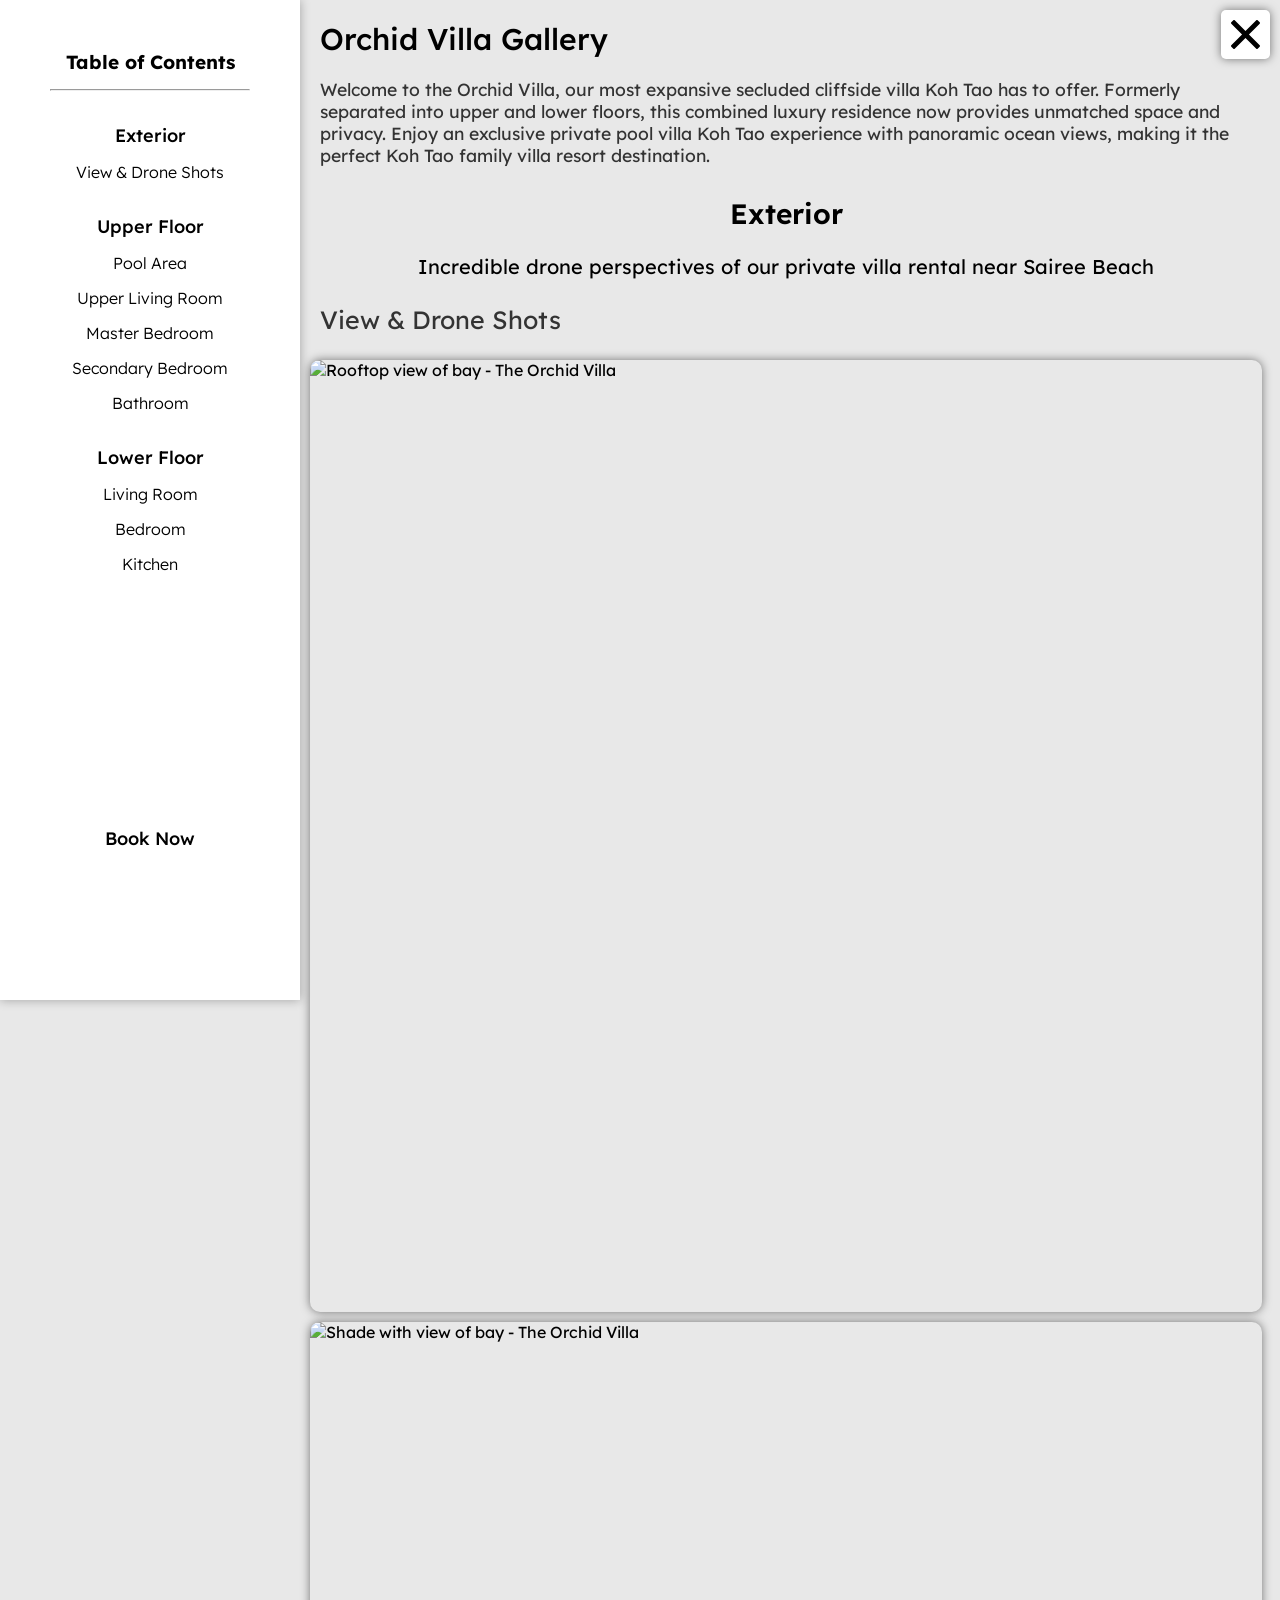
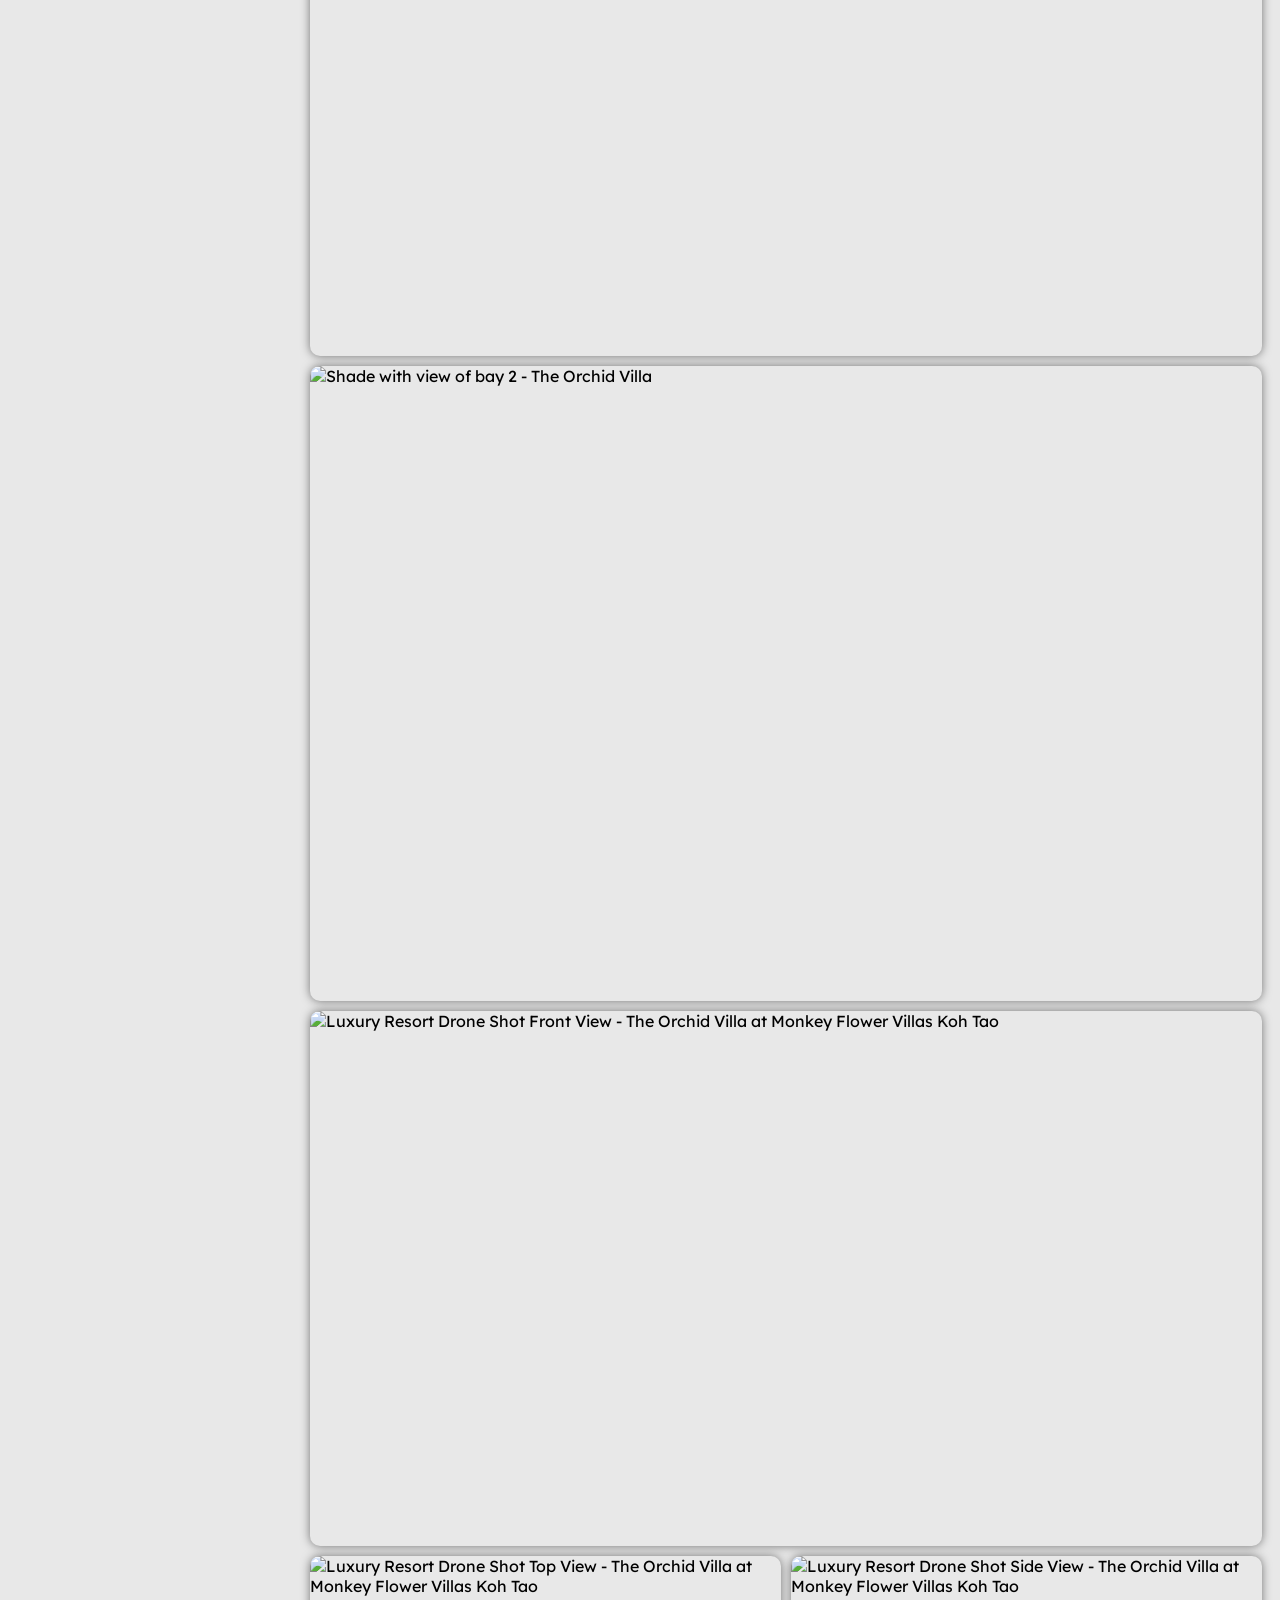
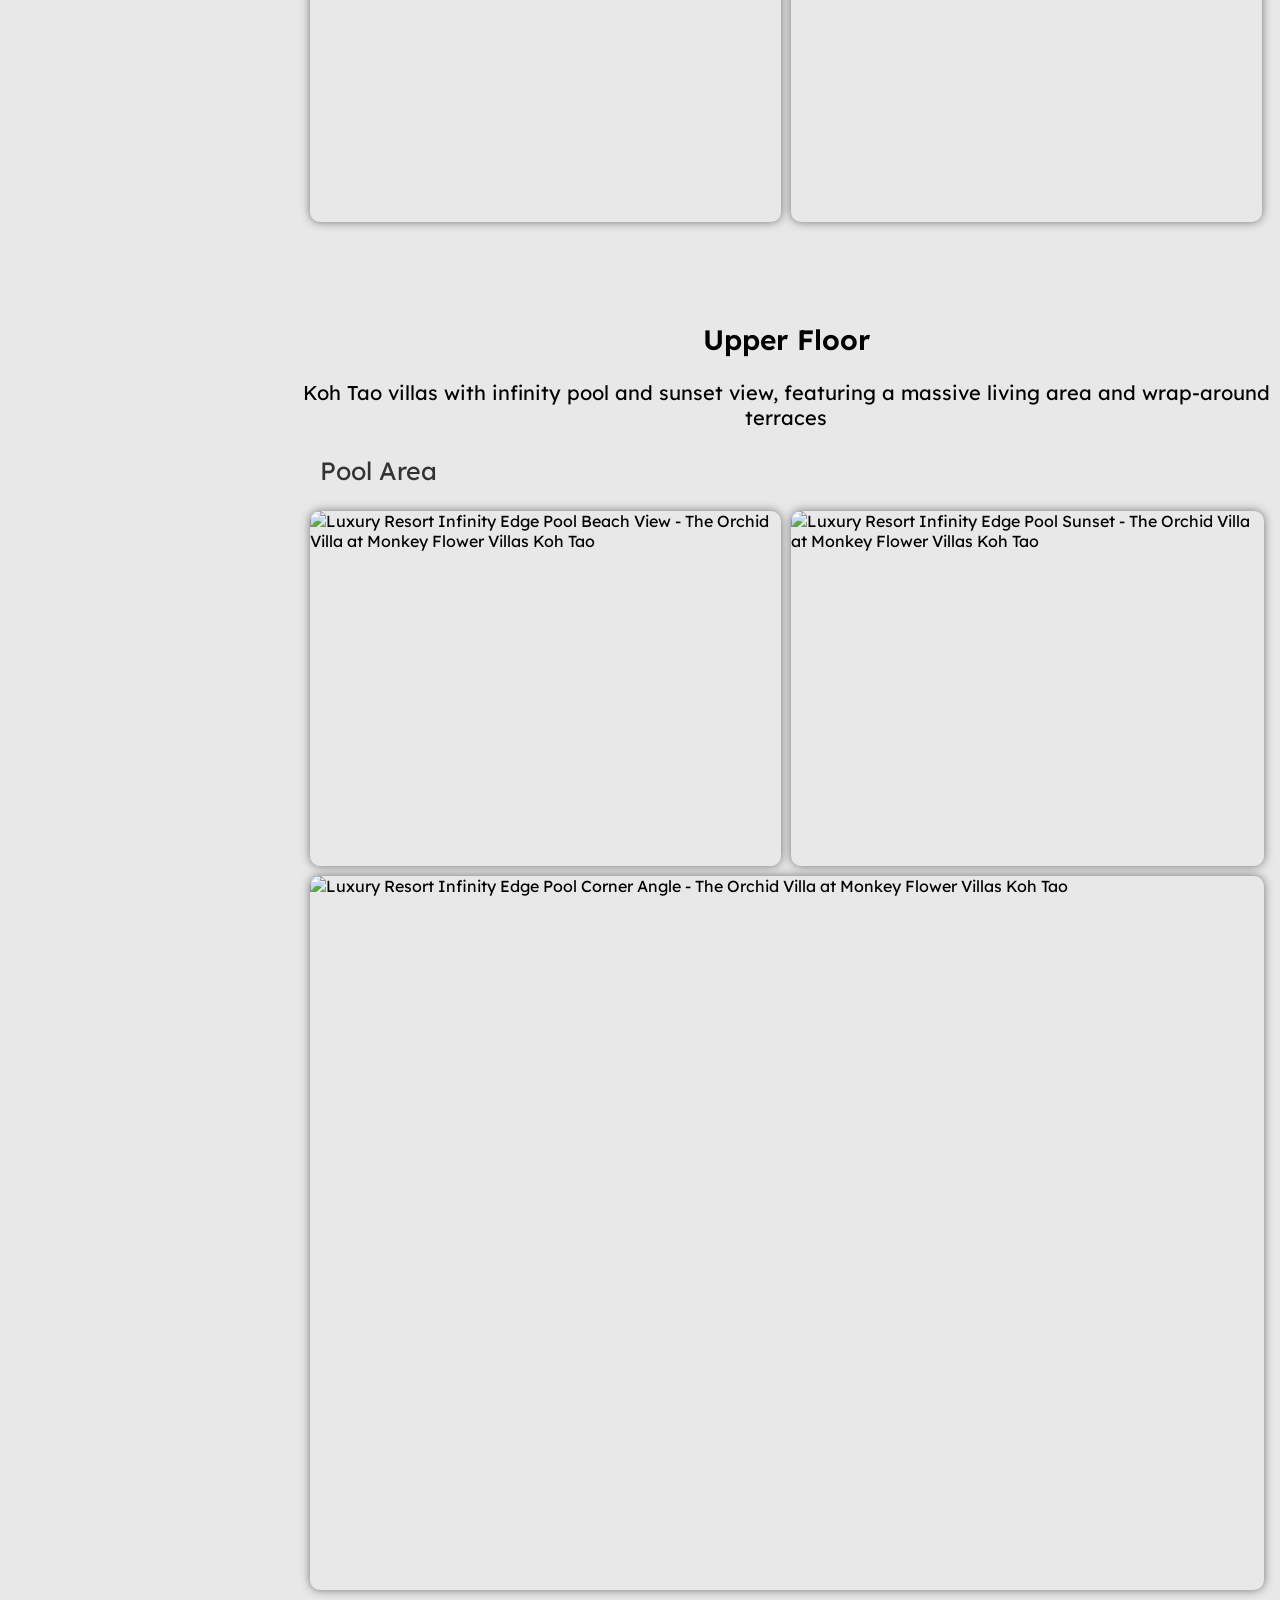
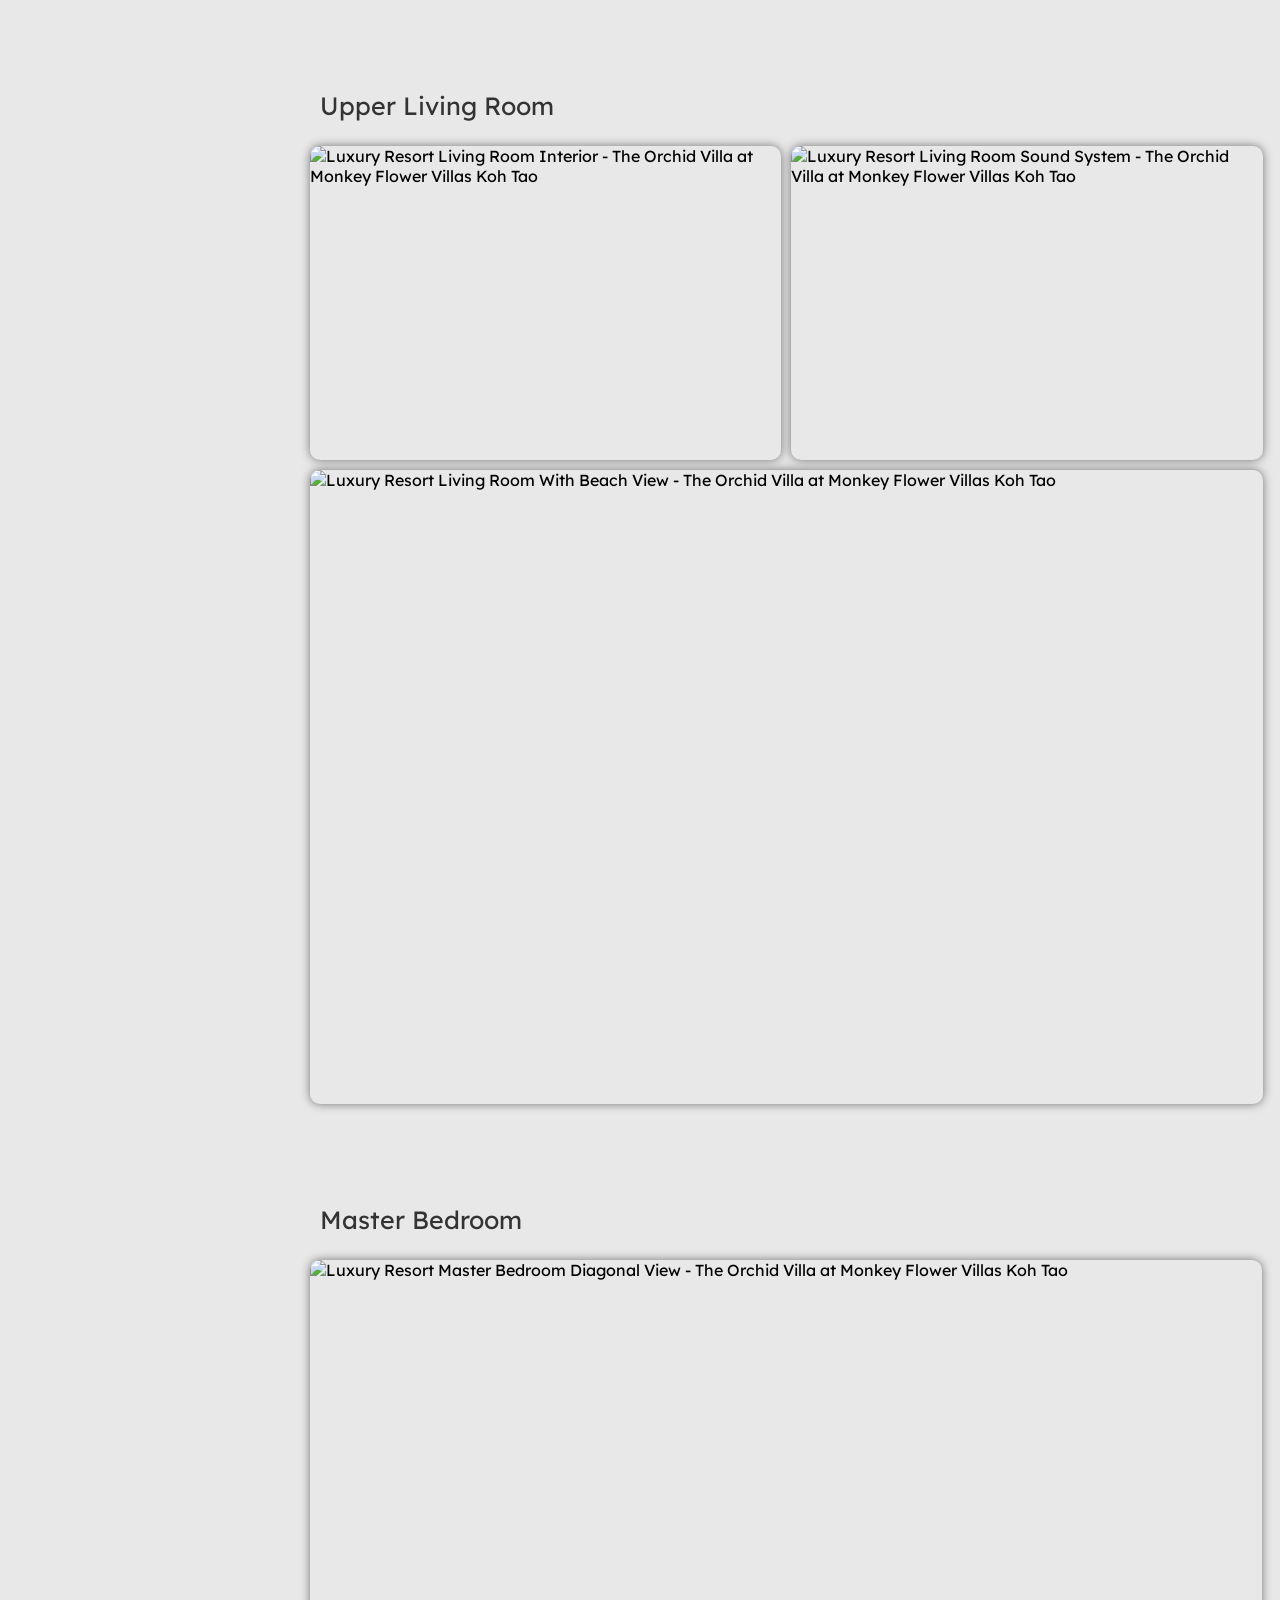
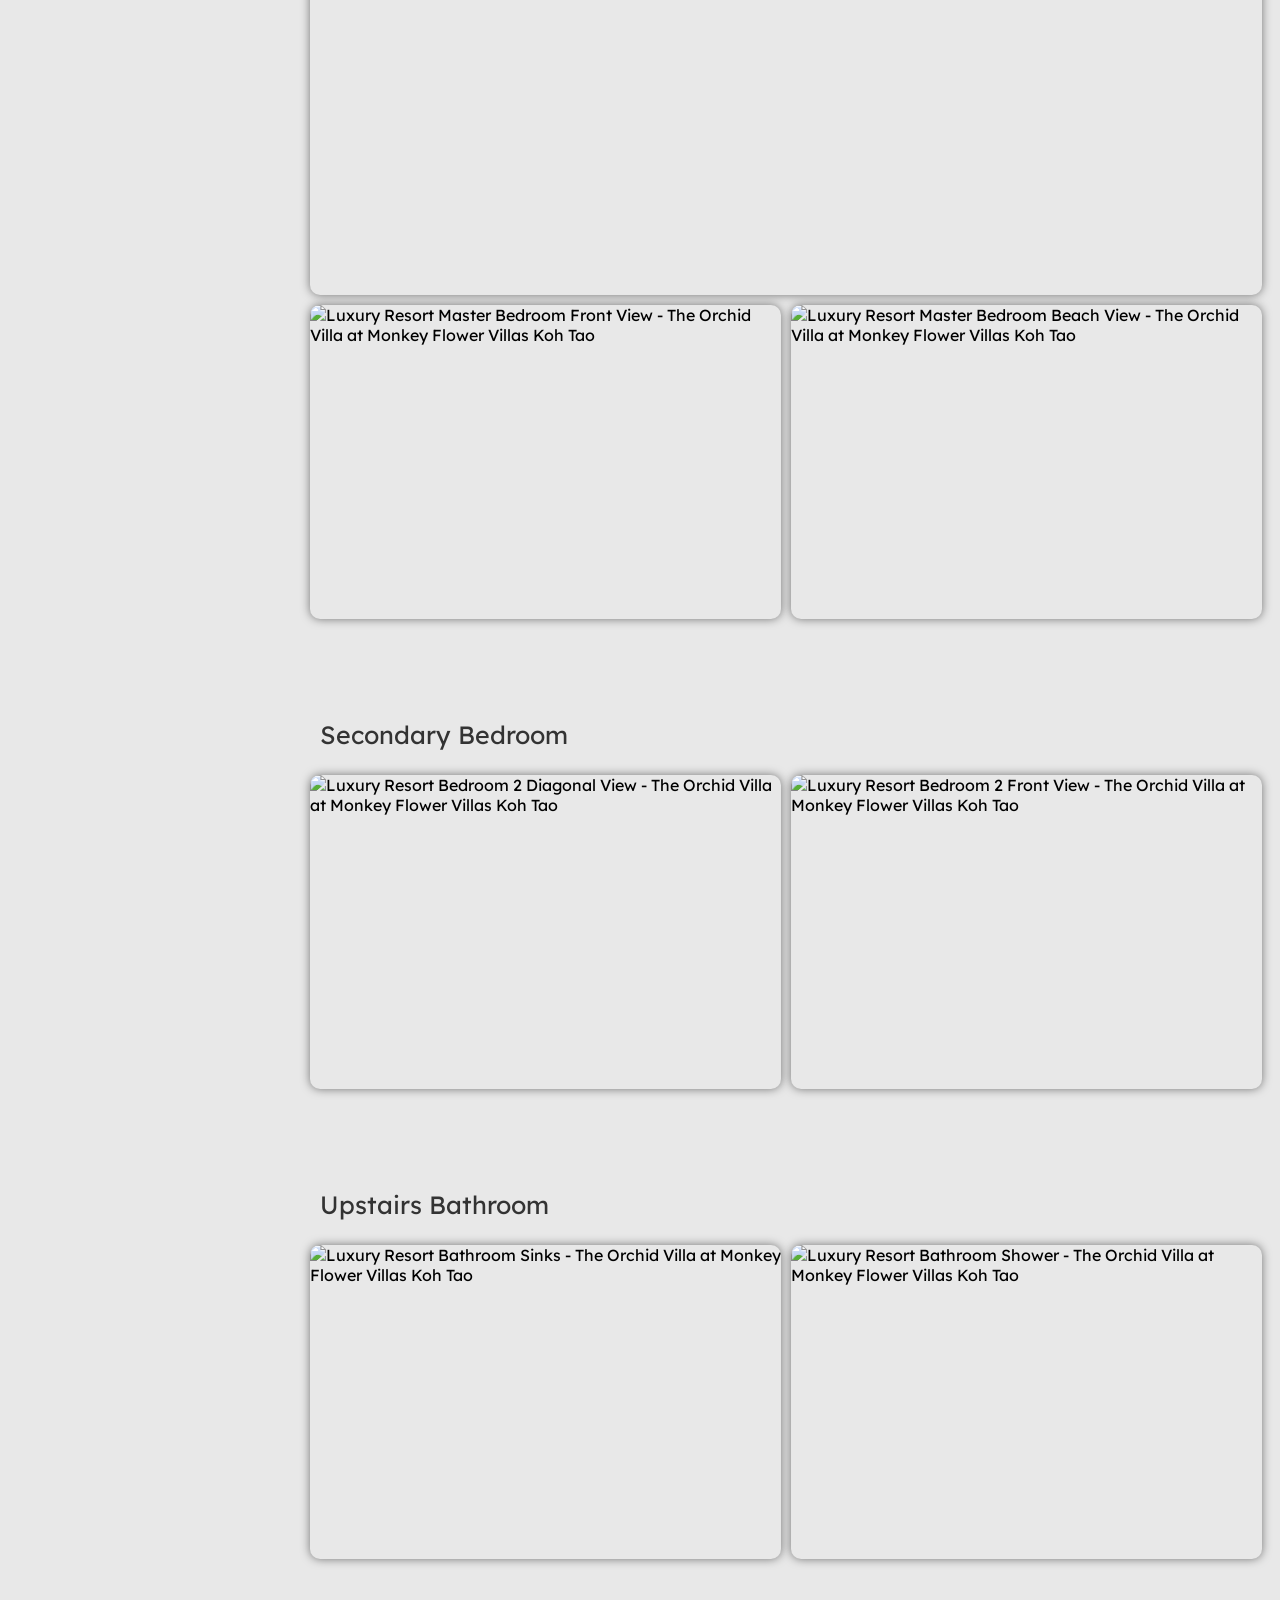
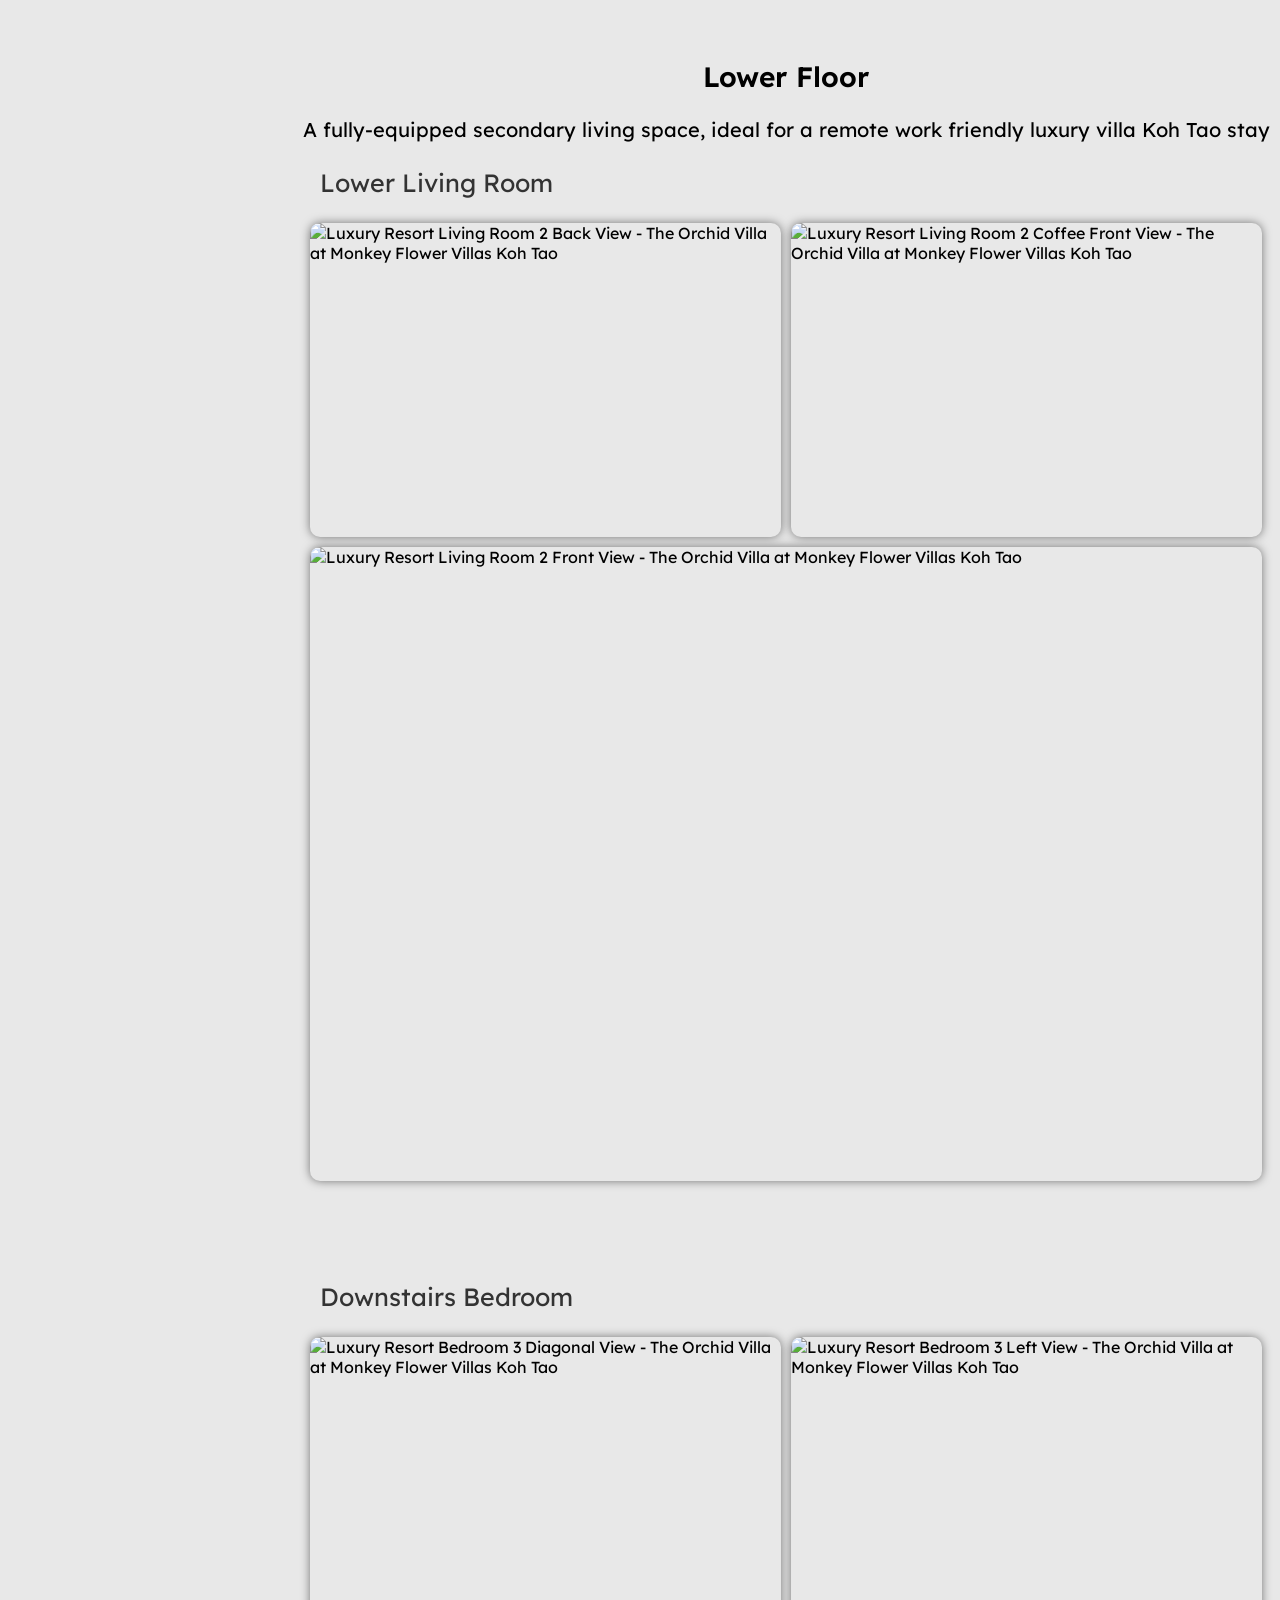
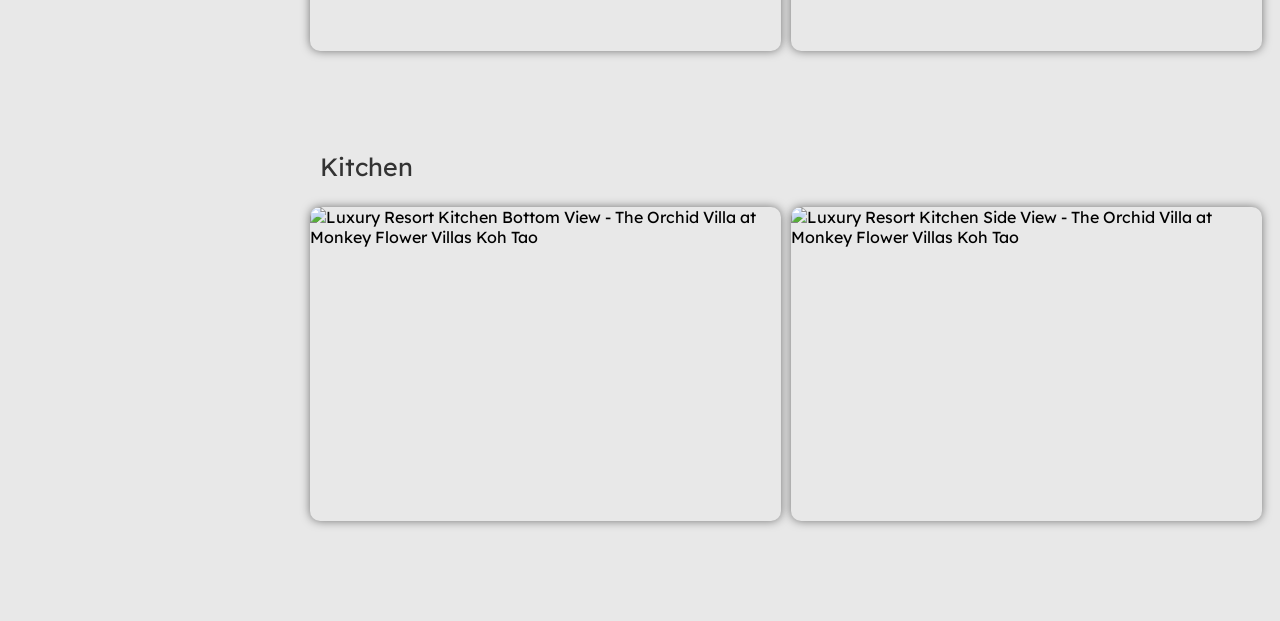
<file: galleries/orchid-villa-gallery.html>
<!DOCTYPE html>
<html lang="en">

<head>
  <meta charset="UTF-8" />
  <meta name="viewport" content="width=device-width, initial-scale=1.0" />
  
  <title>Orchid Villa Gallery | Monkey Flower Villas | Koh Tao Resort</title>
  <link rel="icon" type="image/webp" href="/media/images/logos/monkey-flower-villas-logo-mini.webp" />
  
  <meta name="description" content="View the Orchid Villa at Monkey Flower Villas in Koh Tao.">
  <meta name="author" content="Monkey Flower Villas">
  <meta name="robots" content="index, follow">
  
  <link rel="canonical" href="https://kotaovilla.com/galleries/orchid-villa-gallery.html" />
  
  
  <meta property="og:type" content="website" />
  <meta property="og:url" content="https://kotaovilla.com/galleries/orchid-villa-gallery.html" />
  <meta property="og:title" content="Orchid Villa Gallery" />
  <meta property="og:description" content="View the Orchid Villa at Monkey Flower Villas in Koh Tao." />
  <meta property="og:image" content="https://kotaovilla.com/media/images/homepage/hero-image.webp" />
  <meta property="og:site_name" content="Monkey Flower Villas" />
  
  
  <meta property="twitter:card" content="summary_large_image" />
  <meta property="twitter:title" content="Orchid Villa Gallery" />
  <meta property="twitter:description" content="View the Orchid Villa at Monkey Flower Villas in Koh Tao." />
  <meta property="twitter:image" content="https://kotaovilla.com/media/images/homepage/hero-image.webp" />
  
  
  <link rel="stylesheet" href="/styles/gallery.css">

  <script type="application/ld+json">
  {
    "@context": "https://schema.org",
    "@type": "Resort",
    "name": "Monkey Flower Villas",
    "image": "https://kotaovilla.com/media/images/homepage/hero-image.webp",
    "url": "https://kotaovilla.com/galleries/orchid-villa-gallery.html",
    "telephone": "+66924231639",
    "email": "info@kotaovilla.com",
    "address": {
      "@type": "PostalAddress",
      "streetAddress": "19/6 Moo 1",
      "addressLocality": "Koh Tao",
      "addressRegion": "Surat Thani",
      "postalCode": "84360",
      "addressCountry": "TH"
    }
  }
  </script>

  <link rel="preload" as="image" href="/media/images/scenery/ocean-with-boat.webp">
  
  <script async src="https://www.googletagmanager.com/gtag/js?id=G-D87H9ECPYQ"></script>
  <script>
    window.dataLayer = window.dataLayer || [];
    function gtag(){dataLayer.push(arguments);}
    gtag('js', new Date());
    gtag('config', 'G-D87H9ECPYQ');
  </script>
</head>

<body>

  <main>
    <h1 id="gallery-title">Orchid Villa Gallery</h1>

    <p class="gallery-description">Welcome to the Orchid Villa, our most expansive secluded cliffside villa Koh Tao has to offer. Formerly separated into upper and lower floors, this combined luxury residence now provides unmatched space and privacy. Enjoy an exclusive private pool villa Koh Tao experience with panoramic ocean views, making it the perfect Koh Tao family villa resort destination.</p>

    
    <a href="/service/the-orchid-villa.html">
      <div id="corner-exit-button" title="Close gallery"></div>
    </a>

    
    <div class="table-of-contents">
      <h2 class="table-of-contents-title">Table of Contents</h2>
      <hr>

      <h3 class="table-of-contents-header">Exterior</h3>
      <a href="#drone-shots" class="table-of-contents-item">View & Drone Shots</a>

      <h3 class="table-of-contents-header">Upper Floor</h3>

      <a href="#pool-area" class="table-of-contents-item">Pool Area</a>
      <a href="#upper-living-room" class="table-of-contents-item">Upper Living Room</a>
      <a href="#master-bedroom" class="table-of-contents-item">Master Bedroom</a>
      <a href="#secondary-bedroom" class="table-of-contents-item">Secondary Bedroom</a>
      <a href="#upper-bathroom" class="table-of-contents-item">Bathroom</a>
      
      <h3 class="table-of-contents-header">Lower Floor</h3>

      <a href="#lower-living-room" class="table-of-contents-item">Living Room</a>
      <a href="#lower-bedroom" class="table-of-contents-item">Bedroom</a>
      <a href="#kitchen" class="table-of-contents-item">Kitchen</a>

      <a href="/booking.html" id="exit-button">Book Now</a>
    </div>

    <h2 class="section-title">Exterior</h2>
      <p class="section-subtitle">Incredible drone perspectives of our private villa rental near Sairee Beach</p>

      <section id="drone-shots">
        <h3 class="section-header">View & Drone Shots</h3>
  
        <div class="image-grid">
          
            <img  class="zoomable span-2" data-src="/media/images/orchid-villa/view/rooftop-view-of-bay/full.webp" data-full="/media/images/orchid-villa/view/rooftop-view-of-bay/full.webp" alt="Rooftop view of bay - The Orchid Villa" width="1100" height="1100">
            <img  class="zoomable span-2" data-src="/media/images/orchid-villa/view/shade-with-view-of-bay-1/full.webp" data-full="/media/images/orchid-villa/view/shade-with-view-of-bay-1/full.webp" alt="Shade with view of bay - The Orchid Villa" width="1150" height="766">
            <img  class="zoomable span-2" data-src="/media/images/orchid-villa/view/shade-with-view-of-bay-2/full.webp" data-full="/media/images/orchid-villa/view/shade-with-view-of-bay-2/full.webp" alt="Shade with view of bay 2 - The Orchid Villa" width="1100" height="733">
            <img  class="zoomable span-2" data-src="/media/images/orchid-villa/drone-shots/luxury-resort-drone-shot-front-view/full.webp" data-full="/media/images/orchid-villa/drone-shots/luxury-resort-drone-shot-front-view/full.webp" alt="Luxury Resort Drone Shot Front View - The Orchid Villa at Monkey Flower Villas Koh Tao" width="1100" height="619">
          <img  class="zoomable" data-src="/media/images/orchid-villa/drone-shots/luxury-resort-drone-shot-top-view/thumb.webp" data-full="/media/images/orchid-villa/drone-shots/luxury-resort-drone-shot-top-view/full.webp" alt="Luxury Resort Drone Shot Top View - The Orchid Villa at Monkey Flower Villas Koh Tao" width="600" height="338">
          <img  class="zoomable" data-src="/media/images/orchid-villa/drone-shots/luxury-resort-drone-shot-side-view/thumb.webp" data-full="/media/images/orchid-villa/drone-shots/luxury-resort-drone-shot-side-view/full.webp" alt="Luxury Resort Drone Shot Side View - The Orchid Villa at Monkey Flower Villas Koh Tao" width="600" height="338">
        </div>
  
      </section>


    <section>
      <h2 class="section-title">Upper Floor</h2>
      <p class="section-subtitle">Koh Tao villas with infinity pool and sunset view, featuring a massive living area and wrap-around terraces</p>
  
      <section id="pool-area">
        <h3 class="section-header">Pool Area</h3>
  
        <div class="image-grid">
          <img  class="zoomable" data-src="/media/images/orchid-villa/pool/luxury-resort-infinity-edge-pool-beach-view/thumb.webp" data-full="/media/images/orchid-villa/pool/luxury-resort-infinity-edge-pool-beach-view/full.webp" alt="Luxury Resort Infinity Edge Pool Beach View - The Orchid Villa at Monkey Flower Villas Koh Tao" width="600" height="452">
          <img  class="zoomable" data-src="/media/images/orchid-villa/pool/luxury-resort-infinity-edge-pool-sunset/thumb.webp" data-full="/media/images/orchid-villa/pool/luxury-resort-infinity-edge-pool-sunset/full.webp" alt="Luxury Resort Infinity Edge Pool Sunset - The Orchid Villa at Monkey Flower Villas Koh Tao" width="600" height="450">
          <img  class="zoomable span-2" data-src="/media/images/orchid-villa/pool/luxury-resort-infinity-edge-pool-corner-angle/full.webp" data-full="/media/images/orchid-villa/pool/luxury-resort-infinity-edge-pool-corner-angle/full.webp" alt="Luxury Resort Infinity Edge Pool Corner Angle - The Orchid Villa at Monkey Flower Villas Koh Tao" width="1024" height="768">
        </div>
  
      </section>

      <section id="upper-living-room">
        <h3 class="section-header">Upper Living Room</h3>
  
        <div class="image-grid">
          <img  class="zoomable" data-src="/media/images/orchid-villa/living-rooms/luxury-resort-living-room-interior/thumb.webp" data-full="/media/images/orchid-villa/living-rooms/luxury-resort-living-room-interior/full.webp" alt="Luxury Resort Living Room Interior - The Orchid Villa at Monkey Flower Villas Koh Tao" width="700" height="467">
          <img  class="zoomable" data-src="/media/images/orchid-villa/living-rooms/luxury-resort-living-room-sound-system/thumb.webp" data-full="/media/images/orchid-villa/living-rooms/luxury-resort-living-room-sound-system/full.webp" alt="Luxury Resort Living Room Sound System - The Orchid Villa at Monkey Flower Villas Koh Tao" width="600" height="399">
          <img  class="zoomable span-2" data-src="/media/images/orchid-villa/living-rooms/luxury-resort-living-room-with-beach-view/full.webp" data-full="/media/images/orchid-villa/living-rooms/luxury-resort-living-room-with-beach-view/full.webp" alt="Luxury Resort Living Room With Beach View - The Orchid Villa at Monkey Flower Villas Koh Tao" width="1100" height="733">
        </div>
  
      </section>

      <section id="master-bedroom">
        <h3 class="section-header">Master Bedroom</h3>
  
        <div class="image-grid">
          <img  class="zoomable span-2" data-src="/media/images/orchid-villa/bedrooms/luxury-resort-master-bedroom-diagonal-view/full.webp" data-full="/media/images/orchid-villa/bedrooms/luxury-resort-master-bedroom-diagonal-view/full.webp" alt="Luxury Resort Master Bedroom Diagonal View - The Orchid Villa at Monkey Flower Villas Koh Tao" width="1100" height="733">

          <img  class="zoomable" data-src="/media/images/orchid-villa/bedrooms/luxury-resort-master-bedroom-front-view/thumb.webp" data-full="/media/images/orchid-villa/bedrooms/luxury-resort-master-bedroom-front-view/full.webp" alt="Luxury Resort Master Bedroom Front View - The Orchid Villa at Monkey Flower Villas Koh Tao" width="600" height="400">
          <img  class="zoomable" data-src="/media/images/orchid-villa/bedrooms/luxury-resort-master-bedroom-beach-view/thumb.webp" data-full="/media/images/orchid-villa/bedrooms/luxury-resort-master-bedroom-beach-view/full.webp" alt="Luxury Resort Master Bedroom Beach View - The Orchid Villa at Monkey Flower Villas Koh Tao" width="600" height="400">
        </div>
  
      </section>

      <section id="secondary-bedroom">
        <h3 class="section-header">Secondary Bedroom</h3>
  
        <div class="image-grid">
          <img  class="zoomable" data-src="/media/images/orchid-villa/bedrooms/luxury-resort-bedroom-2-diagonal-view/thumb.webp" data-full="/media/images/orchid-villa/bedrooms/luxury-resort-bedroom-2-diagonal-view/full.webp" alt="Luxury Resort Bedroom 2 Diagonal View - The Orchid Villa at Monkey Flower Villas Koh Tao" width="600" height="400">
          <img  class="zoomable" data-src="/media/images/orchid-villa/bedrooms/luxury-resort-bedroom-2-front-view/thumb.webp" data-full="/media/images/orchid-villa/bedrooms/luxury-resort-bedroom-2-front-view/full.webp" alt="Luxury Resort Bedroom 2 Front View - The Orchid Villa at Monkey Flower Villas Koh Tao" width="600" height="400">
        </div>
  
      </section>

      <section id="upper-bathroom">
        <h3 class="section-header">Upstairs Bathroom</h3>
  
        <div class="image-grid">
          <img  class="zoomable" data-src="/media/images/orchid-villa/bathrooms/luxury-resort-bathroom-sinks/thumb.webp" data-full="/media/images/orchid-villa/bathrooms/luxury-resort-bathroom-sinks/full.webp" alt="Luxury Resort Bathroom Sinks - The Orchid Villa at Monkey Flower Villas Koh Tao" width="600" height="400">
          <img  class="zoomable" data-src="/media/images/orchid-villa/bathrooms/luxury-resort-bathroom-shower/thumb.webp" data-full="/media/images/orchid-villa/bathrooms/luxury-resort-bathroom-shower/full.webp" alt="Luxury Resort Bathroom Shower - The Orchid Villa at Monkey Flower Villas Koh Tao" width="600" height="400">
        </div>
  
      </section>

      <h2 class="section-title">Lower Floor</h2>
      <p class="section-subtitle">A fully-equipped secondary living space, ideal for a remote work friendly luxury villa Koh Tao stay</p>

      <section id="lower-living-room">
        <h3 class="section-header">Lower Living Room</h3>
  
        <div class="image-grid">
          <img  class="zoomable" data-src="/media/images/orchid-villa/living-rooms/luxury-resort-living-room-2-back-view/thumb.webp" data-full="/media/images/orchid-villa/living-rooms/luxury-resort-living-room-2-back-view/full.webp" alt="Luxury Resort Living Room 2 Back View - The Orchid Villa at Monkey Flower Villas Koh Tao" width="600" height="400">
          <img  class="zoomable" data-src="/media/images/orchid-villa/living-rooms/luxury-resort-living-room-2-coffee-front-view/thumb.webp" data-full="/media/images/orchid-villa/living-rooms/luxury-resort-living-room-2-coffee-front-view/full.webp" alt="Luxury Resort Living Room 2 Coffee Front View - The Orchid Villa at Monkey Flower Villas Koh Tao" width="600" height="400">

          <img  class="zoomable span-2" data-src="/media/images/orchid-villa/living-rooms/luxury-resort-living-room-2-front-view/full.webp" data-full="/media/images/orchid-villa/living-rooms/luxury-resort-living-room-2-front-view/full.webp" alt="Luxury Resort Living Room 2 Front View - The Orchid Villa at Monkey Flower Villas Koh Tao" width="1100" height="733">
        </div>
  
      </section>

      <section id="lower-bedroom">
        <h3 class="section-header">Downstairs Bedroom</h3>
  
        <div class="image-grid">
          <img  class="zoomable" data-src="/media/images/orchid-villa/bedrooms/luxury-resort-bedroom-3-diagonal-view/thumb.webp" data-full="/media/images/orchid-villa/bedrooms/luxury-resort-bedroom-3-diagonal-view/full.webp" alt="Luxury Resort Bedroom 3 Diagonal View - The Orchid Villa at Monkey Flower Villas Koh Tao" width="600" height="400">
          <img  class="zoomable" data-src="/media/images/orchid-villa/bedrooms/luxury-resort-bedroom-3-left-view/thumb.webp" data-full="/media/images/orchid-villa/bedrooms/luxury-resort-bedroom-3-left-view/full.webp" alt="Luxury Resort Bedroom 3 Left View - The Orchid Villa at Monkey Flower Villas Koh Tao" width="600" height="400">
        </div>
  
      </section>

      <section id="kitchen">
        <h3 class="section-header">Kitchen</h3>
  
        <div class="image-grid">
          <img  class="zoomable" data-src="/media/images/orchid-villa/kitchen/luxury-resort-kitchen-bottom-view/thumb.webp" data-full="/media/images/orchid-villa/kitchen/luxury-resort-kitchen-bottom-view/full.webp" alt="Luxury Resort Kitchen Bottom View - The Orchid Villa at Monkey Flower Villas Koh Tao" width="600" height="400">
          <img  class="zoomable" data-src="/media/images/orchid-villa/kitchen/luxury-resort-kitchen-side-view/thumb.webp" data-full="/media/images/orchid-villa/kitchen/luxury-resort-kitchen-side-view/full.webp" alt="Luxury Resort Kitchen Side View - The Orchid Villa at Monkey Flower Villas Koh Tao" width="600" height="400">
        </div>
  
      </section>
    </section>

    <div id="lightbox">
      <img id="lightbox-img" alt="Enlarged gallery view of Monkey Flower Villas Koh Tao">
    </div>
  </main>

  <script src="/scripts/gallery.js"></script>

    <noscript>
        <div style="background-color: yellow; padding: 10px; border: 1px solid orange; text-align: center; z-index: 999;">
            <strong>Warning:</strong> JavaScript is disabled. Some visual effects may not appear.
        </div>
    </noscript>
</body>
</html>
</file>
<file: styles/style.css>
@font-face {
  font-family: 'Lexend';
  src: url('/media/fonts/Lexend/Lexend-VariableFont_wght.ttf') format('truetype');
  font-weight: 100 900;
  font-style: normal;
  font-display: swap;
}

@font-face {
  font-family: 'Manufacturing Consent';
  src: url('/media/fonts/Manufacturing_Consent/ManufacturingConsent-Regular.ttf') format('truetype');
  font-weight: 400;
  font-style: normal;
  font-display: swap;
}

:root {
  
  --color-bg: rgb(0, 0, 0);
  --color-text: #ffffff;
  --color-text-dim: #dddddd;
  --color-accent: rgb(0, 255, 0);
  --color-accent-dim: rgb(0, 200, 0);
  --color-overlay: rgba(0, 0, 0, 0.4);
  --color-glass: rgba(255, 255, 255, 0.1);

  
  --font-primary: "Lexend", sans-serif;
  --font-secondary: "Manufacturing Consent", sans-serif;

  
  --shadow-glow: 0px 0px 8px rgba(255, 255, 255, 0.8);
  --shadow-glow-accent: 0px 0px 8px rgba(0, 255, 0, 0.8);
  --shadow-box: 0px 0px 20px 10px rgba(0, 0, 0, 0.3);
  --backdrop-blur: blur(2px) grayscale(1);

  
  --z-negative: -1;
  --z-background: 0;
  --z-content: 2;
  --z-ui: 10;
  --z-nav: 1000;
  --z-overlay: 1001;
  --z-modal: 1002;
  --z-max: 1003;

  
  --villa-padding: calc(2vw + 15px);
}



* {
  box-sizing: border-box;
}

html {
  scroll-snap-type: y mandatory;
}

body {
  margin: 0;
  padding: 5px;
  display: flex;
  flex-direction: column;
  background-color: var(--color-bg);
  color: var(--color-text);
  font-family: var(--font-primary);
  letter-spacing: 1px;
  overflow-x: hidden;
}


::-webkit-scrollbar {
  width: 10px;
}

::-webkit-scrollbar-track {
  background: var(--color-bg);
}

::-webkit-scrollbar-thumb {
  background: #444;
  border-radius: 10px;
}

::-webkit-scrollbar-thumb:hover {
  background: #666;
}



h1, h2, h3, h4, div {
  color: var(--color-text);
}

h1 {
  z-index: 50;
  font-size: 5rem;
  font-weight: 100;
  text-shadow: 0 0 10px black;
  user-select: none;
}

h2 {
  margin: 30px 25px;
  font-size: 2rem;
  font-weight: 300;
  text-shadow: 0 0 10px black;
}

h2.black {
  color: black;
}

h3 {
  font-size: 1.5rem;
  font-weight: 200;
}

h4, div {
  font-size: 1.4rem;
  font-weight: 200;
}

strong {
  font-weight: 400;
}

hr {
  margin: 40px 60px;
}

.qa, .basic-header {
  color: black;
  font-size: calc(0.4vw + 14px);
  font-weight: 400;
  margin-top: 0;
  text-shadow: none;
  font-family: var(--font-primary);
}

.info {
  color: inherit;
  text-decoration: none;
}




.nav-menu-container {
  position: fixed;
  top: 0;
  left: 0;
  z-index: var(--z-nav);
  display: flex;
  align-items: center;
  justify-content: space-around;
  width: 100%;
  height: 90px;
  transition: opacity 0.3s ease-out, transform 0.3s ease-out;
}

.nav-menu-container.nav-menu-hidden {
  opacity: 0;
  transform: translateY(-100%);
  pointer-events: none;
}

.nav-menu-container::before {
  content: "";
  position: absolute;
  top: 0;
  left: 0;
  z-index: var(--z-negative);
  width: 100%;
  height: 100%;
  background-color: var(--color-overlay);
  box-shadow: var(--shadow-box);
  backdrop-filter: var(--backdrop-blur);
  -webkit-backdrop-filter: var(--backdrop-blur);
}

.nav-menu-logo {
  position: relative;
  width: 90px;
  height: 90px;
  margin: 20px 0;
  color: var(--color-text);
  border-radius: 5px;
  cursor: pointer;
  user-select: none;
}

.nav-menu-item,
.nav-menu-booking {
  position: relative;
  padding: 20px 0;
  font-size: calc(0.1vw + 1.1rem);
  font-weight: 200;
  letter-spacing: 2px;
  text-decoration: none;
  cursor: pointer;
  user-select: none;
  transition: font-size 0.3s ease-in-out;
}

.nav-menu-item {
  color: var(--color-text);
  text-shadow: var(--shadow-glow);
}

.nav-menu-booking {
  color: var(--color-accent);
  text-shadow: var(--shadow-glow-accent);
}

.nav-menu-item:hover,
.nav-menu-booking:hover {
  font-size: calc(0.1vw + 1.2rem);
}

.nav-menu-item::after {
  content: '';
  position: absolute;
  top: 100%;
  left: 0;
  right: 0;
  height: 20px; 
}

.nav-menu-spacer {
  margin: 0;
  pointer-events: none;
}


.nav-submenu-container {
  position: absolute;
  top: 77px;
  left: 50%;
  z-index: var(--z-modal);
  display: flex;
  flex-direction: column;
  align-items: center;
  width: 250px;
  padding: 10px 0;
  text-align: center;
  background-color: rgba(0, 0, 0, 0.3);
  border-radius: 10px;
  box-shadow: 0px 10px 20px 5px rgba(0, 0, 0, 0.3);
  backdrop-filter: var(--backdrop-blur);
  -webkit-backdrop-filter: var(--backdrop-blur);
  
  opacity: 0;
  visibility: hidden;
  transform: translateX(-50%) translateY(-10px);
  pointer-events: none;
  transition: opacity 0.3s ease, transform 0.3s ease, visibility 0.3s;
}

.nav-menu-item:hover .nav-submenu-container {
  opacity: 1;
  visibility: visible;
  transform: translateX(-50%) translateY(0);
  pointer-events: auto;
}

.nav-submenu-item {
  width: 100%;
  padding: 12px 20px;
  color: var(--color-text);
  font-size: calc(0.2vw + 0.8rem);
  font-weight: 300;
  letter-spacing: 5px;
  text-decoration: none;
  text-shadow: var(--shadow-glow);
  user-select: none;
  transition: font-size 0.3s ease-in-out, background-color 0.3s ease;
}

.nav-submenu-item:hover {
  font-size: calc(0.2vw + 0.9rem);
  background-color: var(--color-glass);
}


.nav-menu-container-mobile {
  position: fixed;
  top: 0;
  left: 0;
  z-index: var(--z-modal);
  display: none;
  flex-direction: column;
  justify-content: flex-start;
  width: 100%;
  height: 100vh;
  padding: 80px 0 40px 0;
  background-color: rgba(0, 0, 0, 0.6);
  box-shadow: 0px 0px 20px 10px rgba(0, 0, 0, 0.45);
  backdrop-filter: blur(4px) grayscale(1);
  -webkit-backdrop-filter: blur(4px) grayscale(1);
  overflow-y: auto;
  opacity: 0;
  transition: opacity 0.3s ease-in-out;
}

.nav-menu-item-mobile,
.nav-menu-subitem-mobile,
.nav-menu-subitem-description-mobile {
  z-index: var(--z-modal);
  text-align: center;
  text-decoration: none;
  cursor: pointer;
  transition: font-size 0.3s ease-in-out;
}

.nav-menu-item-mobile {
  margin: 10px;
  color: var(--color-accent);
  font-size: 2rem;
  font-weight: 400;
  letter-spacing: 2px;
  text-shadow: var(--shadow-glow-accent);
}

.nav-menu-subitem-mobile {
  margin-top: 15px;
  color: var(--color-text);
  font-size: 1.5rem;
  font-weight: 300;
  letter-spacing: 6px;
  text-shadow: var(--shadow-glow);
}

.nav-menu-subitem-description-mobile {
  color: var(--color-text);
  font-size: 1rem;
  font-weight: 200;
  letter-spacing: 6px;
  text-shadow: var(--shadow-glow);
}

.nav-menu-separator-mobile {
  width: 250px;
  height: 1px;
  margin: 40px auto;
  background-color: var(--color-text);
  border: none;
  box-shadow: 0px 0px 7px 1px var(--color-text);
}

button.hamburger-menu,
button.exit-menu {
  z-index: var(--z-max);
  padding: 20px;
  background: none;
  border: none;
  cursor: pointer;
}

.hamburger-menu {
  display: none;
  margin: 0;
}

.hamburger-menu div {
  width: 30px;
  height: 3px;
  margin: 6px 0;
  background-color: var(--color-text);
  border-radius: 5px;
  pointer-events: none;
}

.exit-menu {
  position: fixed;
  top: 25px;
  right: 30px;
  display: none;
  width: 30px;
  height: 30px;
  opacity: 0;
  transition: opacity 0.3s ease-in-out;
}

.exit-menu div {
  position: absolute;
  top: 50%;
  left: 0;
  width: 100%;
  height: 3px;
  background-color: var(--color-text);
  border-radius: 2px;
  pointer-events: none;
}

.exit-menu div:first-child { transform: rotate(45deg); }
.exit-menu div:last-child { transform: rotate(-45deg); }


@media (max-width: 1000px), (hover: none) and (pointer: coarse) {
  .nav-menu-item,
  .nav-menu-booking,
  .nav-menu-spacer {
    display: none;
  }

  .nav-menu-container {
    justify-content: flex-start;
    padding-left: 5vw;
  }

  .hamburger-menu {
    position: absolute;
    right: 20px;
    display: block;
  }
}



section {
  position: relative;
  width: 100%;
  height: auto;
  min-height: 100vh;
  background-color: white;
  overflow-x: hidden;
  scroll-snap-align: start;
  scroll-snap-stop: always;
}

.slides-container {
  display: flex;
  width: 100%;
  height: auto;
  min-height: 100vh;
  margin: 0;
  overflow-x: auto;
  scroll-behavior: smooth;
  scroll-snap-type: x mandatory;
  -ms-overflow-style: none;
  scrollbar-width: none;
}

.slides-container::-webkit-scrollbar {
  display: none;
}


.slide {
  position: relative;
  width: 100%;
  min-width: 100%;
  height: 100vh;
  margin: 0;
  background-color: black;
  overflow: hidden;
  isolation: isolate;
  scroll-snap-align: start;
  scroll-snap-stop: always;
}

.long-slide {
  position: relative;
  display: flex;
  flex-direction: column;
  width: 100%;
  min-width: 100%;
  height: auto;
  min-height: 100vh;
  margin: 0;
  padding-top: 90px;
  background-color: black;
  overflow: visible;
  clip-path: inset(0);
}

.slide.textured,
.long-slide.textured {
  background-image: url(/media/images/textures/fabric.webp);
  background-attachment: fixed;
}

.long-slide-content {
  position: relative;
  z-index: var(--z-content);
  display: flex;
  flex-direction: column;
  align-items: center;
  justify-content: flex-start;
  width: 100%;
  max-width: 1200px;
  margin: 0 auto;
  text-align: center;
}

.long-slide-background {
  position: fixed;
  top: 0;
  left: 0;
  z-index: -1 !important;
  width: 100%;
  height: 100vh;
  object-fit: cover;
  pointer-events: none;
  will-change: transform;
}


.slide-video,
.slide-image,
.slide-content,
.slide-text-static {
  position: absolute;
  top: 50%;
  left: 50%;
  transform: translate(-50%, -50%);
}

.slide-video,
.slide-image {
  z-index: -2;
  width: 100%;
  min-width: 100%;
  height: 100vh;
  min-height: 100vh;
  object-fit: cover;
  pointer-events: none;
  user-select: none;
  will-change: transform;
}

#hero-video {
  height: 120vh;
  min-height: 120vh;
}


.dimmer, 
.brighter {
  position: absolute;
  top: 0;
  left: 0;
  z-index: var(--z-background);
  width: 100%;
  height: 100%;
  pointer-events: none;
}

.dimmer { background-color: rgba(0, 0, 0, 0.5); }
.brighter { background-color: rgba(255, 255, 255, 0.9); }


.slide-content,
.slide-text-static {
  z-index: var(--z-content);
  display: flex;
  flex-direction: column;
  align-items: center;
  justify-content: center;
  width: 100%;
  will-change: transform;
}

.slide-text-static { pointer-events: none; }
.slide-content { pointer-events: auto; }

.slide-content-unjustified {
  position: absolute;
  top: 0;
  left: 0;
}

.slide-content-overlay {
  position: absolute;
  top: 50%;
  left: 50%;
  display: flex;
  flex-direction: column;
  align-items: center;
  justify-content: center;
  width: 100%;
  transform: translate(-50%, -50%);
}


.slide-header {
  width: auto;
  margin: 0;
  color: var(--color-text);
  font-family: var(--font-secondary);
  text-align: center;
  text-shadow: 0px 0px 20px rgba(0, 0, 0, 0.5);
  -webkit-text-stroke: 1px transparent;
  user-select: none;
}

h1.slide-header { font-size: calc(2rem + 3vw); }
h2.slide-header { font-size: calc(1.8rem + 2vw); }

.subtitle {
  margin-top: 10px;
  display: block;
  color: var(--color-text);
  font-family: var(--font-secondary);
  font-size: calc(1.2rem + 1vw);
  text-shadow: 0px 0px 20px rgba(0, 0, 0, 0.5);
  -webkit-text-stroke: 0;
}

.slide-thin-description {
  max-width: 700px;
  color: var(--color-text);
  font-family: var(--font-primary);
  font-size: calc(1rem + 0.4vw);
  line-height: 2lh;
  -webkit-text-stroke: none;
}

div.slide-description,
h3.slide-description {
  max-width: 800px;
  padding: 10px calc(5vw + 20px);
  color: var(--color-text);
  font-family: var(--font-primary);
  font-size: calc(1rem + 0.4vw);
  text-align: center;
  -webkit-text-stroke: none;
}

h4.slide-description {
  margin: 0;
  color: var(--color-text);
  font-family: var(--font-primary);
  font-size: calc(0.95rem + 0.4vw);
  text-align: center;
  -webkit-text-stroke: 1px white;
}

.slide-image-description {
  position: absolute;
  top: 50px;
  left: 50px;
}

.slide-note {
  position: absolute;
  bottom: 20px;
  left: 20px;
  color: white;
  font-size: calc(13px + 0.5vw);
  text-decoration: none;
  transition: transform 0.5s cubic-bezier(0.075, 0.82, 0.165, 1);
}

.slide-note:hover {
  transform: scale(1.05);
}


.nav-arrow {
  position: absolute;
  top: 50%;
  z-index: var(--z-ui);
  display: flex;
  align-items: center;
  justify-content: center;
  width: 30px;
  height: 30px;
  background-color: var(--color-text);
  border-radius: 50%;
  box-shadow: 0 2px 5px rgba(0, 0, 0, 0.2);
  cursor: pointer;
  opacity: 0.8;
  transform: translateY(-50%);
  transition: transform 0.2s ease-in-out, opacity 0.3s ease;
}

.nav-arrow:hover { 
  transform: translateY(-50%) scale(1.15); 
}

.nav-arrow.hidden { 
  opacity: 0; 
  pointer-events: none; 
}

.nav-arrow-left { left: 10px; }
.nav-arrow-right { right: 10px; }

.nav-arrow svg { 
  width: 15px; 
  height: 15px; 
  fill: black; 
}


.slide-button {
  position: absolute;
  bottom: 20px;
  left: 50%;
  z-index: 5;
  padding: 15px;
  background-color: var(--color-text);
  color: black;
  font-size: calc(0.8rem + 0.2vw);
  font-weight: 200;
  letter-spacing: 3px;
  text-align: center;
  text-decoration: none;
  box-shadow: 0px 0px 20px rgba(0, 0, 0, 0.5);
  transform: translateX(-50%);
  transition: background-color 0.3s ease-out, color 0.3s ease-out;
}

.slide-button-2, 
.slide-button-inverted {
  position: relative;
  z-index: 5;
  display: inline-block;
  margin: 20px;
  padding: 15px;
  background-color: var(--color-text);
  color: black;
  font-size: calc(0.8rem + 0.2vw);
  font-weight: 200;
  letter-spacing: 3px;
  text-align: center;
  text-decoration: none;
  box-shadow: 0px 0px 20px rgba(0, 0, 0, 0.5);
  transition: background-color 0.3s ease-out, color 0.3s ease-out;
}

.slide-button-inverted {
  display: table;
  margin: 0 auto;
  left: auto;
  background-color: black;
  color: var(--color-text);
  transform: none;
}

.slide-button:hover,
.slide-button-2:hover {
  background-color: black;
  color: var(--color-text);
}

.slide-button-inverted:hover {
  background-color: var(--color-text);
  color: black;
}




.slide-review-wrapper {
  position: relative;
  z-index: 10;
  display: flex;
  align-items: flex-start;
  justify-content: center;
  gap: 20px;
  width: 80%;
  max-width: 900px;
  margin: 10px auto; 
}

.star-rating, .star-rating-2 {
  filter: drop-shadow(0 0 5px rgb(255, 215, 0));
  pointer-events: none;
}

.star-rating {
  position: absolute; 
  top: -25px;
  left: 50%;
  z-index: 11;
  transform: translateX(-50%);
  margin: 0;
}

.star-rating-2 {
  margin-top: 20px;
  margin-bottom: 20px;
}

.slide-review-container {
  position: relative;
  display: block;
  width: 100%;
  max-height: 80vh; 
  padding-top: 50px; 
  padding-bottom: 15px;
  overflow: visible; 
  transition: max-height 0.5s ease-in-out, padding 0.5s ease-in-out;
}

.slide-review {
  position: absolute;
  top: 50px;
  left: 0;
  width: 100%;
  max-height: calc(80vh - 65px);
  padding-left: 10px; 
  padding-right: 10px;
  color: var(--color-text, white);
  font-family: var(--font-primary, "Lexend", sans-serif);
  font-size: calc(0.95rem + 0.4vw);
  font-style: italic;
  text-align: center;
  overflow-y: auto;
  opacity: 0;
  pointer-events: none;
  transform: translateY(30%); 
  transition: opacity 0.5s ease, transform 0.5s ease;
}

.slide-review.active {
  position: static; 
  z-index: 2;
  height: auto; 
  max-height: none;
  opacity: 1;
  overflow-y: visible;
  pointer-events: auto;
  transform: translateY(0); 
}

.slide-review.exit {
  position: absolute; 
  opacity: 0;
  transform: translateY(-30%); 
}

.review-arrow {
  position: absolute;
  z-index: 20; 
  flex-shrink: 0;
  padding: 10px;
  background: none;
  border: none;
  cursor: pointer;
  opacity: 0.6;
  transform: translateY(-50%);
  transition: opacity 0.3s ease, transform 0.2s ease;
}

.review-header {
  text-align: center;
  color: black;
  font-size: calc(0.4vw + 16px);
  font-weight: 400;
  margin-top: 0;
  text-shadow: none;
  font-family: var(--font-primary);
}

.review-villa {
  text-align: left;
  color: #333;
  font-size: calc(0.36vw + 13px);
}

.review-arrow:hover {
  opacity: 1;
  transform: scale(1.1) translateY(-45%);
}

.review-arrow-left {
  top: 50%;
  left: -40px;
  transform: translateY(-50%);
}

.review-arrow-right {
  top: 50%;
  right: -40px;
  transform: translateY(-50%);
}

.review-arrow svg {
  width: 25px;
  height: 25px;
  fill: white;
  filter: drop-shadow(0 0 5px rgba(0,0,0,0.5));
}

@media (max-width: 768px) {
  .slide-review-wrapper {
    width: 95%;
    gap: 10px;
  }
  .slide-review-container {
    height: 160px;
  }
}


.list-container {
  display: flex;
  flex-wrap: wrap;
  align-items: center;
  justify-content: center;
  gap: calc(30px + 3vw);
  width: 75%;
  max-width: 1400px;
  margin: 40px;
  user-select: none;
}

.list-item {
  display: flex;
  align-items: center;
  gap: 0.6em;
  color: var(--color-text);
  font-size: calc(0.9rem + 0.3vw);
  font-weight: 200;
  text-shadow: 0 0 10px rgba(0, 0, 0, 0.5);
}

.list-icon {
  width: 1.4em;
  height: 1.4em;
  fill: currentColor;
  pointer-events: none;
}


.black-container-wrapper {
  position: relative;
  display: flex;
  flex-wrap: wrap;
  align-items: flex-start;
  justify-content: space-around;
  gap: 10px;
  width: 100%;
  min-height: 50vh;
  padding: 10px;
  overflow: hidden;
}

.black-container {
  display: flex;
  flex-direction: column;
  align-items: center;
  justify-content: space-between;
  flex: 1;
  min-width: 150px;
  margin: 10px 10px;
  background-color: #e3e3e3;
  color: black;
  text-align: center;
  outline: 2px solid black;
  box-shadow: 0 0 10px rgba(0, 0, 0, 0.5);
  user-select: none;
}

.black-container-title {
  margin: 15px;
  background: var(--grad, linear-gradient(to bottom right, #000, #AAA));
  background-clip: text;
  -webkit-background-clip: text;
  color: transparent;
  font-size: calc(15px + 1.1vw);
  font-weight: bold;
  text-shadow: var(--glow, none);
}

.black-container-description {
  margin: 15px;
  color: black;
  font-size: calc(10px + 0.8vw);
}

.black-container-separator {
  width: 80%;
  height: 2px;
  background-color: black;
}

@media (max-width: 500px) {
  .black-container-wrapper {
    flex-direction: column;
    flex-wrap: nowrap;
    align-items: center;
  }
}


.split-box {
  display: flex;
  width: 100%;
  min-height: 300px;
}

.split-box.reverse {
  flex-direction: row-reverse;
}

.split-box-image {
  width: 60%;
  padding: 20px;
  object-fit: cover;
  border-radius: 30px;
}

.split-box-description {
  display: flex;
  align-items: center;
  width: 40%;
  padding: 20px;
  color: white;
  box-sizing: border-box;
}

@media (max-width: 768px) {
  .split-box,
  .split-box.reverse {
    flex-direction: column;
  }
  .split-box-image,
  .split-box-description {
    width: 100%;
    margin-bottom: 20px;
    margin-top: 20px;
    border-radius: 0;
  }
  .split-box-image {
    padding: 0;
  }
}



.villa-slide-container {
  display: flex;
  flex-direction: column;
  gap: 50px;
  margin-top: 50px;
  margin-bottom: 50px;
}

.villa-slide {
  margin: 0;
  padding: 30px;
  background-color: white;
}

.villa-header, .thin-villa-image {
  display: flex;
  align-items: center;
  justify-content: center;
  width: 100%;
  margin: 0;
  padding: 20px;
  background-color: black;
  background-position: center;
  background-size: cover;
  background-attachment: fixed;
}

.villa-header {
  color: white;
  font-family: var(--font-secondary);
  font-size: calc(3vw + 30px);
  text-align: center;
  height: 50vh;
}

.thin-villa-image {
  height: 20vh;
}

.villa-header#orchid-villa {
  background-image: url("/media/images/banners/orchid-villa-banner.webp");
}

.villa-header#gardenia-villa {
  background-image: url("/media/images/banners/gardenia-villa-banner.webp");
}

.villa-header#bougainvillea-villa {
  background-image: url("/media/images/banners/bougainvillea-villa-banner.webp");
}

h2.villa-slide-header {
  margin: 20px;
  color: black;
  font-family: var(--font-secondary);
  font-size: calc(1.8vw + 25px);
  text-align: center;
  text-shadow: 3px 3px 0 rgba(0, 0, 0, 0.3);
}

.villa-slide-description {
  margin: 40px;
  color: rgb(50, 50, 50);
  font-size: calc(0.4vw + 12px);
  font-weight: 200;
  text-align: center;
}

.villa-image-large {
  display: flex;
  align-items: center;
  justify-content: center;
  width: 100%;
  height: 80vh;
  margin: 0;
  padding: 20px;
  background-color: black;
  background-position: center;
  background-size: cover;
  background-attachment: fixed;
  color: white;
  font-family: var(--font-secondary);
  font-size: calc(3vw + 30px);
  text-align: center;
}

.villa-image-container {
  display: grid;
  grid-template-columns: repeat(2, 1fr);
  gap: var(--villa-padding);
  margin: var(--villa-padding) 0;
}

.villa-image-container.full {
  grid-template-columns: 1fr;
}

.villa-image-wrapper {
  height: 40vh;
  overflow: hidden;
}

.villa-image {
  width: 100%;
  height: 100%;
  object-fit: cover;
  display: block;
}

.villa-list-container {
  display: flex;
  flex-wrap: wrap;
  justify-content: center;
  gap: 20px;
  padding: 0 10vw 10px 10vw;
}

.villa-list-item {
  color: black;
  font-size: 15px;
}




section.footer-section {
  display: flex;
  flex-direction: column;
  justify-content: flex-end;
  height: auto;
  min-height: 100vh;
}

.footer-container {
  position: relative;
  display: flex;
  flex-wrap: wrap;
  align-items: center;
  justify-content: space-around;
  gap: 20px;
  width: 100%;
  height: 100vh;
  padding: 50px;
  overflow: hidden;
  box-shadow: 0px 0px 30px 10px rgba(0, 0, 0, 0.5);
}

.footer-container::before {
  content: "";
  position: absolute;
  top: 0; right: 0; bottom: 0; left: 0;
  background-image: url("/media/images/homepage/orchid-villa-drone-shot.webp");
  background-position: center;
  background-size: cover;
}

.footer-container > * {
  position: relative;
  z-index: var(--z-content);
}

.footer-item {
  display: flex;
  flex-direction: column;
  align-items: center;
  justify-content: space-between;
  flex: 1;
  min-width: 280px;
  max-width: 350px;
  padding: 20px;
  background-color: var(--color-glass);
  color: rgb(200, 255, 200);
  font-size: 20px;
  font-weight: 300;
  text-align: center;
  border-radius: 10px;
  box-shadow: 0 4px 15px rgba(0, 0, 0, 0.3);
  user-select: none;
}

.footer-item-title {
  margin: 20px 0px;
  color: rgb(150, 255, 150);
  font-size: 20px;
  font-weight: 300;
  user-select: none;
}

.footer-item-description {
  width: 100%;
  max-width: 300px;
  margin: 0;
  color: var(--color-text);
  font-size: 17px;
  font-weight: 150;
  text-align: center;
  user-select: all;
}

.footer-logo {
  display: flex;
  align-items: center;
  justify-content: center;
  width: 160px;
  height: 160px;
  margin: 10px;
  border-radius: 5px;
  pointer-events: none;
}

.footer-booking-button {
  display: inline-block;
  margin: 10px auto;
  padding: 14px 28px;
  background-color: var(--color-accent-dim);
  color: var(--color-text);
  font-size: 18px;
  text-align: center;
  text-decoration: none;
  line-height: normal;
  vertical-align: middle;
  border: none;
  border-radius: 8px;
  box-shadow: 0 0 25px rgba(0, 200, 0, 0.7);
  cursor: pointer;
  transition: background-color 0.4s ease, transform 0.4s ease, box-shadow 0.4s ease;
}

.footer-booking-button:hover {
  background-color: var(--color-accent);
  text-shadow: 0 0 8px white;
  box-shadow: 0 0 15px var(--color-accent);
  transform: scale(1.07);
}

@media (max-width: 1000px) {
  .footer-container {
    flex-direction: column;
    padding: 15px;
  }
  .footer-item {
    width: 90%;
    max-width: 400px;
    height: 33vh;
  }
  .footer-item:last-child {
    margin-bottom: 0;
  }
  .footer-item-title {
    margin: 0;
    font-size: 17px;
  }
  .footer-item-description {
    margin: 0;
    font-size: 14px;
  }
  .footer-logo {
    max-width: 15vh;
    max-height: 15vh;
  }
}


.thin-footer-container {
  display: flex;
  flex-wrap: wrap;
  justify-content: space-between;
  gap: 50px;
  padding: 80px;
  background-color: rgb(20, 20, 20);
}

.thin-footer-wrapper {
  flex: 1;
  min-width: 200px;
  padding: 20px;
}

.thin-footer-header {
  color: var(--color-text-dim);
  font-size: 20px;
  font-weight: 300;
}

.thin-footer-item {
  margin: 5px;
  color: var(--color-text-dim);
  font-size: 16px;
  font-weight: 200;
  text-decoration: none;
  user-select: none;
}

.thin-footer-item a {
  display: flex;
  width: 100%;
  background: transparent;
}

.thin-footer-item a:link, 
.thin-footer-item a:visited {
  color: white;
  text-decoration: none;
}

.thin-footer-item a:hover {
  color: limegreen;
}



.map-container-large {
  position: relative;
  width: 100%;
  min-height: 300px;
  max-width: 100%;
  overflow: hidden;
  border-radius: 12px;
  box-shadow: 0 4px 12px rgba(0,0,0,0.1);
}

.map-container-large::before {
  content: "";
  display: block;
  padding-top: 56.25%;
}

.map-container-large iframe {
  position: absolute;
  top: 0;
  left: 0;
  width: 100%;
  height: 100%;
  border: 0;
}


#lightbox {
  position: fixed;
  inset: 0;
  background: rgba(0,0,0,0.7);
  display: none;
  justify-content: center;
  align-items: center;
  cursor: zoom-out;
  user-select: none;
  z-index: var(--z-overlay);
  padding: 2vw;
}

#lightbox img {
  max-width: 100%;
  max-height: 100%;
  object-fit: contain;
  user-select: none;
  z-index: var(--z-modal);
}


.popup {
  box-sizing: border-box;
  min-height: 250px;
  position: fixed;
  left: 20px;
  bottom: 20px;
  border-radius: 10px;
  background-color: white;
  width: min(450px, calc(100vw - 40px));
  padding: 30px;
  z-index: var(--z-ui);
  color: black;
  box-shadow: 0 0 15px rgba(0, 0, 0, 0.5);
}

.popup-header {
  font-size: 18px;
  line-height: 1.4;
  font-weight: 400;
  color: black;
  margin: 0;
}

.popup-description {
  font-size: 16px;
  line-height: 1.5;
  font-weight: 200;
  color: black;
  margin-top: 20px;
  margin-bottom: 30px;
}

.popup-button {
  display: flex;
  width: 100%;
  justify-content: center;
  text-align: center;
  font-size: 18px;
  font-weight: 400;
  color: white;
  background-color: black;
  border-radius: 5px;
  padding: 10px;
  text-decoration: none;
  box-shadow: 0 0 10px 5px rgba(0, 0, 0, 0.3);
  transition: color 0.3s ease-out, background-color 0.3s ease-out;
  margin-top: 30px;
  margin-bottom: 10px;
}

.popup-button:hover {
  color: black;
  background-color: rgb(255, 255, 255);
}

.popup-exit {
  position: absolute;
  top: 0;
  right: 0;
  width: 45px;
  height: 45px;
  margin: 0;
  padding: 15px;
  border-radius: 10px;
  color: rgb(0, 0, 0);
  transition: transform 0.5s cubic-bezier(0.19, 1, 0.22, 1);
}

.popup-exit:hover {
  transform: rotate(90deg);
  cursor: pointer;
}


.qa-toc-list {
  list-style-type: disc;
  padding-left: 20px;
  text-align: left;
}

.qa-toc-list li {
  margin: 5px 0;
  color: black;
}

.qa-toc-list li a {
  text-decoration: none;
  color: black;
  display: block;
  padding: 10px;
  border-radius: 5px;
  transition: background-color 0.3s;
}

.qa-toc-list li a:hover {
  background-color: rgba(0, 0, 0, 0.1);
}
</file>
<file: styles/gallery.css>
@font-face {
  font-family: 'Lexend';
  src: url('/media/fonts/Lexend/Lexend-VariableFont_wght.ttf') format('truetype');
  font-weight: 100 900;
  font-style: normal;
}

:root {
    color: black;
    font-family: "Lexend", sans-serif;

    
    --contents-spacing: 15px;
    --contents-color: rgb(0, 0, 0);
    --contents-width: 300px;

    
    --image-gap: 10px;
    --image-grid-margin: 10px;
}

html {
    scroll-behavior: smooth;
}

body {
    background-color: rgb(232, 232, 232);
    overflow-x: hidden;
    margin-left: var(--contents-width);
}

h1 {
    font-size: 30px;
    font-weight: 500;
    margin: 20px;
}


.gallery-description {
    color: #333;
    font-size: calc(0.2vw + 15px);
    font-weight: 400;
    margin: 10px;
    margin-left: 20px;
}


.table-of-contents {
    display: flex;
    flex-direction: column;

    position: fixed;
    left: 0;
    top: 0;
    height: 100%;
    width: calc(var(--contents-width) - 100px);
    gap: var(--contents-spacing);

    background-color: white;
    color: var(--contents-color);
    box-shadow: 0 0 10px rgba(0 0, 0, 0.3);
    padding: 50px;
    text-align: center;
}

.table-of-contents-header, .table-of-contents-item, .table-of-contents-title {
    margin: 0;
    text-align: center;
}

.table-of-contents-title {
    font-size: 19px;
    font-weight: 700;
}

.table-of-contents-header {
    font-size: 18px;
    font-weight: 500;
    margin-top: calc(2vh);
}

.table-of-contents-item {
    font-size: 16px;
    font-weight: 300;
}


#exit-button {
    margin-top: auto;
    margin-bottom: 100px;

    text-align: center;
    font-size: 18px;
    font-weight: 500;
}

@media (max-width: 800px), (max-height: 780px) {
    .table-of-contents, .table-of-contents-item {
        display: none;
    }

    body {
        margin-left: 0;
    }
}

hr {
    margin: 0;
}

a {
    text-decoration: none;
    color: inherit;

    background: center bottom linear-gradient(black, black) no-repeat;
    background-size: 0% 2px;
    transition: background-size 0.5s cubic-bezier(0.165, 0.84, 0.44, 1);
    user-select: none;
}

a:hover {
    background-size: 80% 2px;
}


section {
    margin-bottom: 100px;
}

.section-title {
    font-size: 28px;
    font-weight: 600;
    color: #000000;
    text-align: center;
    margin-top: 30px;
}


.section-subtitle {
    font-size: 20px;
    font-weight: 400;
    color: #000000;
    text-align: center;
}


.section-header {
    font-size: 25px;
    font-weight: 400;
    color: #333;
    margin-left: 20px;
}


.image-grid {
  display: grid;
  grid-template-columns: repeat(2, 1fr);
  grid-auto-rows: minmax(200px, auto);
  gap: var(--image-gap);
  margin-left: var(--image-grid-margin);
  margin-right: var(--image-grid-margin);
  user-select: none;
}

.image-grid img {
  width: 100%;
  height: 100%;
  object-fit: cover;
  border-radius: 10px;
  box-shadow: 0 0 10px 0 rgba(0, 0, 0, 0.5);
}

.span-2 {
  grid-column: span 2;
}

#lightbox {
  position: fixed;
  inset: 0;
  background: rgba(0,0,0,0.7);
  display: none;
  justify-content: center;
  align-items: center;
  padding: 2rem;
  cursor: zoom-out;
  user-select: none;
}

#lightbox img {
  max-width: 100%;
  max-height: 100%;
  object-fit: contain;
  user-select: none;
  border-radius: 10px;
  box-shadow: 0 0 15px 0 rgba(0, 0, 0, 0.5);
}


#corner-exit-button {
    position: fixed;
    width: 35px;
    height: 35px;
    top: 10px;
    right: 10px;
    padding: 7px;

    background-color: white;
    background-image: url("/media/svgs/cross.svg");
    background-repeat: no-repeat;
    background-position: center;
    background-size: 60%;

    color: black;
    border: none;
    border-radius: 5px;
    box-shadow: 0 0 10px 0 rgb(0, 0, 0, 0.5);

    transition: scale 0.4s cubic-bezier(0.175, 0.885, 0.32, 2.3);
}

#corner-exit-button:hover {
    scale: 1.1;
}


#return-top-button {
    position: absolute;
    left: 50%;
    transform: translateX(-50%);
}


.gallery-redirect-button {
  display: block;
  width: fit-content;
  margin: -40px auto 100px auto;
  padding: 15px 30px;
  background-color: black;
  background-image: none;
  color: white;
  font-size: calc(0.8rem + 0.2vw);
  font-weight: 200;
  letter-spacing: 3px;
  text-align: center;
  text-decoration: none;
  box-shadow: 0px 0px 20px rgba(0, 0, 0, 0.5);
  transition: background-color 0.3s ease-out, color 0.3s ease-out;
}

.gallery-redirect-button:hover {
  background-color: white;
  background-image: none;
  color: black;
}
</file>
